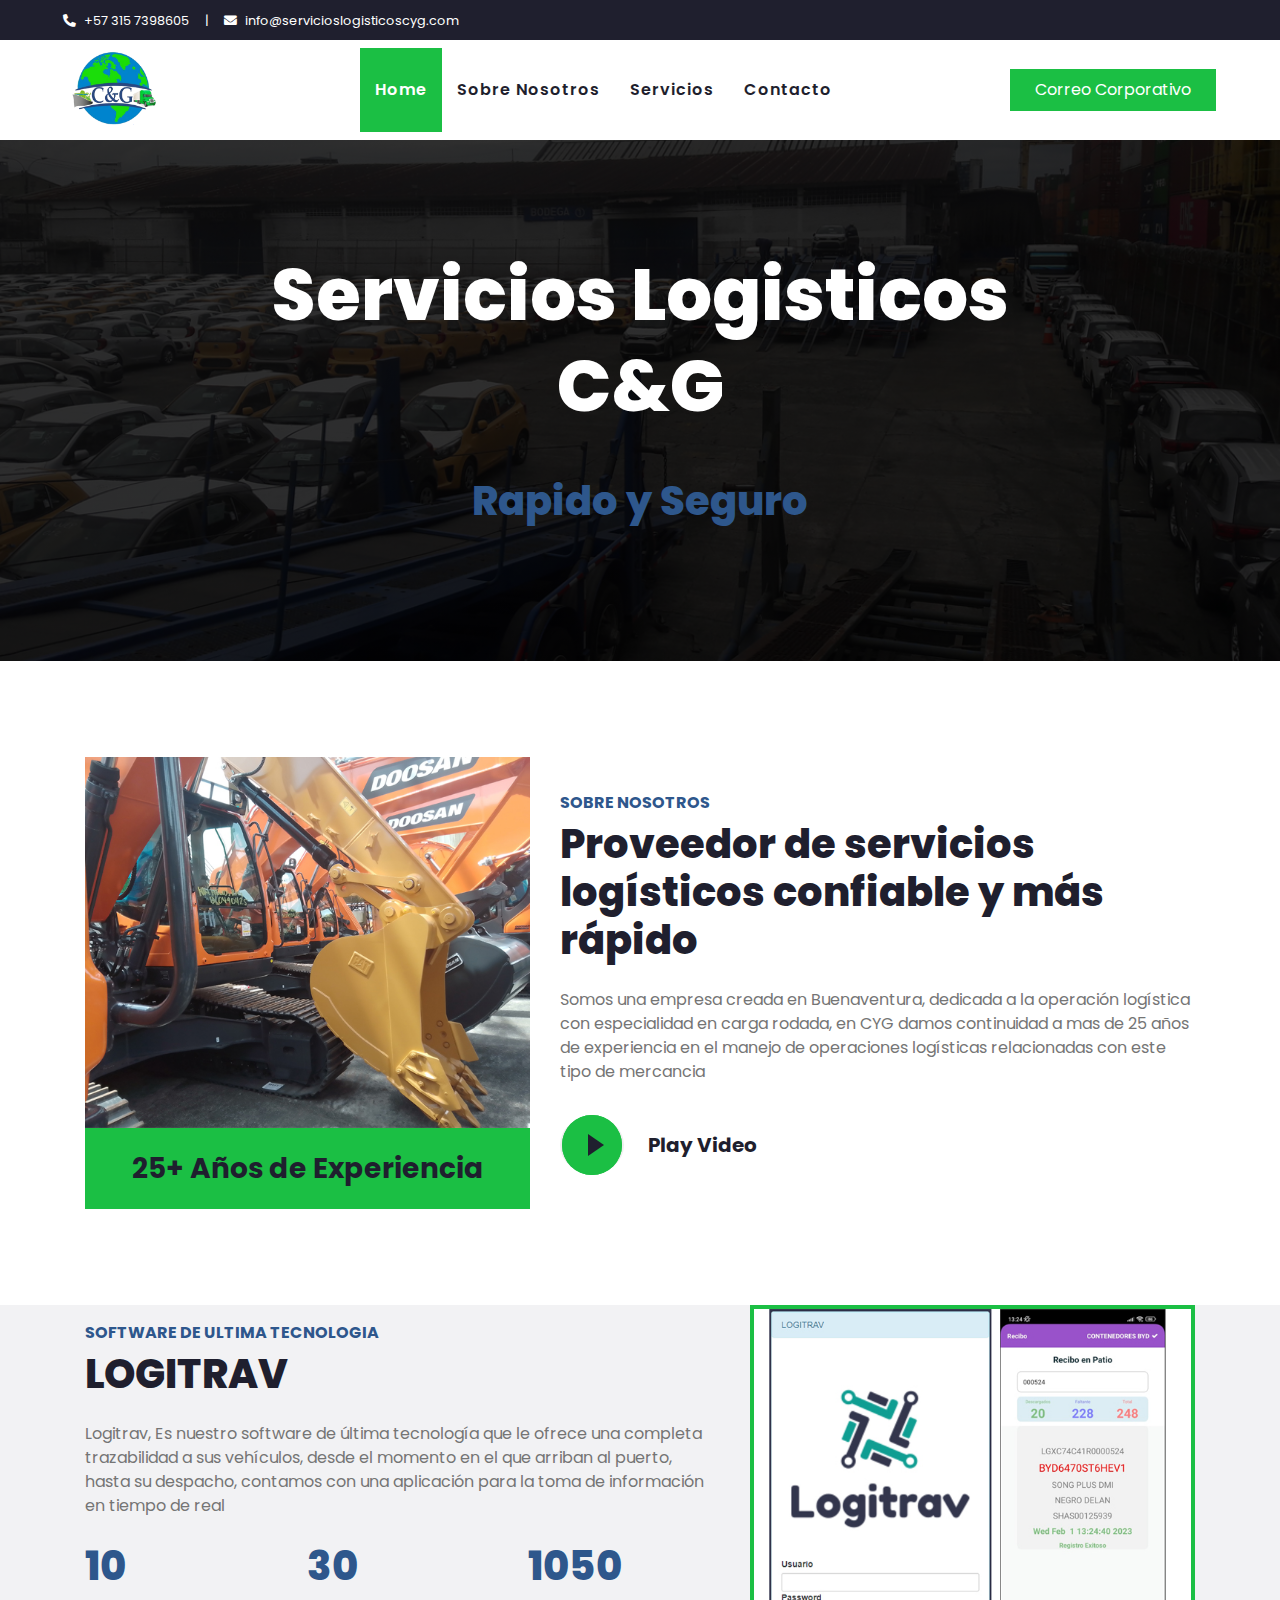
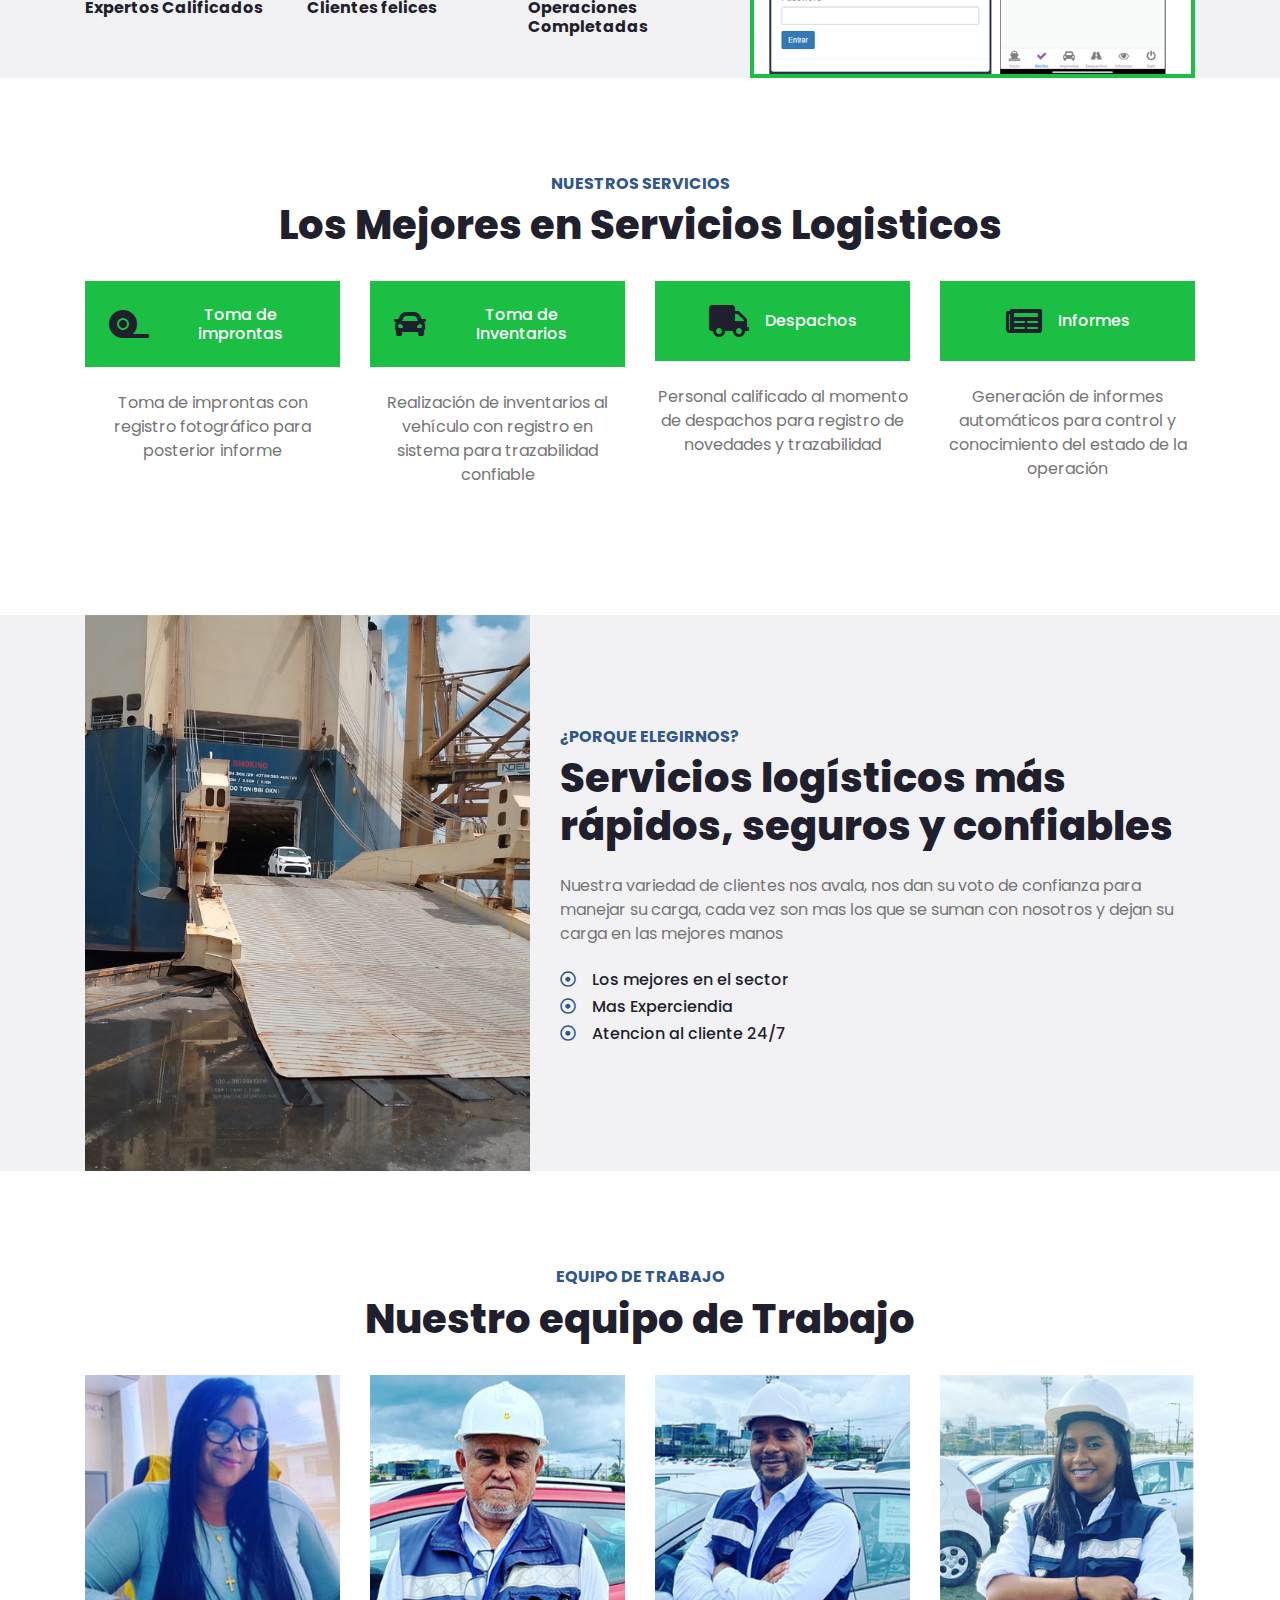
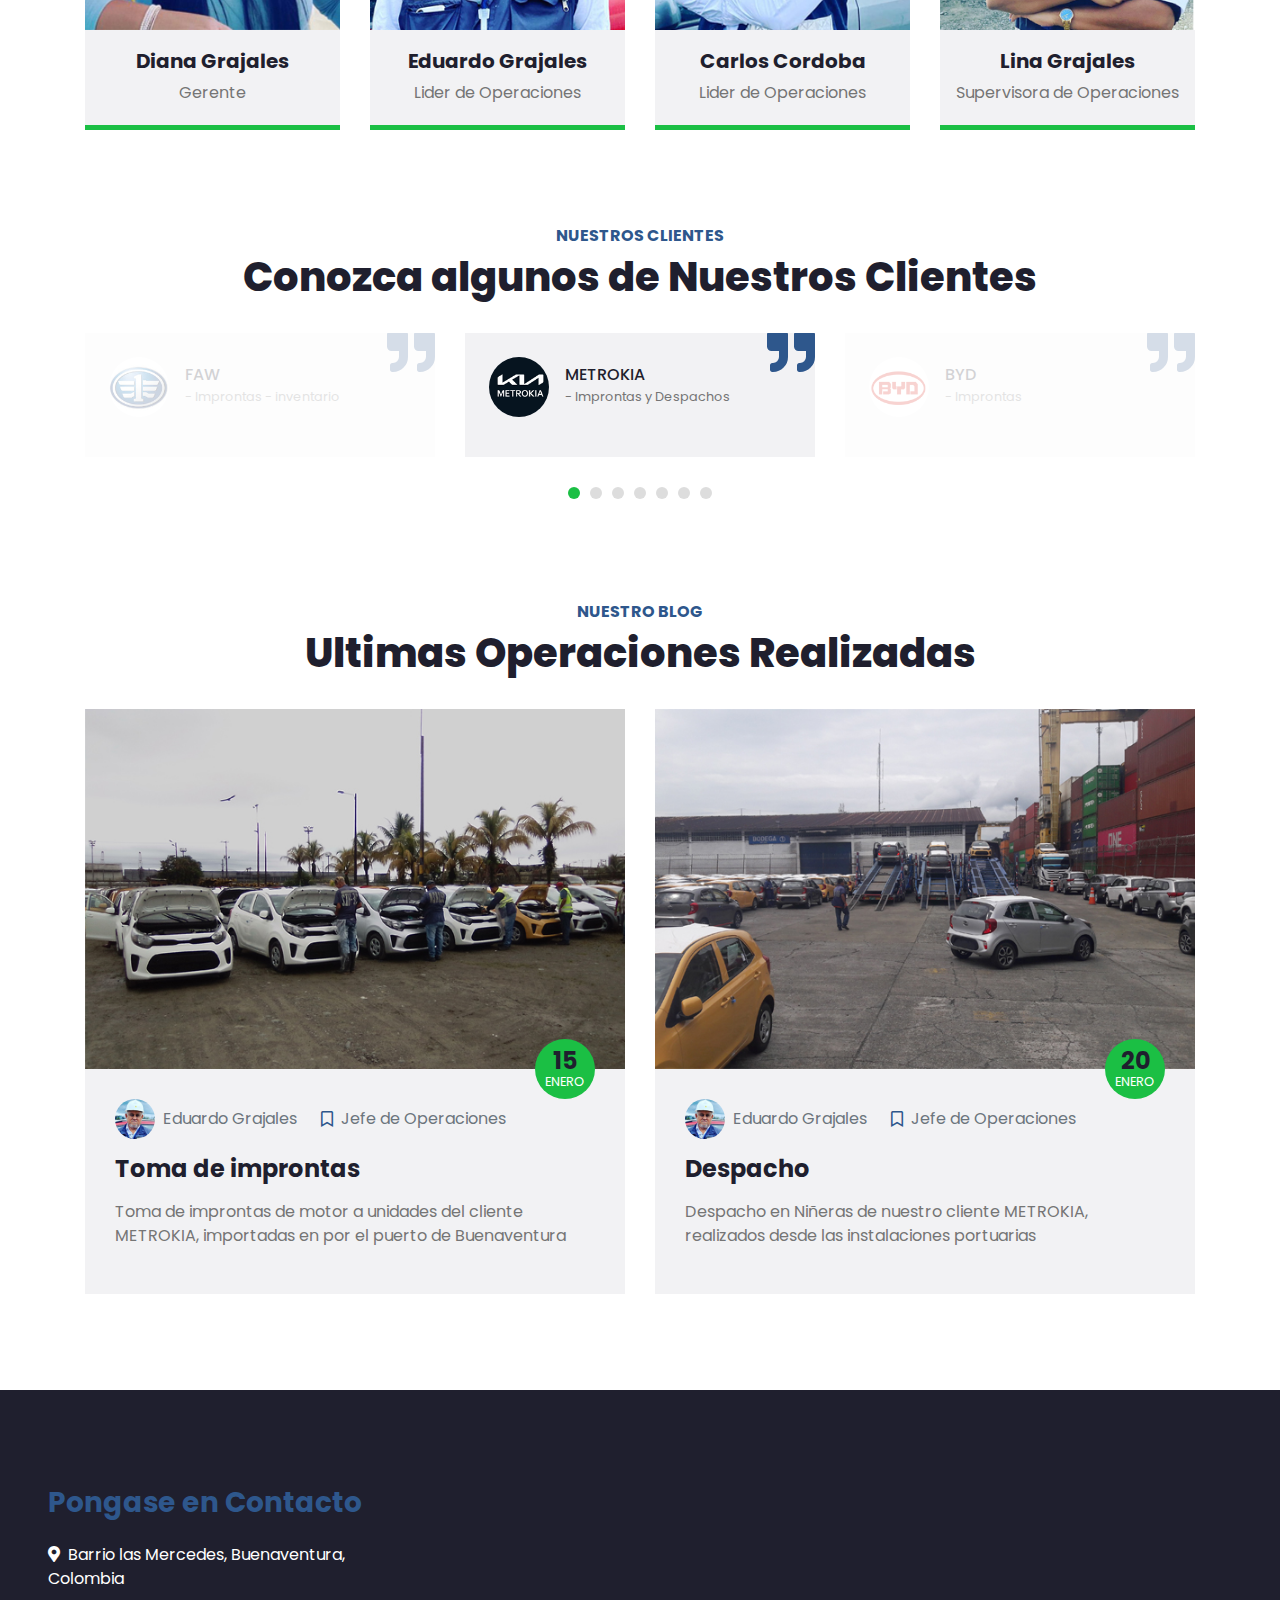
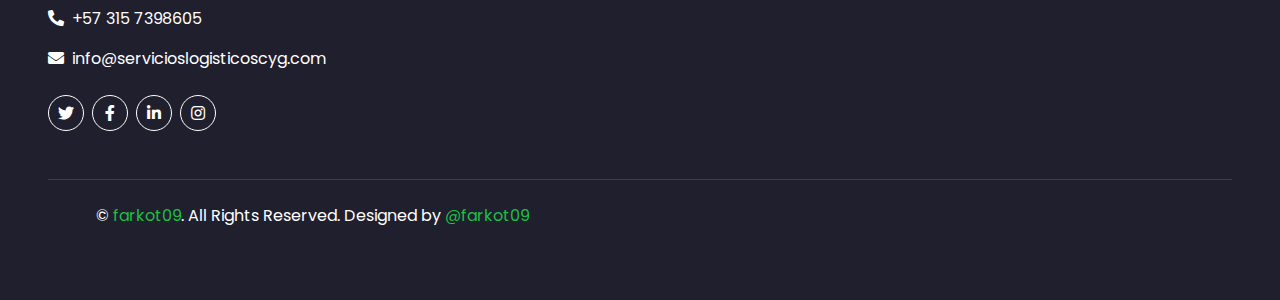
<file: index.html>
<!DOCTYPE html>
<html lang="es">

<head>
    <meta charset="utf-8">
    <title>C&G Servicios Logisticos en Buenaventura</title>
    <meta content="width=device-width, initial-scale=1.0" name="viewport">
    <meta content="Servicios logisticos logistica buenaventura transporte descargue vehiculos carga suelta aduanas" name="keywords">
    <meta content="Servicios Logisticos C&G Buenaventura" name="description">

    <!-- Favicon -->
    <link href="img/favicon.ico" rel="icon">

    <!-- Google Web Fonts -->
    <link rel="preconnect" href="https://fonts.gstatic.com">
    <link href="https://fonts.googleapis.com/css2?family=Poppins:wght@100;200;300;400;500;600;700;800;900&display=swap"
        rel="stylesheet">

    <!-- Font Awesome -->
    <link href="https://cdnjs.cloudflare.com/ajax/libs/font-awesome/5.10.0/css/all.min.css" rel="stylesheet">

    <!-- Libraries Stylesheet -->
    <link href="lib/owlcarousel/assets/owl.carousel.min.css" rel="stylesheet">

    <!-- Customized Bootstrap Stylesheet -->
    <link href="css/style.css" rel="stylesheet">
</head>

<body>
    <!-- Topbar Start -->
    <div class="container-fluid bg-dark">
        <div class="row py-2 px-lg-5">
            <div class="col-lg-6 text-center text-lg-left mb-2 mb-lg-0">
                <div class="d-inline-flex align-items-center text-white">
                    <small><i class="fa fa-phone-alt mr-2"></i>+57 315 7398605</small>
                    <small class="px-3">|</small>
                    <small><i class="fa fa-envelope mr-2"></i>info@servicioslogisticoscyg.com</small>
                </div>
            </div>

        </div>
    </div>
    <!-- Topbar End -->


    <!-- Navbar Start -->
    <div class="container-fluid p-0">
        <nav class="navbar navbar-expand-lg bg-light navbar-light py-3 py-lg-0 px-lg-5">
            <a href="index.html" class="navbar-brand ml-lg-3">
                <h1 class="m-0 display-5 text-uppercase text-primary">
                    <img src="logo.png" width="100" />
                    <!-- logo fa <i class="fa fa-globe mr-2"></i>CYG  End -->
                </h1>
            </a>
            <button type="button" class="navbar-toggler" data-toggle="collapse" data-target="#navbarCollapse">
                <span class="navbar-toggler-icon"></span>
            </button>
            <div class="collapse navbar-collapse justify-content-between px-lg-3" id="navbarCollapse">
                <div class="navbar-nav m-auto py-0">
                    <a href="index.html" class="nav-item nav-link active">Home</a>
                    <a href="/#aboutus" class="nav-item nav-link">Sobre Nosotros</a>
                    <a href="/#ourservices" class="nav-item nav-link">Servicios</a>
                    <a href="contact.html" class="nav-item nav-link">Contacto</a>
                </div>
                <a href="https://mail.hostinger.com/" class="btn btn-primary py-2 px-4 d-none d-lg-block">Correo
                    Corporativo</a>
            </div>
        </nav>
    </div>
    <!-- Navbar End -->


    <!-- Header Start -->
    <div class="jumbotron jumbotron-fluid mb-5">
        <div class="container text-center py-5">
            <h1 class="text-white display-3 mb-1">Servicios Logisticos</h1>
            <h1 class="text-white display-3 mb-5">C&G</h1>
            <h1 class="text-primary mb-4">Rapido y Seguro</h1>
            <!-- TRACE TRACKER 
            <div class="mx-auto" style="width: 100%; max-width: 600px;">
                <div class="input-group">
                    <input type="text" class="form-control border-light" style="padding: 30px;" placeholder="Tracking Id">
                    <div class="input-group-append">
                        <button class="btn btn-primary px-3">Track & Trace</button>
                    </div>
                </div>
            </div>
            END TRACE TRACKER -->
        </div>
    </div>
    <!-- Header End -->


    <!-- About Start -->
    <div id="aboutus" class="container-fluid py-5">
        <div class="container">
            <div class="row align-items-center">
                <div class="col-lg-5 pb-4 pb-lg-0">
                    <img class="img-fluid w-100" src="img/about.jpg" alt="">
                    <div class="bg-primary text-dark text-center p-4">
                        <h3 class="m-0">25+ Años de Experiencia</h3>
                    </div>
                </div>
                <div class="col-lg-7">
                    <h6 class="text-primary text-uppercase font-weight-bold">Sobre Nosotros</h6>
                    <h1 class="mb-4">Proveedor de servicios logísticos confiable y más rápido</h1>
                    <p class="mb-4">Somos una empresa creada en Buenaventura, dedicada a la operación logística con
                        especialidad en carga rodada, en CYG damos continuidad a mas de 25 años de experiencia en el
                        manejo de operaciones logísticas relacionadas con este tipo de mercancia</p>
                    <div class="d-flex align-items-center pt-2">
                        <button type="button" class="btn-play" data-toggle="modal"
                            data-src="https://www.youtube.com/watch?v=l2h2r6sYUGY" data-target="#videoModal">
                            <span></span>
                        </button>
                        <h5 class="font-weight-bold m-0 ml-4">Play Video</h5>
                    </div>
                </div>
            </div>
        </div>
        <!-- Video Modal -->
        <div class="modal fade" id="videoModal" tabindex="-1" role="dialog" aria-labelledby="exampleModalLabel"
            aria-hidden="true">
            <div class="modal-dialog" role="document">
                <div class="modal-content">
                    <div class="modal-body">
                        <button type="button" class="close" data-dismiss="modal" aria-label="Close">
                            <span aria-hidden="true">&times;</span>
                        </button>
                        <!-- 16:9 aspect ratio -->
                        <div class="embed-responsive embed-responsive-16by9">
                            <iframe class="embed-responsive-item" src="" id="video" allowscriptaccess="always"
                                allow="autoplay"></iframe>
                        </div>
                    </div>
                </div>
            </div>
        </div>
    </div>
    <!-- About End -->


    <!--  Quote Request Start -->
    <div class="container-fluid bg-secondary my-5">
        <div class="container">
            <div class="row align-items-center">
                <div class="col-lg-7 py-5 py-lg-0">
                    <h6 class="text-primary text-uppercase font-weight-bold">Software de Ultima Tecnologia</h6>
                    <h1 class="mb-4">LOGITRAV</h1>
                    <p class="mb-4">Logitrav, Es nuestro software de última tecnología que le ofrece una completa
                        trazabilidad a sus vehículos, desde el momento en el que arriban al puerto, hasta su despacho,
                        contamos con una aplicación para la toma de información en tiempo de real</p>
                    <div class="row">
                        <div class="col-sm-4">
                            <h1 class="text-primary mb-2" data-toggle="counter-up">10</h1>
                            <h6 class="font-weight-bold mb-4">Expertos Calificados</h6>
                        </div>
                        <div class="col-sm-4">
                            <h1 class="text-primary mb-2" data-toggle="counter-up">30</h1>
                            <h6 class="font-weight-bold mb-4">Clientes felices</h6>
                        </div>
                        <div class="col-sm-4">
                            <h1 class="text-primary mb-2" data-toggle="counter-up">1050</h1>
                            <h6 class="font-weight-bold mb-4">Operaciones Completadas</h6>
                        </div>
                    </div>
                </div>
                <div class="col-lg-5">
                    <div class="bg-primary py-1 px-1 px-sm-1">
                        <img class="img-fluid w-100" src="img/system.jpg" alt="">
                    </div>
                </div>
            </div>
        </div>
    </div>
    <!-- Quote Request Start -->


    <!-- Services Start -->
    <div id="ourservices" class="container-fluid pt-5">
        <div class="container">
            <div class="text-center pb-2">
                <h6 class="text-primary text-uppercase font-weight-bold">Nuestros Servicios</h6>
                <h1 class="mb-4">Los Mejores en Servicios Logisticos</h1>
            </div>
            <div class="row pb-3">
                <div class="col-lg-3 col-md-6 text-center mb-5">
                    <div class="d-flex align-items-center justify-content-center bg-primary mb-4 p-4">
                        <i class="fa fa-2x fa-tape text-dark pr-3"></i>
                        <h6 class="text-white font-weight-medium m-0">Toma de improntas</h6>
                    </div>
                    <p>Toma de improntas con registro fotográfico para posterior informe</p>

                </div>
                <div class="col-lg-3 col-md-6 text-center mb-5">
                    <div class="d-flex align-items-center justify-content-center bg-primary mb-4 p-4">
                        <i class="fa fa-2x fa-car text-dark pr-3"></i>
                        <h6 class="text-white font-weight-medium m-0">Toma de Inventarios</h6>
                    </div>
                    <p>Realización de inventarios al vehículo con registro en sistema para trazabilidad confiable</p>

                </div>
                <div class="col-lg-3 col-md-6 text-center mb-5">
                    <div class="d-flex align-items-center justify-content-center bg-primary mb-4 p-4">
                        <i class="fa fa-2x fa-truck text-dark pr-3"></i>
                        <h6 class="text-white font-weight-medium m-0">Despachos</h6>
                    </div>
                    <p>Personal calificado al momento de despachos para registro de novedades y trazabilidad</p>

                </div>
                <div class="col-lg-3 col-md-6 text-center mb-5">
                    <div class="d-flex align-items-center justify-content-center bg-primary mb-4 p-4">
                        <i class="fa fa-2x fa-newspaper text-dark pr-3"></i>
                        <h6 class="text-white font-weight-medium m-0">Informes</h6>
                    </div>
                    <p>Generación de informes automáticos para control y conocimiento del estado de la operación</p>

                </div>
            </div>
        </div>
    </div>
    <!-- Services End -->


    <!-- Features Start -->
    <div class="container-fluid bg-secondary my-5">
        <div class="container">
            <div class="row align-items-center">
                <div class="col-lg-5">
                    <img class="img-fluid w-100" src="img/feature.jpg" alt="">
                </div>
                <div class="col-lg-7 py-5 py-lg-0">
                    <h6 class="text-primary text-uppercase font-weight-bold">¿Porque elegirnos?</h6>
                    <h1 class="mb-4">Servicios logísticos más rápidos, seguros y confiables</h1>
                    <p class="mb-4">Nuestra variedad de clientes nos avala, nos dan su voto de confianza para manejar su
                        carga, cada vez son mas los que se suman con nosotros y dejan su carga en las mejores manos</p>
                    <ul class="list-inline">
                        <li>
                            <h6><i class="far fa-dot-circle text-primary mr-3"></i>Los mejores en el sector</h6>
                        <li>
                            <h6><i class="far fa-dot-circle text-primary mr-3"></i>Mas Experciendia</h6>
                        </li>
                        <li>
                            <h6><i class="far fa-dot-circle text-primary mr-3"></i>Atencion al cliente 24/7</h6>
                        </li>
                    </ul>

                </div>
            </div>
        </div>
    </div>
    <!-- Features End -->

    <!-- Team Start -->
    <div class="container-fluid pt-5">
        <div class="container">
            <div class="text-center pb-2">
                <h6 class="text-primary text-uppercase font-weight-bold">Equipo de Trabajo</h6>
                <h1 class="mb-4">Nuestro equipo de Trabajo</h1>
            </div>
            <div class="row">
                <div class="col-lg-3 col-md-6">
                    <div class="team card position-relative overflow-hidden border-0 mb-5">
                        <img class="card-img-top" src="img/team-3.jpg" alt="">
                        <div class="card-body text-center p-0">
                            <div class="team-text d-flex flex-column justify-content-center bg-secondary">
                                <h5 class="font-weight-bold">Diana Grajales</h5>
                                <span>Gerente</span>
                            </div>
                            <div class="team-social d-flex align-items-center justify-content-center bg-primary">
                                <a class="btn btn-outline-dark btn-social mr-2" href="#"><i
                                        class="fab fa-twitter"></i></a>
                                <a class="btn btn-outline-dark btn-social mr-2" href="#"><i
                                        class="fab fa-facebook-f"></i></a>
                                <a class="btn btn-outline-dark btn-social mr-2" href="#"><i
                                        class="fab fa-linkedin-in"></i></a>
                                <a class="btn btn-outline-dark btn-social" href="#"><i class="fab fa-instagram"></i></a>
                            </div>
                        </div>
                    </div>
                </div>
                <div class="col-lg-3 col-md-6">
                    <div class="team card position-relative overflow-hidden border-0 mb-5">
                        <img class="card-img-top" src="img/team-2.jpg" alt="">
                        <div class="card-body text-center p-0">
                            <div class="team-text d-flex flex-column justify-content-center bg-secondary">
                                <h5 class="font-weight-bold">Eduardo Grajales</h5>
                                <span>Lider de Operaciones</span>
                            </div>
                            <div class="team-social d-flex align-items-center justify-content-center bg-primary">
                                <a class="btn btn-outline-dark btn-social mr-2" href="#"><i
                                        class="fab fa-twitter"></i></a>
                                <a class="btn btn-outline-dark btn-social mr-2" href="#"><i
                                        class="fab fa-facebook-f"></i></a>
                                <a class="btn btn-outline-dark btn-social mr-2" href="#"><i
                                        class="fab fa-linkedin-in"></i></a>
                                <a class="btn btn-outline-dark btn-social" href="#"><i class="fab fa-instagram"></i></a>
                            </div>
                        </div>
                    </div>
                </div>
                <div class="col-lg-3 col-md-6">
                    <div class="team card position-relative overflow-hidden border-0 mb-5">
                        <img class="card-img-top" src="img/team-1.jpg" alt="">
                        <div class="card-body text-center p-0">
                            <div class="team-text d-flex flex-column justify-content-center bg-secondary">
                                <h5 class="font-weight-bold">Carlos Cordoba</h5>
                                <span>Lider de Operaciones</span>
                            </div>
                            <div class="team-social d-flex align-items-center justify-content-center bg-primary">
                                <a class="btn btn-outline-dark btn-social mr-2" href="#"><i
                                        class="fab fa-twitter"></i></a>
                                <a class="btn btn-outline-dark btn-social mr-2" href="#"><i
                                        class="fab fa-facebook-f"></i></a>
                                <a class="btn btn-outline-dark btn-social mr-2" href="#"><i
                                        class="fab fa-linkedin-in"></i></a>
                                <a class="btn btn-outline-dark btn-social" href="#"><i class="fab fa-instagram"></i></a>
                            </div>
                        </div>
                    </div>
                </div>
                <div class="col-lg-3 col-md-6">
                    <div class="team card position-relative overflow-hidden border-0 mb-5">
                        <img class="card-img-top" src="img/team-4.jpg" alt="">
                        <div class="card-body text-center p-0">
                            <div class="team-text d-flex flex-column justify-content-center bg-secondary">
                                <h5 class="font-weight-bold">Lina Grajales</h5>
                                <span>Supervisora de Operaciones</span>
                            </div>
                            <div class="team-social d-flex align-items-center justify-content-center bg-primary">
                                <a class="btn btn-outline-dark btn-social mr-2" href="#"><i
                                        class="fab fa-twitter"></i></a>
                                <a class="btn btn-outline-dark btn-social mr-2" href="#"><i
                                        class="fab fa-facebook-f"></i></a>
                                <a class="btn btn-outline-dark btn-social mr-2" href="#"><i
                                        class="fab fa-linkedin-in"></i></a>
                                <a class="btn btn-outline-dark btn-social" href="#"><i class="fab fa-instagram"></i></a>
                            </div>
                        </div>
                    </div>
                </div>
            </div>
        </div>
    </div>
    <!-- Team End -->


    <!-- Testimonial Start -->
    <div class="container-fluid py-5">
        <div class="container">
            <div class="text-center pb-2">
                <h6 class="text-primary text-uppercase font-weight-bold">Nuestros Clientes</h6>
                <h1 class="mb-4">Conozca algunos de Nuestros Clientes</h1>
            </div>
            <div class="owl-carousel testimonial-carousel">
                <div class="position-relative bg-secondary p-4">
                    <i class="fa fa-3x fa-quote-right text-primary position-absolute" style="top: -6px; right: 0;"></i>
                    <div class="d-flex align-items-center mb-3">
                        <img class="img-fluid rounded-circle" src="img/testimonial-1.jpg"
                            style="width: 60px; height: 60px;" alt="">
                        <div class="ml-3">
                            <h6 class="font-weight-semi-bold m-0">METROKIA</h6>
                            <small>- Improntas y Despachos</small>
                        </div>
                    </div>
                    <p class="m-0"></p>
                </div>
                <div class="position-relative bg-secondary p-4">
                    <i class="fa fa-3x fa-quote-right text-primary position-absolute" style="top: -6px; right: 0;"></i>
                    <div class="d-flex align-items-center mb-3">
                        <img class="img-fluid rounded-circle" src="img/testimonial-2.jpg"
                            style="width: 60px; height: 60px;" alt="">
                        <div class="ml-3">
                            <h6 class="font-weight-semi-bold m-0">BYD</h6>
                            <small>- Improntas</small>
                        </div>
                    </div>
                    <p class="m-0"></p>
                </div>
                <div class="position-relative bg-secondary p-4">
                    <i class="fa fa-3x fa-quote-right text-primary position-absolute" style="top: -6px; right: 0;"></i>
                    <div class="d-flex align-items-center mb-3">
                        <img class="img-fluid rounded-circle" src="img/testimonial-3.jpg"
                            style="width: 60px; height: 60px;" alt="">
                        <div class="ml-3">
                            <h6 class="font-weight-semi-bold m-0">Subaru</h6>
                            <small>- Improntas</small>
                        </div>
                    </div>
                    <p class="m-0"></p>
                </div>
                <div class="position-relative bg-secondary p-4">
                    <i class="fa fa-3x fa-quote-right text-primary position-absolute" style="top: -6px; right: 0;"></i>
                    <div class="d-flex align-items-center mb-3">
                        <img class="img-fluid rounded-circle" src="img/testimonial-4.jpg"
                            style="width: 60px; height: 60px;" alt="">
                        <div class="ml-3">
                            <h6 class="font-weight-semi-bold m-0">HYUNDAI</h6>
                            <small>- Improntas - inventario</small>
                        </div>
                    </div>
                    <p class="m-0"></p>
                </div>
                <div class="position-relative bg-secondary p-4">
                    <i class="fa fa-3x fa-quote-right text-primary position-absolute" style="top: -6px; right: 0;"></i>
                    <div class="d-flex align-items-center mb-3">
                        <img class="img-fluid rounded-circle" src="img/testimonial-5.jpg"
                            style="width: 60px; height: 60px;" alt="">
                        <div class="ml-3">
                            <h6 class="font-weight-semi-bold m-0">FIAT</h6>
                            <small>- Improntas </small>
                        </div>
                    </div>
                    <p class="m-0"></p>
                </div>
                <div class="position-relative bg-secondary p-4">
                    <i class="fa fa-3x fa-quote-right text-primary position-absolute" style="top: -6px; right: 0;"></i>
                    <div class="d-flex align-items-center mb-3">
                        <img class="img-fluid rounded-circle" src="img/testimonial-6.jpg"
                            style="width: 60px; height: 60px;" alt="">
                        <div class="ml-3">
                            <h6 class="font-weight-semi-bold m-0">ARINTIA</h6>
                            <small>- Improntas - inventario</small>
                        </div>
                    </div>
                    <p class="m-0"></p>
                </div>
                <div class="position-relative bg-secondary p-4">
                    <i class="fa fa-3x fa-quote-right text-primary position-absolute" style="top: -6px; right: 0;"></i>
                    <div class="d-flex align-items-center mb-3">
                        <img class="img-fluid rounded-circle" src="img/testimonial-7.jpg"
                            style="width: 60px; height: 60px;" alt="">
                        <div class="ml-3">
                            <h6 class="font-weight-semi-bold m-0">FAW</h6>
                            <small>- Improntas - inventario</small>
                        </div>
                    </div>
                    <p class="m-0"></p>
                </div>
            </div>
        </div>
    </div>
    <!-- Testimonial End -->


    <!-- Blog Start -->
    <div class="container-fluid pt-5">
        <div class="container">
            <div class="text-center pb-2">
                <h6 class="text-primary text-uppercase font-weight-bold">Nuestro Blog</h6>
                <h1 class="mb-4">Ultimas Operaciones Realizadas</h1>
            </div>
            <div class="row">
                <div class="col-md-6 mb-5">
                    <div class="position-relative">
                        <img class="img-fluid w-100" src="img/blog-1.jpg" alt="">
                        <div class="position-absolute bg-primary d-flex flex-column align-items-center justify-content-center rounded-circle"
                            style="width: 60px; height: 60px; bottom: -30px; right: 30px;">
                            <h4 class="font-weight-bold mb-n1">15</h4>
                            <small class="text-white text-uppercase">Enero</small>
                        </div>
                    </div>
                    <div class="bg-secondary" style="padding: 30px;">
                        <div class="d-flex mb-3">
                            <div class="d-flex align-items-center">
                                <img class="rounded-circle" style="width: 40px; height: 40px;" src="img/user.jpg"
                                    alt="">
                                <a class="text-muted ml-2" href="">Eduardo Grajales</a>
                            </div>
                            <div class="d-flex align-items-center ml-4">
                                <i class="far fa-bookmark text-primary"></i>
                                <a class="text-muted ml-2" href="">Jefe de Operaciones</a>
                            </div>
                        </div>
                        <h4 class="font-weight-bold mb-3">Toma de improntas</h4>
                        <p>Toma de improntas de motor a unidades del cliente METROKIA, importadas en por el puerto de
                            Buenaventura</p>

                    </div>
                </div>
                <div class="col-md-6 mb-5">
                    <div class="position-relative">
                        <img class="img-fluid w-100" src="img/blog-2.jpg" alt="">
                        <div class="position-absolute bg-primary d-flex flex-column align-items-center justify-content-center rounded-circle"
                            style="width: 60px; height: 60px; bottom: -30px; right: 30px;">
                            <h4 class="font-weight-bold mb-n1">20</h4>
                            <small class="text-white text-uppercase">Enero</small>
                        </div>
                    </div>
                    <div class="bg-secondary" style="padding: 30px;">
                        <div class="d-flex mb-3">
                            <div class="d-flex align-items-center">
                                <img class="rounded-circle" style="width: 40px; height: 40px;" src="img/user.jpg"
                                    alt="">
                                <a class="text-muted ml-2" href="">Eduardo Grajales</a>
                            </div>
                            <div class="d-flex align-items-center ml-4">
                                <i class="far fa-bookmark text-primary"></i>
                                <a class="text-muted ml-2" href="">Jefe de Operaciones</a>
                            </div>
                        </div>
                        <h4 class="font-weight-bold mb-3">Despacho</h4>
                        <p>Despacho en Niñeras de nuestro cliente METROKIA, realizados desde las instalaciones
                            portuarias </p>

                    </div>
                </div>
            </div>
        </div>
    </div>
    <!-- Blog End -->


    <!-- Footer Start -->
    <div class="container-fluid bg-dark text-white mt-5 py-5 px-sm-3 px-md-5">
        <div class="row pt-5">
            <div class="col-lg-7 col-md-6">
                <div class="row">
                    <div class="col-md-6 mb-5">
                        <h3 class="text-primary mb-4">Pongase en Contacto</h3>
                        <p><i class="fa fa-map-marker-alt mr-2"></i>Barrio las Mercedes, Buenaventura, Colombia</p>
                        <p><i class="fa fa-phone-alt mr-2"></i>+57 315 7398605</p>
                        <p><i class="fa fa-envelope mr-2"></i>info@servicioslogisticoscyg.com</p>
                        <div class="d-flex justify-content-start mt-4">
                            <a class="btn btn-outline-light btn-social mr-2" href="#"><i class="fab fa-twitter"></i></a>
                            <a class="btn btn-outline-light btn-social mr-2" href="#"><i
                                    class="fab fa-facebook-f"></i></a>
                            <a class="btn btn-outline-light btn-social mr-2" href="#"><i
                                    class="fab fa-linkedin-in"></i></a>
                            <a class="btn btn-outline-light btn-social" href="#"><i class="fab fa-instagram"></i></a>
                        </div>
                    </div>
                    <div class="col-md-6 mb-5">


                    </div>
                </div>
            </div>
            <div class="col-lg-5 col-md-6 mb-5">

            </div>
        </div>
        <div class="container-fluid bg-dark text-white border-top py-4 px-sm-3 px-md-5"
            style="border-color: #3E3E4E !important;">
            <div class="row">
                <div class="col-lg-6 text-center text-md-left mb-3 mb-md-0">
                    <p class="m-0 text-white">&copy; <a href="https://github.com/farkot09">farkot09</a>. All Rights
                        Reserved.

                        
                        Designed by <a href="https://github.com/farkot09">@farkot09</a>
                    </p>
                </div>
                <div class="col-lg-6 text-center text-md-right">

                </div>
            </div>
        </div>
        <!-- Footer End -->


        <!-- Back to Top -->
        <a href="#" class="btn btn-lg btn-primary back-to-top"><i class="fa fa-angle-double-up"></i></a>


        <!-- JavaScript Libraries -->
        <script src="https://code.jquery.com/jquery-3.4.1.min.js"></script>
        <script src="https://stackpath.bootstrapcdn.com/bootstrap/4.4.1/js/bootstrap.bundle.min.js"></script>
        <script src="lib/easing/easing.min.js"></script>
        <script src="lib/waypoints/waypoints.min.js"></script>
        <script src="lib/counterup/counterup.min.js"></script>
        <script src="lib/owlcarousel/owl.carousel.min.js"></script>

        <!-- Contact Javascript File -->
        <script src="mail/jqBootstrapValidation.min.js"></script>
        <script src="mail/contact.js"></script>

        <!-- Template Javascript -->
        <script src="js/main.js"></script>
</body>

</html>
</file>
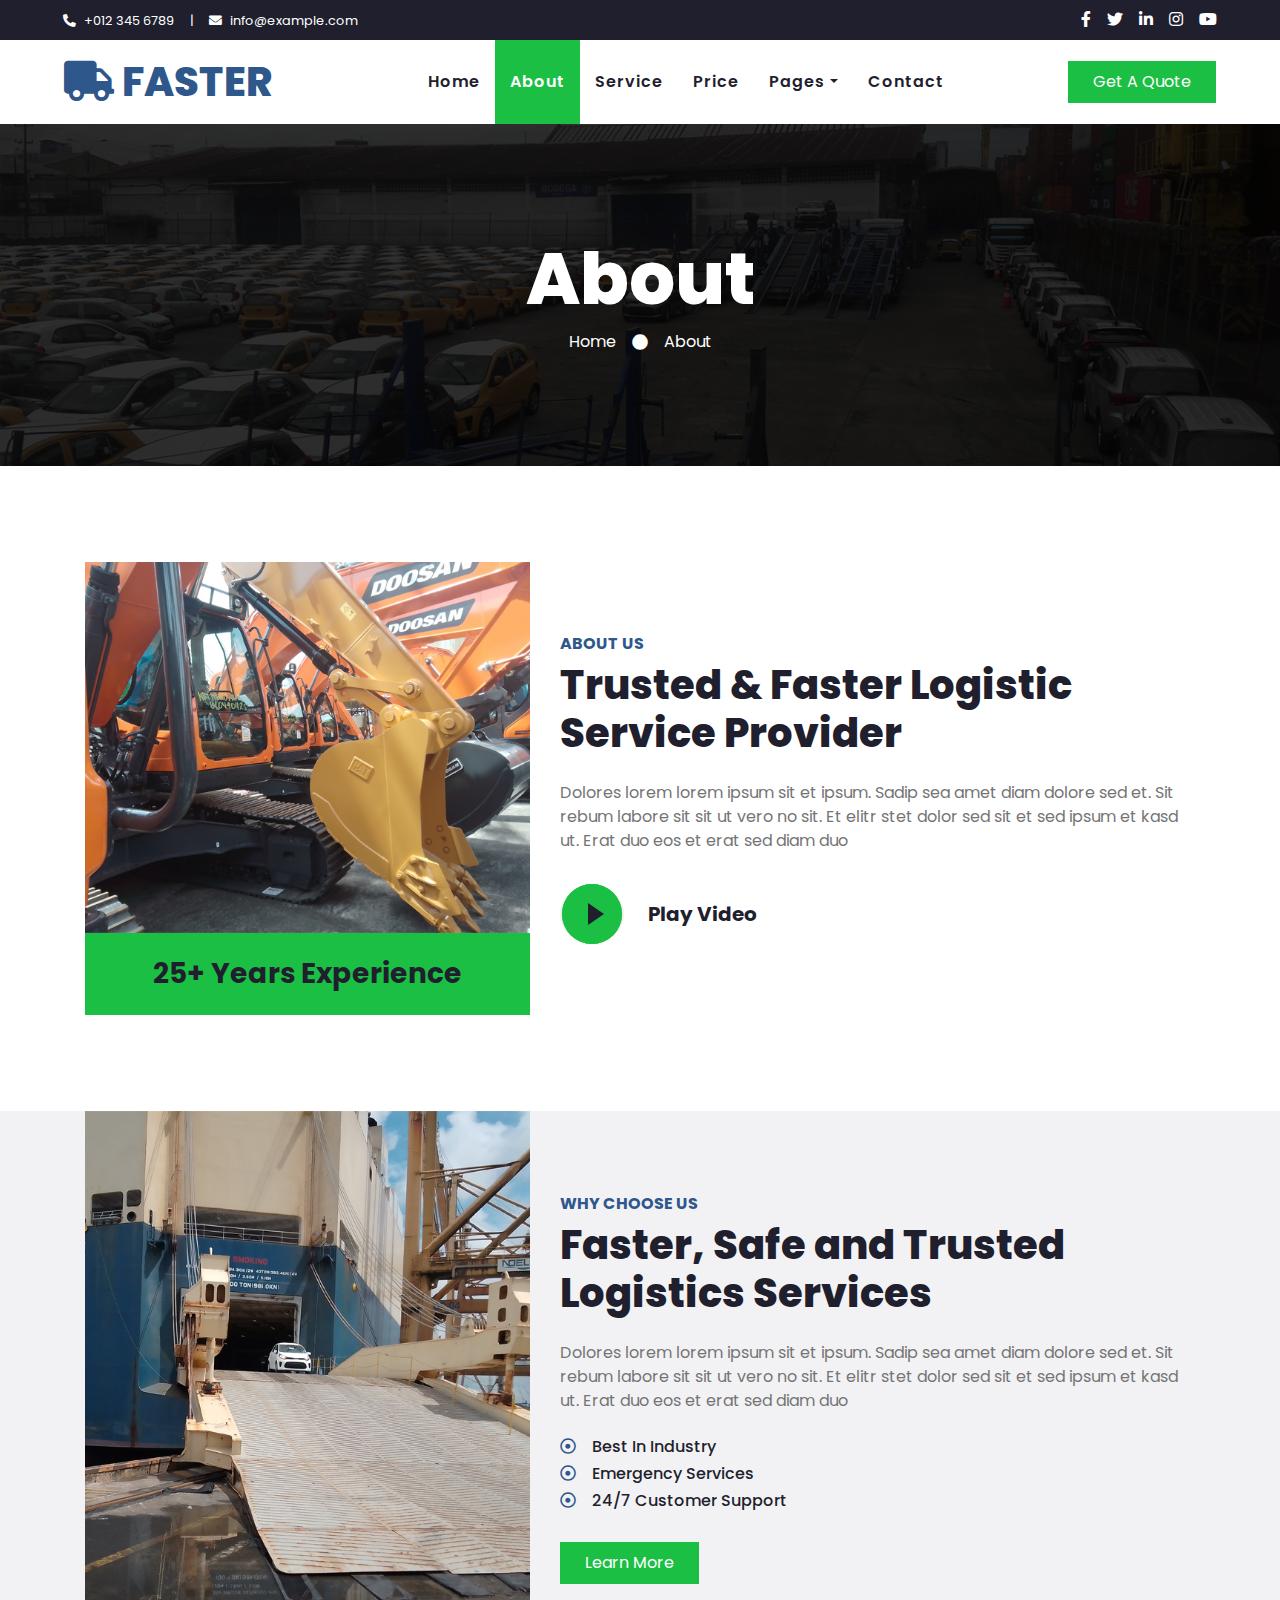
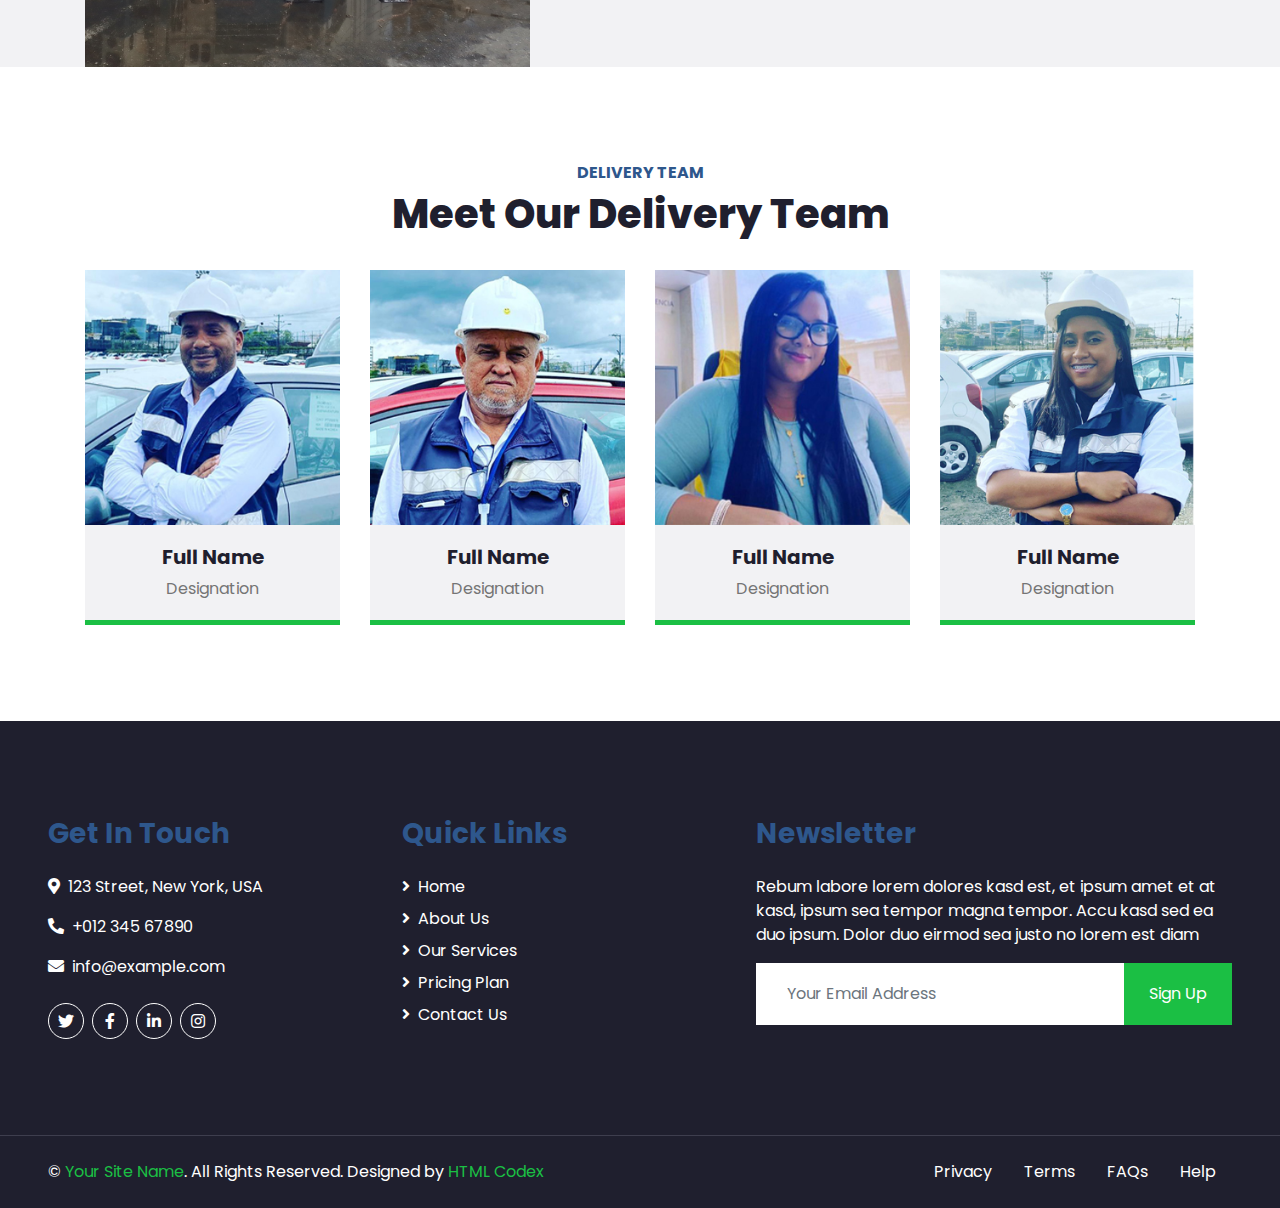
<file: about.html>
<!DOCTYPE html>
<html lang="en">

<head>
    <meta charset="utf-8">
    <title>FASTER - Logistics Company Website Template</title>
    <meta content="width=device-width, initial-scale=1.0" name="viewport">
    <meta content="Free HTML Templates" name="keywords">
    <meta content="Free HTML Templates" name="description">

    <!-- Favicon -->
    <link href="img/favicon.ico" rel="icon">

    <!-- Google Web Fonts -->
    <link rel="preconnect" href="https://fonts.gstatic.com">
    <link href="https://fonts.googleapis.com/css2?family=Poppins:wght@100;200;300;400;500;600;700;800;900&display=swap" rel="stylesheet">

    <!-- Font Awesome -->
    <link href="https://cdnjs.cloudflare.com/ajax/libs/font-awesome/5.10.0/css/all.min.css" rel="stylesheet">

    <!-- Libraries Stylesheet -->
    <link href="lib/owlcarousel/assets/owl.carousel.min.css" rel="stylesheet">

    <!-- Customized Bootstrap Stylesheet -->
    <link href="css/style.css" rel="stylesheet">
</head>

<body>
    <!-- Topbar Start -->
    <div class="container-fluid bg-dark">
        <div class="row py-2 px-lg-5">
            <div class="col-lg-6 text-center text-lg-left mb-2 mb-lg-0">
                <div class="d-inline-flex align-items-center text-white">
                    <small><i class="fa fa-phone-alt mr-2"></i>+012 345 6789</small>
                    <small class="px-3">|</small>
                    <small><i class="fa fa-envelope mr-2"></i>info@example.com</small>
                </div>
            </div>
            <div class="col-lg-6 text-center text-lg-right">
                <div class="d-inline-flex align-items-center">
                    <a class="text-white px-2" href="">
                        <i class="fab fa-facebook-f"></i>
                    </a>
                    <a class="text-white px-2" href="">
                        <i class="fab fa-twitter"></i>
                    </a>
                    <a class="text-white px-2" href="">
                        <i class="fab fa-linkedin-in"></i>
                    </a>
                    <a class="text-white px-2" href="">
                        <i class="fab fa-instagram"></i>
                    </a>
                    <a class="text-white pl-2" href="">
                        <i class="fab fa-youtube"></i>
                    </a>
                </div>
            </div>
        </div>
    </div>
    <!-- Topbar End -->


    <!-- Navbar Start -->
    <div class="container-fluid p-0">
        <nav class="navbar navbar-expand-lg bg-light navbar-light py-3 py-lg-0 px-lg-5">
            <a href="index.html" class="navbar-brand ml-lg-3">
                <h1 class="m-0 display-5 text-uppercase text-primary"><i class="fa fa-truck mr-2"></i>Faster</h1>
            </a>
            <button type="button" class="navbar-toggler" data-toggle="collapse" data-target="#navbarCollapse">
                <span class="navbar-toggler-icon"></span>
            </button>
            <div class="collapse navbar-collapse justify-content-between px-lg-3" id="navbarCollapse">
                <div class="navbar-nav m-auto py-0">
                    <a href="index.html" class="nav-item nav-link">Home</a>
                    <a href="about.html" class="nav-item nav-link active">About</a>
                    <a href="service.html" class="nav-item nav-link">Service</a>
                    <a href="price.html" class="nav-item nav-link">Price</a>
                    <div class="nav-item dropdown">
                        <a href="#" class="nav-link dropdown-toggle" data-toggle="dropdown">Pages</a>
                        <div class="dropdown-menu rounded-0 m-0">
                            <a href="blog.html" class="dropdown-item">Blog Grid</a>
                            <a href="single.html" class="dropdown-item">Blog Detail</a>
                        </div>
                    </div>
                    <a href="contact.html" class="nav-item nav-link">Contact</a>
                </div>
                <a href="" class="btn btn-primary py-2 px-4 d-none d-lg-block">Get A Quote</a>
            </div>
        </nav>
    </div>
    <!-- Navbar End -->


    <!-- Header Start -->
    <div class="jumbotron jumbotron-fluid mb-5">
        <div class="container text-center py-5">
            <h1 class="text-white display-3">About</h1>
            <div class="d-inline-flex align-items-center text-white">
                <p class="m-0"><a class="text-white" href="">Home</a></p>
                <i class="fa fa-circle px-3"></i>
                <p class="m-0">About</p>
            </div>
        </div>
    </div>
    <!-- Header End -->


    <!-- About Start -->
    <div class="container-fluid py-5">
        <div class="container">
            <div class="row align-items-center">
                <div class="col-lg-5 pb-4 pb-lg-0">
                    <img class="img-fluid w-100" src="img/about.jpg" alt="">
                    <div class="bg-primary text-dark text-center p-4">
                        <h3 class="m-0">25+ Years Experience</h3>
                    </div>
                </div>
                <div class="col-lg-7">
                    <h6 class="text-primary text-uppercase font-weight-bold">About Us</h6>
                    <h1 class="mb-4">Trusted & Faster Logistic Service Provider</h1>
                    <p class="mb-4">Dolores lorem lorem ipsum sit et ipsum. Sadip sea amet diam dolore sed et. Sit rebum labore sit sit ut vero no sit. Et elitr stet dolor sed sit et sed ipsum et kasd ut. Erat duo eos et erat sed diam duo</p>
                    <div class="d-flex align-items-center pt-2">
                        <button type="button" class="btn-play" data-toggle="modal"
                            data-src="https://www.youtube.com/embed/DWRcNpR6Kdc" data-target="#videoModal">
                            <span></span>
                        </button>
                        <h5 class="font-weight-bold m-0 ml-4">Play Video</h5>
                    </div>
                </div>
            </div>
        </div>
        <!-- Video Modal -->
        <div class="modal fade" id="videoModal" tabindex="-1" role="dialog" aria-labelledby="exampleModalLabel" aria-hidden="true">
            <div class="modal-dialog" role="document">
                <div class="modal-content">
                    <div class="modal-body">
                        <button type="button" class="close" data-dismiss="modal" aria-label="Close">
                            <span aria-hidden="true">&times;</span>
                        </button>        
                        <!-- 16:9 aspect ratio -->
                        <div class="embed-responsive embed-responsive-16by9">
                            <iframe class="embed-responsive-item" src="" id="video"  allowscriptaccess="always" allow="autoplay"></iframe>
                        </div>
                    </div>
                </div>
            </div>
        </div>
    </div>
    <!-- About End -->


    <!-- Features Start -->
    <div class="container-fluid bg-secondary my-5">
        <div class="container">
            <div class="row align-items-center">
                <div class="col-lg-5">
                    <img class="img-fluid w-100" src="img/feature.jpg" alt="">
                </div>
                <div class="col-lg-7 py-5 py-lg-0">
                    <h6 class="text-primary text-uppercase font-weight-bold">Why Choose Us</h6>
                    <h1 class="mb-4">Faster, Safe and Trusted Logistics Services</h1>
                    <p class="mb-4">Dolores lorem lorem ipsum sit et ipsum. Sadip sea amet diam dolore sed et. Sit rebum labore sit sit ut vero no sit. Et elitr stet dolor sed sit et sed ipsum et kasd ut. Erat duo eos et erat sed diam duo</p>
                    <ul class="list-inline">
                        <li><h6><i class="far fa-dot-circle text-primary mr-3"></i>Best In Industry</h6>
                        <li><h6><i class="far fa-dot-circle text-primary mr-3"></i>Emergency Services</h6></li>
                        <li><h6><i class="far fa-dot-circle text-primary mr-3"></i>24/7 Customer Support</h6></li>
                    </ul>
                    <a href="" class="btn btn-primary mt-3 py-2 px-4">Learn More</a>
                </div>
            </div>
        </div>
    </div>
    <!-- Features End -->


    <!-- Team Start -->
    <div class="container-fluid pt-5">
        <div class="container">
            <div class="text-center pb-2">
                <h6 class="text-primary text-uppercase font-weight-bold">Delivery Team</h6>
                <h1 class="mb-4">Meet Our Delivery Team</h1>
            </div>
            <div class="row">
                <div class="col-lg-3 col-md-6">
                    <div class="team card position-relative overflow-hidden border-0 mb-5">
                        <img class="card-img-top" src="img/team-1.jpg" alt="">
                        <div class="card-body text-center p-0">
                            <div class="team-text d-flex flex-column justify-content-center bg-secondary">
                                <h5 class="font-weight-bold">Full Name</h5>
                                <span>Designation</span>
                            </div>
                            <div class="team-social d-flex align-items-center justify-content-center bg-primary">
                                <a class="btn btn-outline-dark btn-social mr-2" href="#"><i class="fab fa-twitter"></i></a>
                                <a class="btn btn-outline-dark btn-social mr-2" href="#"><i class="fab fa-facebook-f"></i></a>
                                <a class="btn btn-outline-dark btn-social mr-2" href="#"><i class="fab fa-linkedin-in"></i></a>
                                <a class="btn btn-outline-dark btn-social" href="#"><i class="fab fa-instagram"></i></a>
                            </div>
                        </div>
                    </div>
                </div>
                <div class="col-lg-3 col-md-6">
                    <div class="team card position-relative overflow-hidden border-0 mb-5">
                        <img class="card-img-top" src="img/team-2.jpg" alt="">
                        <div class="card-body text-center p-0">
                            <div class="team-text d-flex flex-column justify-content-center bg-secondary">
                                <h5 class="font-weight-bold">Full Name</h5>
                                <span>Designation</span>
                            </div>
                            <div class="team-social d-flex align-items-center justify-content-center bg-primary">
                                <a class="btn btn-outline-dark btn-social mr-2" href="#"><i class="fab fa-twitter"></i></a>
                                <a class="btn btn-outline-dark btn-social mr-2" href="#"><i class="fab fa-facebook-f"></i></a>
                                <a class="btn btn-outline-dark btn-social mr-2" href="#"><i class="fab fa-linkedin-in"></i></a>
                                <a class="btn btn-outline-dark btn-social" href="#"><i class="fab fa-instagram"></i></a>
                            </div>
                        </div>
                    </div>
                </div>
                <div class="col-lg-3 col-md-6">
                    <div class="team card position-relative overflow-hidden border-0 mb-5">
                        <img class="card-img-top" src="img/team-3.jpg" alt="">
                        <div class="card-body text-center p-0">
                            <div class="team-text d-flex flex-column justify-content-center bg-secondary">
                                <h5 class="font-weight-bold">Full Name</h5>
                                <span>Designation</span>
                            </div>
                            <div class="team-social d-flex align-items-center justify-content-center bg-primary">
                                <a class="btn btn-outline-dark btn-social mr-2" href="#"><i class="fab fa-twitter"></i></a>
                                <a class="btn btn-outline-dark btn-social mr-2" href="#"><i class="fab fa-facebook-f"></i></a>
                                <a class="btn btn-outline-dark btn-social mr-2" href="#"><i class="fab fa-linkedin-in"></i></a>
                                <a class="btn btn-outline-dark btn-social" href="#"><i class="fab fa-instagram"></i></a>
                            </div>
                        </div>
                    </div>
                </div>
                <div class="col-lg-3 col-md-6">
                    <div class="team card position-relative overflow-hidden border-0 mb-5">
                        <img class="card-img-top" src="img/team-4.jpg" alt="">
                        <div class="card-body text-center p-0">
                            <div class="team-text d-flex flex-column justify-content-center bg-secondary">
                                <h5 class="font-weight-bold">Full Name</h5>
                                <span>Designation</span>
                            </div>
                            <div class="team-social d-flex align-items-center justify-content-center bg-primary">
                                <a class="btn btn-outline-dark btn-social mr-2" href="#"><i class="fab fa-twitter"></i></a>
                                <a class="btn btn-outline-dark btn-social mr-2" href="#"><i class="fab fa-facebook-f"></i></a>
                                <a class="btn btn-outline-dark btn-social mr-2" href="#"><i class="fab fa-linkedin-in"></i></a>
                                <a class="btn btn-outline-dark btn-social" href="#"><i class="fab fa-instagram"></i></a>
                            </div>
                        </div>
                    </div>
                </div>
            </div>
        </div>
    </div>
    <!-- Team End -->


    <!-- Footer Start -->
    <div class="container-fluid bg-dark text-white mt-5 py-5 px-sm-3 px-md-5">
        <div class="row pt-5">
            <div class="col-lg-7 col-md-6">
                <div class="row">
                    <div class="col-md-6 mb-5">
                        <h3 class="text-primary mb-4">Get In Touch</h3>
                        <p><i class="fa fa-map-marker-alt mr-2"></i>123 Street, New York, USA</p>
                        <p><i class="fa fa-phone-alt mr-2"></i>+012 345 67890</p>
                        <p><i class="fa fa-envelope mr-2"></i>info@example.com</p>
                        <div class="d-flex justify-content-start mt-4">
                            <a class="btn btn-outline-light btn-social mr-2" href="#"><i class="fab fa-twitter"></i></a>
                            <a class="btn btn-outline-light btn-social mr-2" href="#"><i class="fab fa-facebook-f"></i></a>
                            <a class="btn btn-outline-light btn-social mr-2" href="#"><i class="fab fa-linkedin-in"></i></a>
                            <a class="btn btn-outline-light btn-social" href="#"><i class="fab fa-instagram"></i></a>
                        </div>
                    </div>
                    <div class="col-md-6 mb-5">
                        <h3 class="text-primary mb-4">Quick Links</h3>
                        <div class="d-flex flex-column justify-content-start">
                            <a class="text-white mb-2" href="#"><i class="fa fa-angle-right mr-2"></i>Home</a>
                            <a class="text-white mb-2" href="#"><i class="fa fa-angle-right mr-2"></i>About Us</a>
                            <a class="text-white mb-2" href="#"><i class="fa fa-angle-right mr-2"></i>Our Services</a>
                            <a class="text-white mb-2" href="#"><i class="fa fa-angle-right mr-2"></i>Pricing Plan</a>
                            <a class="text-white" href="#"><i class="fa fa-angle-right mr-2"></i>Contact Us</a>
                        </div>
                    </div>
                </div>
            </div>
            <div class="col-lg-5 col-md-6 mb-5">
                <h3 class="text-primary mb-4">Newsletter</h3>
                <p>Rebum labore lorem dolores kasd est, et ipsum amet et at kasd, ipsum sea tempor magna tempor. Accu kasd sed ea duo ipsum. Dolor duo eirmod sea justo no lorem est diam</p>
                <div class="w-100">
                    <div class="input-group">
                        <input type="text" class="form-control border-light" style="padding: 30px;" placeholder="Your Email Address">
                        <div class="input-group-append">
                            <button class="btn btn-primary px-4">Sign Up</button>
                        </div>
                    </div>
                </div>
            </div>
        </div>
    </div>
    <div class="container-fluid bg-dark text-white border-top py-4 px-sm-3 px-md-5" style="border-color: #3E3E4E !important;">
        <div class="row">
            <div class="col-lg-6 text-center text-md-left mb-3 mb-md-0">
                <p class="m-0 text-white">&copy; <a href="#">Your Site Name</a>. All Rights Reserved. 
				
				<!--/*** This template is free as long as you keep the footer author’s credit link/attribution link/backlink. If you'd like to use the template without the footer author’s credit link/attribution link/backlink, you can purchase the Credit Removal License from "https://htmlcodex.com/credit-removal". Thank you for your support. ***/-->
				Designed by <a href="https://htmlcodex.com">HTML Codex</a>
                </p>
            </div>
            <div class="col-lg-6 text-center text-md-right">
                <ul class="nav d-inline-flex">
                    <li class="nav-item">
                        <a class="nav-link text-white py-0" href="#">Privacy</a>
                    </li>
                    <li class="nav-item">
                        <a class="nav-link text-white py-0" href="#">Terms</a>
                    </li>
                    <li class="nav-item">
                        <a class="nav-link text-white py-0" href="#">FAQs</a>
                    </li>
                    <li class="nav-item">
                        <a class="nav-link text-white py-0" href="#">Help</a>
                    </li>
                </ul>
            </div>
        </div>
    </div>
    <!-- Footer End -->


    <!-- Back to Top -->
    <a href="#" class="btn btn-lg btn-primary back-to-top"><i class="fa fa-angle-double-up"></i></a>


    <!-- JavaScript Libraries -->
    <script src="https://code.jquery.com/jquery-3.4.1.min.js"></script>
    <script src="https://stackpath.bootstrapcdn.com/bootstrap/4.4.1/js/bootstrap.bundle.min.js"></script>
    <script src="lib/easing/easing.min.js"></script>
    <script src="lib/waypoints/waypoints.min.js"></script>
    <script src="lib/counterup/counterup.min.js"></script>
    <script src="lib/owlcarousel/owl.carousel.min.js"></script>

    <!-- Contact Javascript File -->
    <script src="mail/jqBootstrapValidation.min.js"></script>
    <script src="mail/contact.js"></script>

    <!-- Template Javascript -->
    <script src="js/main.js"></script>
</body>

</html>
</file>
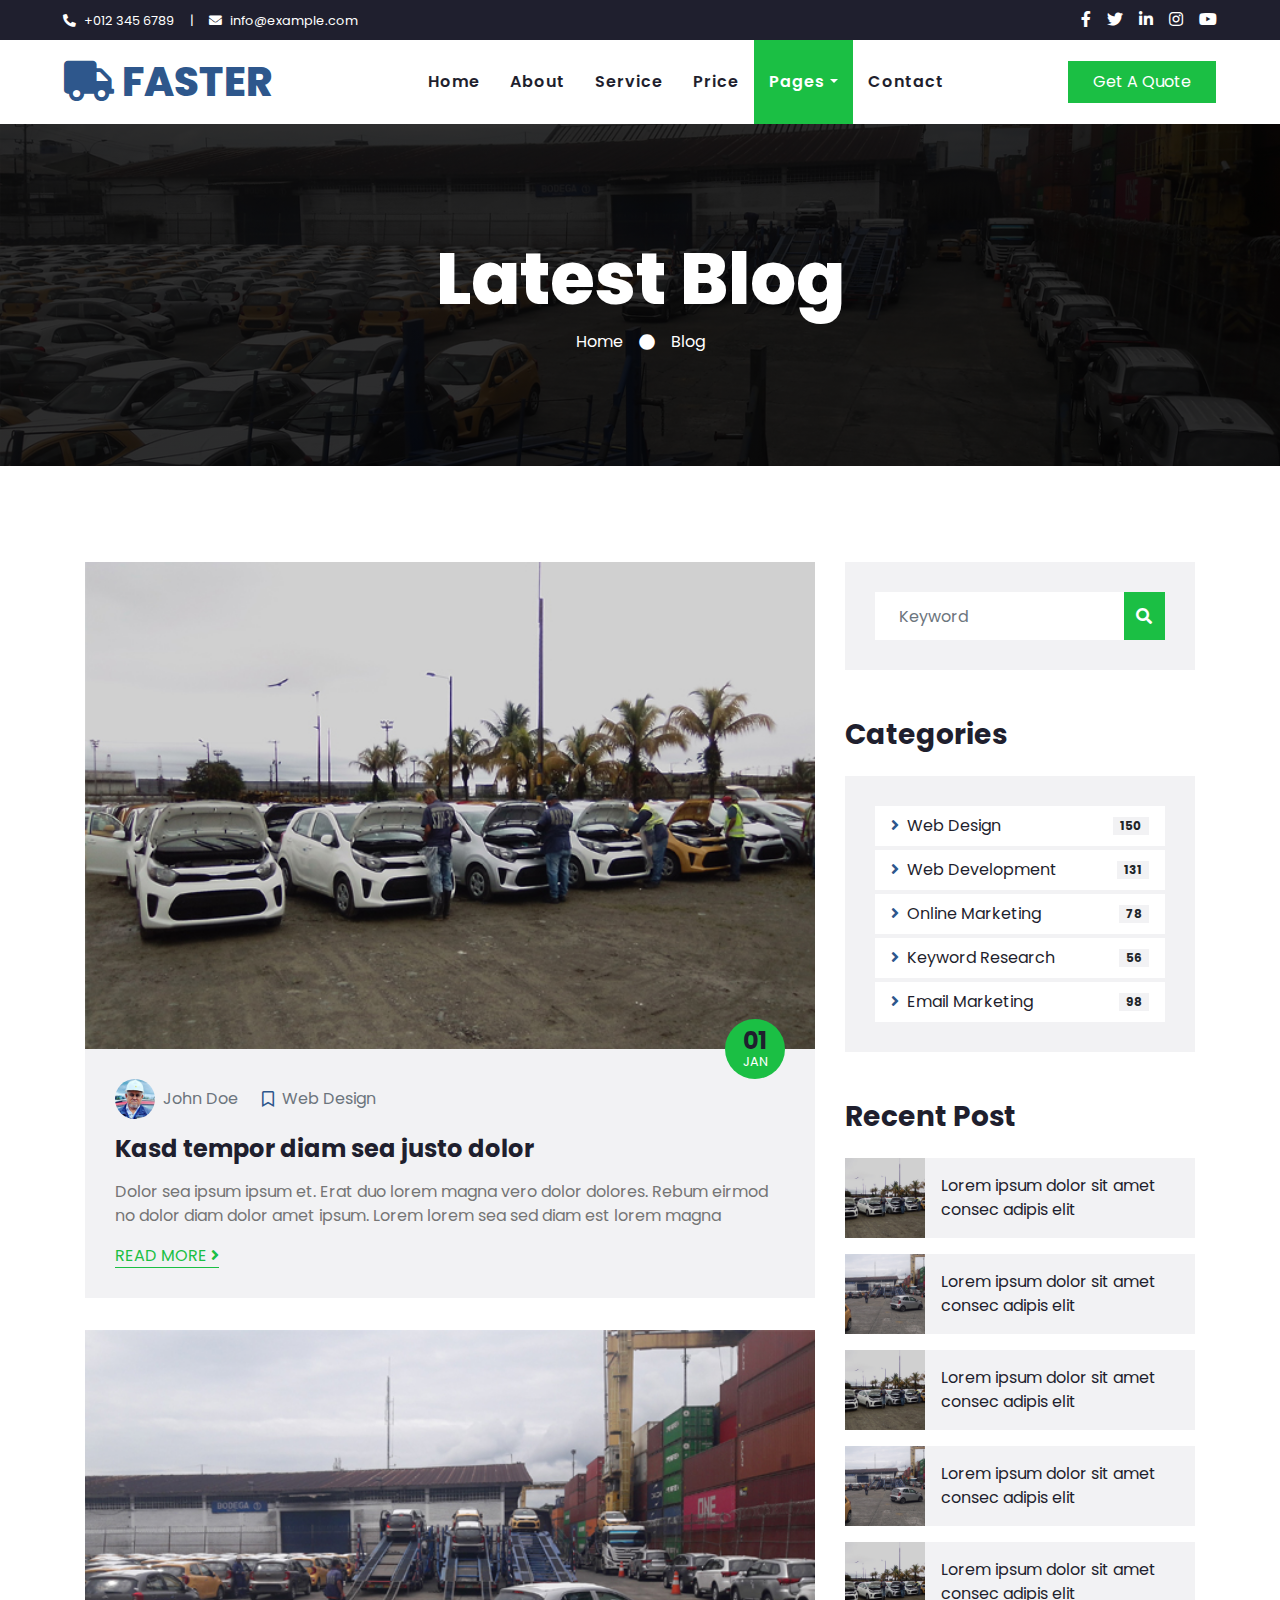
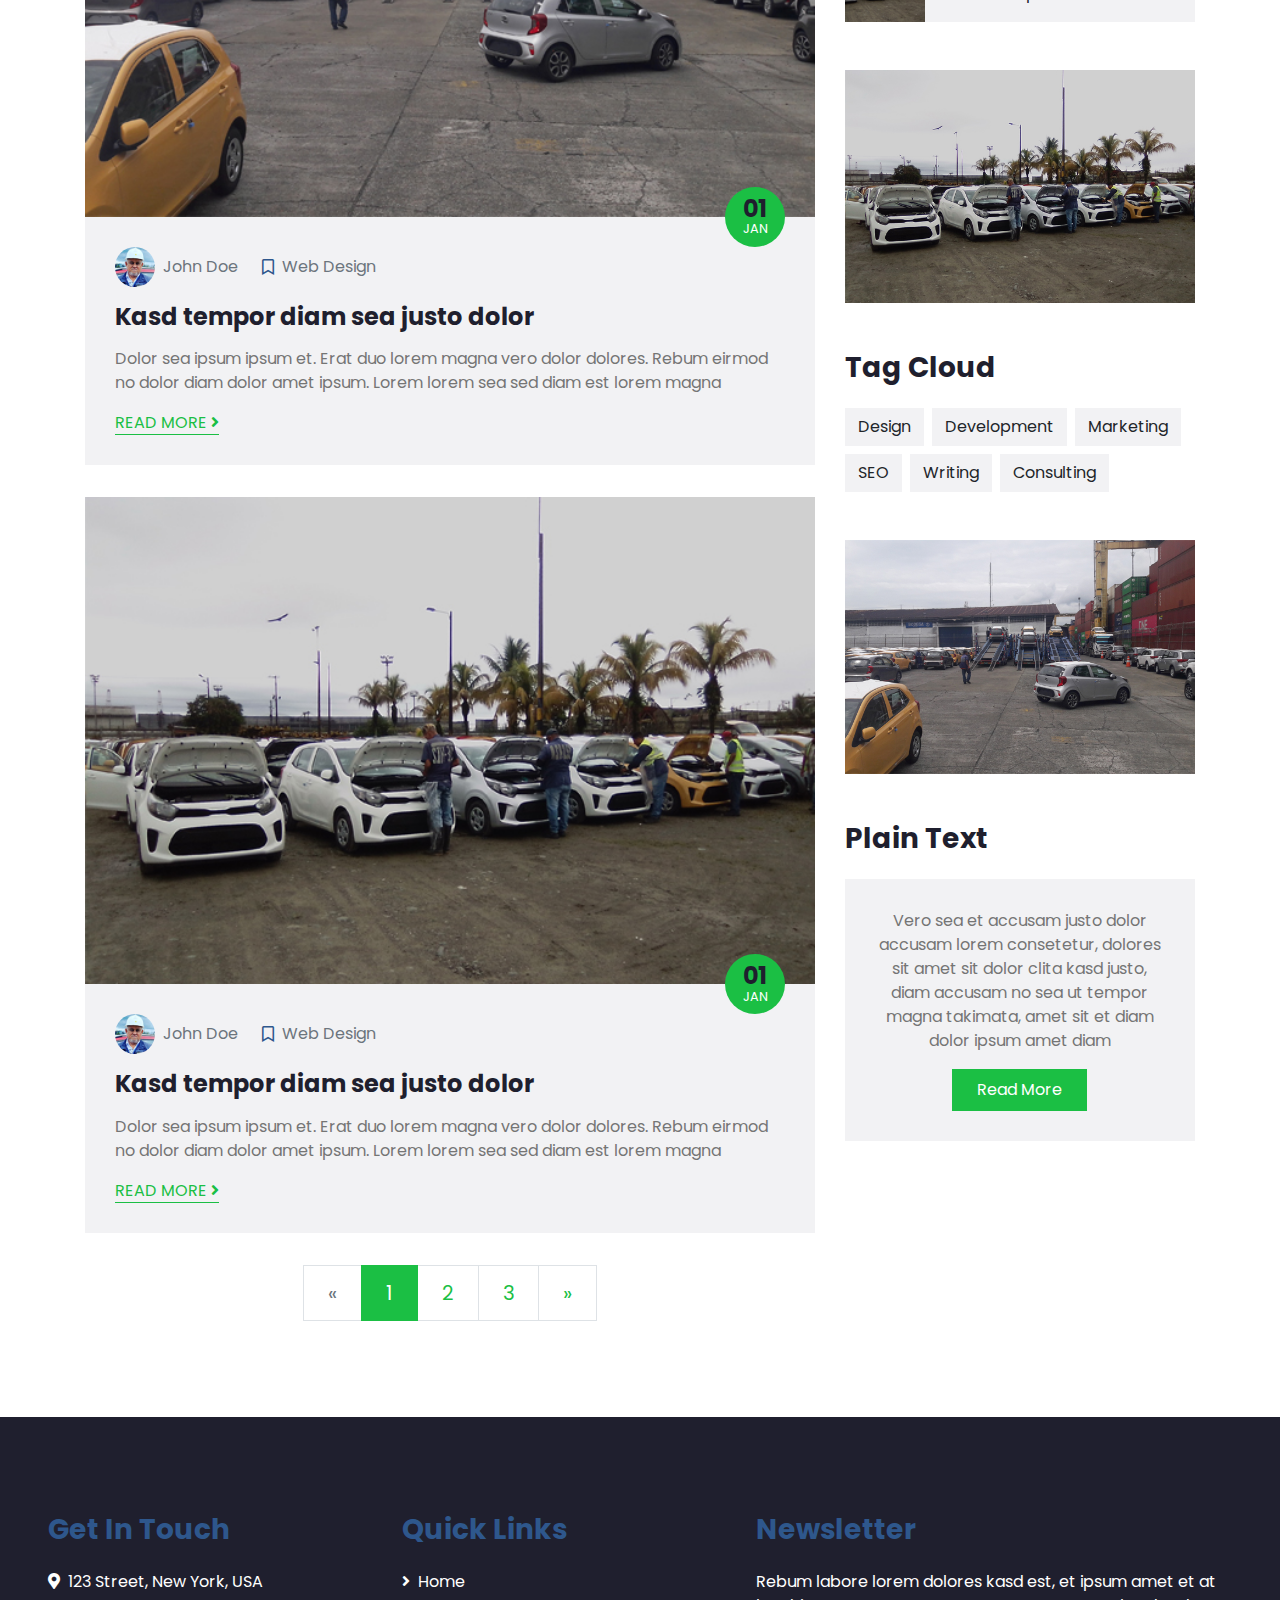
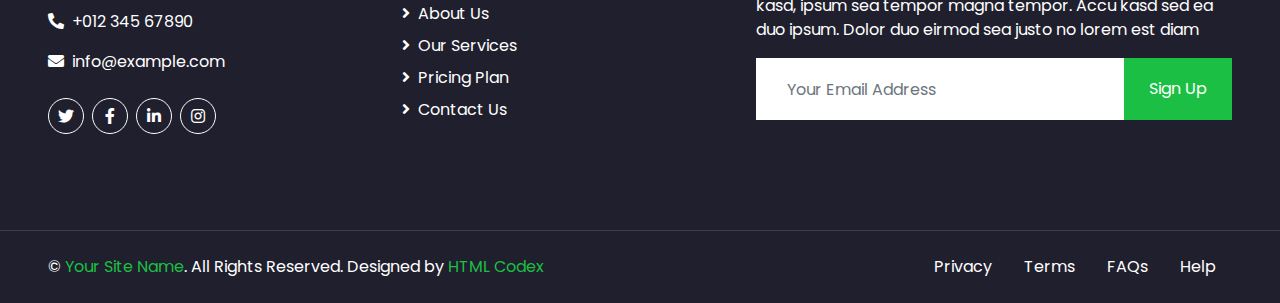
<file: blog.html>
<!DOCTYPE html>
<html lang="en">

<head>
    <meta charset="utf-8">
    <title>FASTER - Logistics Company Website Template</title>
    <meta content="width=device-width, initial-scale=1.0" name="viewport">
    <meta content="Free HTML Templates" name="keywords">
    <meta content="Free HTML Templates" name="description">

    <!-- Favicon -->
    <link href="img/favicon.ico" rel="icon">

    <!-- Google Web Fonts -->
    <link rel="preconnect" href="https://fonts.gstatic.com">
    <link href="https://fonts.googleapis.com/css2?family=Poppins:wght@100;200;300;400;500;600;700;800;900&display=swap" rel="stylesheet">

    <!-- Font Awesome -->
    <link href="https://cdnjs.cloudflare.com/ajax/libs/font-awesome/5.10.0/css/all.min.css" rel="stylesheet">

    <!-- Libraries Stylesheet -->
    <link href="lib/owlcarousel/assets/owl.carousel.min.css" rel="stylesheet">

    <!-- Customized Bootstrap Stylesheet -->
    <link href="css/style.css" rel="stylesheet">
</head>

<body>
    <!-- Topbar Start -->
    <div class="container-fluid bg-dark">
        <div class="row py-2 px-lg-5">
            <div class="col-lg-6 text-center text-lg-left mb-2 mb-lg-0">
                <div class="d-inline-flex align-items-center text-white">
                    <small><i class="fa fa-phone-alt mr-2"></i>+012 345 6789</small>
                    <small class="px-3">|</small>
                    <small><i class="fa fa-envelope mr-2"></i>info@example.com</small>
                </div>
            </div>
            <div class="col-lg-6 text-center text-lg-right">
                <div class="d-inline-flex align-items-center">
                    <a class="text-white px-2" href="">
                        <i class="fab fa-facebook-f"></i>
                    </a>
                    <a class="text-white px-2" href="">
                        <i class="fab fa-twitter"></i>
                    </a>
                    <a class="text-white px-2" href="">
                        <i class="fab fa-linkedin-in"></i>
                    </a>
                    <a class="text-white px-2" href="">
                        <i class="fab fa-instagram"></i>
                    </a>
                    <a class="text-white pl-2" href="">
                        <i class="fab fa-youtube"></i>
                    </a>
                </div>
            </div>
        </div>
    </div>
    <!-- Topbar End -->


    <!-- Navbar Start -->
    <div class="container-fluid p-0">
        <nav class="navbar navbar-expand-lg bg-light navbar-light py-3 py-lg-0 px-lg-5">
            <a href="index.html" class="navbar-brand ml-lg-3">
                <h1 class="m-0 display-5 text-uppercase text-primary"><i class="fa fa-truck mr-2"></i>Faster</h1>
            </a>
            <button type="button" class="navbar-toggler" data-toggle="collapse" data-target="#navbarCollapse">
                <span class="navbar-toggler-icon"></span>
            </button>
            <div class="collapse navbar-collapse justify-content-between px-lg-3" id="navbarCollapse">
                <div class="navbar-nav m-auto py-0">
                    <a href="index.html" class="nav-item nav-link">Home</a>
                    <a href="about.html" class="nav-item nav-link">About</a>
                    <a href="service.html" class="nav-item nav-link">Service</a>
                    <a href="price.html" class="nav-item nav-link">Price</a>
                    <div class="nav-item dropdown">
                        <a href="#" class="nav-link dropdown-toggle active" data-toggle="dropdown">Pages</a>
                        <div class="dropdown-menu rounded-0 m-0">
                            <a href="blog.html" class="dropdown-item active">Blog Grid</a>
                            <a href="single.html" class="dropdown-item">Blog Detail</a>
                        </div>
                    </div>
                    <a href="contact.html" class="nav-item nav-link">Contact</a>
                </div>
                <a href="" class="btn btn-primary py-2 px-4 d-none d-lg-block">Get A Quote</a>
            </div>
        </nav>
    </div>
    <!-- Navbar End -->


    <!-- Header Start -->
    <div class="jumbotron jumbotron-fluid mb-5">
        <div class="container text-center py-5">
            <h1 class="text-white display-3">Latest Blog</h1>
            <div class="d-inline-flex align-items-center text-white">
                <p class="m-0"><a class="text-white" href="">Home</a></p>
                <i class="fa fa-circle px-3"></i>
                <p class="m-0">Blog</p>
            </div>
        </div>
    </div>
    <!-- Header End -->


    <!-- Blog Start -->
    <div class="container py-5">
        <div class="row">
            <!-- Blog Grid Start -->
            <div class="col-lg-8">
                <div class="row">
                    <div class="col-md-12 mb-3">
                        <div class="position-relative">
                            <img class="img-fluid w-100" src="img/blog-1.jpg" alt="">
                            <div class="position-absolute bg-primary d-flex flex-column align-items-center justify-content-center rounded-circle"
                                style="width: 60px; height: 60px; bottom: -30px; right: 30px;">
                                <h4 class="font-weight-bold mb-n1">01</h4>
                                <small class="text-white text-uppercase">Jan</small>
                            </div>
                        </div>
                        <div class="bg-secondary mb-3" style="padding: 30px;">
                            <div class="d-flex mb-3">
                                <div class="d-flex align-items-center">
                                    <img class="rounded-circle" style="width: 40px; height: 40px;" src="img/user.jpg" alt="">
                                    <a class="text-muted ml-2" href="">John Doe</a>
                                </div>
                                <div class="d-flex align-items-center ml-4">
                                    <i class="far fa-bookmark text-primary"></i>
                                    <a class="text-muted ml-2" href="">Web Design</a>
                                </div>
                            </div>
                            <h4 class="font-weight-bold mb-3">Kasd tempor diam sea justo dolor</h4>
                            <p>Dolor sea ipsum ipsum et. Erat duo lorem magna vero dolor dolores. Rebum eirmod no dolor diam dolor amet ipsum. Lorem lorem sea sed diam est lorem magna</p>
                            <a class="border-bottom border-primary text-uppercase text-decoration-none" href="">Read More <i class="fa fa-angle-right"></i></a>
                        </div>
                    </div>
                    <div class="col-md-12 mb-3">
                        <div class="position-relative">
                            <img class="img-fluid w-100" src="img/blog-2.jpg" alt="">
                            <div class="position-absolute bg-primary d-flex flex-column align-items-center justify-content-center rounded-circle"
                                style="width: 60px; height: 60px; bottom: -30px; right: 30px;">
                                <h4 class="font-weight-bold mb-n1">01</h4>
                                <small class="text-white text-uppercase">Jan</small>
                            </div>
                        </div>
                        <div class="bg-secondary mb-3" style="padding: 30px;">
                            <div class="d-flex mb-3">
                                <div class="d-flex align-items-center">
                                    <img class="rounded-circle" style="width: 40px; height: 40px;" src="img/user.jpg" alt="">
                                    <a class="text-muted ml-2" href="">John Doe</a>
                                </div>
                                <div class="d-flex align-items-center ml-4">
                                    <i class="far fa-bookmark text-primary"></i>
                                    <a class="text-muted ml-2" href="">Web Design</a>
                                </div>
                            </div>
                            <h4 class="font-weight-bold mb-3">Kasd tempor diam sea justo dolor</h4>
                            <p>Dolor sea ipsum ipsum et. Erat duo lorem magna vero dolor dolores. Rebum eirmod no dolor diam dolor amet ipsum. Lorem lorem sea sed diam est lorem magna</p>
                            <a class="border-bottom border-primary text-uppercase text-decoration-none" href="">Read More <i class="fa fa-angle-right"></i></a>
                        </div>
                    </div>
                    <div class="col-md-12 mb-3">
                        <div class="position-relative">
                            <img class="img-fluid w-100" src="img/blog-1.jpg" alt="">
                            <div class="position-absolute bg-primary d-flex flex-column align-items-center justify-content-center rounded-circle"
                                style="width: 60px; height: 60px; bottom: -30px; right: 30px;">
                                <h4 class="font-weight-bold mb-n1">01</h4>
                                <small class="text-white text-uppercase">Jan</small>
                            </div>
                        </div>
                        <div class="bg-secondary mb-3" style="padding: 30px;">
                            <div class="d-flex mb-3">
                                <div class="d-flex align-items-center">
                                    <img class="rounded-circle" style="width: 40px; height: 40px;" src="img/user.jpg" alt="">
                                    <a class="text-muted ml-2" href="">John Doe</a>
                                </div>
                                <div class="d-flex align-items-center ml-4">
                                    <i class="far fa-bookmark text-primary"></i>
                                    <a class="text-muted ml-2" href="">Web Design</a>
                                </div>
                            </div>
                            <h4 class="font-weight-bold mb-3">Kasd tempor diam sea justo dolor</h4>
                            <p>Dolor sea ipsum ipsum et. Erat duo lorem magna vero dolor dolores. Rebum eirmod no dolor diam dolor amet ipsum. Lorem lorem sea sed diam est lorem magna</p>
                            <a class="border-bottom border-primary text-uppercase text-decoration-none" href="">Read More <i class="fa fa-angle-right"></i></a>
                        </div>
                    </div>
                </div>
                <div class="row">
                    <div class="col-12">
                        <nav aria-label="Page navigation">
                          <ul class="pagination pagination-lg justify-content-center mb-0">
                            <li class="page-item disabled">
                              <a class="page-link" href="#" aria-label="Previous">
                                <span aria-hidden="true">&laquo;</span>
                                <span class="sr-only">Previous</span>
                              </a>
                            </li>
                            <li class="page-item active"><a class="page-link" href="#">1</a></li>
                            <li class="page-item"><a class="page-link" href="#">2</a></li>
                            <li class="page-item"><a class="page-link" href="#">3</a></li>
                            <li class="page-item">
                              <a class="page-link" href="#" aria-label="Next">
                                <span aria-hidden="true">&raquo;</span>
                                <span class="sr-only">Next</span>
                              </a>
                            </li>
                          </ul>
                        </nav>
                    </div>
                </div>
            </div>
            <!-- Blog Grid End -->

            <!-- Sidebar Start -->
            <div class="col-lg-4 mt-5 mt-lg-0">
                <!-- Search Form Start -->
                <div class="mb-5">
                    <div class="bg-secondary" style="padding: 30px;">
                        <div class="input-group">
                            <input type="text" class="form-control border-0 p-4" placeholder="Keyword">
                            <div class="input-group-append">
                                <span class="input-group-text bg-primary border-primary text-white"><i
                                        class="fa fa-search"></i></span>
                            </div>
                        </div>
                    </div>
                </div>
                <!-- Search Form End -->

                <!-- Category Start -->
                <div class="mb-5">
                    <h3 class="mb-4">Categories</h3>
                    <div class="bg-secondary" style="padding: 30px;">
                        <ul class="list-inline m-0">
                            <li class="mb-1 py-2 px-3 bg-light d-flex justify-content-between align-items-center">
                                <a class="text-dark" href="#"><i class="fa fa-angle-right text-primary mr-2"></i>Web Design</a>
                                <span class="badge badge-secondary badge-pill">150</span>
                            </li>
                            <li class="mb-1 py-2 px-3 bg-light d-flex justify-content-between align-items-center">
                                <a class="text-dark" href="#"><i class="fa fa-angle-right text-primary mr-2"></i>Web Development</a>
                                <span class="badge badge-secondary badge-pill">131</span>
                            </li>
                            <li class="mb-1 py-2 px-3 bg-light d-flex justify-content-between align-items-center">
                                <a class="text-dark" href="#"><i class="fa fa-angle-right text-primary mr-2"></i>Online Marketing</a>
                                <span class="badge badge-secondary badge-pill">78</span>
                            </li>
                            <li class="mb-1 py-2 px-3 bg-light d-flex justify-content-between align-items-center">
                                <a class="text-dark" href="#"><i class="fa fa-angle-right text-primary mr-2"></i>Keyword Research</a>
                                <span class="badge badge-secondary badge-pill">56</span>
                            </li>
                            <li class="py-2 px-3 bg-light d-flex justify-content-between align-items-center">
                                <a class="text-dark" href="#"><i class="fa fa-angle-right text-primary mr-2"></i>Email Marketing</a>
                                <span class="badge badge-secondary badge-pill">98</span>
                            </li>
                        </ul>
                    </div>
                </div>
                <!-- Category End -->

                <!-- Recent Post Start -->
                <div class="mb-5">
                    <h3 class="mb-4">Recent Post</h3>
                    <div class="d-flex mb-3">
                        <img class="img-fluid" src="img/blog-1.jpg" style="width: 80px; height: 80px; object-fit: cover;" alt="">
                        <a href="" class="d-flex align-items-center bg-secondary text-dark text-decoration-none px-3" style="height: 80px;">
                            Lorem ipsum dolor sit amet consec adipis elit
                        </a>
                    </div>
                    <div class="d-flex mb-3">
                        <img class="img-fluid" src="img/blog-2.jpg" style="width: 80px; height: 80px; object-fit: cover;" alt="">
                        <a href="" class="d-flex align-items-center bg-secondary text-dark text-decoration-none px-3" style="height: 80px;">
                            Lorem ipsum dolor sit amet consec adipis elit
                        </a>
                    </div>
                    <div class="d-flex mb-3">
                        <img class="img-fluid" src="img/blog-1.jpg" style="width: 80px; height: 80px; object-fit: cover;" alt="">
                        <a href="" class="d-flex align-items-center bg-secondary text-dark text-decoration-none px-3" style="height: 80px;">
                            Lorem ipsum dolor sit amet consec adipis elit
                        </a>
                    </div>
                    <div class="d-flex mb-3">
                        <img class="img-fluid" src="img/blog-2.jpg" style="width: 80px; height: 80px; object-fit: cover;" alt="">
                        <a href="" class="d-flex align-items-center bg-secondary text-dark text-decoration-none px-3" style="height: 80px;">
                            Lorem ipsum dolor sit amet consec adipis elit
                        </a>
                    </div>
                    <div class="d-flex mb-3">
                        <img class="img-fluid" src="img/blog-1.jpg" style="width: 80px; height: 80px; object-fit: cover;" alt="">
                        <a href="" class="d-flex align-items-center bg-secondary text-dark text-decoration-none px-3" style="height: 80px;">
                            Lorem ipsum dolor sit amet consec adipis elit
                        </a>
                    </div>
                </div>
                <!-- Recent Post End -->

                <!-- Image Start -->
                <div class="mb-5">
                    <img src="img/blog-1.jpg" alt="" class="img-fluid">
                </div>
                <!-- Image End -->

                <!-- Tags Start -->
                <div class="mb-5">
                    <h3 class="mb-4">Tag Cloud</h3>
                    <div class="d-flex flex-wrap m-n1">
                        <a href="" class="btn btn-secondary m-1">Design</a>
                        <a href="" class="btn btn-secondary m-1">Development</a>
                        <a href="" class="btn btn-secondary m-1">Marketing</a>
                        <a href="" class="btn btn-secondary m-1">SEO</a>
                        <a href="" class="btn btn-secondary m-1">Writing</a>
                        <a href="" class="btn btn-secondary m-1">Consulting</a>
                    </div>
                </div>
                <!-- Tags End -->

                <!-- Image Start -->
                <div class="mb-5">
                    <img src="img/blog-2.jpg" alt="" class="img-fluid">
                </div>
                <!-- Image End -->

                <!-- Plain Text Start -->
                <div>
                    <h3 class="mb-4">Plain Text</h3>
                    <div class="bg-secondary text-center" style="padding: 30px;">
                        <p>Vero sea et accusam justo dolor accusam lorem consetetur, dolores sit amet sit dolor clita kasd justo, diam accusam no sea ut tempor magna takimata, amet sit et diam dolor ipsum amet diam</p>
                        <a href="" class="btn btn-primary py-2 px-4">Read More</a>
                    </div>
                </div>
                <!-- Plain Text End -->
            </div>
            <!-- Sidebar End -->
        </div>
    </div>
    <!-- Blog End -->


    <!-- Footer Start -->
    <div class="container-fluid bg-dark text-white mt-5 py-5 px-sm-3 px-md-5">
        <div class="row pt-5">
            <div class="col-lg-7 col-md-6">
                <div class="row">
                    <div class="col-md-6 mb-5">
                        <h3 class="text-primary mb-4">Get In Touch</h3>
                        <p><i class="fa fa-map-marker-alt mr-2"></i>123 Street, New York, USA</p>
                        <p><i class="fa fa-phone-alt mr-2"></i>+012 345 67890</p>
                        <p><i class="fa fa-envelope mr-2"></i>info@example.com</p>
                        <div class="d-flex justify-content-start mt-4">
                            <a class="btn btn-outline-light btn-social mr-2" href="#"><i class="fab fa-twitter"></i></a>
                            <a class="btn btn-outline-light btn-social mr-2" href="#"><i class="fab fa-facebook-f"></i></a>
                            <a class="btn btn-outline-light btn-social mr-2" href="#"><i class="fab fa-linkedin-in"></i></a>
                            <a class="btn btn-outline-light btn-social" href="#"><i class="fab fa-instagram"></i></a>
                        </div>
                    </div>
                    <div class="col-md-6 mb-5">
                        <h3 class="text-primary mb-4">Quick Links</h3>
                        <div class="d-flex flex-column justify-content-start">
                            <a class="text-white mb-2" href="#"><i class="fa fa-angle-right mr-2"></i>Home</a>
                            <a class="text-white mb-2" href="#"><i class="fa fa-angle-right mr-2"></i>About Us</a>
                            <a class="text-white mb-2" href="#"><i class="fa fa-angle-right mr-2"></i>Our Services</a>
                            <a class="text-white mb-2" href="#"><i class="fa fa-angle-right mr-2"></i>Pricing Plan</a>
                            <a class="text-white" href="#"><i class="fa fa-angle-right mr-2"></i>Contact Us</a>
                        </div>
                    </div>
                </div>
            </div>
            <div class="col-lg-5 col-md-6 mb-5">
                <h3 class="text-primary mb-4">Newsletter</h3>
                <p>Rebum labore lorem dolores kasd est, et ipsum amet et at kasd, ipsum sea tempor magna tempor. Accu kasd sed ea duo ipsum. Dolor duo eirmod sea justo no lorem est diam</p>
                <div class="w-100">
                    <div class="input-group">
                        <input type="text" class="form-control border-light" style="padding: 30px;" placeholder="Your Email Address">
                        <div class="input-group-append">
                            <button class="btn btn-primary px-4">Sign Up</button>
                        </div>
                    </div>
                </div>
            </div>
        </div>
    </div>
    <div class="container-fluid bg-dark text-white border-top py-4 px-sm-3 px-md-5" style="border-color: #3E3E4E !important;">
        <div class="row">
            <div class="col-lg-6 text-center text-md-left mb-3 mb-md-0">
                <p class="m-0 text-white">&copy; <a href="#">Your Site Name</a>. All Rights Reserved. 
				
				<!--/*** This template is free as long as you keep the footer author’s credit link/attribution link/backlink. If you'd like to use the template without the footer author’s credit link/attribution link/backlink, you can purchase the Credit Removal License from "https://htmlcodex.com/credit-removal". Thank you for your support. ***/-->
				Designed by <a href="https://htmlcodex.com">HTML Codex</a>
                </p>
            </div>
            <div class="col-lg-6 text-center text-md-right">
                <ul class="nav d-inline-flex">
                    <li class="nav-item">
                        <a class="nav-link text-white py-0" href="#">Privacy</a>
                    </li>
                    <li class="nav-item">
                        <a class="nav-link text-white py-0" href="#">Terms</a>
                    </li>
                    <li class="nav-item">
                        <a class="nav-link text-white py-0" href="#">FAQs</a>
                    </li>
                    <li class="nav-item">
                        <a class="nav-link text-white py-0" href="#">Help</a>
                    </li>
                </ul>
            </div>
        </div>
    </div>
    <!-- Footer End -->


    <!-- Back to Top -->
    <a href="#" class="btn btn-lg btn-primary back-to-top"><i class="fa fa-angle-double-up"></i></a>


    <!-- JavaScript Libraries -->
    <script src="https://code.jquery.com/jquery-3.4.1.min.js"></script>
    <script src="https://stackpath.bootstrapcdn.com/bootstrap/4.4.1/js/bootstrap.bundle.min.js"></script>
    <script src="lib/easing/easing.min.js"></script>
    <script src="lib/waypoints/waypoints.min.js"></script>
    <script src="lib/counterup/counterup.min.js"></script>
    <script src="lib/owlcarousel/owl.carousel.min.js"></script>

    <!-- Contact Javascript File -->
    <script src="mail/jqBootstrapValidation.min.js"></script>
    <script src="mail/contact.js"></script>

    <!-- Template Javascript -->
    <script src="js/main.js"></script>
</body>

</html>
</file>
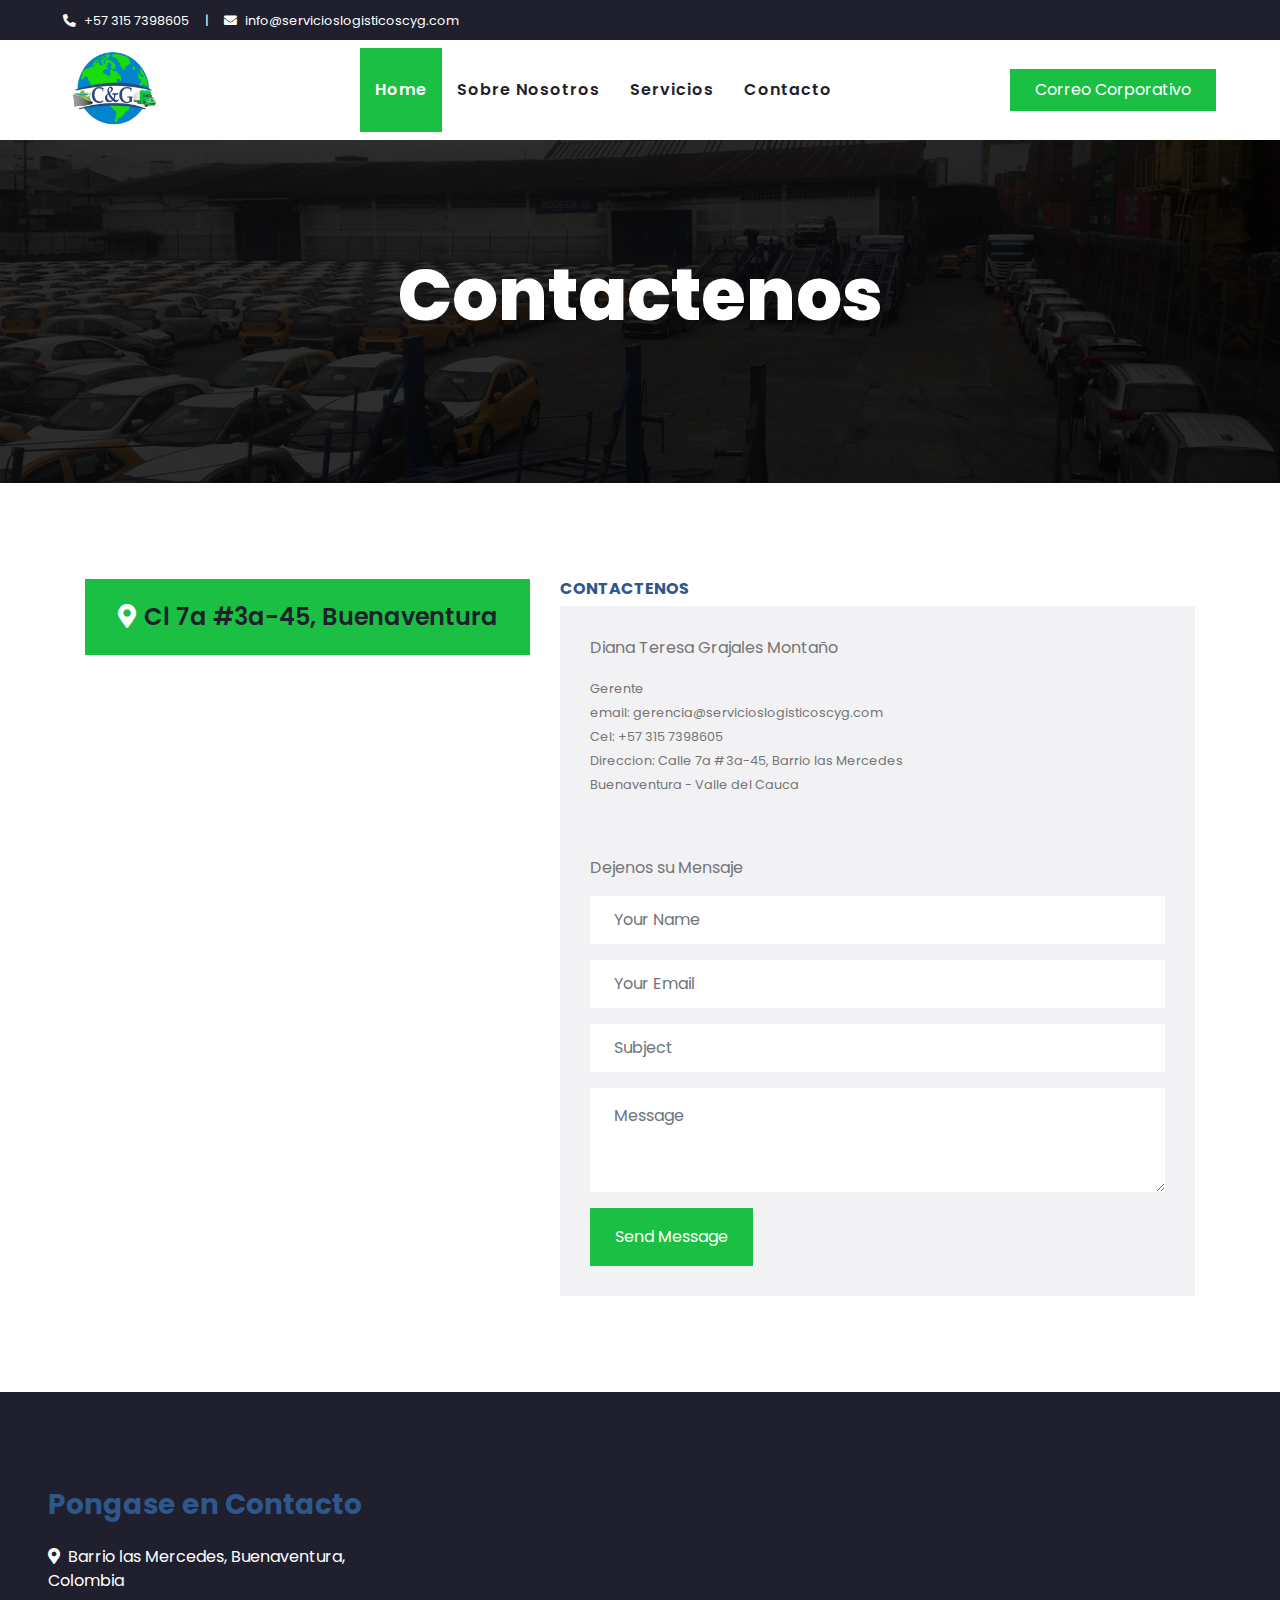
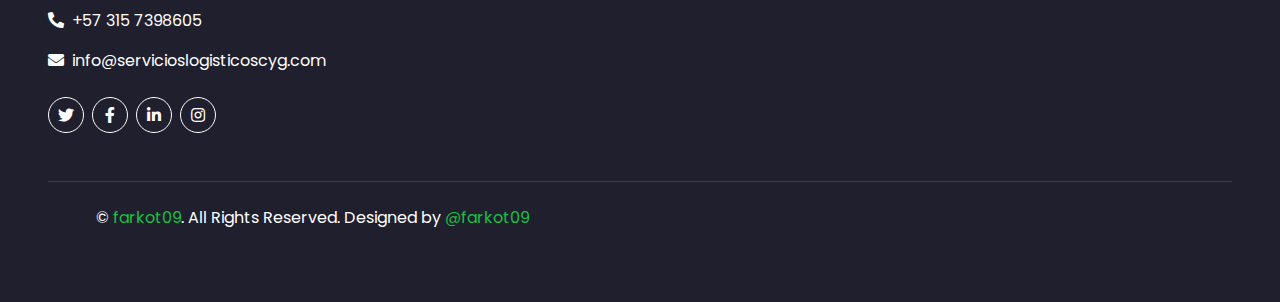
<file: contact.html>
<!DOCTYPE html>
<html lang="en">

<head>
    <meta charset="utf-8">
    <title>C&G Servicios Logisticos en Buenaventura</title>
    <meta content="width=device-width, initial-scale=1.0" name="viewport">
    <meta content="Free HTML Templates" name="keywords">
    <meta content="Free HTML Templates" name="description">

    <!-- Favicon -->
    <link href="img/favicon.ico" rel="icon">

    <!-- Google Web Fonts -->
    <link rel="preconnect" href="https://fonts.gstatic.com">
    <link href="https://fonts.googleapis.com/css2?family=Poppins:wght@100;200;300;400;500;600;700;800;900&display=swap"
        rel="stylesheet">

    <!-- Font Awesome -->
    <link href="https://cdnjs.cloudflare.com/ajax/libs/font-awesome/5.10.0/css/all.min.css" rel="stylesheet">

    <!-- Libraries Stylesheet -->
    <link href="lib/owlcarousel/assets/owl.carousel.min.css" rel="stylesheet">

    <!-- Customized Bootstrap Stylesheet -->
    <link href="css/style.css" rel="stylesheet">
</head>

<body>
    <!-- Topbar Start -->
    <div class="container-fluid bg-dark">
        <div class="row py-2 px-lg-5">
            <div class="col-lg-6 text-center text-lg-left mb-2 mb-lg-0">
                <div class="d-inline-flex align-items-center text-white">
                    <small><i class="fa fa-phone-alt mr-2"></i>+57 315 7398605</small>
                    <small class="px-3">|</small>
                    <small><i class="fa fa-envelope mr-2"></i>info@servicioslogisticoscyg.com</small>
                </div>
            </div>

        </div>
    </div>
    <!-- Topbar End -->


    <!-- Navbar Start -->
    <div class="container-fluid p-0">
        <nav class="navbar navbar-expand-lg bg-light navbar-light py-3 py-lg-0 px-lg-5">
            <a href="index.html" class="navbar-brand ml-lg-3">
                <h1 class="m-0 display-5 text-uppercase text-primary">
                    <img src="logo.png" width="100" />
                    <!-- logo fa <i class="fa fa-globe mr-2"></i>CYG  End -->
                </h1>
            </a>
            <button type="button" class="navbar-toggler" data-toggle="collapse" data-target="#navbarCollapse">
                <span class="navbar-toggler-icon"></span>
            </button>
            <div class="collapse navbar-collapse justify-content-between px-lg-3" id="navbarCollapse">
                <div class="navbar-nav m-auto py-0">
                    <a href="index.html" class="nav-item nav-link active">Home</a>
                    <a href="/#aboutus" class="nav-item nav-link">Sobre Nosotros</a>
                    <a href="/#ourservices" class="nav-item nav-link">Servicios</a>
                    <a href="contact.html" class="nav-item nav-link">Contacto</a>
                </div>
                <a href="https://mail.hostinger.com/" class="btn btn-primary py-2 px-4 d-none d-lg-block">Correo
                    Corporativo</a>
            </div>
        </nav>
    </div>
    <!-- Navbar End -->


    <!-- Header Start -->
    <div class="jumbotron jumbotron-fluid mb-5">
        <div class="container text-center py-5">
            <h1 class="text-white display-3">Contactenos</h1>
            <div class="d-inline-flex align-items-center text-white">

            </div>
        </div>
    </div>
    <!-- Header End -->


    <!-- Contact Start -->
    <div class="container-fluid py-5">
        <div class="container">
            <div class="row">

                <div class="col-lg-5 pb-4 pb-lg-0">
                    <div class="bg-primary text-dark text-center p-4">
                        <h4 class="m-0"><i class="fa fa-map-marker-alt text-white mr-2"></i>Cl 7a #3a-45, Buenaventura
                        </h4>
                    </div>
                    <iframe style="width: 100%; height: 470px;"
                        src="https://maps.google.com/maps?q=calle%207a%203a-45%20Buenaventura&t=&z=19&ie=UTF8&iwloc=&output=embed"
                        frameborder="0" style="border:0;" allowfullscreen="" aria-hidden="false" tabindex="0"></iframe>
                </div>
                <div class="col-lg-7">
                    <h6 class="text-primary text-uppercase font-weight-bold">Contactenos</h6>

                    <div class="contact-form bg-secondary" style="padding: 30px;">
                        <div id="success">
                            <p>Diana Teresa Grajales Montaño</p>
                            <small>Gerente <br></small>
                            <small>email: gerencia@servicioslogisticoscyg.com <br> </small>
                            <small>Cel: +57 315 7398605 <br></small>
                            <small>Direccion: Calle 7a #3a-45, Barrio las Mercedes <br></small>
                            <small>Buenaventura - Valle del Cauca <br></small>


                        </div>

                    </div>
                    <div class="contact-form bg-secondary" style="padding: 30px;">
                        <div id="success" class="mb-3">Dejenos su Mensaje</div>
                        <form name="sentMessage" id="contactForm" novalidate="novalidate">
                            <div class="control-group">
                                <input type="text" class="form-control border-0 p-4" id="name" placeholder="Your Name"
                                    required="required" data-validation-required-message="Please enter your name" />
                                <p class="help-block text-danger"></p>
                            </div>
                            <div class="control-group">
                                <input type="email" class="form-control border-0 p-4" id="email"
                                    placeholder="Your Email" required="required"
                                    data-validation-required-message="Please enter your email" />
                                <p class="help-block text-danger"></p>
                            </div>
                            <div class="control-group">
                                <input type="text" class="form-control border-0 p-4" id="subject" placeholder="Subject"
                                    required="required" data-validation-required-message="Please enter a subject" />
                                <p class="help-block text-danger"></p>
                            </div>
                            <div class="control-group">
                                <textarea class="form-control border-0 py-3 px-4" rows="3" id="message"
                                    placeholder="Message" required="required"
                                    data-validation-required-message="Please enter your message"></textarea>
                                <p class="help-block text-danger"></p>
                            </div>
                            <div>
                                <button class="btn btn-primary py-3 px-4" type="submit" id="sendMessageButton">Send
                                    Message</button>
                            </div>
                        </form>
                    </div>

                </div>
            </div>
        </div>
    </div>
    <!-- Contact End -->


    <!-- Footer Start -->
    <div class="container-fluid bg-dark text-white mt-5 py-5 px-sm-3 px-md-5">
        <div class="row pt-5">
            <div class="col-lg-7 col-md-6">
                <div class="row">
                    <div class="col-md-6 mb-5">
                        <h3 class="text-primary mb-4">Pongase en Contacto</h3>
                        <p><i class="fa fa-map-marker-alt mr-2"></i>Barrio las Mercedes, Buenaventura, Colombia</p>
                        <p><i class="fa fa-phone-alt mr-2"></i>+57 315 7398605</p>
                        <p><i class="fa fa-envelope mr-2"></i>info@servicioslogisticoscyg.com</p>
                        <div class="d-flex justify-content-start mt-4">
                            <a class="btn btn-outline-light btn-social mr-2" href="#"><i class="fab fa-twitter"></i></a>
                            <a class="btn btn-outline-light btn-social mr-2" href="#"><i
                                    class="fab fa-facebook-f"></i></a>
                            <a class="btn btn-outline-light btn-social mr-2" href="#"><i
                                    class="fab fa-linkedin-in"></i></a>
                            <a class="btn btn-outline-light btn-social" href="#"><i class="fab fa-instagram"></i></a>
                        </div>
                    </div>
                    <div class="col-md-6 mb-5">


                    </div>
                </div>
            </div>
            <div class="col-lg-5 col-md-6 mb-5">

            </div>
        </div>
        <div class="container-fluid bg-dark text-white border-top py-4 px-sm-3 px-md-5"
            style="border-color: #3E3E4E !important;">
            <div class="row">
                <div class="col-lg-6 text-center text-md-left mb-3 mb-md-0">
                    <p class="m-0 text-white">&copy; <a href="https://github.com/farkot09">farkot09</a>. All Rights
                        Reserved.

                        <!--/*** This template is free as long as you keep the footer author’s credit link/attribution link/backlink. If you'd like to use the template without the footer author’s credit link/attribution link/backlink, you can purchase the Credit Removal License from "https://htmlcodex.com/credit-removal". Thank you for your support. ***/-->
                        Designed by <a href="https://github.com/farkot09">@farkot09</a>
                    </p>
                </div>
                <div class="col-lg-6 text-center text-md-right">

                </div>
            </div>
        </div>
        <!-- Footer End -->



        <!-- Back to Top -->
        <a href="#" class="btn btn-lg btn-primary back-to-top"><i class="fa fa-angle-double-up"></i></a>


        <!-- JavaScript Libraries -->
        <script src="https://code.jquery.com/jquery-3.4.1.min.js"></script>
        <script src="https://stackpath.bootstrapcdn.com/bootstrap/4.4.1/js/bootstrap.bundle.min.js"></script>
        <script src="lib/easing/easing.min.js"></script>
        <script src="lib/waypoints/waypoints.min.js"></script>
        <script src="lib/counterup/counterup.min.js"></script>
        <script src="lib/owlcarousel/owl.carousel.min.js"></script>

        <!-- Contact Javascript File -->
        <script src="mail/jqBootstrapValidation.min.js"></script>
        <script src="mail/contact.js"></script>

        <!-- Template Javascript -->
        <script src="js/main.js"></script>
</body>

</html>
</file>
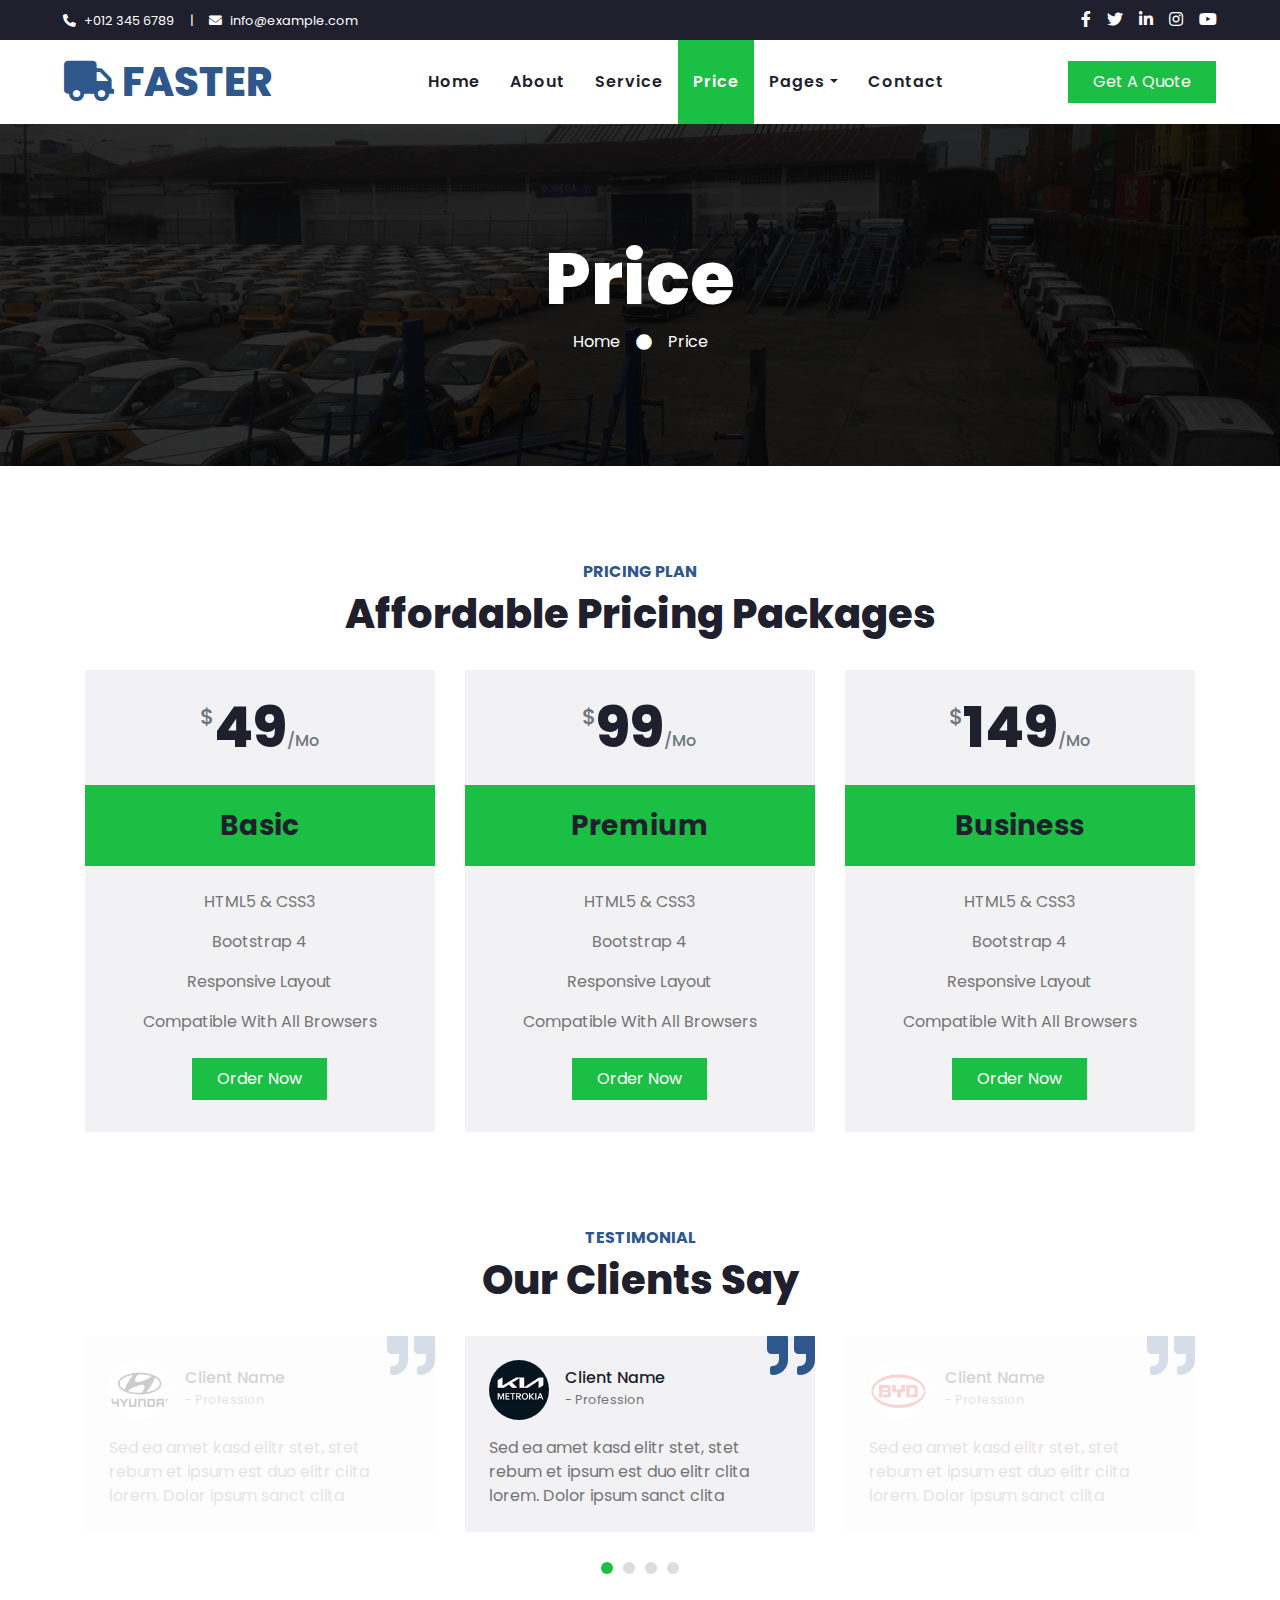
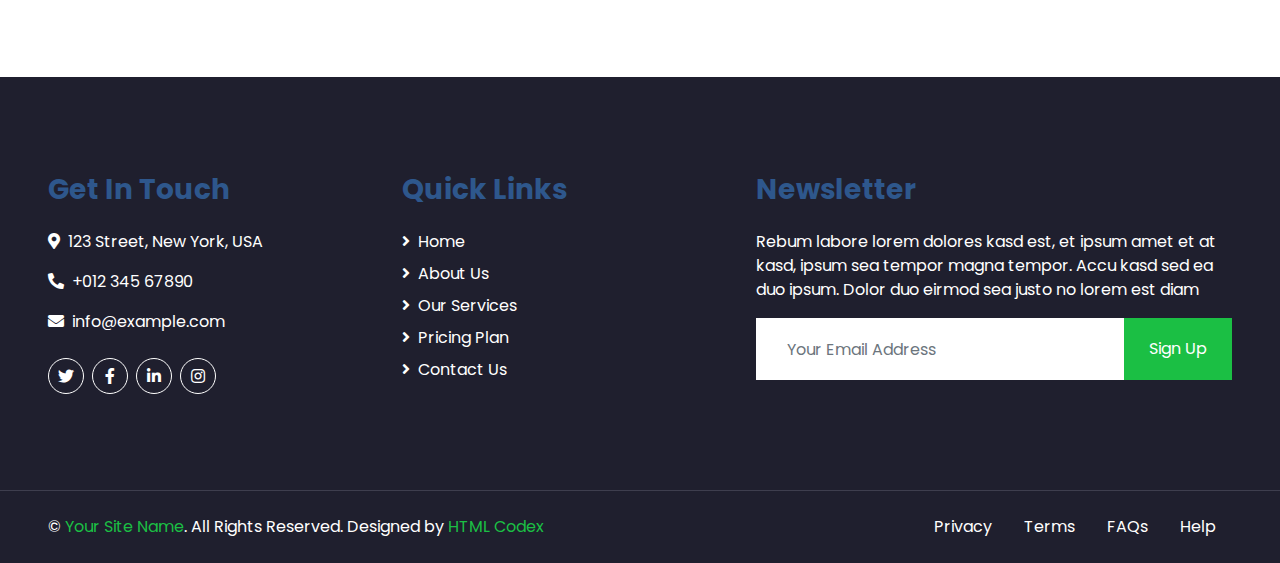
<file: price.html>
<!DOCTYPE html>
<html lang="en">

<head>
    <meta charset="utf-8">
    <title>FASTER - Logistics Company Website Template</title>
    <meta content="width=device-width, initial-scale=1.0" name="viewport">
    <meta content="Free HTML Templates" name="keywords">
    <meta content="Free HTML Templates" name="description">

    <!-- Favicon -->
    <link href="img/favicon.ico" rel="icon">

    <!-- Google Web Fonts -->
    <link rel="preconnect" href="https://fonts.gstatic.com">
    <link href="https://fonts.googleapis.com/css2?family=Poppins:wght@100;200;300;400;500;600;700;800;900&display=swap" rel="stylesheet">

    <!-- Font Awesome -->
    <link href="https://cdnjs.cloudflare.com/ajax/libs/font-awesome/5.10.0/css/all.min.css" rel="stylesheet">

    <!-- Libraries Stylesheet -->
    <link href="lib/owlcarousel/assets/owl.carousel.min.css" rel="stylesheet">

    <!-- Customized Bootstrap Stylesheet -->
    <link href="css/style.css" rel="stylesheet">
</head>

<body>
    <!-- Topbar Start -->
    <div class="container-fluid bg-dark">
        <div class="row py-2 px-lg-5">
            <div class="col-lg-6 text-center text-lg-left mb-2 mb-lg-0">
                <div class="d-inline-flex align-items-center text-white">
                    <small><i class="fa fa-phone-alt mr-2"></i>+012 345 6789</small>
                    <small class="px-3">|</small>
                    <small><i class="fa fa-envelope mr-2"></i>info@example.com</small>
                </div>
            </div>
            <div class="col-lg-6 text-center text-lg-right">
                <div class="d-inline-flex align-items-center">
                    <a class="text-white px-2" href="">
                        <i class="fab fa-facebook-f"></i>
                    </a>
                    <a class="text-white px-2" href="">
                        <i class="fab fa-twitter"></i>
                    </a>
                    <a class="text-white px-2" href="">
                        <i class="fab fa-linkedin-in"></i>
                    </a>
                    <a class="text-white px-2" href="">
                        <i class="fab fa-instagram"></i>
                    </a>
                    <a class="text-white pl-2" href="">
                        <i class="fab fa-youtube"></i>
                    </a>
                </div>
            </div>
        </div>
    </div>
    <!-- Topbar End -->


    <!-- Navbar Start -->
    <div class="container-fluid p-0">
        <nav class="navbar navbar-expand-lg bg-light navbar-light py-3 py-lg-0 px-lg-5">
            <a href="index.html" class="navbar-brand ml-lg-3">
                <h1 class="m-0 display-5 text-uppercase text-primary"><i class="fa fa-truck mr-2"></i>Faster</h1>
            </a>
            <button type="button" class="navbar-toggler" data-toggle="collapse" data-target="#navbarCollapse">
                <span class="navbar-toggler-icon"></span>
            </button>
            <div class="collapse navbar-collapse justify-content-between px-lg-3" id="navbarCollapse">
                <div class="navbar-nav m-auto py-0">
                    <a href="index.html" class="nav-item nav-link">Home</a>
                    <a href="about.html" class="nav-item nav-link">About</a>
                    <a href="service.html" class="nav-item nav-link">Service</a>
                    <a href="price.html" class="nav-item nav-link active">Price</a>
                    <div class="nav-item dropdown">
                        <a href="#" class="nav-link dropdown-toggle" data-toggle="dropdown">Pages</a>
                        <div class="dropdown-menu rounded-0 m-0">
                            <a href="blog.html" class="dropdown-item">Blog Grid</a>
                            <a href="single.html" class="dropdown-item">Blog Detail</a>
                        </div>
                    </div>
                    <a href="contact.html" class="nav-item nav-link">Contact</a>
                </div>
                <a href="" class="btn btn-primary py-2 px-4 d-none d-lg-block">Get A Quote</a>
            </div>
        </nav>
    </div>
    <!-- Navbar End -->


    <!-- Header Start -->
    <div class="jumbotron jumbotron-fluid mb-5">
        <div class="container text-center py-5">
            <h1 class="text-white display-3">Price</h1>
            <div class="d-inline-flex align-items-center text-white">
                <p class="m-0"><a class="text-white" href="">Home</a></p>
                <i class="fa fa-circle px-3"></i>
                <p class="m-0">Price</p>
            </div>
        </div>
    </div>
    <!-- Header End -->


    <!-- Pricing Plan Start -->
    <div class="container-fluid pt-5">
        <div class="container">
            <div class="text-center pb-2">
                <h6 class="text-primary text-uppercase font-weight-bold">Pricing Plan</h6>
                <h1 class="mb-4">Affordable Pricing Packages</h1>
            </div>
            <div class="row">
                <div class="col-md-4 mb-5">
                    <div class="bg-secondary">
                        <div class="text-center p-4">
                            <h1 class="display-4 mb-0">
                                <small class="align-top text-muted font-weight-medium" style="font-size: 22px; line-height: 45px;">$</small>49<small class="align-bottom text-muted font-weight-medium" style="font-size: 16px; line-height: 40px;">/Mo</small>
                            </h1>
                        </div>
                        <div class="bg-primary text-center p-4">
                            <h3 class="m-0">Basic</h3>
                        </div>
                        <div class="d-flex flex-column align-items-center py-4">
                            <p>HTML5 & CSS3</p>
                            <p>Bootstrap 4</p>
                            <p>Responsive Layout</p>
                            <p>Compatible With All Browsers</p>
                            <a href="" class="btn btn-primary py-2 px-4 my-2">Order Now</a>
                        </div>
                    </div>
                </div>
                <div class="col-md-4 mb-5">
                    <div class="bg-secondary">
                        <div class="text-center p-4">
                            <h1 class="display-4 mb-0">
                                <small class="align-top text-muted font-weight-medium" style="font-size: 22px; line-height: 45px;">$</small>99<small class="align-bottom text-muted font-weight-medium" style="font-size: 16px; line-height: 40px;">/Mo</small>
                            </h1>
                        </div>
                        <div class="bg-primary text-center p-4">
                            <h3 class="m-0">Premium</h3>
                        </div>
                        <div class="d-flex flex-column align-items-center py-4">
                            <p>HTML5 & CSS3</p>
                            <p>Bootstrap 4</p>
                            <p>Responsive Layout</p>
                            <p>Compatible With All Browsers</p>
                            <a href="" class="btn btn-primary py-2 px-4 my-2">Order Now</a>
                        </div>
                    </div>
                </div>
                <div class="col-md-4 mb-5">
                    <div class="bg-secondary">
                        <div class="text-center p-4">
                            <h1 class="display-4 mb-0">
                                <small class="align-top text-muted font-weight-medium" style="font-size: 22px; line-height: 45px;">$</small>149<small class="align-bottom text-muted font-weight-medium" style="font-size: 16px; line-height: 40px;">/Mo</small>
                            </h1>
                        </div>
                        <div class="bg-primary text-center p-4">
                            <h3 class="m-0">Business</h3>
                        </div>
                        <div class="d-flex flex-column align-items-center py-4">
                            <p>HTML5 & CSS3</p>
                            <p>Bootstrap 4</p>
                            <p>Responsive Layout</p>
                            <p>Compatible With All Browsers</p>
                            <a href="" class="btn btn-primary py-2 px-4 my-2">Order Now</a>
                        </div>
                    </div>
                </div>
            </div>
        </div>
    </div>
    <!-- Pricing Plan End -->


    <!-- Testimonial Start -->
    <div class="container-fluid py-5">
        <div class="container">
            <div class="text-center pb-2">
                <h6 class="text-primary text-uppercase font-weight-bold">Testimonial</h6>
                <h1 class="mb-4">Our Clients Say</h1>
            </div>
            <div class="owl-carousel testimonial-carousel">
                <div class="position-relative bg-secondary p-4">
                    <i class="fa fa-3x fa-quote-right text-primary position-absolute" style="top: -6px; right: 0;"></i>
                    <div class="d-flex align-items-center mb-3">
                        <img class="img-fluid rounded-circle" src="img/testimonial-1.jpg" style="width: 60px; height: 60px;" alt="">
                        <div class="ml-3">
                            <h6 class="font-weight-semi-bold m-0">Client Name</h6>
                            <small>- Profession</small>
                        </div>
                    </div>
                    <p class="m-0">Sed ea amet kasd elitr stet, stet rebum et ipsum est duo elitr clita lorem. Dolor ipsum sanct clita</p>
                </div>
                <div class="position-relative bg-secondary p-4">
                    <i class="fa fa-3x fa-quote-right text-primary position-absolute" style="top: -6px; right: 0;"></i>
                    <div class="d-flex align-items-center mb-3">
                        <img class="img-fluid rounded-circle" src="img/testimonial-2.jpg" style="width: 60px; height: 60px;" alt="">
                        <div class="ml-3">
                            <h6 class="font-weight-semi-bold m-0">Client Name</h6>
                            <small>- Profession</small>
                        </div>
                    </div>
                    <p class="m-0">Sed ea amet kasd elitr stet, stet rebum et ipsum est duo elitr clita lorem. Dolor ipsum sanct clita</p>
                </div>
                <div class="position-relative bg-secondary p-4">
                    <i class="fa fa-3x fa-quote-right text-primary position-absolute" style="top: -6px; right: 0;"></i>
                    <div class="d-flex align-items-center mb-3">
                        <img class="img-fluid rounded-circle" src="img/testimonial-3.jpg" style="width: 60px; height: 60px;" alt="">
                        <div class="ml-3">
                            <h6 class="font-weight-semi-bold m-0">Client Name</h6>
                            <small>- Profession</small>
                        </div>
                    </div>
                    <p class="m-0">Sed ea amet kasd elitr stet, stet rebum et ipsum est duo elitr clita lorem. Dolor ipsum sanct clita</p>
                </div>
                <div class="position-relative bg-secondary p-4">
                    <i class="fa fa-3x fa-quote-right text-primary position-absolute" style="top: -6px; right: 0;"></i>
                    <div class="d-flex align-items-center mb-3">
                        <img class="img-fluid rounded-circle" src="img/testimonial-4.jpg" style="width: 60px; height: 60px;" alt="">
                        <div class="ml-3">
                            <h6 class="font-weight-semi-bold m-0">Client Name</h6>
                            <small>- Profession</small>
                        </div>
                    </div>
                    <p class="m-0">Sed ea amet kasd elitr stet, stet rebum et ipsum est duo elitr clita lorem. Dolor ipsum sanct clita</p>
                </div>
            </div>
        </div>
    </div>
    <!-- Testimonial End -->


    <!-- Footer Start -->
    <div class="container-fluid bg-dark text-white mt-5 py-5 px-sm-3 px-md-5">
        <div class="row pt-5">
            <div class="col-lg-7 col-md-6">
                <div class="row">
                    <div class="col-md-6 mb-5">
                        <h3 class="text-primary mb-4">Get In Touch</h3>
                        <p><i class="fa fa-map-marker-alt mr-2"></i>123 Street, New York, USA</p>
                        <p><i class="fa fa-phone-alt mr-2"></i>+012 345 67890</p>
                        <p><i class="fa fa-envelope mr-2"></i>info@example.com</p>
                        <div class="d-flex justify-content-start mt-4">
                            <a class="btn btn-outline-light btn-social mr-2" href="#"><i class="fab fa-twitter"></i></a>
                            <a class="btn btn-outline-light btn-social mr-2" href="#"><i class="fab fa-facebook-f"></i></a>
                            <a class="btn btn-outline-light btn-social mr-2" href="#"><i class="fab fa-linkedin-in"></i></a>
                            <a class="btn btn-outline-light btn-social" href="#"><i class="fab fa-instagram"></i></a>
                        </div>
                    </div>
                    <div class="col-md-6 mb-5">
                        <h3 class="text-primary mb-4">Quick Links</h3>
                        <div class="d-flex flex-column justify-content-start">
                            <a class="text-white mb-2" href="#"><i class="fa fa-angle-right mr-2"></i>Home</a>
                            <a class="text-white mb-2" href="#"><i class="fa fa-angle-right mr-2"></i>About Us</a>
                            <a class="text-white mb-2" href="#"><i class="fa fa-angle-right mr-2"></i>Our Services</a>
                            <a class="text-white mb-2" href="#"><i class="fa fa-angle-right mr-2"></i>Pricing Plan</a>
                            <a class="text-white" href="#"><i class="fa fa-angle-right mr-2"></i>Contact Us</a>
                        </div>
                    </div>
                </div>
            </div>
            <div class="col-lg-5 col-md-6 mb-5">
                <h3 class="text-primary mb-4">Newsletter</h3>
                <p>Rebum labore lorem dolores kasd est, et ipsum amet et at kasd, ipsum sea tempor magna tempor. Accu kasd sed ea duo ipsum. Dolor duo eirmod sea justo no lorem est diam</p>
                <div class="w-100">
                    <div class="input-group">
                        <input type="text" class="form-control border-light" style="padding: 30px;" placeholder="Your Email Address">
                        <div class="input-group-append">
                            <button class="btn btn-primary px-4">Sign Up</button>
                        </div>
                    </div>
                </div>
            </div>
        </div>
    </div>
    <div class="container-fluid bg-dark text-white border-top py-4 px-sm-3 px-md-5" style="border-color: #3E3E4E !important;">
        <div class="row">
            <div class="col-lg-6 text-center text-md-left mb-3 mb-md-0">
                <p class="m-0 text-white">&copy; <a href="#">Your Site Name</a>. All Rights Reserved. 
				
				<!--/*** This template is free as long as you keep the footer author’s credit link/attribution link/backlink. If you'd like to use the template without the footer author’s credit link/attribution link/backlink, you can purchase the Credit Removal License from "https://htmlcodex.com/credit-removal". Thank you for your support. ***/-->
				Designed by <a href="https://htmlcodex.com">HTML Codex</a>
                </p>
            </div>
            <div class="col-lg-6 text-center text-md-right">
                <ul class="nav d-inline-flex">
                    <li class="nav-item">
                        <a class="nav-link text-white py-0" href="#">Privacy</a>
                    </li>
                    <li class="nav-item">
                        <a class="nav-link text-white py-0" href="#">Terms</a>
                    </li>
                    <li class="nav-item">
                        <a class="nav-link text-white py-0" href="#">FAQs</a>
                    </li>
                    <li class="nav-item">
                        <a class="nav-link text-white py-0" href="#">Help</a>
                    </li>
                </ul>
            </div>
        </div>
    </div>
    <!-- Footer End -->


    <!-- Back to Top -->
    <a href="#" class="btn btn-lg btn-primary back-to-top"><i class="fa fa-angle-double-up"></i></a>


    <!-- JavaScript Libraries -->
    <script src="https://code.jquery.com/jquery-3.4.1.min.js"></script>
    <script src="https://stackpath.bootstrapcdn.com/bootstrap/4.4.1/js/bootstrap.bundle.min.js"></script>
    <script src="lib/easing/easing.min.js"></script>
    <script src="lib/waypoints/waypoints.min.js"></script>
    <script src="lib/counterup/counterup.min.js"></script>
    <script src="lib/owlcarousel/owl.carousel.min.js"></script>

    <!-- Contact Javascript File -->
    <script src="mail/jqBootstrapValidation.min.js"></script>
    <script src="mail/contact.js"></script>

    <!-- Template Javascript -->
    <script src="js/main.js"></script>
</body>

</html>
</file>
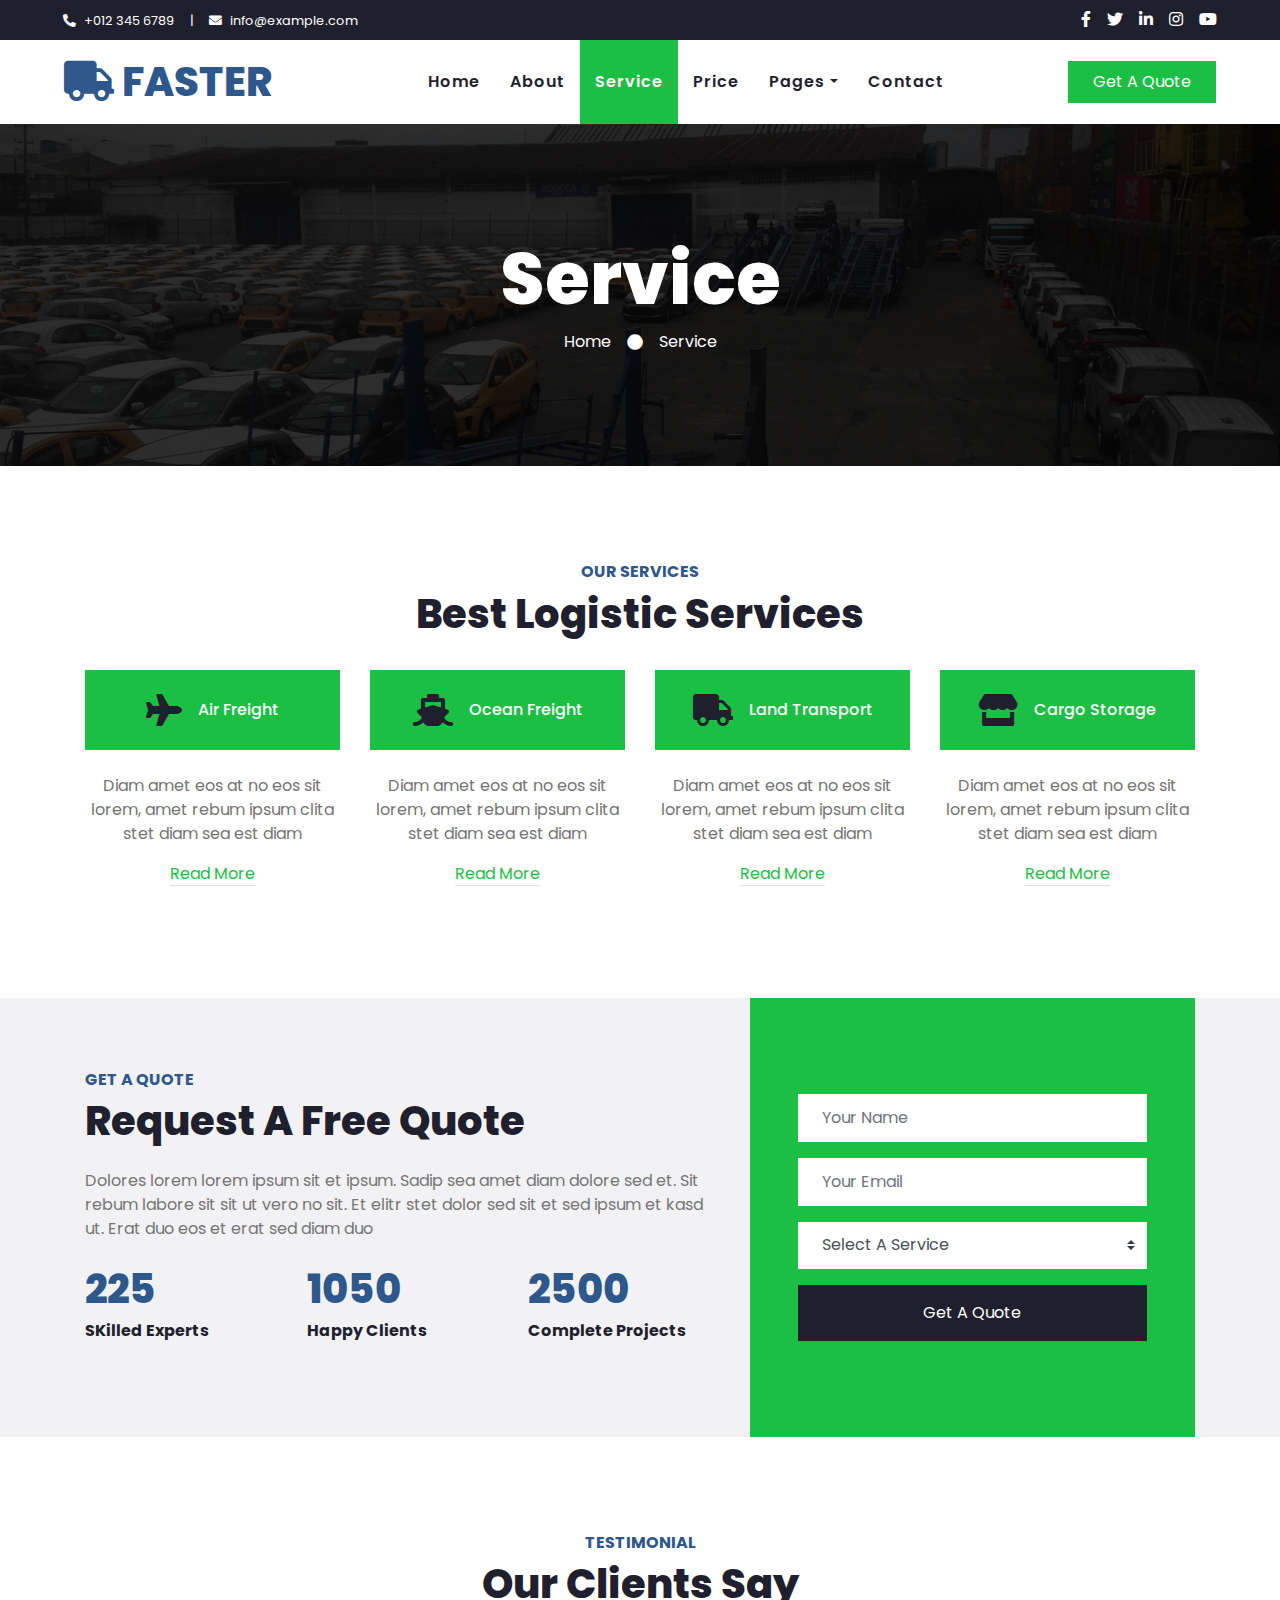
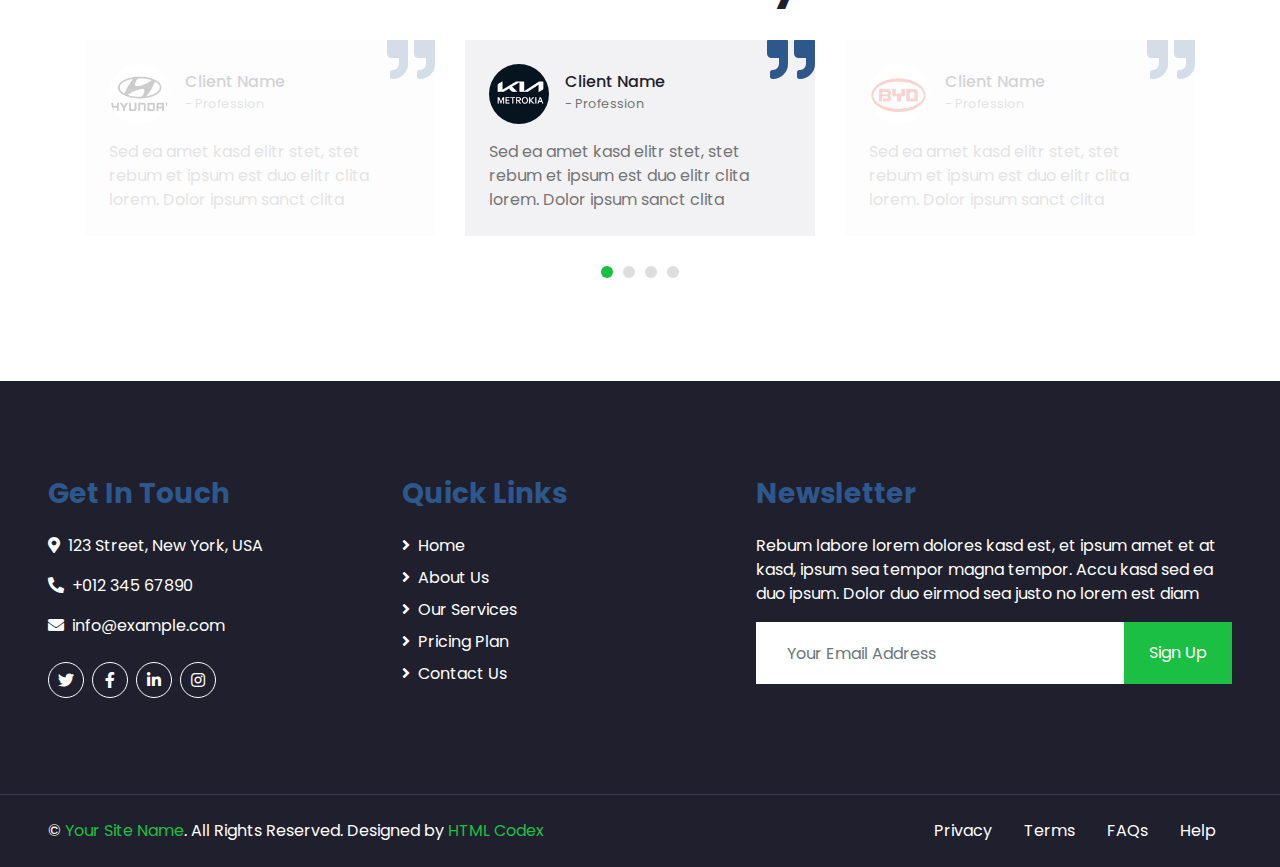
<file: service.html>
<!DOCTYPE html>
<html lang="en">

<head>
    <meta charset="utf-8">
    <title>FASTER - Logistics Company Website Template</title>
    <meta content="width=device-width, initial-scale=1.0" name="viewport">
    <meta content="Free HTML Templates" name="keywords">
    <meta content="Free HTML Templates" name="description">

    <!-- Favicon -->
    <link href="img/favicon.ico" rel="icon">

    <!-- Google Web Fonts -->
    <link rel="preconnect" href="https://fonts.gstatic.com">
    <link href="https://fonts.googleapis.com/css2?family=Poppins:wght@100;200;300;400;500;600;700;800;900&display=swap" rel="stylesheet">

    <!-- Font Awesome -->
    <link href="https://cdnjs.cloudflare.com/ajax/libs/font-awesome/5.10.0/css/all.min.css" rel="stylesheet">

    <!-- Libraries Stylesheet -->
    <link href="lib/owlcarousel/assets/owl.carousel.min.css" rel="stylesheet">

    <!-- Customized Bootstrap Stylesheet -->
    <link href="css/style.css" rel="stylesheet">
</head>

<body>
    <!-- Topbar Start -->
    <div class="container-fluid bg-dark">
        <div class="row py-2 px-lg-5">
            <div class="col-lg-6 text-center text-lg-left mb-2 mb-lg-0">
                <div class="d-inline-flex align-items-center text-white">
                    <small><i class="fa fa-phone-alt mr-2"></i>+012 345 6789</small>
                    <small class="px-3">|</small>
                    <small><i class="fa fa-envelope mr-2"></i>info@example.com</small>
                </div>
            </div>
            <div class="col-lg-6 text-center text-lg-right">
                <div class="d-inline-flex align-items-center">
                    <a class="text-white px-2" href="">
                        <i class="fab fa-facebook-f"></i>
                    </a>
                    <a class="text-white px-2" href="">
                        <i class="fab fa-twitter"></i>
                    </a>
                    <a class="text-white px-2" href="">
                        <i class="fab fa-linkedin-in"></i>
                    </a>
                    <a class="text-white px-2" href="">
                        <i class="fab fa-instagram"></i>
                    </a>
                    <a class="text-white pl-2" href="">
                        <i class="fab fa-youtube"></i>
                    </a>
                </div>
            </div>
        </div>
    </div>
    <!-- Topbar End -->


    <!-- Navbar Start -->
    <div class="container-fluid p-0">
        <nav class="navbar navbar-expand-lg bg-light navbar-light py-3 py-lg-0 px-lg-5">
            <a href="index.html" class="navbar-brand ml-lg-3">
                <h1 class="m-0 display-5 text-uppercase text-primary"><i class="fa fa-truck mr-2"></i>Faster</h1>
            </a>
            <button type="button" class="navbar-toggler" data-toggle="collapse" data-target="#navbarCollapse">
                <span class="navbar-toggler-icon"></span>
            </button>
            <div class="collapse navbar-collapse justify-content-between px-lg-3" id="navbarCollapse">
                <div class="navbar-nav m-auto py-0">
                    <a href="index.html" class="nav-item nav-link">Home</a>
                    <a href="about.html" class="nav-item nav-link">About</a>
                    <a href="service.html" class="nav-item nav-link active">Service</a>
                    <a href="price.html" class="nav-item nav-link">Price</a>
                    <div class="nav-item dropdown">
                        <a href="#" class="nav-link dropdown-toggle" data-toggle="dropdown">Pages</a>
                        <div class="dropdown-menu rounded-0 m-0">
                            <a href="blog.html" class="dropdown-item">Blog Grid</a>
                            <a href="single.html" class="dropdown-item">Blog Detail</a>
                        </div>
                    </div>
                    <a href="contact.html" class="nav-item nav-link">Contact</a>
                </div>
                <a href="" class="btn btn-primary py-2 px-4 d-none d-lg-block">Get A Quote</a>
            </div>
        </nav>
    </div>
    <!-- Navbar End -->


    <!-- Header Start -->
    <div class="jumbotron jumbotron-fluid mb-5">
        <div class="container text-center py-5">
            <h1 class="text-white display-3">Service</h1>
            <div class="d-inline-flex align-items-center text-white">
                <p class="m-0"><a class="text-white" href="">Home</a></p>
                <i class="fa fa-circle px-3"></i>
                <p class="m-0">Service</p>
            </div>
        </div>
    </div>
    <!-- Header End -->


    <!-- Services Start -->
    <div class="container-fluid pt-5">
        <div class="container">
            <div class="text-center pb-2">
                <h6 class="text-primary text-uppercase font-weight-bold">Our Services</h6>
                <h1 class="mb-4">Best Logistic Services</h1>
            </div>
            <div class="row pb-3">
                <div class="col-lg-3 col-md-6 text-center mb-5">
                    <div class="d-flex align-items-center justify-content-center bg-primary mb-4 p-4">
                        <i class="fa fa-2x fa-plane text-dark pr-3"></i>
                        <h6 class="text-white font-weight-medium m-0">Air Freight</h6>
                    </div>
                    <p>Diam amet eos at no eos sit lorem, amet rebum ipsum clita stet diam sea est diam</p>
                    <a class="border-bottom text-decoration-none" href="">Read More</a>
                </div>
                <div class="col-lg-3 col-md-6 text-center mb-5">
                    <div class="d-flex align-items-center justify-content-center bg-primary mb-4 p-4">
                        <i class="fa fa-2x fa-ship text-dark pr-3"></i>
                        <h6 class="text-white font-weight-medium m-0">Ocean Freight</h6>
                    </div>
                    <p>Diam amet eos at no eos sit lorem, amet rebum ipsum clita stet diam sea est diam</p>
                    <a class="border-bottom text-decoration-none" href="">Read More</a>
                </div>
                <div class="col-lg-3 col-md-6 text-center mb-5">
                    <div class="d-flex align-items-center justify-content-center bg-primary mb-4 p-4">
                        <i class="fa fa-2x fa-truck text-dark pr-3"></i>
                        <h6 class="text-white font-weight-medium m-0">Land Transport</h6>
                    </div>
                    <p>Diam amet eos at no eos sit lorem, amet rebum ipsum clita stet diam sea est diam</p>
                    <a class="border-bottom text-decoration-none" href="">Read More</a>
                </div>
                <div class="col-lg-3 col-md-6 text-center mb-5">
                    <div class="d-flex align-items-center justify-content-center bg-primary mb-4 p-4">
                        <i class="fa fa-2x fa-store text-dark pr-3"></i>
                        <h6 class="text-white font-weight-medium m-0">Cargo Storage</h6>
                    </div>
                    <p>Diam amet eos at no eos sit lorem, amet rebum ipsum clita stet diam sea est diam</p>
                    <a class="border-bottom text-decoration-none" href="">Read More</a>
                </div>
            </div>
        </div>
    </div>
    <!-- Services End -->


    <!--  Quote Request Start -->
    <div class="container-fluid bg-secondary my-5">
        <div class="container">
            <div class="row align-items-center">
                <div class="col-lg-7 py-5 py-lg-0">
                    <h6 class="text-primary text-uppercase font-weight-bold">Get A Quote</h6>
                    <h1 class="mb-4">Request A Free Quote</h1>
                    <p class="mb-4">Dolores lorem lorem ipsum sit et ipsum. Sadip sea amet diam dolore sed et. Sit rebum labore sit sit ut vero no sit. Et elitr stet dolor sed sit et sed ipsum et kasd ut. Erat duo eos et erat sed diam duo</p>
                    <div class="row">
                        <div class="col-sm-4">
                            <h1 class="text-primary mb-2" data-toggle="counter-up">225</h1>
                            <h6 class="font-weight-bold mb-4">SKilled Experts</h6>
                        </div>
                        <div class="col-sm-4">
                            <h1 class="text-primary mb-2" data-toggle="counter-up">1050</h1>
                            <h6 class="font-weight-bold mb-4">Happy Clients</h6>
                        </div>
                        <div class="col-sm-4">
                            <h1 class="text-primary mb-2" data-toggle="counter-up">2500</h1>
                            <h6 class="font-weight-bold mb-4">Complete Projects</h6>
                        </div>
                    </div>
                </div>
                <div class="col-lg-5">
                    <div class="bg-primary py-5 px-4 px-sm-5">
                        <form class="py-5">
                            <div class="form-group">
                                <input type="text" class="form-control border-0 p-4" placeholder="Your Name" required="required" />
                            </div>
                            <div class="form-group">
                                <input type="email" class="form-control border-0 p-4" placeholder="Your Email" required="required" />
                            </div>
                            <div class="form-group">
                                <select class="custom-select border-0 px-4" style="height: 47px;">
                                    <option selected>Select A Service</option>
                                    <option value="1">Service 1</option>
                                    <option value="2">Service 1</option>
                                    <option value="3">Service 1</option>
                                </select>
                            </div>
                            <div>
                                <button class="btn btn-dark btn-block border-0 py-3" type="submit">Get A Quote</button>
                            </div>
                        </form>
                    </div>
                </div>
            </div>
        </div>
    </div>
    <!-- Quote Request Start -->


    <!-- Testimonial Start -->
    <div class="container-fluid py-5">
        <div class="container">
            <div class="text-center pb-2">
                <h6 class="text-primary text-uppercase font-weight-bold">Testimonial</h6>
                <h1 class="mb-4">Our Clients Say</h1>
            </div>
            <div class="owl-carousel testimonial-carousel">
                <div class="position-relative bg-secondary p-4">
                    <i class="fa fa-3x fa-quote-right text-primary position-absolute" style="top: -6px; right: 0;"></i>
                    <div class="d-flex align-items-center mb-3">
                        <img class="img-fluid rounded-circle" src="img/testimonial-1.jpg" style="width: 60px; height: 60px;" alt="">
                        <div class="ml-3">
                            <h6 class="font-weight-semi-bold m-0">Client Name</h6>
                            <small>- Profession</small>
                        </div>
                    </div>
                    <p class="m-0">Sed ea amet kasd elitr stet, stet rebum et ipsum est duo elitr clita lorem. Dolor ipsum sanct clita</p>
                </div>
                <div class="position-relative bg-secondary p-4">
                    <i class="fa fa-3x fa-quote-right text-primary position-absolute" style="top: -6px; right: 0;"></i>
                    <div class="d-flex align-items-center mb-3">
                        <img class="img-fluid rounded-circle" src="img/testimonial-2.jpg" style="width: 60px; height: 60px;" alt="">
                        <div class="ml-3">
                            <h6 class="font-weight-semi-bold m-0">Client Name</h6>
                            <small>- Profession</small>
                        </div>
                    </div>
                    <p class="m-0">Sed ea amet kasd elitr stet, stet rebum et ipsum est duo elitr clita lorem. Dolor ipsum sanct clita</p>
                </div>
                <div class="position-relative bg-secondary p-4">
                    <i class="fa fa-3x fa-quote-right text-primary position-absolute" style="top: -6px; right: 0;"></i>
                    <div class="d-flex align-items-center mb-3">
                        <img class="img-fluid rounded-circle" src="img/testimonial-3.jpg" style="width: 60px; height: 60px;" alt="">
                        <div class="ml-3">
                            <h6 class="font-weight-semi-bold m-0">Client Name</h6>
                            <small>- Profession</small>
                        </div>
                    </div>
                    <p class="m-0">Sed ea amet kasd elitr stet, stet rebum et ipsum est duo elitr clita lorem. Dolor ipsum sanct clita</p>
                </div>
                <div class="position-relative bg-secondary p-4">
                    <i class="fa fa-3x fa-quote-right text-primary position-absolute" style="top: -6px; right: 0;"></i>
                    <div class="d-flex align-items-center mb-3">
                        <img class="img-fluid rounded-circle" src="img/testimonial-4.jpg" style="width: 60px; height: 60px;" alt="">
                        <div class="ml-3">
                            <h6 class="font-weight-semi-bold m-0">Client Name</h6>
                            <small>- Profession</small>
                        </div>
                    </div>
                    <p class="m-0">Sed ea amet kasd elitr stet, stet rebum et ipsum est duo elitr clita lorem. Dolor ipsum sanct clita</p>
                </div>
            </div>
        </div>
    </div>
    <!-- Testimonial End -->


    <!-- Footer Start -->
    <div class="container-fluid bg-dark text-white mt-5 py-5 px-sm-3 px-md-5">
        <div class="row pt-5">
            <div class="col-lg-7 col-md-6">
                <div class="row">
                    <div class="col-md-6 mb-5">
                        <h3 class="text-primary mb-4">Get In Touch</h3>
                        <p><i class="fa fa-map-marker-alt mr-2"></i>123 Street, New York, USA</p>
                        <p><i class="fa fa-phone-alt mr-2"></i>+012 345 67890</p>
                        <p><i class="fa fa-envelope mr-2"></i>info@example.com</p>
                        <div class="d-flex justify-content-start mt-4">
                            <a class="btn btn-outline-light btn-social mr-2" href="#"><i class="fab fa-twitter"></i></a>
                            <a class="btn btn-outline-light btn-social mr-2" href="#"><i class="fab fa-facebook-f"></i></a>
                            <a class="btn btn-outline-light btn-social mr-2" href="#"><i class="fab fa-linkedin-in"></i></a>
                            <a class="btn btn-outline-light btn-social" href="#"><i class="fab fa-instagram"></i></a>
                        </div>
                    </div>
                    <div class="col-md-6 mb-5">
                        <h3 class="text-primary mb-4">Quick Links</h3>
                        <div class="d-flex flex-column justify-content-start">
                            <a class="text-white mb-2" href="#"><i class="fa fa-angle-right mr-2"></i>Home</a>
                            <a class="text-white mb-2" href="#"><i class="fa fa-angle-right mr-2"></i>About Us</a>
                            <a class="text-white mb-2" href="#"><i class="fa fa-angle-right mr-2"></i>Our Services</a>
                            <a class="text-white mb-2" href="#"><i class="fa fa-angle-right mr-2"></i>Pricing Plan</a>
                            <a class="text-white" href="#"><i class="fa fa-angle-right mr-2"></i>Contact Us</a>
                        </div>
                    </div>
                </div>
            </div>
            <div class="col-lg-5 col-md-6 mb-5">
                <h3 class="text-primary mb-4">Newsletter</h3>
                <p>Rebum labore lorem dolores kasd est, et ipsum amet et at kasd, ipsum sea tempor magna tempor. Accu kasd sed ea duo ipsum. Dolor duo eirmod sea justo no lorem est diam</p>
                <div class="w-100">
                    <div class="input-group">
                        <input type="text" class="form-control border-light" style="padding: 30px;" placeholder="Your Email Address">
                        <div class="input-group-append">
                            <button class="btn btn-primary px-4">Sign Up</button>
                        </div>
                    </div>
                </div>
            </div>
        </div>
    </div>
    <div class="container-fluid bg-dark text-white border-top py-4 px-sm-3 px-md-5" style="border-color: #3E3E4E !important;">
        <div class="row">
            <div class="col-lg-6 text-center text-md-left mb-3 mb-md-0">
                <p class="m-0 text-white">&copy; <a href="#">Your Site Name</a>. All Rights Reserved. 
				
				<!--/*** This template is free as long as you keep the footer author’s credit link/attribution link/backlink. If you'd like to use the template without the footer author’s credit link/attribution link/backlink, you can purchase the Credit Removal License from "https://htmlcodex.com/credit-removal". Thank you for your support. ***/-->
				Designed by <a href="https://htmlcodex.com">HTML Codex</a>
                </p>
            </div>
            <div class="col-lg-6 text-center text-md-right">
                <ul class="nav d-inline-flex">
                    <li class="nav-item">
                        <a class="nav-link text-white py-0" href="#">Privacy</a>
                    </li>
                    <li class="nav-item">
                        <a class="nav-link text-white py-0" href="#">Terms</a>
                    </li>
                    <li class="nav-item">
                        <a class="nav-link text-white py-0" href="#">FAQs</a>
                    </li>
                    <li class="nav-item">
                        <a class="nav-link text-white py-0" href="#">Help</a>
                    </li>
                </ul>
            </div>
        </div>
    </div>
    <!-- Footer End -->


    <!-- Back to Top -->
    <a href="#" class="btn btn-lg btn-primary back-to-top"><i class="fa fa-angle-double-up"></i></a>


    <!-- JavaScript Libraries -->
    <script src="https://code.jquery.com/jquery-3.4.1.min.js"></script>
    <script src="https://stackpath.bootstrapcdn.com/bootstrap/4.4.1/js/bootstrap.bundle.min.js"></script>
    <script src="lib/easing/easing.min.js"></script>
    <script src="lib/waypoints/waypoints.min.js"></script>
    <script src="lib/counterup/counterup.min.js"></script>
    <script src="lib/owlcarousel/owl.carousel.min.js"></script>

    <!-- Contact Javascript File -->
    <script src="mail/jqBootstrapValidation.min.js"></script>
    <script src="mail/contact.js"></script>

    <!-- Template Javascript -->
    <script src="js/main.js"></script>
</body>

</html>
</file>
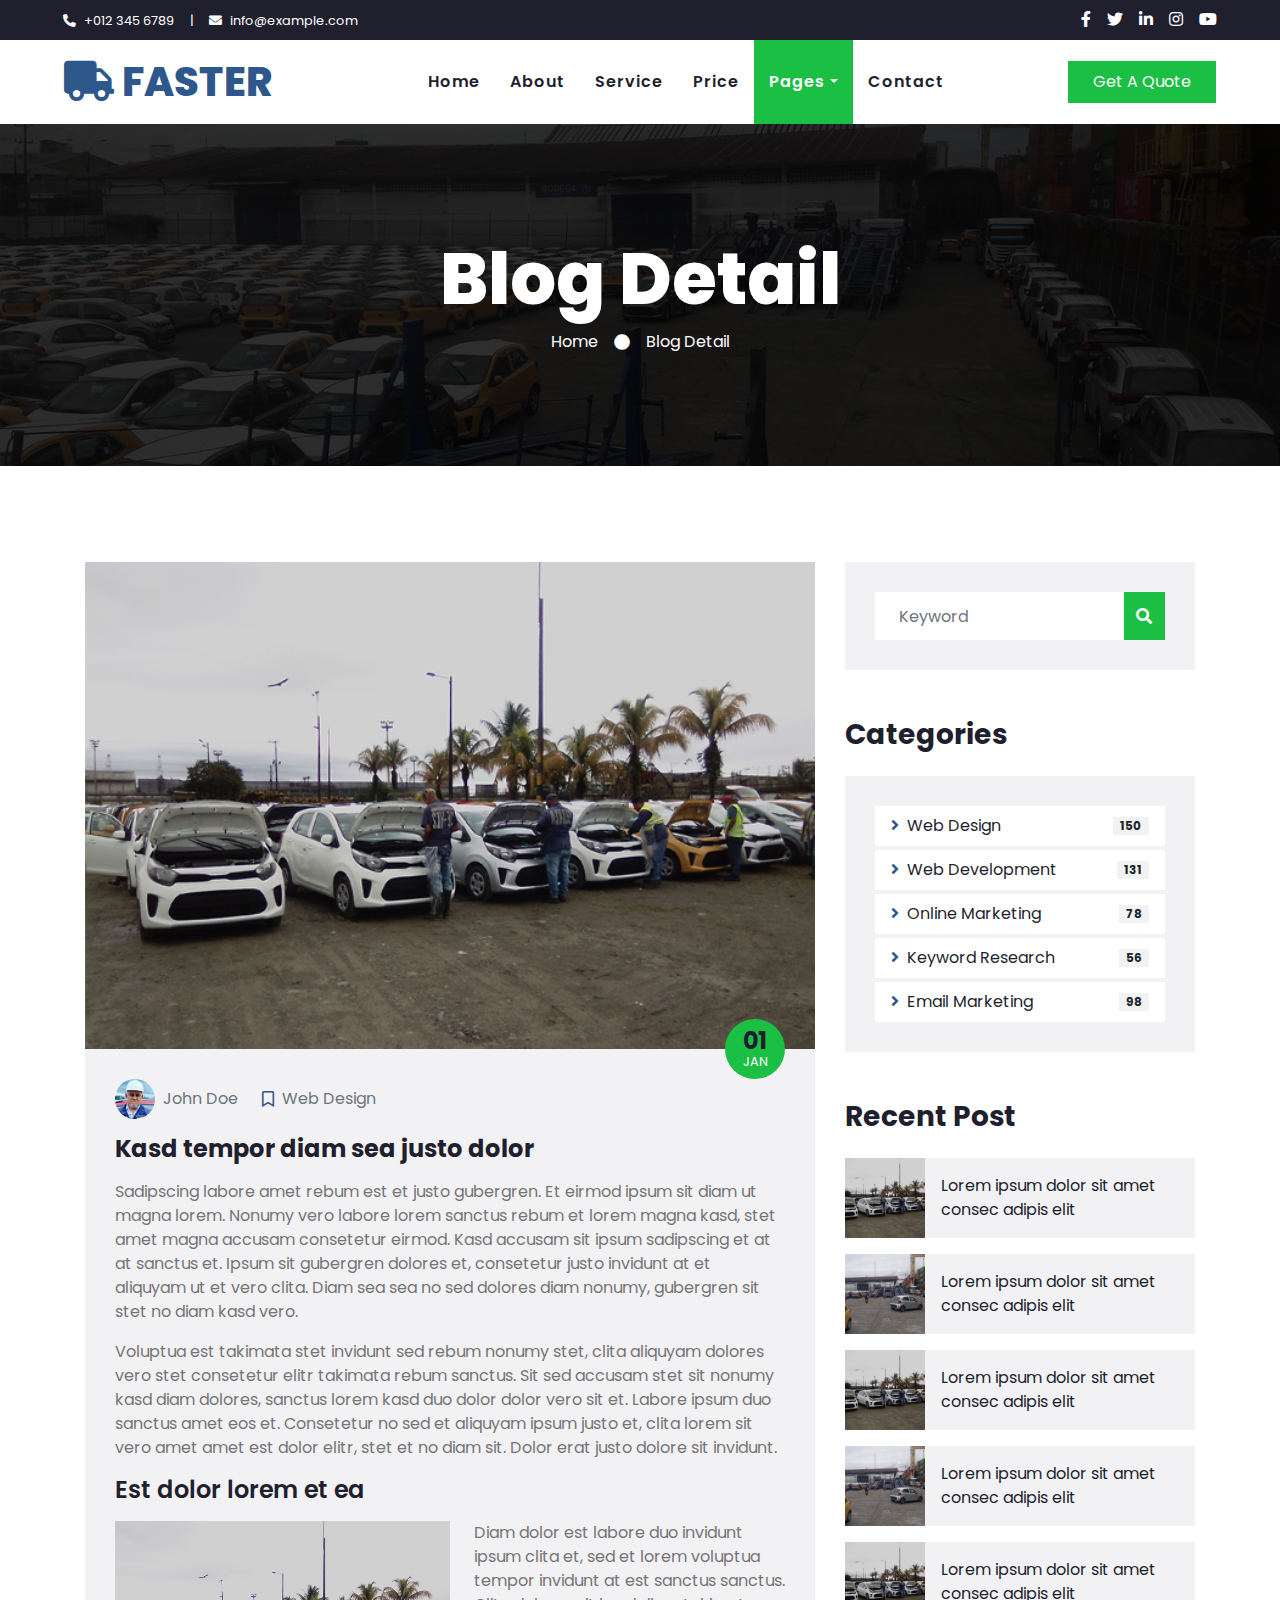
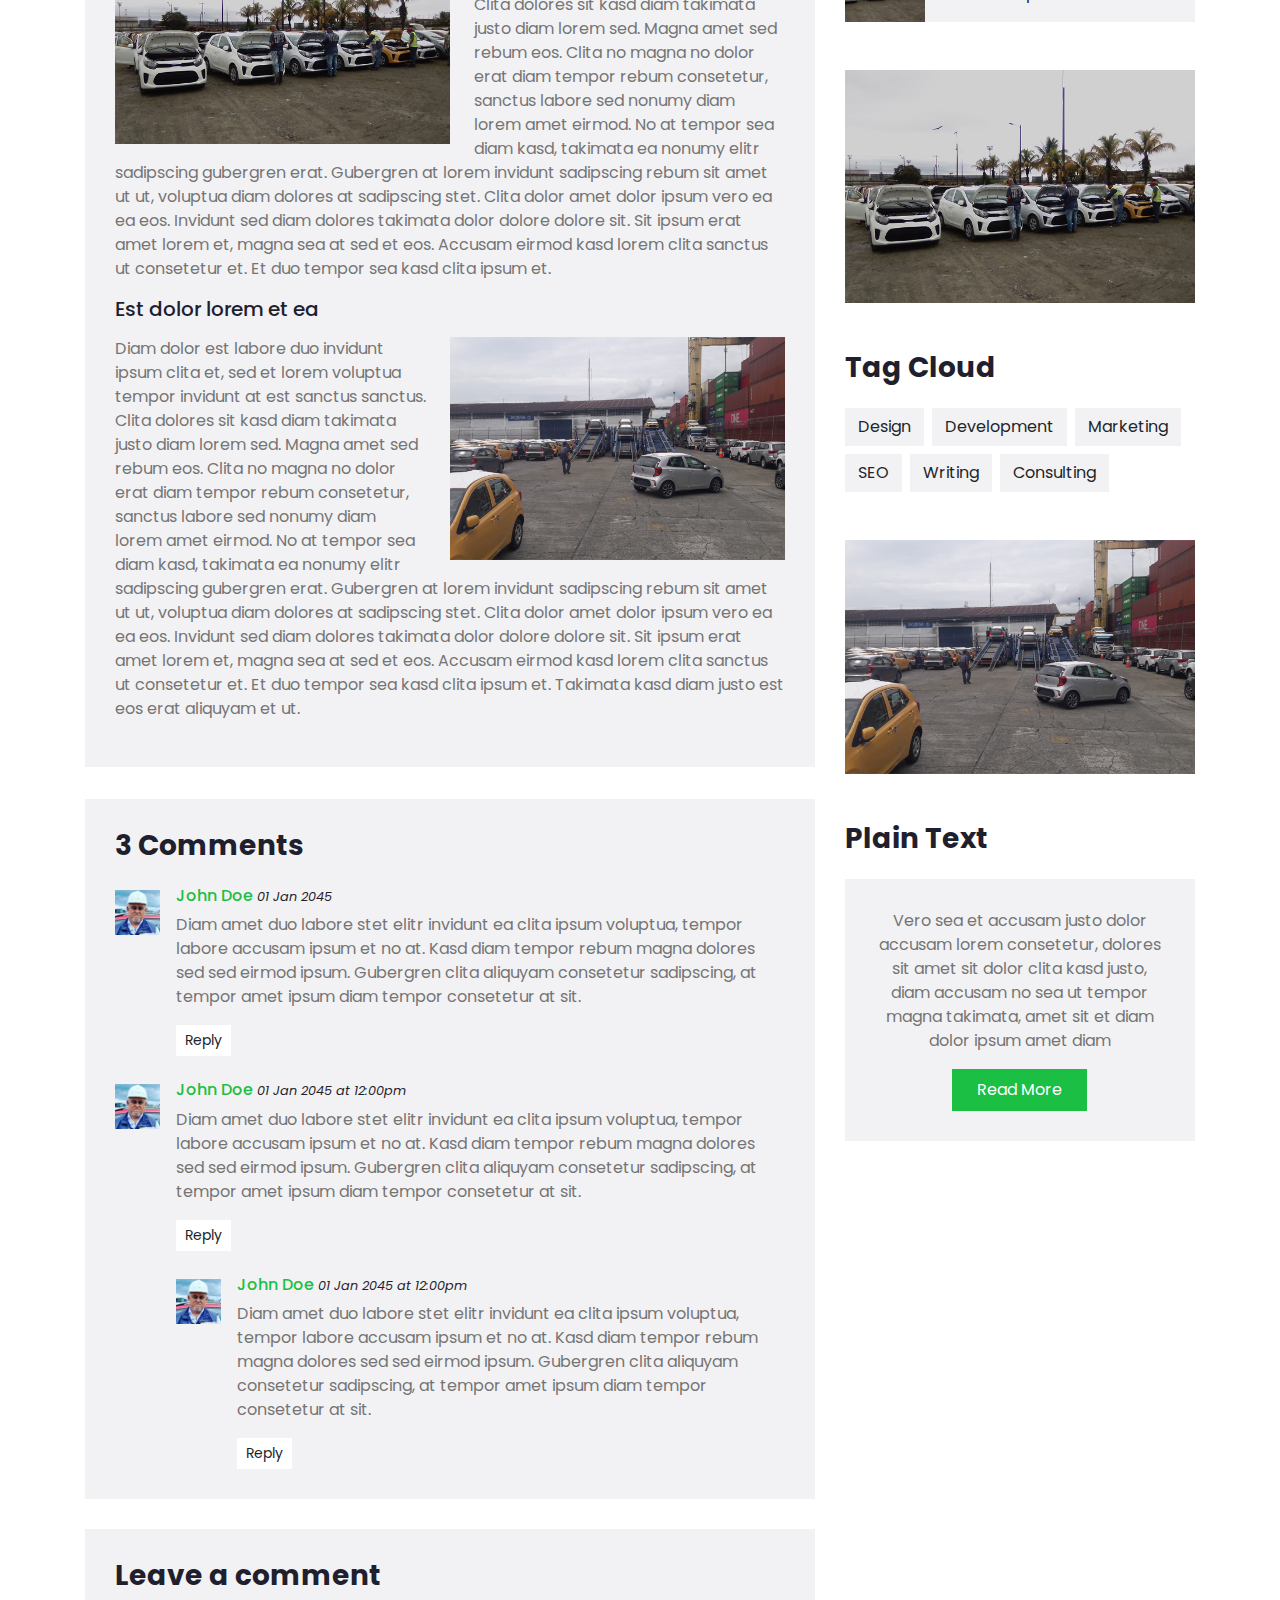
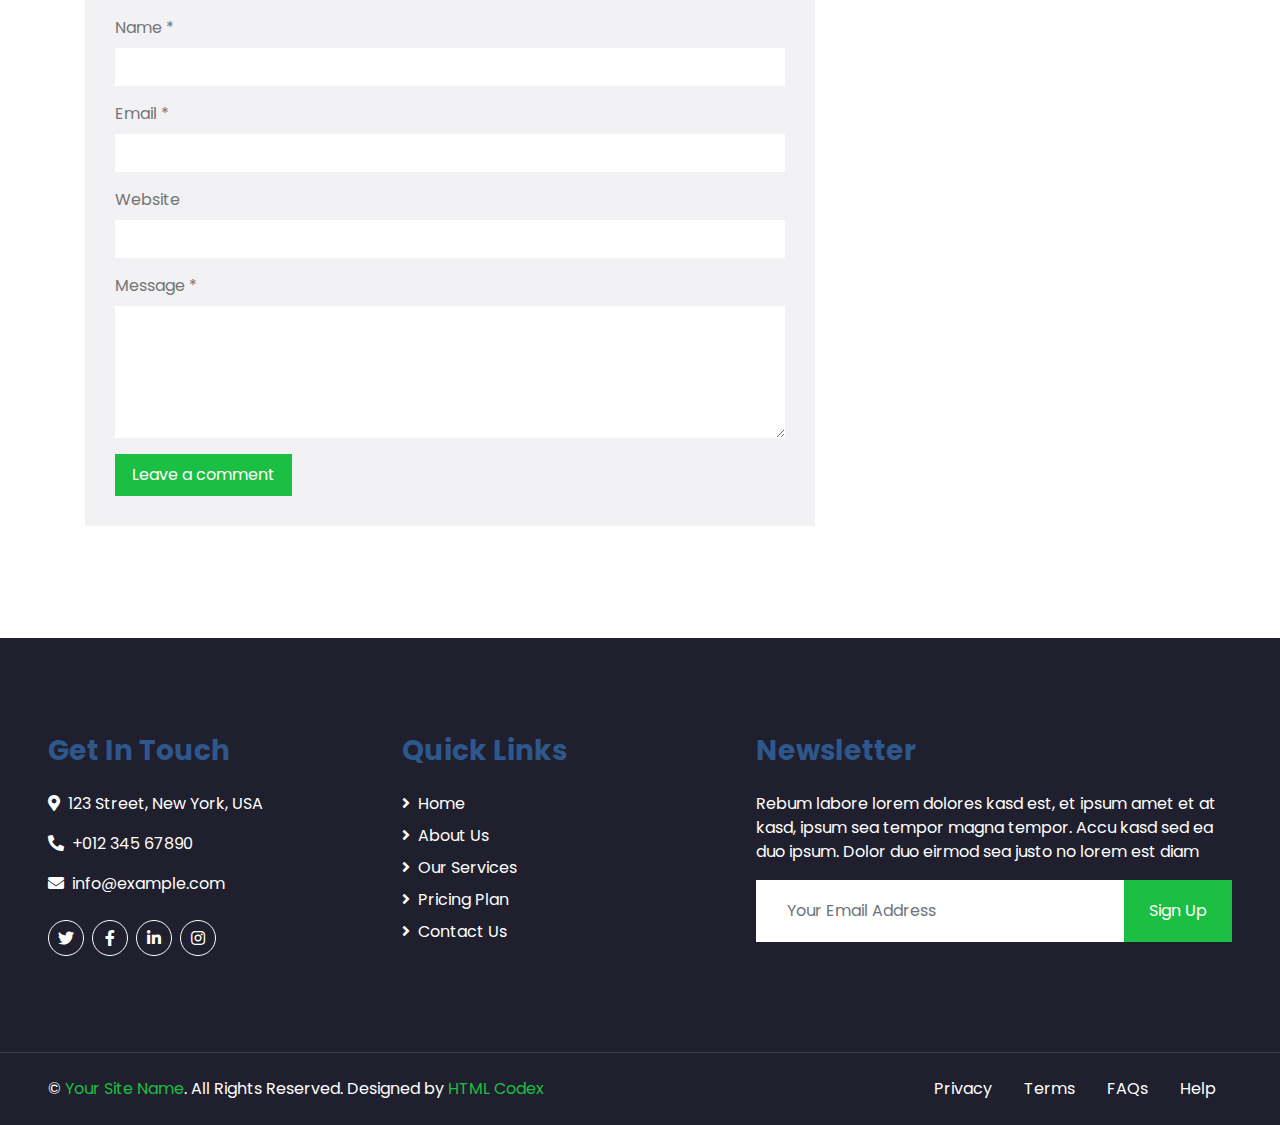
<file: single.html>
<!DOCTYPE html>
<html lang="en">

<head>
    <meta charset="utf-8">
    <title>FASTER - Logistics Company Website Template</title>
    <meta content="width=device-width, initial-scale=1.0" name="viewport">
    <meta content="Free HTML Templates" name="keywords">
    <meta content="Free HTML Templates" name="description">

    <!-- Favicon -->
    <link href="img/favicon.ico" rel="icon">

    <!-- Google Web Fonts -->
    <link rel="preconnect" href="https://fonts.gstatic.com">
    <link href="https://fonts.googleapis.com/css2?family=Poppins:wght@100;200;300;400;500;600;700;800;900&display=swap" rel="stylesheet">

    <!-- Font Awesome -->
    <link href="https://cdnjs.cloudflare.com/ajax/libs/font-awesome/5.10.0/css/all.min.css" rel="stylesheet">

    <!-- Libraries Stylesheet -->
    <link href="lib/owlcarousel/assets/owl.carousel.min.css" rel="stylesheet">

    <!-- Customized Bootstrap Stylesheet -->
    <link href="css/style.css" rel="stylesheet">
</head>

<body>
    <!-- Topbar Start -->
    <div class="container-fluid bg-dark">
        <div class="row py-2 px-lg-5">
            <div class="col-lg-6 text-center text-lg-left mb-2 mb-lg-0">
                <div class="d-inline-flex align-items-center text-white">
                    <small><i class="fa fa-phone-alt mr-2"></i>+012 345 6789</small>
                    <small class="px-3">|</small>
                    <small><i class="fa fa-envelope mr-2"></i>info@example.com</small>
                </div>
            </div>
            <div class="col-lg-6 text-center text-lg-right">
                <div class="d-inline-flex align-items-center">
                    <a class="text-white px-2" href="">
                        <i class="fab fa-facebook-f"></i>
                    </a>
                    <a class="text-white px-2" href="">
                        <i class="fab fa-twitter"></i>
                    </a>
                    <a class="text-white px-2" href="">
                        <i class="fab fa-linkedin-in"></i>
                    </a>
                    <a class="text-white px-2" href="">
                        <i class="fab fa-instagram"></i>
                    </a>
                    <a class="text-white pl-2" href="">
                        <i class="fab fa-youtube"></i>
                    </a>
                </div>
            </div>
        </div>
    </div>
    <!-- Topbar End -->


    <!-- Navbar Start -->
    <div class="container-fluid p-0">
        <nav class="navbar navbar-expand-lg bg-light navbar-light py-3 py-lg-0 px-lg-5">
            <a href="index.html" class="navbar-brand ml-lg-3">
                <h1 class="m-0 display-5 text-uppercase text-primary"><i class="fa fa-truck mr-2"></i>Faster</h1>
            </a>
            <button type="button" class="navbar-toggler" data-toggle="collapse" data-target="#navbarCollapse">
                <span class="navbar-toggler-icon"></span>
            </button>
            <div class="collapse navbar-collapse justify-content-between px-lg-3" id="navbarCollapse">
                <div class="navbar-nav m-auto py-0">
                    <a href="index.html" class="nav-item nav-link">Home</a>
                    <a href="about.html" class="nav-item nav-link">About</a>
                    <a href="service.html" class="nav-item nav-link">Service</a>
                    <a href="price.html" class="nav-item nav-link">Price</a>
                    <div class="nav-item dropdown">
                        <a href="#" class="nav-link dropdown-toggle active" data-toggle="dropdown">Pages</a>
                        <div class="dropdown-menu rounded-0 m-0">
                            <a href="blog.html" class="dropdown-item">Blog Grid</a>
                            <a href="single.html" class="dropdown-item active">Blog Detail</a>
                        </div>
                    </div>
                    <a href="contact.html" class="nav-item nav-link">Contact</a>
                </div>
                <a href="" class="btn btn-primary py-2 px-4 d-none d-lg-block">Get A Quote</a>
            </div>
        </nav>
    </div>
    <!-- Navbar End -->


    <!-- Header Start -->
    <div class="jumbotron jumbotron-fluid mb-5">
        <div class="container text-center py-5">
            <h1 class="text-white display-3">Blog Detail</h1>
            <div class="d-inline-flex align-items-center text-white">
                <p class="m-0"><a class="text-white" href="">Home</a></p>
                <i class="fa fa-circle px-3"></i>
                <p class="m-0">Blog Detail</p>
            </div>
        </div>
    </div>
    <!-- Header End -->


    <!-- Blog Start -->
    <div class="container py-5">
        <div class="row">
            <div class="col-lg-8">
                <!-- Blog Detail Start -->
                <div class="pb-3">
                    <div class="position-relative">
                        <img class="img-fluid w-100" src="img/blog-1.jpg" alt="">
                        <div class="position-absolute bg-primary d-flex flex-column align-items-center justify-content-center rounded-circle"
                            style="width: 60px; height: 60px; bottom: -30px; right: 30px;">
                            <h4 class="font-weight-bold mb-n1">01</h4>
                            <small class="text-white text-uppercase">Jan</small>
                        </div>
                    </div>
                    <div class="bg-secondary mb-3" style="padding: 30px;">
                        <div class="d-flex mb-3">
                            <div class="d-flex align-items-center">
                                <img class="rounded-circle" style="width: 40px; height: 40px;" src="img/user.jpg" alt="">
                                <a class="text-muted ml-2" href="">John Doe</a>
                            </div>
                            <div class="d-flex align-items-center ml-4">
                                <i class="far fa-bookmark text-primary"></i>
                                <a class="text-muted ml-2" href="">Web Design</a>
                            </div>
                        </div>
                        <h4 class="font-weight-bold mb-3">Kasd tempor diam sea justo dolor</h4>
                        <p>Sadipscing labore amet rebum est et justo gubergren. Et eirmod ipsum sit diam ut
                            magna lorem. Nonumy vero labore lorem sanctus rebum et lorem magna kasd, stet
                            amet magna accusam consetetur eirmod. Kasd accusam sit ipsum sadipscing et at at
                            sanctus et. Ipsum sit gubergren dolores et, consetetur justo invidunt at et
                            aliquyam ut et vero clita. Diam sea sea no sed dolores diam nonumy, gubergren
                            sit stet no diam kasd vero.</p>
                        <p>Voluptua est takimata stet invidunt sed rebum nonumy stet, clita aliquyam dolores
                            vero stet consetetur elitr takimata rebum sanctus. Sit sed accusam stet sit
                            nonumy kasd diam dolores, sanctus lorem kasd duo dolor dolor vero sit et. Labore
                            ipsum duo sanctus amet eos et. Consetetur no sed et aliquyam ipsum justo et,
                            clita lorem sit vero amet amet est dolor elitr, stet et no diam sit. Dolor erat
                            justo dolore sit invidunt.</p>
                        <h4 class="mb-3">Est dolor lorem et ea</h4>
                        <img class="img-fluid w-50 float-left mr-4 mb-2" src="img/blog-1.jpg">
                        <p>Diam dolor est labore duo invidunt ipsum clita et, sed et lorem voluptua tempor
                            invidunt at est sanctus sanctus. Clita dolores sit kasd diam takimata justo diam
                            lorem sed. Magna amet sed rebum eos. Clita no magna no dolor erat diam tempor
                            rebum consetetur, sanctus labore sed nonumy diam lorem amet eirmod. No at tempor
                            sea diam kasd, takimata ea nonumy elitr sadipscing gubergren erat. Gubergren at
                            lorem invidunt sadipscing rebum sit amet ut ut, voluptua diam dolores at
                            sadipscing stet. Clita dolor amet dolor ipsum vero ea ea eos. Invidunt sed diam
                            dolores takimata dolor dolore dolore sit. Sit ipsum erat amet lorem et, magna
                            sea at sed et eos. Accusam eirmod kasd lorem clita sanctus ut consetetur et. Et
                            duo tempor sea kasd clita ipsum et.</p>
                        <h5 class="mb-3">Est dolor lorem et ea</h5>
                        <img class="img-fluid w-50 float-right ml-4 mb-2" src="img/blog-2.jpg">
                        <p>Diam dolor est labore duo invidunt ipsum clita et, sed et lorem voluptua tempor
                            invidunt at est sanctus sanctus. Clita dolores sit kasd diam takimata justo diam
                            lorem sed. Magna amet sed rebum eos. Clita no magna no dolor erat diam tempor
                            rebum consetetur, sanctus labore sed nonumy diam lorem amet eirmod. No at tempor
                            sea diam kasd, takimata ea nonumy elitr sadipscing gubergren erat. Gubergren at
                            lorem invidunt sadipscing rebum sit amet ut ut, voluptua diam dolores at
                            sadipscing stet. Clita dolor amet dolor ipsum vero ea ea eos. Invidunt sed diam
                            dolores takimata dolor dolore dolore sit. Sit ipsum erat amet lorem et, magna
                            sea at sed et eos. Accusam eirmod kasd lorem clita sanctus ut consetetur et. Et
                            duo tempor sea kasd clita ipsum et. Takimata kasd diam justo est eos erat
                            aliquyam et ut.</p>
                    </div>
                </div>
                <!-- Blog Detail End -->

                <!-- Comment List Start -->
                <div class="bg-secondary" style="padding: 30px; margin-bottom: 30px;">
                    <h3 class="mb-4">3 Comments</h3>
                    <div class="media mb-4">
                        <img src="img/user.jpg" alt="Image" class="img-fluid mr-3 mt-1" style="width: 45px;">
                        <div class="media-body">
                            <h6><a href="">John Doe</a> <small><i>01 Jan 2045</i></small></h6>
                            <p>Diam amet duo labore stet elitr invidunt ea clita ipsum voluptua, tempor labore
                                accusam ipsum et no at. Kasd diam tempor rebum magna dolores sed sed eirmod ipsum.
                                Gubergren clita aliquyam consetetur sadipscing, at tempor amet ipsum diam tempor
                                consetetur at sit.</p>
                            <button class="btn btn-sm btn-light">Reply</button>
                        </div>
                    </div>
                    <div class="media">
                        <img src="img/user.jpg" alt="Image" class="img-fluid mr-3 mt-1" style="width: 45px;">
                        <div class="media-body">
                            <h6><a href="">John Doe</a> <small><i>01 Jan 2045 at 12:00pm</i></small></h6>
                            <p>Diam amet duo labore stet elitr invidunt ea clita ipsum voluptua, tempor labore
                                accusam ipsum et no at. Kasd diam tempor rebum magna dolores sed sed eirmod ipsum.
                                Gubergren clita aliquyam consetetur sadipscing, at tempor amet ipsum diam tempor
                                consetetur at sit.</p>
                            <button class="btn btn-sm btn-light">Reply</button>
                            <div class="media mt-4">
                                <img src="img/user.jpg" alt="Image" class="img-fluid mr-3 mt-1"
                                    style="width: 45px;">
                                <div class="media-body">
                                    <h6><a href="">John Doe</a> <small><i>01 Jan 2045 at 12:00pm</i></small></h6>
                                    <p>Diam amet duo labore stet elitr invidunt ea clita ipsum voluptua, tempor
                                        labore accusam ipsum et no at. Kasd diam tempor rebum magna dolores sed sed
                                        eirmod ipsum. Gubergren clita aliquyam consetetur sadipscing, at tempor amet
                                        ipsum diam tempor consetetur at sit.</p>
                                    <button class="btn btn-sm btn-light">Reply</button>
                                </div>
                            </div>
                        </div>
                    </div>
                </div>
                <!-- Comment List End -->

                <!-- Comment Form Start -->
                <div class="bg-secondary mb-3" style="padding: 30px;">
                    <h3 class="mb-4">Leave a comment</h3>
                    <form>
                        <div class="form-group">
                            <label for="name">Name *</label>
                            <input type="text" class="form-control border-0" id="name">
                        </div>
                        <div class="form-group">
                            <label for="email">Email *</label>
                            <input type="email" class="form-control border-0" id="email">
                        </div>
                        <div class="form-group">
                            <label for="website">Website</label>
                            <input type="url" class="form-control border-0" id="website">
                        </div>

                        <div class="form-group">
                            <label for="message">Message *</label>
                            <textarea id="message" cols="30" rows="5" class="form-control border-0"></textarea>
                        </div>
                        <div class="form-group mb-0">
                            <input type="submit" value="Leave a comment"
                                class="btn btn-primary font-weight-semi-bold py-2 px-3">
                        </div>
                    </form>
                </div>
                <!-- Comment Form End -->
            </div>

            <!-- Sidebar Start -->
            <div class="col-lg-4 mt-5 mt-lg-0">
                <!-- Search Form Start -->
                <div class="mb-5">
                    <div class="bg-secondary" style="padding: 30px;">
                        <div class="input-group">
                            <input type="text" class="form-control border-0 p-4" placeholder="Keyword">
                            <div class="input-group-append">
                                <span class="input-group-text bg-primary border-primary text-white"><i
                                        class="fa fa-search"></i></span>
                            </div>
                        </div>
                    </div>
                </div>
                <!-- Search Form End -->

                <!-- Category Start -->
                <div class="mb-5">
                    <h3 class="mb-4">Categories</h3>
                    <div class="bg-secondary" style="padding: 30px;">
                        <ul class="list-inline m-0">
                            <li class="mb-1 py-2 px-3 bg-light d-flex justify-content-between align-items-center">
                                <a class="text-dark" href="#"><i class="fa fa-angle-right text-primary mr-2"></i>Web Design</a>
                                <span class="badge badge-secondary badge-pill">150</span>
                            </li>
                            <li class="mb-1 py-2 px-3 bg-light d-flex justify-content-between align-items-center">
                                <a class="text-dark" href="#"><i class="fa fa-angle-right text-primary mr-2"></i>Web Development</a>
                                <span class="badge badge-secondary badge-pill">131</span>
                            </li>
                            <li class="mb-1 py-2 px-3 bg-light d-flex justify-content-between align-items-center">
                                <a class="text-dark" href="#"><i class="fa fa-angle-right text-primary mr-2"></i>Online Marketing</a>
                                <span class="badge badge-secondary badge-pill">78</span>
                            </li>
                            <li class="mb-1 py-2 px-3 bg-light d-flex justify-content-between align-items-center">
                                <a class="text-dark" href="#"><i class="fa fa-angle-right text-primary mr-2"></i>Keyword Research</a>
                                <span class="badge badge-secondary badge-pill">56</span>
                            </li>
                            <li class="py-2 px-3 bg-light d-flex justify-content-between align-items-center">
                                <a class="text-dark" href="#"><i class="fa fa-angle-right text-primary mr-2"></i>Email Marketing</a>
                                <span class="badge badge-secondary badge-pill">98</span>
                            </li>
                        </ul>
                    </div>
                </div>
                <!-- Category End -->

                <!-- Recent Post Start -->
                <div class="mb-5">
                    <h3 class="mb-4">Recent Post</h3>
                    <div class="d-flex mb-3">
                        <img class="img-fluid" src="img/blog-1.jpg" style="width: 80px; height: 80px; object-fit: cover;" alt="">
                        <a href="" class="d-flex align-items-center bg-secondary text-dark text-decoration-none px-3" style="height: 80px;">
                            Lorem ipsum dolor sit amet consec adipis elit
                        </a>
                    </div>
                    <div class="d-flex mb-3">
                        <img class="img-fluid" src="img/blog-2.jpg" style="width: 80px; height: 80px; object-fit: cover;" alt="">
                        <a href="" class="d-flex align-items-center bg-secondary text-dark text-decoration-none px-3" style="height: 80px;">
                            Lorem ipsum dolor sit amet consec adipis elit
                        </a>
                    </div>
                    <div class="d-flex mb-3">
                        <img class="img-fluid" src="img/blog-1.jpg" style="width: 80px; height: 80px; object-fit: cover;" alt="">
                        <a href="" class="d-flex align-items-center bg-secondary text-dark text-decoration-none px-3" style="height: 80px;">
                            Lorem ipsum dolor sit amet consec adipis elit
                        </a>
                    </div>
                    <div class="d-flex mb-3">
                        <img class="img-fluid" src="img/blog-2.jpg" style="width: 80px; height: 80px; object-fit: cover;" alt="">
                        <a href="" class="d-flex align-items-center bg-secondary text-dark text-decoration-none px-3" style="height: 80px;">
                            Lorem ipsum dolor sit amet consec adipis elit
                        </a>
                    </div>
                    <div class="d-flex mb-3">
                        <img class="img-fluid" src="img/blog-1.jpg" style="width: 80px; height: 80px; object-fit: cover;" alt="">
                        <a href="" class="d-flex align-items-center bg-secondary text-dark text-decoration-none px-3" style="height: 80px;">
                            Lorem ipsum dolor sit amet consec adipis elit
                        </a>
                    </div>
                </div>
                <!-- Recent Post End -->

                <!-- Image Start -->
                <div class="mb-5">
                    <img src="img/blog-1.jpg" alt="" class="img-fluid">
                </div>
                <!-- Image End -->

                <!-- Tags Start -->
                <div class="mb-5">
                    <h3 class="mb-4">Tag Cloud</h3>
                    <div class="d-flex flex-wrap m-n1">
                        <a href="" class="btn btn-secondary m-1">Design</a>
                        <a href="" class="btn btn-secondary m-1">Development</a>
                        <a href="" class="btn btn-secondary m-1">Marketing</a>
                        <a href="" class="btn btn-secondary m-1">SEO</a>
                        <a href="" class="btn btn-secondary m-1">Writing</a>
                        <a href="" class="btn btn-secondary m-1">Consulting</a>
                    </div>
                </div>
                <!-- Tags End -->

                <!-- Image Start -->
                <div class="mb-5">
                    <img src="img/blog-2.jpg" alt="" class="img-fluid">
                </div>
                <!-- Image End -->

                <!-- Plain Text Start -->
                <div>
                    <h3 class="mb-4">Plain Text</h3>
                    <div class="bg-secondary text-center" style="padding: 30px;">
                        <p>Vero sea et accusam justo dolor accusam lorem consetetur, dolores sit amet sit dolor clita kasd justo, diam accusam no sea ut tempor magna takimata, amet sit et diam dolor ipsum amet diam</p>
                        <a href="" class="btn btn-primary py-2 px-4">Read More</a>
                    </div>
                </div>
                <!-- Plain Text End -->
            </div>
            <!-- Sidebar End -->
        </div>
    </div>
    <!-- Blog End -->


    <!-- Footer Start -->
    <div class="container-fluid bg-dark text-white mt-5 py-5 px-sm-3 px-md-5">
        <div class="row pt-5">
            <div class="col-lg-7 col-md-6">
                <div class="row">
                    <div class="col-md-6 mb-5">
                        <h3 class="text-primary mb-4">Get In Touch</h3>
                        <p><i class="fa fa-map-marker-alt mr-2"></i>123 Street, New York, USA</p>
                        <p><i class="fa fa-phone-alt mr-2"></i>+012 345 67890</p>
                        <p><i class="fa fa-envelope mr-2"></i>info@example.com</p>
                        <div class="d-flex justify-content-start mt-4">
                            <a class="btn btn-outline-light btn-social mr-2" href="#"><i class="fab fa-twitter"></i></a>
                            <a class="btn btn-outline-light btn-social mr-2" href="#"><i class="fab fa-facebook-f"></i></a>
                            <a class="btn btn-outline-light btn-social mr-2" href="#"><i class="fab fa-linkedin-in"></i></a>
                            <a class="btn btn-outline-light btn-social" href="#"><i class="fab fa-instagram"></i></a>
                        </div>
                    </div>
                    <div class="col-md-6 mb-5">
                        <h3 class="text-primary mb-4">Quick Links</h3>
                        <div class="d-flex flex-column justify-content-start">
                            <a class="text-white mb-2" href="#"><i class="fa fa-angle-right mr-2"></i>Home</a>
                            <a class="text-white mb-2" href="#"><i class="fa fa-angle-right mr-2"></i>About Us</a>
                            <a class="text-white mb-2" href="#"><i class="fa fa-angle-right mr-2"></i>Our Services</a>
                            <a class="text-white mb-2" href="#"><i class="fa fa-angle-right mr-2"></i>Pricing Plan</a>
                            <a class="text-white" href="#"><i class="fa fa-angle-right mr-2"></i>Contact Us</a>
                        </div>
                    </div>
                </div>
            </div>
            <div class="col-lg-5 col-md-6 mb-5">
                <h3 class="text-primary mb-4">Newsletter</h3>
                <p>Rebum labore lorem dolores kasd est, et ipsum amet et at kasd, ipsum sea tempor magna tempor. Accu kasd sed ea duo ipsum. Dolor duo eirmod sea justo no lorem est diam</p>
                <div class="w-100">
                    <div class="input-group">
                        <input type="text" class="form-control border-light" style="padding: 30px;" placeholder="Your Email Address">
                        <div class="input-group-append">
                            <button class="btn btn-primary px-4">Sign Up</button>
                        </div>
                    </div>
                </div>
            </div>
        </div>
    </div>
    <div class="container-fluid bg-dark text-white border-top py-4 px-sm-3 px-md-5" style="border-color: #3E3E4E !important;">
        <div class="row">
            <div class="col-lg-6 text-center text-md-left mb-3 mb-md-0">
                <p class="m-0 text-white">&copy; <a href="#">Your Site Name</a>. All Rights Reserved. 
				
				<!--/*** This template is free as long as you keep the footer author’s credit link/attribution link/backlink. If you'd like to use the template without the footer author’s credit link/attribution link/backlink, you can purchase the Credit Removal License from "https://htmlcodex.com/credit-removal". Thank you for your support. ***/-->
				Designed by <a href="https://htmlcodex.com">HTML Codex</a>
                </p>
            </div>
            <div class="col-lg-6 text-center text-md-right">
                <ul class="nav d-inline-flex">
                    <li class="nav-item">
                        <a class="nav-link text-white py-0" href="#">Privacy</a>
                    </li>
                    <li class="nav-item">
                        <a class="nav-link text-white py-0" href="#">Terms</a>
                    </li>
                    <li class="nav-item">
                        <a class="nav-link text-white py-0" href="#">FAQs</a>
                    </li>
                    <li class="nav-item">
                        <a class="nav-link text-white py-0" href="#">Help</a>
                    </li>
                </ul>
            </div>
        </div>
    </div>
    <!-- Footer End -->


    <!-- Back to Top -->
    <a href="#" class="btn btn-lg btn-primary back-to-top"><i class="fa fa-angle-double-up"></i></a>


    <!-- JavaScript Libraries -->
    <script src="https://code.jquery.com/jquery-3.4.1.min.js"></script>
    <script src="https://stackpath.bootstrapcdn.com/bootstrap/4.4.1/js/bootstrap.bundle.min.js"></script>
    <script src="lib/easing/easing.min.js"></script>
    <script src="lib/waypoints/waypoints.min.js"></script>
    <script src="lib/counterup/counterup.min.js"></script>
    <script src="lib/owlcarousel/owl.carousel.min.js"></script>

    <!-- Contact Javascript File -->
    <script src="mail/jqBootstrapValidation.min.js"></script>
    <script src="mail/contact.js"></script>

    <!-- Template Javascript -->
    <script src="js/main.js"></script>
</body>

</html>
</file>
<file: css/style.css>
/******* Bootstrap Theming ********/
/*!
 * Bootstrap v4.5.3 (https://getbootstrap.com/)
 * Copyright 2011-2020 The Bootstrap Authors
 * Copyright 2011-2020 Twitter, Inc.
 * Licensed under MIT (https://github.com/twbs/bootstrap/blob/main/LICENSE)
 */
:root {
  --blue: #007bff;
  --indigo: #6610f2;
  --purple: #6f42c1;
  --pink: #e83e8c;
  --red: #dc3545;
  --orange: #fd7e14;
  --yellow: #ffc107;
  --green: #28a745;
  --teal: #20c997;
  --cyan: #17a2b8;
  --white: #fff;
  --gray: #6c757d;
  --gray-dark: #343a40;
  --primary: #1BBF44;
  --secondary: #F2F2F4;
  --success: #28a745;
  --info: #17a2b8;
  --warning: #ffc107;
  --danger: #dc3545;
  --light: #FFFFFF;
  --dark: #1F1F2E;
  --breakpoint-xs: 0;
  --breakpoint-sm: 576px;
  --breakpoint-md: 768px;
  --breakpoint-lg: 992px;
  --breakpoint-xl: 1200px;
  --font-family-sans-serif: "Poppins", sans-serif;
  --font-family-monospace: SFMono-Regular, Menlo, Monaco, Consolas, "Liberation Mono", "Courier New", monospace;
}

*,
*::before,
*::after {
  box-sizing: border-box;
}

html {
  font-family: sans-serif;
  line-height: 1.15;
  -webkit-text-size-adjust: 100%;
  -webkit-tap-highlight-color: rgba(0, 0, 0, 0);
}

article, aside, figcaption, figure, footer, header, hgroup, main, nav, section {
  display: block;
}

body {
  margin: 0;
  font-family: "Poppins", sans-serif;
  font-size: 1rem;
  font-weight: 400;
  line-height: 1.5;
  color: #757575;
  text-align: left;
  background-color: #fff;
}

[tabindex="-1"]:focus:not(:focus-visible) {
  outline: 0 !important;
}

hr {
  box-sizing: content-box;
  height: 0;
  overflow: visible;
}

h1, h2, h3, h4, h5, h6 {
  margin-top: 0;
  margin-bottom: 0.5rem;
}

p {
  margin-top: 0;
  margin-bottom: 1rem;
}

abbr[title],
abbr[data-original-title] {
  text-decoration: underline;
  text-decoration: underline dotted;
  cursor: help;
  border-bottom: 0;
  text-decoration-skip-ink: none;
}

address {
  margin-bottom: 1rem;
  font-style: normal;
  line-height: inherit;
}

ol,
ul,
dl {
  margin-top: 0;
  margin-bottom: 1rem;
}

ol ol,
ul ul,
ol ul,
ul ol {
  margin-bottom: 0;
}

dt {
  font-weight: 700;
}

dd {
  margin-bottom: .5rem;
  margin-left: 0;
}

blockquote {
  margin: 0 0 1rem;
}

b,
strong {
  font-weight: bolder;
}

small {
  font-size: 80%;
}

sub,
sup {
  position: relative;
  font-size: 75%;
  line-height: 0;
  vertical-align: baseline;
}

sub {
  bottom: -.25em;
}

sup {
  top: -.5em;
}

a {
  color: #1BBF44;
  text-decoration: none;
  background-color: transparent;
}

a:hover {
  color: #b33200;
  text-decoration: underline;
}

a:not([href]):not([class]) {
  color: inherit;
  text-decoration: none;
}

a:not([href]):not([class]):hover {
  color: inherit;
  text-decoration: none;
}

pre,
code,
kbd,
samp {
  font-family: SFMono-Regular, Menlo, Monaco, Consolas, "Liberation Mono", "Courier New", monospace;
  font-size: 1em;
}

pre {
  margin-top: 0;
  margin-bottom: 1rem;
  overflow: auto;
  -ms-overflow-style: scrollbar;
}

figure {
  margin: 0 0 1rem;
}

img {
  vertical-align: middle;
  border-style: none;
}

svg {
  overflow: hidden;
  vertical-align: middle;
}

table {
  border-collapse: collapse;
}

caption {
  padding-top: 0.75rem;
  padding-bottom: 0.75rem;
  color: #6c757d;
  text-align: left;
  caption-side: bottom;
}

th {
  text-align: inherit;
  text-align: -webkit-match-parent;
}

label {
  display: inline-block;
  margin-bottom: 0.5rem;
}

button {
  border-radius: 0;
}

button:focus {
  outline: 1px dotted;
  outline: 5px auto -webkit-focus-ring-color;
}

input,
button,
select,
optgroup,
textarea {
  margin: 0;
  font-family: inherit;
  font-size: inherit;
  line-height: inherit;
}

button,
input {
  overflow: visible;
}

button,
select {
  text-transform: none;
}

[role="button"] {
  cursor: pointer;
}

select {
  word-wrap: normal;
}

button,
[type="button"],
[type="reset"],
[type="submit"] {
  -webkit-appearance: button;
}

button:not(:disabled),
[type="button"]:not(:disabled),
[type="reset"]:not(:disabled),
[type="submit"]:not(:disabled) {
  cursor: pointer;
}

button::-moz-focus-inner,
[type="button"]::-moz-focus-inner,
[type="reset"]::-moz-focus-inner,
[type="submit"]::-moz-focus-inner {
  padding: 0;
  border-style: none;
}

input[type="radio"],
input[type="checkbox"] {
  box-sizing: border-box;
  padding: 0;
}

textarea {
  overflow: auto;
  resize: vertical;
}

fieldset {
  min-width: 0;
  padding: 0;
  margin: 0;
  border: 0;
}

legend {
  display: block;
  width: 100%;
  max-width: 100%;
  padding: 0;
  margin-bottom: .5rem;
  font-size: 1.5rem;
  line-height: inherit;
  color: inherit;
  white-space: normal;
}

@media (max-width: 1200px) {
  legend {
    font-size: calc(1.275rem + 0.3vw) ;
  }
}

progress {
  vertical-align: baseline;
}

[type="number"]::-webkit-inner-spin-button,
[type="number"]::-webkit-outer-spin-button {
  height: auto;
}

[type="search"] {
  outline-offset: -2px;
  -webkit-appearance: none;
}

[type="search"]::-webkit-search-decoration {
  -webkit-appearance: none;
}

::-webkit-file-upload-button {
  font: inherit;
  -webkit-appearance: button;
}

output {
  display: inline-block;
}

summary {
  display: list-item;
  cursor: pointer;
}

template {
  display: none;
}

[hidden] {
  display: none !important;
}

h1, h2, h3, h4, h5, h6,
.h1, .h2, .h3, .h4, .h5, .h6 {
  margin-bottom: 0.5rem;
  font-weight: 500;
  line-height: 1.2;
  color: #1F1F2E;
}

h1, .h1 {
  font-size: 2.5rem;
}

@media (max-width: 1200px) {
  h1, .h1 {
    font-size: calc(1.375rem + 1.5vw) ;
  }
}

h2, .h2 {
  font-size: 2rem;
}

@media (max-width: 1200px) {
  h2, .h2 {
    font-size: calc(1.325rem + 0.9vw) ;
  }
}

h3, .h3 {
  font-size: 1.75rem;
}

@media (max-width: 1200px) {
  h3, .h3 {
    font-size: calc(1.3rem + 0.6vw) ;
  }
}

h4, .h4 {
  font-size: 1.5rem;
}

@media (max-width: 1200px) {
  h4, .h4 {
    font-size: calc(1.275rem + 0.3vw) ;
  }
}

h5, .h5 {
  font-size: 1.25rem;
}

h6, .h6 {
  font-size: 1rem;
}

.lead {
  font-size: 1.25rem;
  font-weight: 300;
}

.display-1 {
  font-size: 6rem;
  font-weight: 300;
  line-height: 1.2;
}

@media (max-width: 1200px) {
  .display-1 {
    font-size: calc(1.725rem + 5.7vw) ;
  }
}

.display-2 {
  font-size: 5.5rem;
  font-weight: 300;
  line-height: 1.2;
}

@media (max-width: 1200px) {
  .display-2 {
    font-size: calc(1.675rem + 5.1vw) ;
  }
}

.display-3 {
  font-size: 4.5rem;
  font-weight: 300;
  line-height: 1.2;
}

@media (max-width: 1200px) {
  .display-3 {
    font-size: calc(1.575rem + 3.9vw) ;
  }
}

.display-4 {
  font-size: 3.5rem;
  font-weight: 300;
  line-height: 1.2;
}

@media (max-width: 1200px) {
  .display-4 {
    font-size: calc(1.475rem + 2.7vw) ;
  }
}

hr {
  margin-top: 1rem;
  margin-bottom: 1rem;
  border: 0;
  border-top: 1px solid rgba(0, 0, 0, 0.1);
}

small,
.small {
  font-size: 80%;
  font-weight: 400;
}

mark,
.mark {
  padding: 0.2em;
  background-color: #fcf8e3;
}

.list-unstyled {
  padding-left: 0;
  list-style: none;
}

.list-inline {
  padding-left: 0;
  list-style: none;
}

.list-inline-item {
  display: inline-block;
}

.list-inline-item:not(:last-child) {
  margin-right: 0.5rem;
}

.initialism {
  font-size: 90%;
  text-transform: uppercase;
}

.blockquote {
  margin-bottom: 1rem;
  font-size: 1.25rem;
}

.blockquote-footer {
  display: block;
  font-size: 80%;
  color: #6c757d;
}

.blockquote-footer::before {
  content: "\2014\00A0";
}

.img-fluid {
  max-width: 100%;
  height: auto;
}

.img-thumbnail {
  padding: 0.25rem;
  background-color: #fff;
  border: 1px solid #dee2e6;
  max-width: 100%;
  height: auto;
}

.figure {
  display: inline-block;
}

.figure-img {
  margin-bottom: 0.5rem;
  line-height: 1;
}

.figure-caption {
  font-size: 90%;
  color: #6c757d;
}

code {
  font-size: 87.5%;
  color: #e83e8c;
  word-wrap: break-word;
}

a > code {
  color: inherit;
}

kbd {
  padding: 0.2rem 0.4rem;
  font-size: 87.5%;
  color: #fff;
  background-color: #212529;
}

kbd kbd {
  padding: 0;
  font-size: 100%;
  font-weight: 700;
}

pre {
  display: block;
  font-size: 87.5%;
  color: #212529;
}

pre code {
  font-size: inherit;
  color: inherit;
  word-break: normal;
}

.pre-scrollable {
  max-height: 340px;
  overflow-y: scroll;
}

.container,
.container-fluid,
.container-sm,
.container-md,
.container-lg,
.container-xl {
  width: 100%;
  padding-right: 15px;
  padding-left: 15px;
  margin-right: auto;
  margin-left: auto;
}

@media (min-width: 576px) {
  .container, .container-sm {
    max-width: 540px;
  }
}

@media (min-width: 768px) {
  .container, .container-sm, .container-md {
    max-width: 720px;
  }
}

@media (min-width: 992px) {
  .container, .container-sm, .container-md, .container-lg {
    max-width: 960px;
  }
}

@media (min-width: 1200px) {
  .container, .container-sm, .container-md, .container-lg, .container-xl {
    max-width: 1140px;
  }
}

.row {
  display: flex;
  flex-wrap: wrap;
  margin-right: -15px;
  margin-left: -15px;
}

.no-gutters {
  margin-right: 0;
  margin-left: 0;
}

.no-gutters > .col,
.no-gutters > [class*="col-"] {
  padding-right: 0;
  padding-left: 0;
}

.col-1, .col-2, .col-3, .col-4, .col-5, .col-6, .col-7, .col-8, .col-9, .col-10, .col-11, .col-12, .col,
.col-auto, .col-sm-1, .col-sm-2, .col-sm-3, .col-sm-4, .col-sm-5, .col-sm-6, .col-sm-7, .col-sm-8, .col-sm-9, .col-sm-10, .col-sm-11, .col-sm-12, .col-sm,
.col-sm-auto, .col-md-1, .col-md-2, .col-md-3, .col-md-4, .col-md-5, .col-md-6, .col-md-7, .col-md-8, .col-md-9, .col-md-10, .col-md-11, .col-md-12, .col-md,
.col-md-auto, .col-lg-1, .col-lg-2, .col-lg-3, .col-lg-4, .col-lg-5, .col-lg-6, .col-lg-7, .col-lg-8, .col-lg-9, .col-lg-10, .col-lg-11, .col-lg-12, .col-lg,
.col-lg-auto, .col-xl-1, .col-xl-2, .col-xl-3, .col-xl-4, .col-xl-5, .col-xl-6, .col-xl-7, .col-xl-8, .col-xl-9, .col-xl-10, .col-xl-11, .col-xl-12, .col-xl,
.col-xl-auto {
  position: relative;
  width: 100%;
  padding-right: 15px;
  padding-left: 15px;
}

.col {
  flex-basis: 0;
  flex-grow: 1;
  max-width: 100%;
}

.row-cols-1 > * {
  flex: 0 0 100%;
  max-width: 100%;
}

.row-cols-2 > * {
  flex: 0 0 50%;
  max-width: 50%;
}

.row-cols-3 > * {
  flex: 0 0 33.33333%;
  max-width: 33.33333%;
}

.row-cols-4 > * {
  flex: 0 0 25%;
  max-width: 25%;
}

.row-cols-5 > * {
  flex: 0 0 20%;
  max-width: 20%;
}

.row-cols-6 > * {
  flex: 0 0 16.66667%;
  max-width: 16.66667%;
}

.col-auto {
  flex: 0 0 auto;
  width: auto;
  max-width: 100%;
}

.col-1 {
  flex: 0 0 8.33333%;
  max-width: 8.33333%;
}

.col-2 {
  flex: 0 0 16.66667%;
  max-width: 16.66667%;
}

.col-3 {
  flex: 0 0 25%;
  max-width: 25%;
}

.col-4 {
  flex: 0 0 33.33333%;
  max-width: 33.33333%;
}

.col-5 {
  flex: 0 0 41.66667%;
  max-width: 41.66667%;
}

.col-6 {
  flex: 0 0 50%;
  max-width: 50%;
}

.col-7 {
  flex: 0 0 58.33333%;
  max-width: 58.33333%;
}

.col-8 {
  flex: 0 0 66.66667%;
  max-width: 66.66667%;
}

.col-9 {
  flex: 0 0 75%;
  max-width: 75%;
}

.col-10 {
  flex: 0 0 83.33333%;
  max-width: 83.33333%;
}

.col-11 {
  flex: 0 0 91.66667%;
  max-width: 91.66667%;
}

.col-12 {
  flex: 0 0 100%;
  max-width: 100%;
}

.order-first {
  order: -1;
}

.order-last {
  order: 13;
}

.order-0 {
  order: 0;
}

.order-1 {
  order: 1;
}

.order-2 {
  order: 2;
}

.order-3 {
  order: 3;
}

.order-4 {
  order: 4;
}

.order-5 {
  order: 5;
}

.order-6 {
  order: 6;
}

.order-7 {
  order: 7;
}

.order-8 {
  order: 8;
}

.order-9 {
  order: 9;
}

.order-10 {
  order: 10;
}

.order-11 {
  order: 11;
}

.order-12 {
  order: 12;
}

.offset-1 {
  margin-left: 8.33333%;
}

.offset-2 {
  margin-left: 16.66667%;
}

.offset-3 {
  margin-left: 25%;
}

.offset-4 {
  margin-left: 33.33333%;
}

.offset-5 {
  margin-left: 41.66667%;
}

.offset-6 {
  margin-left: 50%;
}

.offset-7 {
  margin-left: 58.33333%;
}

.offset-8 {
  margin-left: 66.66667%;
}

.offset-9 {
  margin-left: 75%;
}

.offset-10 {
  margin-left: 83.33333%;
}

.offset-11 {
  margin-left: 91.66667%;
}

@media (min-width: 576px) {
  .col-sm {
    flex-basis: 0;
    flex-grow: 1;
    max-width: 100%;
  }
  .row-cols-sm-1 > * {
    flex: 0 0 100%;
    max-width: 100%;
  }
  .row-cols-sm-2 > * {
    flex: 0 0 50%;
    max-width: 50%;
  }
  .row-cols-sm-3 > * {
    flex: 0 0 33.33333%;
    max-width: 33.33333%;
  }
  .row-cols-sm-4 > * {
    flex: 0 0 25%;
    max-width: 25%;
  }
  .row-cols-sm-5 > * {
    flex: 0 0 20%;
    max-width: 20%;
  }
  .row-cols-sm-6 > * {
    flex: 0 0 16.66667%;
    max-width: 16.66667%;
  }
  .col-sm-auto {
    flex: 0 0 auto;
    width: auto;
    max-width: 100%;
  }
  .col-sm-1 {
    flex: 0 0 8.33333%;
    max-width: 8.33333%;
  }
  .col-sm-2 {
    flex: 0 0 16.66667%;
    max-width: 16.66667%;
  }
  .col-sm-3 {
    flex: 0 0 25%;
    max-width: 25%;
  }
  .col-sm-4 {
    flex: 0 0 33.33333%;
    max-width: 33.33333%;
  }
  .col-sm-5 {
    flex: 0 0 41.66667%;
    max-width: 41.66667%;
  }
  .col-sm-6 {
    flex: 0 0 50%;
    max-width: 50%;
  }
  .col-sm-7 {
    flex: 0 0 58.33333%;
    max-width: 58.33333%;
  }
  .col-sm-8 {
    flex: 0 0 66.66667%;
    max-width: 66.66667%;
  }
  .col-sm-9 {
    flex: 0 0 75%;
    max-width: 75%;
  }
  .col-sm-10 {
    flex: 0 0 83.33333%;
    max-width: 83.33333%;
  }
  .col-sm-11 {
    flex: 0 0 91.66667%;
    max-width: 91.66667%;
  }
  .col-sm-12 {
    flex: 0 0 100%;
    max-width: 100%;
  }
  .order-sm-first {
    order: -1;
  }
  .order-sm-last {
    order: 13;
  }
  .order-sm-0 {
    order: 0;
  }
  .order-sm-1 {
    order: 1;
  }
  .order-sm-2 {
    order: 2;
  }
  .order-sm-3 {
    order: 3;
  }
  .order-sm-4 {
    order: 4;
  }
  .order-sm-5 {
    order: 5;
  }
  .order-sm-6 {
    order: 6;
  }
  .order-sm-7 {
    order: 7;
  }
  .order-sm-8 {
    order: 8;
  }
  .order-sm-9 {
    order: 9;
  }
  .order-sm-10 {
    order: 10;
  }
  .order-sm-11 {
    order: 11;
  }
  .order-sm-12 {
    order: 12;
  }
  .offset-sm-0 {
    margin-left: 0;
  }
  .offset-sm-1 {
    margin-left: 8.33333%;
  }
  .offset-sm-2 {
    margin-left: 16.66667%;
  }
  .offset-sm-3 {
    margin-left: 25%;
  }
  .offset-sm-4 {
    margin-left: 33.33333%;
  }
  .offset-sm-5 {
    margin-left: 41.66667%;
  }
  .offset-sm-6 {
    margin-left: 50%;
  }
  .offset-sm-7 {
    margin-left: 58.33333%;
  }
  .offset-sm-8 {
    margin-left: 66.66667%;
  }
  .offset-sm-9 {
    margin-left: 75%;
  }
  .offset-sm-10 {
    margin-left: 83.33333%;
  }
  .offset-sm-11 {
    margin-left: 91.66667%;
  }
}

@media (min-width: 768px) {
  .col-md {
    flex-basis: 0;
    flex-grow: 1;
    max-width: 100%;
  }
  .row-cols-md-1 > * {
    flex: 0 0 100%;
    max-width: 100%;
  }
  .row-cols-md-2 > * {
    flex: 0 0 50%;
    max-width: 50%;
  }
  .row-cols-md-3 > * {
    flex: 0 0 33.33333%;
    max-width: 33.33333%;
  }
  .row-cols-md-4 > * {
    flex: 0 0 25%;
    max-width: 25%;
  }
  .row-cols-md-5 > * {
    flex: 0 0 20%;
    max-width: 20%;
  }
  .row-cols-md-6 > * {
    flex: 0 0 16.66667%;
    max-width: 16.66667%;
  }
  .col-md-auto {
    flex: 0 0 auto;
    width: auto;
    max-width: 100%;
  }
  .col-md-1 {
    flex: 0 0 8.33333%;
    max-width: 8.33333%;
  }
  .col-md-2 {
    flex: 0 0 16.66667%;
    max-width: 16.66667%;
  }
  .col-md-3 {
    flex: 0 0 25%;
    max-width: 25%;
  }
  .col-md-4 {
    flex: 0 0 33.33333%;
    max-width: 33.33333%;
  }
  .col-md-5 {
    flex: 0 0 41.66667%;
    max-width: 41.66667%;
  }
  .col-md-6 {
    flex: 0 0 50%;
    max-width: 50%;
  }
  .col-md-7 {
    flex: 0 0 58.33333%;
    max-width: 58.33333%;
  }
  .col-md-8 {
    flex: 0 0 66.66667%;
    max-width: 66.66667%;
  }
  .col-md-9 {
    flex: 0 0 75%;
    max-width: 75%;
  }
  .col-md-10 {
    flex: 0 0 83.33333%;
    max-width: 83.33333%;
  }
  .col-md-11 {
    flex: 0 0 91.66667%;
    max-width: 91.66667%;
  }
  .col-md-12 {
    flex: 0 0 100%;
    max-width: 100%;
  }
  .order-md-first {
    order: -1;
  }
  .order-md-last {
    order: 13;
  }
  .order-md-0 {
    order: 0;
  }
  .order-md-1 {
    order: 1;
  }
  .order-md-2 {
    order: 2;
  }
  .order-md-3 {
    order: 3;
  }
  .order-md-4 {
    order: 4;
  }
  .order-md-5 {
    order: 5;
  }
  .order-md-6 {
    order: 6;
  }
  .order-md-7 {
    order: 7;
  }
  .order-md-8 {
    order: 8;
  }
  .order-md-9 {
    order: 9;
  }
  .order-md-10 {
    order: 10;
  }
  .order-md-11 {
    order: 11;
  }
  .order-md-12 {
    order: 12;
  }
  .offset-md-0 {
    margin-left: 0;
  }
  .offset-md-1 {
    margin-left: 8.33333%;
  }
  .offset-md-2 {
    margin-left: 16.66667%;
  }
  .offset-md-3 {
    margin-left: 25%;
  }
  .offset-md-4 {
    margin-left: 33.33333%;
  }
  .offset-md-5 {
    margin-left: 41.66667%;
  }
  .offset-md-6 {
    margin-left: 50%;
  }
  .offset-md-7 {
    margin-left: 58.33333%;
  }
  .offset-md-8 {
    margin-left: 66.66667%;
  }
  .offset-md-9 {
    margin-left: 75%;
  }
  .offset-md-10 {
    margin-left: 83.33333%;
  }
  .offset-md-11 {
    margin-left: 91.66667%;
  }
}

@media (min-width: 992px) {
  .col-lg {
    flex-basis: 0;
    flex-grow: 1;
    max-width: 100%;
  }
  .row-cols-lg-1 > * {
    flex: 0 0 100%;
    max-width: 100%;
  }
  .row-cols-lg-2 > * {
    flex: 0 0 50%;
    max-width: 50%;
  }
  .row-cols-lg-3 > * {
    flex: 0 0 33.33333%;
    max-width: 33.33333%;
  }
  .row-cols-lg-4 > * {
    flex: 0 0 25%;
    max-width: 25%;
  }
  .row-cols-lg-5 > * {
    flex: 0 0 20%;
    max-width: 20%;
  }
  .row-cols-lg-6 > * {
    flex: 0 0 16.66667%;
    max-width: 16.66667%;
  }
  .col-lg-auto {
    flex: 0 0 auto;
    width: auto;
    max-width: 100%;
  }
  .col-lg-1 {
    flex: 0 0 8.33333%;
    max-width: 8.33333%;
  }
  .col-lg-2 {
    flex: 0 0 16.66667%;
    max-width: 16.66667%;
  }
  .col-lg-3 {
    flex: 0 0 25%;
    max-width: 25%;
  }
  .col-lg-4 {
    flex: 0 0 33.33333%;
    max-width: 33.33333%;
  }
  .col-lg-5 {
    flex: 0 0 41.66667%;
    max-width: 41.66667%;
  }
  .col-lg-6 {
    flex: 0 0 50%;
    max-width: 50%;
  }
  .col-lg-7 {
    flex: 0 0 58.33333%;
    max-width: 58.33333%;
  }
  .col-lg-8 {
    flex: 0 0 66.66667%;
    max-width: 66.66667%;
  }
  .col-lg-9 {
    flex: 0 0 75%;
    max-width: 75%;
  }
  .col-lg-10 {
    flex: 0 0 83.33333%;
    max-width: 83.33333%;
  }
  .col-lg-11 {
    flex: 0 0 91.66667%;
    max-width: 91.66667%;
  }
  .col-lg-12 {
    flex: 0 0 100%;
    max-width: 100%;
  }
  .order-lg-first {
    order: -1;
  }
  .order-lg-last {
    order: 13;
  }
  .order-lg-0 {
    order: 0;
  }
  .order-lg-1 {
    order: 1;
  }
  .order-lg-2 {
    order: 2;
  }
  .order-lg-3 {
    order: 3;
  }
  .order-lg-4 {
    order: 4;
  }
  .order-lg-5 {
    order: 5;
  }
  .order-lg-6 {
    order: 6;
  }
  .order-lg-7 {
    order: 7;
  }
  .order-lg-8 {
    order: 8;
  }
  .order-lg-9 {
    order: 9;
  }
  .order-lg-10 {
    order: 10;
  }
  .order-lg-11 {
    order: 11;
  }
  .order-lg-12 {
    order: 12;
  }
  .offset-lg-0 {
    margin-left: 0;
  }
  .offset-lg-1 {
    margin-left: 8.33333%;
  }
  .offset-lg-2 {
    margin-left: 16.66667%;
  }
  .offset-lg-3 {
    margin-left: 25%;
  }
  .offset-lg-4 {
    margin-left: 33.33333%;
  }
  .offset-lg-5 {
    margin-left: 41.66667%;
  }
  .offset-lg-6 {
    margin-left: 50%;
  }
  .offset-lg-7 {
    margin-left: 58.33333%;
  }
  .offset-lg-8 {
    margin-left: 66.66667%;
  }
  .offset-lg-9 {
    margin-left: 75%;
  }
  .offset-lg-10 {
    margin-left: 83.33333%;
  }
  .offset-lg-11 {
    margin-left: 91.66667%;
  }
}

@media (min-width: 1200px) {
  .col-xl {
    flex-basis: 0;
    flex-grow: 1;
    max-width: 100%;
  }
  .row-cols-xl-1 > * {
    flex: 0 0 100%;
    max-width: 100%;
  }
  .row-cols-xl-2 > * {
    flex: 0 0 50%;
    max-width: 50%;
  }
  .row-cols-xl-3 > * {
    flex: 0 0 33.33333%;
    max-width: 33.33333%;
  }
  .row-cols-xl-4 > * {
    flex: 0 0 25%;
    max-width: 25%;
  }
  .row-cols-xl-5 > * {
    flex: 0 0 20%;
    max-width: 20%;
  }
  .row-cols-xl-6 > * {
    flex: 0 0 16.66667%;
    max-width: 16.66667%;
  }
  .col-xl-auto {
    flex: 0 0 auto;
    width: auto;
    max-width: 100%;
  }
  .col-xl-1 {
    flex: 0 0 8.33333%;
    max-width: 8.33333%;
  }
  .col-xl-2 {
    flex: 0 0 16.66667%;
    max-width: 16.66667%;
  }
  .col-xl-3 {
    flex: 0 0 25%;
    max-width: 25%;
  }
  .col-xl-4 {
    flex: 0 0 33.33333%;
    max-width: 33.33333%;
  }
  .col-xl-5 {
    flex: 0 0 41.66667%;
    max-width: 41.66667%;
  }
  .col-xl-6 {
    flex: 0 0 50%;
    max-width: 50%;
  }
  .col-xl-7 {
    flex: 0 0 58.33333%;
    max-width: 58.33333%;
  }
  .col-xl-8 {
    flex: 0 0 66.66667%;
    max-width: 66.66667%;
  }
  .col-xl-9 {
    flex: 0 0 75%;
    max-width: 75%;
  }
  .col-xl-10 {
    flex: 0 0 83.33333%;
    max-width: 83.33333%;
  }
  .col-xl-11 {
    flex: 0 0 91.66667%;
    max-width: 91.66667%;
  }
  .col-xl-12 {
    flex: 0 0 100%;
    max-width: 100%;
  }
  .order-xl-first {
    order: -1;
  }
  .order-xl-last {
    order: 13;
  }
  .order-xl-0 {
    order: 0;
  }
  .order-xl-1 {
    order: 1;
  }
  .order-xl-2 {
    order: 2;
  }
  .order-xl-3 {
    order: 3;
  }
  .order-xl-4 {
    order: 4;
  }
  .order-xl-5 {
    order: 5;
  }
  .order-xl-6 {
    order: 6;
  }
  .order-xl-7 {
    order: 7;
  }
  .order-xl-8 {
    order: 8;
  }
  .order-xl-9 {
    order: 9;
  }
  .order-xl-10 {
    order: 10;
  }
  .order-xl-11 {
    order: 11;
  }
  .order-xl-12 {
    order: 12;
  }
  .offset-xl-0 {
    margin-left: 0;
  }
  .offset-xl-1 {
    margin-left: 8.33333%;
  }
  .offset-xl-2 {
    margin-left: 16.66667%;
  }
  .offset-xl-3 {
    margin-left: 25%;
  }
  .offset-xl-4 {
    margin-left: 33.33333%;
  }
  .offset-xl-5 {
    margin-left: 41.66667%;
  }
  .offset-xl-6 {
    margin-left: 50%;
  }
  .offset-xl-7 {
    margin-left: 58.33333%;
  }
  .offset-xl-8 {
    margin-left: 66.66667%;
  }
  .offset-xl-9 {
    margin-left: 75%;
  }
  .offset-xl-10 {
    margin-left: 83.33333%;
  }
  .offset-xl-11 {
    margin-left: 91.66667%;
  }
}

.table {
  width: 100%;
  margin-bottom: 1rem;
  color: #757575;
}

.table th,
.table td {
  padding: 0.75rem;
  vertical-align: top;
  border-top: 1px solid #dee2e6;
}

.table thead th {
  vertical-align: bottom;
  border-bottom: 2px solid #dee2e6;
}

.table tbody + tbody {
  border-top: 2px solid #dee2e6;
}

.table-sm th,
.table-sm td {
  padding: 0.3rem;
}

.table-bordered {
  border: 1px solid #dee2e6;
}

.table-bordered th,
.table-bordered td {
  border: 1px solid #dee2e6;
}

.table-bordered thead th,
.table-bordered thead td {
  border-bottom-width: 2px;
}

.table-borderless th,
.table-borderless td,
.table-borderless thead th,
.table-borderless tbody + tbody {
  border: 0;
}

.table-striped tbody tr:nth-of-type(odd) {
  background-color: rgba(0, 0, 0, 0.05);
}

.table-hover tbody tr:hover {
  color: #757575;
  background-color: rgba(0, 0, 0, 0.075);
}

.table-primary,
.table-primary > th,
.table-primary > td {
  background-color: #ffccb8;
}

.table-primary th,
.table-primary td,
.table-primary thead th,
.table-primary tbody + tbody {
  border-color: lightsalmon;
}

.table-hover .table-primary:hover {
  background-color: #ffba9f;
}

.table-hover .table-primary:hover > td,
.table-hover .table-primary:hover > th {
  background-color: #ffba9f;
}

.table-secondary,
.table-secondary > th,
.table-secondary > td {
  background-color: #fbfbfc;
}

.table-secondary th,
.table-secondary td,
.table-secondary thead th,
.table-secondary tbody + tbody {
  border-color: #f8f8f9;
}

.table-hover .table-secondary:hover {
  background-color: #ececf1;
}

.table-hover .table-secondary:hover > td,
.table-hover .table-secondary:hover > th {
  background-color: #ececf1;
}

.table-success,
.table-success > th,
.table-success > td {
  background-color: #c3e6cb;
}

.table-success th,
.table-success td,
.table-success thead th,
.table-success tbody + tbody {
  border-color: #8fd19e;
}

.table-hover .table-success:hover {
  background-color: #b1dfbb;
}

.table-hover .table-success:hover > td,
.table-hover .table-success:hover > th {
  background-color: #b1dfbb;
}

.table-info,
.table-info > th,
.table-info > td {
  background-color: #bee5eb;
}

.table-info th,
.table-info td,
.table-info thead th,
.table-info tbody + tbody {
  border-color: #86cfda;
}

.table-hover .table-info:hover {
  background-color: #abdde5;
}

.table-hover .table-info:hover > td,
.table-hover .table-info:hover > th {
  background-color: #abdde5;
}

.table-warning,
.table-warning > th,
.table-warning > td {
  background-color: #ffeeba;
}

.table-warning th,
.table-warning td,
.table-warning thead th,
.table-warning tbody + tbody {
  border-color: #ffdf7e;
}

.table-hover .table-warning:hover {
  background-color: #ffe8a1;
}

.table-hover .table-warning:hover > td,
.table-hover .table-warning:hover > th {
  background-color: #ffe8a1;
}

.table-danger,
.table-danger > th,
.table-danger > td {
  background-color: #f5c6cb;
}

.table-danger th,
.table-danger td,
.table-danger thead th,
.table-danger tbody + tbody {
  border-color: #ed969e;
}

.table-hover .table-danger:hover {
  background-color: #f1b0b7;
}

.table-hover .table-danger:hover > td,
.table-hover .table-danger:hover > th {
  background-color: #f1b0b7;
}

.table-light,
.table-light > th,
.table-light > td {
  background-color: white;
}

.table-light th,
.table-light td,
.table-light thead th,
.table-light tbody + tbody {
  border-color: white;
}

.table-hover .table-light:hover {
  background-color: #f2f2f2;
}

.table-hover .table-light:hover > td,
.table-hover .table-light:hover > th {
  background-color: #f2f2f2;
}

.table-dark,
.table-dark > th,
.table-dark > td {
  background-color: #c0c0c4;
}

.table-dark th,
.table-dark td,
.table-dark thead th,
.table-dark tbody + tbody {
  border-color: #8b8b92;
}

.table-hover .table-dark:hover {
  background-color: #b3b3b8;
}

.table-hover .table-dark:hover > td,
.table-hover .table-dark:hover > th {
  background-color: #b3b3b8;
}

.table-active,
.table-active > th,
.table-active > td {
  background-color: rgba(0, 0, 0, 0.075);
}

.table-hover .table-active:hover {
  background-color: rgba(0, 0, 0, 0.075);
}

.table-hover .table-active:hover > td,
.table-hover .table-active:hover > th {
  background-color: rgba(0, 0, 0, 0.075);
}

.table .thead-dark th {
  color: #fff;
  background-color: #343a40;
  border-color: #454d55;
}

.table .thead-light th {
  color: #495057;
  background-color: #e9ecef;
  border-color: #dee2e6;
}

.table-dark {
  color: #fff;
  background-color: #343a40;
}

.table-dark th,
.table-dark td,
.table-dark thead th {
  border-color: #454d55;
}

.table-dark.table-bordered {
  border: 0;
}

.table-dark.table-striped tbody tr:nth-of-type(odd) {
  background-color: rgba(255, 255, 255, 0.05);
}

.table-dark.table-hover tbody tr:hover {
  color: #fff;
  background-color: rgba(255, 255, 255, 0.075);
}

@media (max-width: 575.98px) {
  .table-responsive-sm {
    display: block;
    width: 100%;
    overflow-x: auto;
    -webkit-overflow-scrolling: touch;
  }
  .table-responsive-sm > .table-bordered {
    border: 0;
  }
}

@media (max-width: 767.98px) {
  .table-responsive-md {
    display: block;
    width: 100%;
    overflow-x: auto;
    -webkit-overflow-scrolling: touch;
  }
  .table-responsive-md > .table-bordered {
    border: 0;
  }
}

@media (max-width: 991.98px) {
  .table-responsive-lg {
    display: block;
    width: 100%;
    overflow-x: auto;
    -webkit-overflow-scrolling: touch;
  }
  .table-responsive-lg > .table-bordered {
    border: 0;
  }
}

@media (max-width: 1199.98px) {
  .table-responsive-xl {
    display: block;
    width: 100%;
    overflow-x: auto;
    -webkit-overflow-scrolling: touch;
  }
  .table-responsive-xl > .table-bordered {
    border: 0;
  }
}

.table-responsive {
  display: block;
  width: 100%;
  overflow-x: auto;
  -webkit-overflow-scrolling: touch;
}

.table-responsive > .table-bordered {
  border: 0;
}

.form-control {
  display: block;
  width: 100%;
  height: calc(1.5em + 0.75rem + 2px);
  padding: 0.375rem 0.75rem;
  font-size: 1rem;
  font-weight: 400;
  line-height: 1.5;
  color: #495057;
  background-color: #fff;
  background-clip: padding-box;
  border: 1px solid #ced4da;
  border-radius: 0;
  transition: border-color 0.15s ease-in-out, box-shadow 0.15s ease-in-out;
}

@media (prefers-reduced-motion: reduce) {
  .form-control {
    transition: none;
  }
}

.form-control::-ms-expand {
  background-color: transparent;
  border: 0;
}

.form-control:-moz-focusring {
  color: transparent;
  text-shadow: 0 0 0 #495057;
}

.form-control:focus {
  color: #495057;
  background-color: #fff;
  border-color: #ffa480;
  outline: 0;
  box-shadow: 0 0 0 0.2rem rgba(255, 72, 0, 0.25);
}

.form-control::placeholder {
  color: #6c757d;
  opacity: 1;
}

.form-control:disabled, .form-control[readonly] {
  background-color: #e9ecef;
  opacity: 1;
}

input[type="date"].form-control,
input[type="time"].form-control,
input[type="datetime-local"].form-control,
input[type="month"].form-control {
  appearance: none;
}

select.form-control:focus::-ms-value {
  color: #495057;
  background-color: #fff;
}

.form-control-file,
.form-control-range {
  display: block;
  width: 100%;
}

.col-form-label {
  padding-top: calc(0.375rem + 1px);
  padding-bottom: calc(0.375rem + 1px);
  margin-bottom: 0;
  font-size: inherit;
  line-height: 1.5;
}

.col-form-label-lg {
  padding-top: calc(0.5rem + 1px);
  padding-bottom: calc(0.5rem + 1px);
  font-size: 1.25rem;
  line-height: 1.5;
}

.col-form-label-sm {
  padding-top: calc(0.25rem + 1px);
  padding-bottom: calc(0.25rem + 1px);
  font-size: 0.875rem;
  line-height: 1.5;
}

.form-control-plaintext {
  display: block;
  width: 100%;
  padding: 0.375rem 0;
  margin-bottom: 0;
  font-size: 1rem;
  line-height: 1.5;
  color: #757575;
  background-color: transparent;
  border: solid transparent;
  border-width: 1px 0;
}

.form-control-plaintext.form-control-sm, .form-control-plaintext.form-control-lg {
  padding-right: 0;
  padding-left: 0;
}

.form-control-sm {
  height: calc(1.5em + 0.5rem + 2px);
  padding: 0.25rem 0.5rem;
  font-size: 0.875rem;
  line-height: 1.5;
}

.form-control-lg {
  height: calc(1.5em + 1rem + 2px);
  padding: 0.5rem 1rem;
  font-size: 1.25rem;
  line-height: 1.5;
}

select.form-control[size], select.form-control[multiple] {
  height: auto;
}

textarea.form-control {
  height: auto;
}

.form-group {
  margin-bottom: 1rem;
}

.form-text {
  display: block;
  margin-top: 0.25rem;
}

.form-row {
  display: flex;
  flex-wrap: wrap;
  margin-right: -5px;
  margin-left: -5px;
}

.form-row > .col,
.form-row > [class*="col-"] {
  padding-right: 5px;
  padding-left: 5px;
}

.form-check {
  position: relative;
  display: block;
  padding-left: 1.25rem;
}

.form-check-input {
  position: absolute;
  margin-top: 0.3rem;
  margin-left: -1.25rem;
}

.form-check-input[disabled] ~ .form-check-label,
.form-check-input:disabled ~ .form-check-label {
  color: #6c757d;
}

.form-check-label {
  margin-bottom: 0;
}

.form-check-inline {
  display: inline-flex;
  align-items: center;
  padding-left: 0;
  margin-right: 0.75rem;
}

.form-check-inline .form-check-input {
  position: static;
  margin-top: 0;
  margin-right: 0.3125rem;
  margin-left: 0;
}

.valid-feedback {
  display: none;
  width: 100%;
  margin-top: 0.25rem;
  font-size: 80%;
  color: #28a745;
}

.valid-tooltip {
  position: absolute;
  top: 100%;
  left: 0;
  z-index: 5;
  display: none;
  max-width: 100%;
  padding: 0.25rem 0.5rem;
  margin-top: .1rem;
  font-size: 0.875rem;
  line-height: 1.5;
  color: #fff;
  background-color: rgba(40, 167, 69, 0.9);
}

.was-validated :valid ~ .valid-feedback,
.was-validated :valid ~ .valid-tooltip,
.is-valid ~ .valid-feedback,
.is-valid ~ .valid-tooltip {
  display: block;
}

.was-validated .form-control:valid, .form-control.is-valid {
  border-color: #28a745;
  padding-right: calc(1.5em + 0.75rem);
  background-image: url("data:image/svg+xml,%3csvg xmlns='http://www.w3.org/2000/svg' width='8' height='8' viewBox='0 0 8 8'%3e%3cpath fill='%2328a745' d='M2.3 6.73L.6 4.53c-.4-1.04.46-1.4 1.1-.8l1.1 1.4 3.4-3.8c.6-.63 1.6-.27 1.2.7l-4 4.6c-.43.5-.8.4-1.1.1z'/%3e%3c/svg%3e");
  background-repeat: no-repeat;
  background-position: right calc(0.375em + 0.1875rem) center;
  background-size: calc(0.75em + 0.375rem) calc(0.75em + 0.375rem);
}

.was-validated .form-control:valid:focus, .form-control.is-valid:focus {
  border-color: #28a745;
  box-shadow: 0 0 0 0.2rem rgba(40, 167, 69, 0.25);
}

.was-validated textarea.form-control:valid, textarea.form-control.is-valid {
  padding-right: calc(1.5em + 0.75rem);
  background-position: top calc(0.375em + 0.1875rem) right calc(0.375em + 0.1875rem);
}

.was-validated .custom-select:valid, .custom-select.is-valid {
  border-color: #28a745;
  padding-right: calc(0.75em + 2.3125rem);
  background: url("data:image/svg+xml,%3csvg xmlns='http://www.w3.org/2000/svg' width='4' height='5' viewBox='0 0 4 5'%3e%3cpath fill='%23343a40' d='M2 0L0 2h4zm0 5L0 3h4z'/%3e%3c/svg%3e") no-repeat right 0.75rem center/8px 10px, url("data:image/svg+xml,%3csvg xmlns='http://www.w3.org/2000/svg' width='8' height='8' viewBox='0 0 8 8'%3e%3cpath fill='%2328a745' d='M2.3 6.73L.6 4.53c-.4-1.04.46-1.4 1.1-.8l1.1 1.4 3.4-3.8c.6-.63 1.6-.27 1.2.7l-4 4.6c-.43.5-.8.4-1.1.1z'/%3e%3c/svg%3e") #fff no-repeat center right 1.75rem/calc(0.75em + 0.375rem) calc(0.75em + 0.375rem);
}

.was-validated .custom-select:valid:focus, .custom-select.is-valid:focus {
  border-color: #28a745;
  box-shadow: 0 0 0 0.2rem rgba(40, 167, 69, 0.25);
}

.was-validated .form-check-input:valid ~ .form-check-label, .form-check-input.is-valid ~ .form-check-label {
  color: #28a745;
}

.was-validated .form-check-input:valid ~ .valid-feedback,
.was-validated .form-check-input:valid ~ .valid-tooltip, .form-check-input.is-valid ~ .valid-feedback,
.form-check-input.is-valid ~ .valid-tooltip {
  display: block;
}

.was-validated .custom-control-input:valid ~ .custom-control-label, .custom-control-input.is-valid ~ .custom-control-label {
  color: #28a745;
}

.was-validated .custom-control-input:valid ~ .custom-control-label::before, .custom-control-input.is-valid ~ .custom-control-label::before {
  border-color: #28a745;
}

.was-validated .custom-control-input:valid:checked ~ .custom-control-label::before, .custom-control-input.is-valid:checked ~ .custom-control-label::before {
  border-color: #34ce57;
  background-color: #34ce57;
}

.was-validated .custom-control-input:valid:focus ~ .custom-control-label::before, .custom-control-input.is-valid:focus ~ .custom-control-label::before {
  box-shadow: 0 0 0 0.2rem rgba(40, 167, 69, 0.25);
}

.was-validated .custom-control-input:valid:focus:not(:checked) ~ .custom-control-label::before, .custom-control-input.is-valid:focus:not(:checked) ~ .custom-control-label::before {
  border-color: #28a745;
}

.was-validated .custom-file-input:valid ~ .custom-file-label, .custom-file-input.is-valid ~ .custom-file-label {
  border-color: #28a745;
}

.was-validated .custom-file-input:valid:focus ~ .custom-file-label, .custom-file-input.is-valid:focus ~ .custom-file-label {
  border-color: #28a745;
  box-shadow: 0 0 0 0.2rem rgba(40, 167, 69, 0.25);
}

.invalid-feedback {
  display: none;
  width: 100%;
  margin-top: 0.25rem;
  font-size: 80%;
  color: #dc3545;
}

.invalid-tooltip {
  position: absolute;
  top: 100%;
  left: 0;
  z-index: 5;
  display: none;
  max-width: 100%;
  padding: 0.25rem 0.5rem;
  margin-top: .1rem;
  font-size: 0.875rem;
  line-height: 1.5;
  color: #fff;
  background-color: rgba(220, 53, 69, 0.9);
}

.was-validated :invalid ~ .invalid-feedback,
.was-validated :invalid ~ .invalid-tooltip,
.is-invalid ~ .invalid-feedback,
.is-invalid ~ .invalid-tooltip {
  display: block;
}

.was-validated .form-control:invalid, .form-control.is-invalid {
  border-color: #dc3545;
  padding-right: calc(1.5em + 0.75rem);
  background-image: url("data:image/svg+xml,%3csvg xmlns='http://www.w3.org/2000/svg' width='12' height='12' fill='none' stroke='%23dc3545' viewBox='0 0 12 12'%3e%3ccircle cx='6' cy='6' r='4.5'/%3e%3cpath stroke-linejoin='round' d='M5.8 3.6h.4L6 6.5z'/%3e%3ccircle cx='6' cy='8.2' r='.6' fill='%23dc3545' stroke='none'/%3e%3c/svg%3e");
  background-repeat: no-repeat;
  background-position: right calc(0.375em + 0.1875rem) center;
  background-size: calc(0.75em + 0.375rem) calc(0.75em + 0.375rem);
}

.was-validated .form-control:invalid:focus, .form-control.is-invalid:focus {
  border-color: #dc3545;
  box-shadow: 0 0 0 0.2rem rgba(220, 53, 69, 0.25);
}

.was-validated textarea.form-control:invalid, textarea.form-control.is-invalid {
  padding-right: calc(1.5em + 0.75rem);
  background-position: top calc(0.375em + 0.1875rem) right calc(0.375em + 0.1875rem);
}

.was-validated .custom-select:invalid, .custom-select.is-invalid {
  border-color: #dc3545;
  padding-right: calc(0.75em + 2.3125rem);
  background: url("data:image/svg+xml,%3csvg xmlns='http://www.w3.org/2000/svg' width='4' height='5' viewBox='0 0 4 5'%3e%3cpath fill='%23343a40' d='M2 0L0 2h4zm0 5L0 3h4z'/%3e%3c/svg%3e") no-repeat right 0.75rem center/8px 10px, url("data:image/svg+xml,%3csvg xmlns='http://www.w3.org/2000/svg' width='12' height='12' fill='none' stroke='%23dc3545' viewBox='0 0 12 12'%3e%3ccircle cx='6' cy='6' r='4.5'/%3e%3cpath stroke-linejoin='round' d='M5.8 3.6h.4L6 6.5z'/%3e%3ccircle cx='6' cy='8.2' r='.6' fill='%23dc3545' stroke='none'/%3e%3c/svg%3e") #fff no-repeat center right 1.75rem/calc(0.75em + 0.375rem) calc(0.75em + 0.375rem);
}

.was-validated .custom-select:invalid:focus, .custom-select.is-invalid:focus {
  border-color: #dc3545;
  box-shadow: 0 0 0 0.2rem rgba(220, 53, 69, 0.25);
}

.was-validated .form-check-input:invalid ~ .form-check-label, .form-check-input.is-invalid ~ .form-check-label {
  color: #dc3545;
}

.was-validated .form-check-input:invalid ~ .invalid-feedback,
.was-validated .form-check-input:invalid ~ .invalid-tooltip, .form-check-input.is-invalid ~ .invalid-feedback,
.form-check-input.is-invalid ~ .invalid-tooltip {
  display: block;
}

.was-validated .custom-control-input:invalid ~ .custom-control-label, .custom-control-input.is-invalid ~ .custom-control-label {
  color: #dc3545;
}

.was-validated .custom-control-input:invalid ~ .custom-control-label::before, .custom-control-input.is-invalid ~ .custom-control-label::before {
  border-color: #dc3545;
}

.was-validated .custom-control-input:invalid:checked ~ .custom-control-label::before, .custom-control-input.is-invalid:checked ~ .custom-control-label::before {
  border-color: #e4606d;
  background-color: #e4606d;
}

.was-validated .custom-control-input:invalid:focus ~ .custom-control-label::before, .custom-control-input.is-invalid:focus ~ .custom-control-label::before {
  box-shadow: 0 0 0 0.2rem rgba(220, 53, 69, 0.25);
}

.was-validated .custom-control-input:invalid:focus:not(:checked) ~ .custom-control-label::before, .custom-control-input.is-invalid:focus:not(:checked) ~ .custom-control-label::before {
  border-color: #dc3545;
}

.was-validated .custom-file-input:invalid ~ .custom-file-label, .custom-file-input.is-invalid ~ .custom-file-label {
  border-color: #dc3545;
}

.was-validated .custom-file-input:invalid:focus ~ .custom-file-label, .custom-file-input.is-invalid:focus ~ .custom-file-label {
  border-color: #dc3545;
  box-shadow: 0 0 0 0.2rem rgba(220, 53, 69, 0.25);
}

.form-inline {
  display: flex;
  flex-flow: row wrap;
  align-items: center;
}

.form-inline .form-check {
  width: 100%;
}

@media (min-width: 576px) {
  .form-inline label {
    display: flex;
    align-items: center;
    justify-content: center;
    margin-bottom: 0;
  }
  .form-inline .form-group {
    display: flex;
    flex: 0 0 auto;
    flex-flow: row wrap;
    align-items: center;
    margin-bottom: 0;
  }
  .form-inline .form-control {
    display: inline-block;
    width: auto;
    vertical-align: middle;
  }
  .form-inline .form-control-plaintext {
    display: inline-block;
  }
  .form-inline .input-group,
  .form-inline .custom-select {
    width: auto;
  }
  .form-inline .form-check {
    display: flex;
    align-items: center;
    justify-content: center;
    width: auto;
    padding-left: 0;
  }
  .form-inline .form-check-input {
    position: relative;
    flex-shrink: 0;
    margin-top: 0;
    margin-right: 0.25rem;
    margin-left: 0;
  }
  .form-inline .custom-control {
    align-items: center;
    justify-content: center;
  }
  .form-inline .custom-control-label {
    margin-bottom: 0;
  }
}

.btn {
  display: inline-block;
  font-weight: 400;
  color: #757575;
  text-align: center;
  vertical-align: middle;
  user-select: none;
  background-color: transparent;
  border: 1px solid transparent;
  padding: 0.375rem 0.75rem;
  font-size: 1rem;
  line-height: 1.5;
  border-radius: 0;
  transition: color 0.15s ease-in-out, background-color 0.15s ease-in-out, border-color 0.15s ease-in-out, box-shadow 0.15s ease-in-out;
}

@media (prefers-reduced-motion: reduce) {
  .btn {
    transition: none;
  }
}

.btn:hover {
  color: #757575;
  text-decoration: none;
}

.btn:focus, .btn.focus {
  outline: 0;
  box-shadow: 0 0 0 0.2rem rgba(255, 72, 0, 0.25);
}

.btn.disabled, .btn:disabled {
  opacity: 0.65;
}

.btn:not(:disabled):not(.disabled) {
  cursor: pointer;
}

a.btn.disabled,
fieldset:disabled a.btn {
  pointer-events: none;
}

.btn-primary {
  color: #fff;
  background-color: #1BBF44;
  border-color: #1BBF44;
}

.btn-primary:hover {
  color: #fff;
  background-color: #d93d00;
  border-color: #cc3a00;
}

.btn-primary:focus, .btn-primary.focus {
  color: #fff;
  background-color: #d93d00;
  border-color: #cc3a00;
  box-shadow: 0 0 0 0.2rem rgba(255, 99, 38, 0.5);
}

.btn-primary.disabled, .btn-primary:disabled {
  color: #fff;
  background-color: #1BBF44;
  border-color: #1BBF44;
}

.btn-primary:not(:disabled):not(.disabled):active, .btn-primary:not(:disabled):not(.disabled).active,
.show > .btn-primary.dropdown-toggle {
  color: #fff;
  background-color: #cc3a00;
  border-color: #bf3600;
}

.btn-primary:not(:disabled):not(.disabled):active:focus, .btn-primary:not(:disabled):not(.disabled).active:focus,
.show > .btn-primary.dropdown-toggle:focus {
  box-shadow: 0 0 0 0.2rem rgba(255, 99, 38, 0.5);
}

.btn-secondary {
  color: #212529;
  background-color: #F2F2F4;
  border-color: #F2F2F4;
}

.btn-secondary:hover {
  color: #212529;
  background-color: #dddde2;
  border-color: #d6d6dd;
}

.btn-secondary:focus, .btn-secondary.focus {
  color: #212529;
  background-color: #dddde2;
  border-color: #d6d6dd;
  box-shadow: 0 0 0 0.2rem rgba(211, 211, 214, 0.5);
}

.btn-secondary.disabled, .btn-secondary:disabled {
  color: #212529;
  background-color: #F2F2F4;
  border-color: #F2F2F4;
}

.btn-secondary:not(:disabled):not(.disabled):active, .btn-secondary:not(:disabled):not(.disabled).active,
.show > .btn-secondary.dropdown-toggle {
  color: #212529;
  background-color: #d6d6dd;
  border-color: #cfcfd7;
}

.btn-secondary:not(:disabled):not(.disabled):active:focus, .btn-secondary:not(:disabled):not(.disabled).active:focus,
.show > .btn-secondary.dropdown-toggle:focus {
  box-shadow: 0 0 0 0.2rem rgba(211, 211, 214, 0.5);
}

.btn-success {
  color: #fff;
  background-color: #28a745;
  border-color: #28a745;
}

.btn-success:hover {
  color: #fff;
  background-color: #218838;
  border-color: #1e7e34;
}

.btn-success:focus, .btn-success.focus {
  color: #fff;
  background-color: #218838;
  border-color: #1e7e34;
  box-shadow: 0 0 0 0.2rem rgba(72, 180, 97, 0.5);
}

.btn-success.disabled, .btn-success:disabled {
  color: #fff;
  background-color: #28a745;
  border-color: #28a745;
}

.btn-success:not(:disabled):not(.disabled):active, .btn-success:not(:disabled):not(.disabled).active,
.show > .btn-success.dropdown-toggle {
  color: #fff;
  background-color: #1e7e34;
  border-color: #1c7430;
}

.btn-success:not(:disabled):not(.disabled):active:focus, .btn-success:not(:disabled):not(.disabled).active:focus,
.show > .btn-success.dropdown-toggle:focus {
  box-shadow: 0 0 0 0.2rem rgba(72, 180, 97, 0.5);
}

.btn-info {
  color: #fff;
  background-color: #17a2b8;
  border-color: #17a2b8;
}

.btn-info:hover {
  color: #fff;
  background-color: #138496;
  border-color: #117a8b;
}

.btn-info:focus, .btn-info.focus {
  color: #fff;
  background-color: #138496;
  border-color: #117a8b;
  box-shadow: 0 0 0 0.2rem rgba(58, 176, 195, 0.5);
}

.btn-info.disabled, .btn-info:disabled {
  color: #fff;
  background-color: #17a2b8;
  border-color: #17a2b8;
}

.btn-info:not(:disabled):not(.disabled):active, .btn-info:not(:disabled):not(.disabled).active,
.show > .btn-info.dropdown-toggle {
  color: #fff;
  background-color: #117a8b;
  border-color: #10707f;
}

.btn-info:not(:disabled):not(.disabled):active:focus, .btn-info:not(:disabled):not(.disabled).active:focus,
.show > .btn-info.dropdown-toggle:focus {
  box-shadow: 0 0 0 0.2rem rgba(58, 176, 195, 0.5);
}

.btn-warning {
  color: #212529;
  background-color: #ffc107;
  border-color: #ffc107;
}

.btn-warning:hover {
  color: #212529;
  background-color: #e0a800;
  border-color: #d39e00;
}

.btn-warning:focus, .btn-warning.focus {
  color: #212529;
  background-color: #e0a800;
  border-color: #d39e00;
  box-shadow: 0 0 0 0.2rem rgba(222, 170, 12, 0.5);
}

.btn-warning.disabled, .btn-warning:disabled {
  color: #212529;
  background-color: #ffc107;
  border-color: #ffc107;
}

.btn-warning:not(:disabled):not(.disabled):active, .btn-warning:not(:disabled):not(.disabled).active,
.show > .btn-warning.dropdown-toggle {
  color: #212529;
  background-color: #d39e00;
  border-color: #c69500;
}

.btn-warning:not(:disabled):not(.disabled):active:focus, .btn-warning:not(:disabled):not(.disabled).active:focus,
.show > .btn-warning.dropdown-toggle:focus {
  box-shadow: 0 0 0 0.2rem rgba(222, 170, 12, 0.5);
}

.btn-danger {
  color: #fff;
  background-color: #dc3545;
  border-color: #dc3545;
}

.btn-danger:hover {
  color: #fff;
  background-color: #c82333;
  border-color: #bd2130;
}

.btn-danger:focus, .btn-danger.focus {
  color: #fff;
  background-color: #c82333;
  border-color: #bd2130;
  box-shadow: 0 0 0 0.2rem rgba(225, 83, 97, 0.5);
}

.btn-danger.disabled, .btn-danger:disabled {
  color: #fff;
  background-color: #dc3545;
  border-color: #dc3545;
}

.btn-danger:not(:disabled):not(.disabled):active, .btn-danger:not(:disabled):not(.disabled).active,
.show > .btn-danger.dropdown-toggle {
  color: #fff;
  background-color: #bd2130;
  border-color: #b21f2d;
}

.btn-danger:not(:disabled):not(.disabled):active:focus, .btn-danger:not(:disabled):not(.disabled).active:focus,
.show > .btn-danger.dropdown-toggle:focus {
  box-shadow: 0 0 0 0.2rem rgba(225, 83, 97, 0.5);
}

.btn-light {
  color: #212529;
  background-color: #FFFFFF;
  border-color: #FFFFFF;
}

.btn-light:hover {
  color: #212529;
  background-color: #ececec;
  border-color: #e6e6e6;
}

.btn-light:focus, .btn-light.focus {
  color: #212529;
  background-color: #ececec;
  border-color: #e6e6e6;
  box-shadow: 0 0 0 0.2rem rgba(222, 222, 223, 0.5);
}

.btn-light.disabled, .btn-light:disabled {
  color: #212529;
  background-color: #FFFFFF;
  border-color: #FFFFFF;
}

.btn-light:not(:disabled):not(.disabled):active, .btn-light:not(:disabled):not(.disabled).active,
.show > .btn-light.dropdown-toggle {
  color: #212529;
  background-color: #e6e6e6;
  border-color: #dfdfdf;
}

.btn-light:not(:disabled):not(.disabled):active:focus, .btn-light:not(:disabled):not(.disabled).active:focus,
.show > .btn-light.dropdown-toggle:focus {
  box-shadow: 0 0 0 0.2rem rgba(222, 222, 223, 0.5);
}

.btn-dark {
  color: #fff;
  background-color: #1F1F2E;
  border-color: #1F1F2E;
}

.btn-dark:hover {
  color: #fff;
  background-color: #101017;
  border-color: #0a0a10;
}

.btn-dark:focus, .btn-dark.focus {
  color: #fff;
  background-color: #101017;
  border-color: #0a0a10;
  box-shadow: 0 0 0 0.2rem rgba(65, 65, 77, 0.5);
}

.btn-dark.disabled, .btn-dark:disabled {
  color: #fff;
  background-color: #1F1F2E;
  border-color: #1F1F2E;
}

.btn-dark:not(:disabled):not(.disabled):active, .btn-dark:not(:disabled):not(.disabled).active,
.show > .btn-dark.dropdown-toggle {
  color: #fff;
  background-color: #0a0a10;
  border-color: #050508;
}

.btn-dark:not(:disabled):not(.disabled):active:focus, .btn-dark:not(:disabled):not(.disabled).active:focus,
.show > .btn-dark.dropdown-toggle:focus {
  box-shadow: 0 0 0 0.2rem rgba(65, 65, 77, 0.5);
}

.btn-outline-primary {
  color: #1BBF44;
  border-color: #1BBF44;
}

.btn-outline-primary:hover {
  color: #fff;
  background-color: #1BBF44;
  border-color: #1BBF44;
}

.btn-outline-primary:focus, .btn-outline-primary.focus {
  box-shadow: 0 0 0 0.2rem rgba(255, 72, 0, 0.5);
}

.btn-outline-primary.disabled, .btn-outline-primary:disabled {
  color: #1BBF44;
  background-color: transparent;
}

.btn-outline-primary:not(:disabled):not(.disabled):active, .btn-outline-primary:not(:disabled):not(.disabled).active,
.show > .btn-outline-primary.dropdown-toggle {
  color: #fff;
  background-color: #1BBF44;
  border-color: #1BBF44;
}

.btn-outline-primary:not(:disabled):not(.disabled):active:focus, .btn-outline-primary:not(:disabled):not(.disabled).active:focus,
.show > .btn-outline-primary.dropdown-toggle:focus {
  box-shadow: 0 0 0 0.2rem rgba(255, 72, 0, 0.5);
}

.btn-outline-secondary {
  color: #F2F2F4;
  border-color: #F2F2F4;
}

.btn-outline-secondary:hover {
  color: #212529;
  background-color: #F2F2F4;
  border-color: #F2F2F4;
}

.btn-outline-secondary:focus, .btn-outline-secondary.focus {
  box-shadow: 0 0 0 0.2rem rgba(242, 242, 244, 0.5);
}

.btn-outline-secondary.disabled, .btn-outline-secondary:disabled {
  color: #F2F2F4;
  background-color: transparent;
}

.btn-outline-secondary:not(:disabled):not(.disabled):active, .btn-outline-secondary:not(:disabled):not(.disabled).active,
.show > .btn-outline-secondary.dropdown-toggle {
  color: #212529;
  background-color: #F2F2F4;
  border-color: #F2F2F4;
}

.btn-outline-secondary:not(:disabled):not(.disabled):active:focus, .btn-outline-secondary:not(:disabled):not(.disabled).active:focus,
.show > .btn-outline-secondary.dropdown-toggle:focus {
  box-shadow: 0 0 0 0.2rem rgba(242, 242, 244, 0.5);
}

.btn-outline-success {
  color: #28a745;
  border-color: #28a745;
}

.btn-outline-success:hover {
  color: #fff;
  background-color: #28a745;
  border-color: #28a745;
}

.btn-outline-success:focus, .btn-outline-success.focus {
  box-shadow: 0 0 0 0.2rem rgba(40, 167, 69, 0.5);
}

.btn-outline-success.disabled, .btn-outline-success:disabled {
  color: #28a745;
  background-color: transparent;
}

.btn-outline-success:not(:disabled):not(.disabled):active, .btn-outline-success:not(:disabled):not(.disabled).active,
.show > .btn-outline-success.dropdown-toggle {
  color: #fff;
  background-color: #28a745;
  border-color: #28a745;
}

.btn-outline-success:not(:disabled):not(.disabled):active:focus, .btn-outline-success:not(:disabled):not(.disabled).active:focus,
.show > .btn-outline-success.dropdown-toggle:focus {
  box-shadow: 0 0 0 0.2rem rgba(40, 167, 69, 0.5);
}

.btn-outline-info {
  color: #17a2b8;
  border-color: #17a2b8;
}

.btn-outline-info:hover {
  color: #fff;
  background-color: #17a2b8;
  border-color: #17a2b8;
}

.btn-outline-info:focus, .btn-outline-info.focus {
  box-shadow: 0 0 0 0.2rem rgba(23, 162, 184, 0.5);
}

.btn-outline-info.disabled, .btn-outline-info:disabled {
  color: #17a2b8;
  background-color: transparent;
}

.btn-outline-info:not(:disabled):not(.disabled):active, .btn-outline-info:not(:disabled):not(.disabled).active,
.show > .btn-outline-info.dropdown-toggle {
  color: #fff;
  background-color: #17a2b8;
  border-color: #17a2b8;
}

.btn-outline-info:not(:disabled):not(.disabled):active:focus, .btn-outline-info:not(:disabled):not(.disabled).active:focus,
.show > .btn-outline-info.dropdown-toggle:focus {
  box-shadow: 0 0 0 0.2rem rgba(23, 162, 184, 0.5);
}

.btn-outline-warning {
  color: #ffc107;
  border-color: #ffc107;
}

.btn-outline-warning:hover {
  color: #212529;
  background-color: #ffc107;
  border-color: #ffc107;
}

.btn-outline-warning:focus, .btn-outline-warning.focus {
  box-shadow: 0 0 0 0.2rem rgba(255, 193, 7, 0.5);
}

.btn-outline-warning.disabled, .btn-outline-warning:disabled {
  color: #ffc107;
  background-color: transparent;
}

.btn-outline-warning:not(:disabled):not(.disabled):active, .btn-outline-warning:not(:disabled):not(.disabled).active,
.show > .btn-outline-warning.dropdown-toggle {
  color: #212529;
  background-color: #ffc107;
  border-color: #ffc107;
}

.btn-outline-warning:not(:disabled):not(.disabled):active:focus, .btn-outline-warning:not(:disabled):not(.disabled).active:focus,
.show > .btn-outline-warning.dropdown-toggle:focus {
  box-shadow: 0 0 0 0.2rem rgba(255, 193, 7, 0.5);
}

.btn-outline-danger {
  color: #dc3545;
  border-color: #dc3545;
}

.btn-outline-danger:hover {
  color: #fff;
  background-color: #dc3545;
  border-color: #dc3545;
}

.btn-outline-danger:focus, .btn-outline-danger.focus {
  box-shadow: 0 0 0 0.2rem rgba(220, 53, 69, 0.5);
}

.btn-outline-danger.disabled, .btn-outline-danger:disabled {
  color: #dc3545;
  background-color: transparent;
}

.btn-outline-danger:not(:disabled):not(.disabled):active, .btn-outline-danger:not(:disabled):not(.disabled).active,
.show > .btn-outline-danger.dropdown-toggle {
  color: #fff;
  background-color: #dc3545;
  border-color: #dc3545;
}

.btn-outline-danger:not(:disabled):not(.disabled):active:focus, .btn-outline-danger:not(:disabled):not(.disabled).active:focus,
.show > .btn-outline-danger.dropdown-toggle:focus {
  box-shadow: 0 0 0 0.2rem rgba(220, 53, 69, 0.5);
}

.btn-outline-light {
  color: #FFFFFF;
  border-color: #FFFFFF;
}

.btn-outline-light:hover {
  color: #212529;
  background-color: #FFFFFF;
  border-color: #FFFFFF;
}

.btn-outline-light:focus, .btn-outline-light.focus {
  box-shadow: 0 0 0 0.2rem rgba(255, 255, 255, 0.5);
}

.btn-outline-light.disabled, .btn-outline-light:disabled {
  color: #FFFFFF;
  background-color: transparent;
}

.btn-outline-light:not(:disabled):not(.disabled):active, .btn-outline-light:not(:disabled):not(.disabled).active,
.show > .btn-outline-light.dropdown-toggle {
  color: #212529;
  background-color: #FFFFFF;
  border-color: #FFFFFF;
}

.btn-outline-light:not(:disabled):not(.disabled):active:focus, .btn-outline-light:not(:disabled):not(.disabled).active:focus,
.show > .btn-outline-light.dropdown-toggle:focus {
  box-shadow: 0 0 0 0.2rem rgba(255, 255, 255, 0.5);
}

.btn-outline-dark {
  color: #1F1F2E;
  border-color: #1F1F2E;
}

.btn-outline-dark:hover {
  color: #fff;
  background-color: #1F1F2E;
  border-color: #1F1F2E;
}

.btn-outline-dark:focus, .btn-outline-dark.focus {
  box-shadow: 0 0 0 0.2rem rgba(31, 31, 46, 0.5);
}

.btn-outline-dark.disabled, .btn-outline-dark:disabled {
  color: #1F1F2E;
  background-color: transparent;
}

.btn-outline-dark:not(:disabled):not(.disabled):active, .btn-outline-dark:not(:disabled):not(.disabled).active,
.show > .btn-outline-dark.dropdown-toggle {
  color: #fff;
  background-color: #1F1F2E;
  border-color: #1F1F2E;
}

.btn-outline-dark:not(:disabled):not(.disabled):active:focus, .btn-outline-dark:not(:disabled):not(.disabled).active:focus,
.show > .btn-outline-dark.dropdown-toggle:focus {
  box-shadow: 0 0 0 0.2rem rgba(31, 31, 46, 0.5);
}

.btn-link {
  font-weight: 400;
  color: #1BBF44;
  text-decoration: none;
}

.btn-link:hover {
  color: #b33200;
  text-decoration: underline;
}

.btn-link:focus, .btn-link.focus {
  text-decoration: underline;
}

.btn-link:disabled, .btn-link.disabled {
  color: #6c757d;
  pointer-events: none;
}

.btn-lg, .btn-group-lg > .btn {
  padding: 0.5rem 1rem;
  font-size: 1.25rem;
  line-height: 1.5;
  border-radius: 0;
}

.btn-sm, .btn-group-sm > .btn {
  padding: 0.25rem 0.5rem;
  font-size: 0.875rem;
  line-height: 1.5;
  border-radius: 0;
}

.btn-block {
  display: block;
  width: 100%;
}

.btn-block + .btn-block {
  margin-top: 0.5rem;
}

input[type="submit"].btn-block,
input[type="reset"].btn-block,
input[type="button"].btn-block {
  width: 100%;
}

.fade {
  transition: opacity 0.15s linear;
}

@media (prefers-reduced-motion: reduce) {
  .fade {
    transition: none;
  }
}

.fade:not(.show) {
  opacity: 0;
}

.collapse:not(.show) {
  display: none;
}

.collapsing {
  position: relative;
  height: 0;
  overflow: hidden;
  transition: height 0.35s ease;
}

@media (prefers-reduced-motion: reduce) {
  .collapsing {
    transition: none;
  }
}

.dropup,
.dropright,
.dropdown,
.dropleft {
  position: relative;
}

.dropdown-toggle {
  white-space: nowrap;
}

.dropdown-toggle::after {
  display: inline-block;
  margin-left: 0.255em;
  vertical-align: 0.255em;
  content: "";
  border-top: 0.3em solid;
  border-right: 0.3em solid transparent;
  border-bottom: 0;
  border-left: 0.3em solid transparent;
}

.dropdown-toggle:empty::after {
  margin-left: 0;
}

.dropdown-menu {
  position: absolute;
  top: 100%;
  left: 0;
  z-index: 1000;
  display: none;
  float: left;
  min-width: 10rem;
  padding: 0.5rem 0;
  margin: 0.125rem 0 0;
  font-size: 1rem;
  color: #757575;
  text-align: left;
  list-style: none;
  background-color: #fff;
  background-clip: padding-box;
  border: 1px solid rgba(0, 0, 0, 0.15);
}

.dropdown-menu-left {
  right: auto;
  left: 0;
}

.dropdown-menu-right {
  right: 0;
  left: auto;
}

@media (min-width: 576px) {
  .dropdown-menu-sm-left {
    right: auto;
    left: 0;
  }
  .dropdown-menu-sm-right {
    right: 0;
    left: auto;
  }
}

@media (min-width: 768px) {
  .dropdown-menu-md-left {
    right: auto;
    left: 0;
  }
  .dropdown-menu-md-right {
    right: 0;
    left: auto;
  }
}

@media (min-width: 992px) {
  .dropdown-menu-lg-left {
    right: auto;
    left: 0;
  }
  .dropdown-menu-lg-right {
    right: 0;
    left: auto;
  }
}

@media (min-width: 1200px) {
  .dropdown-menu-xl-left {
    right: auto;
    left: 0;
  }
  .dropdown-menu-xl-right {
    right: 0;
    left: auto;
  }
}

.dropup .dropdown-menu {
  top: auto;
  bottom: 100%;
  margin-top: 0;
  margin-bottom: 0.125rem;
}

.dropup .dropdown-toggle::after {
  display: inline-block;
  margin-left: 0.255em;
  vertical-align: 0.255em;
  content: "";
  border-top: 0;
  border-right: 0.3em solid transparent;
  border-bottom: 0.3em solid;
  border-left: 0.3em solid transparent;
}

.dropup .dropdown-toggle:empty::after {
  margin-left: 0;
}

.dropright .dropdown-menu {
  top: 0;
  right: auto;
  left: 100%;
  margin-top: 0;
  margin-left: 0.125rem;
}

.dropright .dropdown-toggle::after {
  display: inline-block;
  margin-left: 0.255em;
  vertical-align: 0.255em;
  content: "";
  border-top: 0.3em solid transparent;
  border-right: 0;
  border-bottom: 0.3em solid transparent;
  border-left: 0.3em solid;
}

.dropright .dropdown-toggle:empty::after {
  margin-left: 0;
}

.dropright .dropdown-toggle::after {
  vertical-align: 0;
}

.dropleft .dropdown-menu {
  top: 0;
  right: 100%;
  left: auto;
  margin-top: 0;
  margin-right: 0.125rem;
}

.dropleft .dropdown-toggle::after {
  display: inline-block;
  margin-left: 0.255em;
  vertical-align: 0.255em;
  content: "";
}

.dropleft .dropdown-toggle::after {
  display: none;
}

.dropleft .dropdown-toggle::before {
  display: inline-block;
  margin-right: 0.255em;
  vertical-align: 0.255em;
  content: "";
  border-top: 0.3em solid transparent;
  border-right: 0.3em solid;
  border-bottom: 0.3em solid transparent;
}

.dropleft .dropdown-toggle:empty::after {
  margin-left: 0;
}

.dropleft .dropdown-toggle::before {
  vertical-align: 0;
}

.dropdown-menu[x-placement^="top"], .dropdown-menu[x-placement^="right"], .dropdown-menu[x-placement^="bottom"], .dropdown-menu[x-placement^="left"] {
  right: auto;
  bottom: auto;
}

.dropdown-divider {
  height: 0;
  margin: 0.5rem 0;
  overflow: hidden;
  border-top: 1px solid #e9ecef;
}

.dropdown-item {
  display: block;
  width: 100%;
  padding: 0.25rem 1.5rem;
  clear: both;
  font-weight: 400;
  color: #212529;
  text-align: inherit;
  white-space: nowrap;
  background-color: transparent;
  border: 0;
}

.dropdown-item:hover, .dropdown-item:focus {
  color: #16181b;
  text-decoration: none;
  background-color: #f8f9fa;
}

.dropdown-item.active, .dropdown-item:active {
  color: #fff;
  text-decoration: none;
  background-color: #1BBF44;
}

.dropdown-item.disabled, .dropdown-item:disabled {
  color: #6c757d;
  pointer-events: none;
  background-color: transparent;
}

.dropdown-menu.show {
  display: block;
}

.dropdown-header {
  display: block;
  padding: 0.5rem 1.5rem;
  margin-bottom: 0;
  font-size: 0.875rem;
  color: #6c757d;
  white-space: nowrap;
}

.dropdown-item-text {
  display: block;
  padding: 0.25rem 1.5rem;
  color: #212529;
}

.btn-group,
.btn-group-vertical {
  position: relative;
  display: inline-flex;
  vertical-align: middle;
}

.btn-group > .btn,
.btn-group-vertical > .btn {
  position: relative;
  flex: 1 1 auto;
}

.btn-group > .btn:hover,
.btn-group-vertical > .btn:hover {
  z-index: 1;
}

.btn-group > .btn:focus, .btn-group > .btn:active, .btn-group > .btn.active,
.btn-group-vertical > .btn:focus,
.btn-group-vertical > .btn:active,
.btn-group-vertical > .btn.active {
  z-index: 1;
}

.btn-toolbar {
  display: flex;
  flex-wrap: wrap;
  justify-content: flex-start;
}

.btn-toolbar .input-group {
  width: auto;
}

.btn-group > .btn:not(:first-child),
.btn-group > .btn-group:not(:first-child) {
  margin-left: -1px;
}

.dropdown-toggle-split {
  padding-right: 0.5625rem;
  padding-left: 0.5625rem;
}

.dropdown-toggle-split::after,
.dropup .dropdown-toggle-split::after,
.dropright .dropdown-toggle-split::after {
  margin-left: 0;
}

.dropleft .dropdown-toggle-split::before {
  margin-right: 0;
}

.btn-sm + .dropdown-toggle-split, .btn-group-sm > .btn + .dropdown-toggle-split {
  padding-right: 0.375rem;
  padding-left: 0.375rem;
}

.btn-lg + .dropdown-toggle-split, .btn-group-lg > .btn + .dropdown-toggle-split {
  padding-right: 0.75rem;
  padding-left: 0.75rem;
}

.btn-group-vertical {
  flex-direction: column;
  align-items: flex-start;
  justify-content: center;
}

.btn-group-vertical > .btn,
.btn-group-vertical > .btn-group {
  width: 100%;
}

.btn-group-vertical > .btn:not(:first-child),
.btn-group-vertical > .btn-group:not(:first-child) {
  margin-top: -1px;
}

.btn-group-toggle > .btn,
.btn-group-toggle > .btn-group > .btn {
  margin-bottom: 0;
}

.btn-group-toggle > .btn input[type="radio"],
.btn-group-toggle > .btn input[type="checkbox"],
.btn-group-toggle > .btn-group > .btn input[type="radio"],
.btn-group-toggle > .btn-group > .btn input[type="checkbox"] {
  position: absolute;
  clip: rect(0, 0, 0, 0);
  pointer-events: none;
}

.input-group {
  position: relative;
  display: flex;
  flex-wrap: wrap;
  align-items: stretch;
  width: 100%;
}

.input-group > .form-control,
.input-group > .form-control-plaintext,
.input-group > .custom-select,
.input-group > .custom-file {
  position: relative;
  flex: 1 1 auto;
  width: 1%;
  min-width: 0;
  margin-bottom: 0;
}

.input-group > .form-control + .form-control,
.input-group > .form-control + .custom-select,
.input-group > .form-control + .custom-file,
.input-group > .form-control-plaintext + .form-control,
.input-group > .form-control-plaintext + .custom-select,
.input-group > .form-control-plaintext + .custom-file,
.input-group > .custom-select + .form-control,
.input-group > .custom-select + .custom-select,
.input-group > .custom-select + .custom-file,
.input-group > .custom-file + .form-control,
.input-group > .custom-file + .custom-select,
.input-group > .custom-file + .custom-file {
  margin-left: -1px;
}

.input-group > .form-control:focus,
.input-group > .custom-select:focus,
.input-group > .custom-file .custom-file-input:focus ~ .custom-file-label {
  z-index: 3;
}

.input-group > .custom-file .custom-file-input:focus {
  z-index: 4;
}

.input-group > .custom-file {
  display: flex;
  align-items: center;
}

.input-group-prepend,
.input-group-append {
  display: flex;
}

.input-group-prepend .btn,
.input-group-append .btn {
  position: relative;
  z-index: 2;
}

.input-group-prepend .btn:focus,
.input-group-append .btn:focus {
  z-index: 3;
}

.input-group-prepend .btn + .btn,
.input-group-prepend .btn + .input-group-text,
.input-group-prepend .input-group-text + .input-group-text,
.input-group-prepend .input-group-text + .btn,
.input-group-append .btn + .btn,
.input-group-append .btn + .input-group-text,
.input-group-append .input-group-text + .input-group-text,
.input-group-append .input-group-text + .btn {
  margin-left: -1px;
}

.input-group-prepend {
  margin-right: -1px;
}

.input-group-append {
  margin-left: -1px;
}

.input-group-text {
  display: flex;
  align-items: center;
  padding: 0.375rem 0.75rem;
  margin-bottom: 0;
  font-size: 1rem;
  font-weight: 400;
  line-height: 1.5;
  color: #495057;
  text-align: center;
  white-space: nowrap;
  background-color: #e9ecef;
  border: 1px solid #ced4da;
}

.input-group-text input[type="radio"],
.input-group-text input[type="checkbox"] {
  margin-top: 0;
}

.input-group-lg > .form-control:not(textarea),
.input-group-lg > .custom-select {
  height: calc(1.5em + 1rem + 2px);
}

.input-group-lg > .form-control,
.input-group-lg > .custom-select,
.input-group-lg > .input-group-prepend > .input-group-text,
.input-group-lg > .input-group-append > .input-group-text,
.input-group-lg > .input-group-prepend > .btn,
.input-group-lg > .input-group-append > .btn {
  padding: 0.5rem 1rem;
  font-size: 1.25rem;
  line-height: 1.5;
}

.input-group-sm > .form-control:not(textarea),
.input-group-sm > .custom-select {
  height: calc(1.5em + 0.5rem + 2px);
}

.input-group-sm > .form-control,
.input-group-sm > .custom-select,
.input-group-sm > .input-group-prepend > .input-group-text,
.input-group-sm > .input-group-append > .input-group-text,
.input-group-sm > .input-group-prepend > .btn,
.input-group-sm > .input-group-append > .btn {
  padding: 0.25rem 0.5rem;
  font-size: 0.875rem;
  line-height: 1.5;
}

.input-group-lg > .custom-select,
.input-group-sm > .custom-select {
  padding-right: 1.75rem;
}

.custom-control {
  position: relative;
  z-index: 1;
  display: block;
  min-height: 1.5rem;
  padding-left: 1.5rem;
  color-adjust: exact;
}

.custom-control-inline {
  display: inline-flex;
  margin-right: 1rem;
}

.custom-control-input {
  position: absolute;
  left: 0;
  z-index: -1;
  width: 1rem;
  height: 1.25rem;
  opacity: 0;
}

.custom-control-input:checked ~ .custom-control-label::before {
  color: #fff;
  border-color: #1BBF44;
  background-color: #1BBF44;
}

.custom-control-input:focus ~ .custom-control-label::before {
  box-shadow: 0 0 0 0.2rem rgba(255, 72, 0, 0.25);
}

.custom-control-input:focus:not(:checked) ~ .custom-control-label::before {
  border-color: #ffa480;
}

.custom-control-input:not(:disabled):active ~ .custom-control-label::before {
  color: #fff;
  background-color: #ffc8b3;
  border-color: #ffc8b3;
}

.custom-control-input[disabled] ~ .custom-control-label, .custom-control-input:disabled ~ .custom-control-label {
  color: #6c757d;
}

.custom-control-input[disabled] ~ .custom-control-label::before, .custom-control-input:disabled ~ .custom-control-label::before {
  background-color: #e9ecef;
}

.custom-control-label {
  position: relative;
  margin-bottom: 0;
  vertical-align: top;
}

.custom-control-label::before {
  position: absolute;
  top: 0.25rem;
  left: -1.5rem;
  display: block;
  width: 1rem;
  height: 1rem;
  pointer-events: none;
  content: "";
  background-color: #fff;
  border: #adb5bd solid 1px;
}

.custom-control-label::after {
  position: absolute;
  top: 0.25rem;
  left: -1.5rem;
  display: block;
  width: 1rem;
  height: 1rem;
  content: "";
  background: no-repeat 50% / 50% 50%;
}

.custom-checkbox .custom-control-input:checked ~ .custom-control-label::after {
  background-image: url("data:image/svg+xml,%3csvg xmlns='http://www.w3.org/2000/svg' width='8' height='8' viewBox='0 0 8 8'%3e%3cpath fill='%23fff' d='M6.564.75l-3.59 3.612-1.538-1.55L0 4.26l2.974 2.99L8 2.193z'/%3e%3c/svg%3e");
}

.custom-checkbox .custom-control-input:indeterminate ~ .custom-control-label::before {
  border-color: #1BBF44;
  background-color: #1BBF44;
}

.custom-checkbox .custom-control-input:indeterminate ~ .custom-control-label::after {
  background-image: url("data:image/svg+xml,%3csvg xmlns='http://www.w3.org/2000/svg' width='4' height='4' viewBox='0 0 4 4'%3e%3cpath stroke='%23fff' d='M0 2h4'/%3e%3c/svg%3e");
}

.custom-checkbox .custom-control-input:disabled:checked ~ .custom-control-label::before {
  background-color: rgba(255, 72, 0, 0.5);
}

.custom-checkbox .custom-control-input:disabled:indeterminate ~ .custom-control-label::before {
  background-color: rgba(255, 72, 0, 0.5);
}

.custom-radio .custom-control-label::before {
  border-radius: 50%;
}

.custom-radio .custom-control-input:checked ~ .custom-control-label::after {
  background-image: url("data:image/svg+xml,%3csvg xmlns='http://www.w3.org/2000/svg' width='12' height='12' viewBox='-4 -4 8 8'%3e%3ccircle r='3' fill='%23fff'/%3e%3c/svg%3e");
}

.custom-radio .custom-control-input:disabled:checked ~ .custom-control-label::before {
  background-color: rgba(255, 72, 0, 0.5);
}

.custom-switch {
  padding-left: 2.25rem;
}

.custom-switch .custom-control-label::before {
  left: -2.25rem;
  width: 1.75rem;
  pointer-events: all;
  border-radius: 0.5rem;
}

.custom-switch .custom-control-label::after {
  top: calc(0.25rem + 2px);
  left: calc(-2.25rem + 2px);
  width: calc(1rem - 4px);
  height: calc(1rem - 4px);
  background-color: #adb5bd;
  border-radius: 0.5rem;
  transition: transform 0.15s ease-in-out, background-color 0.15s ease-in-out, border-color 0.15s ease-in-out, box-shadow 0.15s ease-in-out;
}

@media (prefers-reduced-motion: reduce) {
  .custom-switch .custom-control-label::after {
    transition: none;
  }
}

.custom-switch .custom-control-input:checked ~ .custom-control-label::after {
  background-color: #fff;
  transform: translateX(0.75rem);
}

.custom-switch .custom-control-input:disabled:checked ~ .custom-control-label::before {
  background-color: rgba(255, 72, 0, 0.5);
}

.custom-select {
  display: inline-block;
  width: 100%;
  height: calc(1.5em + 0.75rem + 2px);
  padding: 0.375rem 1.75rem 0.375rem 0.75rem;
  font-size: 1rem;
  font-weight: 400;
  line-height: 1.5;
  color: #495057;
  vertical-align: middle;
  background: #fff url("data:image/svg+xml,%3csvg xmlns='http://www.w3.org/2000/svg' width='4' height='5' viewBox='0 0 4 5'%3e%3cpath fill='%23343a40' d='M2 0L0 2h4zm0 5L0 3h4z'/%3e%3c/svg%3e") no-repeat right 0.75rem center/8px 10px;
  border: 1px solid #ced4da;
  border-radius: 0;
  appearance: none;
}

.custom-select:focus {
  border-color: #ffa480;
  outline: 0;
  box-shadow: 0 0 0 0.2rem rgba(255, 72, 0, 0.25);
}

.custom-select:focus::-ms-value {
  color: #495057;
  background-color: #fff;
}

.custom-select[multiple], .custom-select[size]:not([size="1"]) {
  height: auto;
  padding-right: 0.75rem;
  background-image: none;
}

.custom-select:disabled {
  color: #6c757d;
  background-color: #e9ecef;
}

.custom-select::-ms-expand {
  display: none;
}

.custom-select:-moz-focusring {
  color: transparent;
  text-shadow: 0 0 0 #495057;
}

.custom-select-sm {
  height: calc(1.5em + 0.5rem + 2px);
  padding-top: 0.25rem;
  padding-bottom: 0.25rem;
  padding-left: 0.5rem;
  font-size: 0.875rem;
}

.custom-select-lg {
  height: calc(1.5em + 1rem + 2px);
  padding-top: 0.5rem;
  padding-bottom: 0.5rem;
  padding-left: 1rem;
  font-size: 1.25rem;
}

.custom-file {
  position: relative;
  display: inline-block;
  width: 100%;
  height: calc(1.5em + 0.75rem + 2px);
  margin-bottom: 0;
}

.custom-file-input {
  position: relative;
  z-index: 2;
  width: 100%;
  height: calc(1.5em + 0.75rem + 2px);
  margin: 0;
  opacity: 0;
}

.custom-file-input:focus ~ .custom-file-label {
  border-color: #ffa480;
  box-shadow: 0 0 0 0.2rem rgba(255, 72, 0, 0.25);
}

.custom-file-input[disabled] ~ .custom-file-label,
.custom-file-input:disabled ~ .custom-file-label {
  background-color: #e9ecef;
}

.custom-file-input:lang(en) ~ .custom-file-label::after {
  content: "Browse";
}

.custom-file-input ~ .custom-file-label[data-browse]::after {
  content: attr(data-browse);
}

.custom-file-label {
  position: absolute;
  top: 0;
  right: 0;
  left: 0;
  z-index: 1;
  height: calc(1.5em + 0.75rem + 2px);
  padding: 0.375rem 0.75rem;
  font-weight: 400;
  line-height: 1.5;
  color: #495057;
  background-color: #fff;
  border: 1px solid #ced4da;
}

.custom-file-label::after {
  position: absolute;
  top: 0;
  right: 0;
  bottom: 0;
  z-index: 3;
  display: block;
  height: calc(1.5em + 0.75rem);
  padding: 0.375rem 0.75rem;
  line-height: 1.5;
  color: #495057;
  content: "Browse";
  background-color: #e9ecef;
  border-left: inherit;
}

.custom-range {
  width: 100%;
  height: 1.4rem;
  padding: 0;
  background-color: transparent;
  appearance: none;
}

.custom-range:focus {
  outline: none;
}

.custom-range:focus::-webkit-slider-thumb {
  box-shadow: 0 0 0 1px #fff, 0 0 0 0.2rem rgba(255, 72, 0, 0.25);
}

.custom-range:focus::-moz-range-thumb {
  box-shadow: 0 0 0 1px #fff, 0 0 0 0.2rem rgba(255, 72, 0, 0.25);
}

.custom-range:focus::-ms-thumb {
  box-shadow: 0 0 0 1px #fff, 0 0 0 0.2rem rgba(255, 72, 0, 0.25);
}

.custom-range::-moz-focus-outer {
  border: 0;
}

.custom-range::-webkit-slider-thumb {
  width: 1rem;
  height: 1rem;
  margin-top: -0.25rem;
  background-color: #1BBF44;
  border: 0;
  transition: background-color 0.15s ease-in-out, border-color 0.15s ease-in-out, box-shadow 0.15s ease-in-out;
  appearance: none;
}

@media (prefers-reduced-motion: reduce) {
  .custom-range::-webkit-slider-thumb {
    transition: none;
  }
}

.custom-range::-webkit-slider-thumb:active {
  background-color: #ffc8b3;
}

.custom-range::-webkit-slider-runnable-track {
  width: 100%;
  height: 0.5rem;
  color: transparent;
  cursor: pointer;
  background-color: #dee2e6;
  border-color: transparent;
}

.custom-range::-moz-range-thumb {
  width: 1rem;
  height: 1rem;
  background-color: #1BBF44;
  border: 0;
  transition: background-color 0.15s ease-in-out, border-color 0.15s ease-in-out, box-shadow 0.15s ease-in-out;
  appearance: none;
}

@media (prefers-reduced-motion: reduce) {
  .custom-range::-moz-range-thumb {
    transition: none;
  }
}

.custom-range::-moz-range-thumb:active {
  background-color: #ffc8b3;
}

.custom-range::-moz-range-track {
  width: 100%;
  height: 0.5rem;
  color: transparent;
  cursor: pointer;
  background-color: #dee2e6;
  border-color: transparent;
}

.custom-range::-ms-thumb {
  width: 1rem;
  height: 1rem;
  margin-top: 0;
  margin-right: 0.2rem;
  margin-left: 0.2rem;
  background-color: #1BBF44;
  border: 0;
  transition: background-color 0.15s ease-in-out, border-color 0.15s ease-in-out, box-shadow 0.15s ease-in-out;
  appearance: none;
}

@media (prefers-reduced-motion: reduce) {
  .custom-range::-ms-thumb {
    transition: none;
  }
}

.custom-range::-ms-thumb:active {
  background-color: #ffc8b3;
}

.custom-range::-ms-track {
  width: 100%;
  height: 0.5rem;
  color: transparent;
  cursor: pointer;
  background-color: transparent;
  border-color: transparent;
  border-width: 0.5rem;
}

.custom-range::-ms-fill-lower {
  background-color: #dee2e6;
}

.custom-range::-ms-fill-upper {
  margin-right: 15px;
  background-color: #dee2e6;
}

.custom-range:disabled::-webkit-slider-thumb {
  background-color: #adb5bd;
}

.custom-range:disabled::-webkit-slider-runnable-track {
  cursor: default;
}

.custom-range:disabled::-moz-range-thumb {
  background-color: #adb5bd;
}

.custom-range:disabled::-moz-range-track {
  cursor: default;
}

.custom-range:disabled::-ms-thumb {
  background-color: #adb5bd;
}

.custom-control-label::before,
.custom-file-label,
.custom-select {
  transition: background-color 0.15s ease-in-out, border-color 0.15s ease-in-out, box-shadow 0.15s ease-in-out;
}

@media (prefers-reduced-motion: reduce) {
  .custom-control-label::before,
  .custom-file-label,
  .custom-select {
    transition: none;
  }
}

.nav {
  display: flex;
  flex-wrap: wrap;
  padding-left: 0;
  margin-bottom: 0;
  list-style: none;
}

.nav-link {
  display: block;
  padding: 0.5rem 1rem;
}

.nav-link:hover, .nav-link:focus {
  text-decoration: none;
}

.nav-link.disabled {
  color: #6c757d;
  pointer-events: none;
  cursor: default;
}

.nav-tabs {
  border-bottom: 1px solid #dee2e6;
}

.nav-tabs .nav-item {
  margin-bottom: -1px;
}

.nav-tabs .nav-link {
  border: 1px solid transparent;
}

.nav-tabs .nav-link:hover, .nav-tabs .nav-link:focus {
  border-color: #e9ecef #e9ecef #dee2e6;
}

.nav-tabs .nav-link.disabled {
  color: #6c757d;
  background-color: transparent;
  border-color: transparent;
}

.nav-tabs .nav-link.active,
.nav-tabs .nav-item.show .nav-link {
  color: #495057;
  background-color: #fff;
  border-color: #dee2e6 #dee2e6 #fff;
}

.nav-tabs .dropdown-menu {
  margin-top: -1px;
}

.nav-pills .nav-link.active,
.nav-pills .show > .nav-link {
  color: #fff;
  background-color: #1BBF44;
}

.nav-fill > .nav-link,
.nav-fill .nav-item {
  flex: 1 1 auto;
  text-align: center;
}

.nav-justified > .nav-link,
.nav-justified .nav-item {
  flex-basis: 0;
  flex-grow: 1;
  text-align: center;
}

.tab-content > .tab-pane {
  display: none;
}

.tab-content > .active {
  display: block;
}

.navbar {
  position: relative;
  display: flex;
  flex-wrap: wrap;
  align-items: center;
  justify-content: space-between;
  padding: 0.5rem 1rem;
}

.navbar .container,
.navbar .container-fluid, .navbar .container-sm, .navbar .container-md, .navbar .container-lg, .navbar .container-xl {
  display: flex;
  flex-wrap: wrap;
  align-items: center;
  justify-content: space-between;
}

.navbar-brand {
  display: inline-block;
  padding-top: 0.3125rem;
  padding-bottom: 0.3125rem;
  margin-right: 1rem;
  font-size: 1.25rem;
  line-height: inherit;
  white-space: nowrap;
}

.navbar-brand:hover, .navbar-brand:focus {
  text-decoration: none;
}

.navbar-nav {
  display: flex;
  flex-direction: column;
  padding-left: 0;
  margin-bottom: 0;
  list-style: none;
}

.navbar-nav .nav-link {
  padding-right: 0;
  padding-left: 0;
}

.navbar-nav .dropdown-menu {
  position: static;
  float: none;
}

.navbar-text {
  display: inline-block;
  padding-top: 0.5rem;
  padding-bottom: 0.5rem;
}

.navbar-collapse {
  flex-basis: 100%;
  flex-grow: 1;
  align-items: center;
}

.navbar-toggler {
  padding: 0.25rem 0.75rem;
  font-size: 1.25rem;
  line-height: 1;
  background-color: transparent;
  border: 1px solid transparent;
}

.navbar-toggler:hover, .navbar-toggler:focus {
  text-decoration: none;
}

.navbar-toggler-icon {
  display: inline-block;
  width: 1.5em;
  height: 1.5em;
  vertical-align: middle;
  content: "";
  background: no-repeat center center;
  background-size: 100% 100%;
}

@media (max-width: 575.98px) {
  .navbar-expand-sm > .container,
  .navbar-expand-sm > .container-fluid, .navbar-expand-sm > .container-sm, .navbar-expand-sm > .container-md, .navbar-expand-sm > .container-lg, .navbar-expand-sm > .container-xl {
    padding-right: 0;
    padding-left: 0;
  }
}

@media (min-width: 576px) {
  .navbar-expand-sm {
    flex-flow: row nowrap;
    justify-content: flex-start;
  }
  .navbar-expand-sm .navbar-nav {
    flex-direction: row;
  }
  .navbar-expand-sm .navbar-nav .dropdown-menu {
    position: absolute;
  }
  .navbar-expand-sm .navbar-nav .nav-link {
    padding-right: 0.5rem;
    padding-left: 0.5rem;
  }
  .navbar-expand-sm > .container,
  .navbar-expand-sm > .container-fluid, .navbar-expand-sm > .container-sm, .navbar-expand-sm > .container-md, .navbar-expand-sm > .container-lg, .navbar-expand-sm > .container-xl {
    flex-wrap: nowrap;
  }
  .navbar-expand-sm .navbar-collapse {
    display: flex !important;
    flex-basis: auto;
  }
  .navbar-expand-sm .navbar-toggler {
    display: none;
  }
}

@media (max-width: 767.98px) {
  .navbar-expand-md > .container,
  .navbar-expand-md > .container-fluid, .navbar-expand-md > .container-sm, .navbar-expand-md > .container-md, .navbar-expand-md > .container-lg, .navbar-expand-md > .container-xl {
    padding-right: 0;
    padding-left: 0;
  }
}

@media (min-width: 768px) {
  .navbar-expand-md {
    flex-flow: row nowrap;
    justify-content: flex-start;
  }
  .navbar-expand-md .navbar-nav {
    flex-direction: row;
  }
  .navbar-expand-md .navbar-nav .dropdown-menu {
    position: absolute;
  }
  .navbar-expand-md .navbar-nav .nav-link {
    padding-right: 0.5rem;
    padding-left: 0.5rem;
  }
  .navbar-expand-md > .container,
  .navbar-expand-md > .container-fluid, .navbar-expand-md > .container-sm, .navbar-expand-md > .container-md, .navbar-expand-md > .container-lg, .navbar-expand-md > .container-xl {
    flex-wrap: nowrap;
  }
  .navbar-expand-md .navbar-collapse {
    display: flex !important;
    flex-basis: auto;
  }
  .navbar-expand-md .navbar-toggler {
    display: none;
  }
}

@media (max-width: 991.98px) {
  .navbar-expand-lg > .container,
  .navbar-expand-lg > .container-fluid, .navbar-expand-lg > .container-sm, .navbar-expand-lg > .container-md, .navbar-expand-lg > .container-lg, .navbar-expand-lg > .container-xl {
    padding-right: 0;
    padding-left: 0;
  }
}

@media (min-width: 992px) {
  .navbar-expand-lg {
    flex-flow: row nowrap;
    justify-content: flex-start;
  }
  .navbar-expand-lg .navbar-nav {
    flex-direction: row;
  }
  .navbar-expand-lg .navbar-nav .dropdown-menu {
    position: absolute;
  }
  .navbar-expand-lg .navbar-nav .nav-link {
    padding-right: 0.5rem;
    padding-left: 0.5rem;
  }
  .navbar-expand-lg > .container,
  .navbar-expand-lg > .container-fluid, .navbar-expand-lg > .container-sm, .navbar-expand-lg > .container-md, .navbar-expand-lg > .container-lg, .navbar-expand-lg > .container-xl {
    flex-wrap: nowrap;
  }
  .navbar-expand-lg .navbar-collapse {
    display: flex !important;
    flex-basis: auto;
  }
  .navbar-expand-lg .navbar-toggler {
    display: none;
  }
}

@media (max-width: 1199.98px) {
  .navbar-expand-xl > .container,
  .navbar-expand-xl > .container-fluid, .navbar-expand-xl > .container-sm, .navbar-expand-xl > .container-md, .navbar-expand-xl > .container-lg, .navbar-expand-xl > .container-xl {
    padding-right: 0;
    padding-left: 0;
  }
}

@media (min-width: 1200px) {
  .navbar-expand-xl {
    flex-flow: row nowrap;
    justify-content: flex-start;
  }
  .navbar-expand-xl .navbar-nav {
    flex-direction: row;
  }
  .navbar-expand-xl .navbar-nav .dropdown-menu {
    position: absolute;
  }
  .navbar-expand-xl .navbar-nav .nav-link {
    padding-right: 0.5rem;
    padding-left: 0.5rem;
  }
  .navbar-expand-xl > .container,
  .navbar-expand-xl > .container-fluid, .navbar-expand-xl > .container-sm, .navbar-expand-xl > .container-md, .navbar-expand-xl > .container-lg, .navbar-expand-xl > .container-xl {
    flex-wrap: nowrap;
  }
  .navbar-expand-xl .navbar-collapse {
    display: flex !important;
    flex-basis: auto;
  }
  .navbar-expand-xl .navbar-toggler {
    display: none;
  }
}

.navbar-expand {
  flex-flow: row nowrap;
  justify-content: flex-start;
}

.navbar-expand > .container,
.navbar-expand > .container-fluid, .navbar-expand > .container-sm, .navbar-expand > .container-md, .navbar-expand > .container-lg, .navbar-expand > .container-xl {
  padding-right: 0;
  padding-left: 0;
}

.navbar-expand .navbar-nav {
  flex-direction: row;
}

.navbar-expand .navbar-nav .dropdown-menu {
  position: absolute;
}

.navbar-expand .navbar-nav .nav-link {
  padding-right: 0.5rem;
  padding-left: 0.5rem;
}

.navbar-expand > .container,
.navbar-expand > .container-fluid, .navbar-expand > .container-sm, .navbar-expand > .container-md, .navbar-expand > .container-lg, .navbar-expand > .container-xl {
  flex-wrap: nowrap;
}

.navbar-expand .navbar-collapse {
  display: flex !important;
  flex-basis: auto;
}

.navbar-expand .navbar-toggler {
  display: none;
}

.navbar-light .navbar-brand {
  color: rgba(0, 0, 0, 0.9);
}

.navbar-light .navbar-brand:hover, .navbar-light .navbar-brand:focus {
  color: rgba(0, 0, 0, 0.9);
}

.navbar-light .navbar-nav .nav-link {
  color: rgba(0, 0, 0, 0.5);
}

.navbar-light .navbar-nav .nav-link:hover, .navbar-light .navbar-nav .nav-link:focus {
  color: rgba(0, 0, 0, 0.7);
}

.navbar-light .navbar-nav .nav-link.disabled {
  color: rgba(0, 0, 0, 0.3);
}

.navbar-light .navbar-nav .show > .nav-link,
.navbar-light .navbar-nav .active > .nav-link,
.navbar-light .navbar-nav .nav-link.show,
.navbar-light .navbar-nav .nav-link.active {
  color: rgba(0, 0, 0, 0.9);
}

.navbar-light .navbar-toggler {
  color: rgba(0, 0, 0, 0.5);
  border-color: rgba(0, 0, 0, 0.1);
}

.navbar-light .navbar-toggler-icon {
  background-image: url("data:image/svg+xml,%3csvg xmlns='http://www.w3.org/2000/svg' width='30' height='30' viewBox='0 0 30 30'%3e%3cpath stroke='rgba%280, 0, 0, 0.5%29' stroke-linecap='round' stroke-miterlimit='10' stroke-width='2' d='M4 7h22M4 15h22M4 23h22'/%3e%3c/svg%3e");
}

.navbar-light .navbar-text {
  color: rgba(0, 0, 0, 0.5);
}

.navbar-light .navbar-text a {
  color: rgba(0, 0, 0, 0.9);
}

.navbar-light .navbar-text a:hover, .navbar-light .navbar-text a:focus {
  color: rgba(0, 0, 0, 0.9);
}

.navbar-dark .navbar-brand {
  color: #fff;
}

.navbar-dark .navbar-brand:hover, .navbar-dark .navbar-brand:focus {
  color: #fff;
}

.navbar-dark .navbar-nav .nav-link {
  color: rgba(255, 255, 255, 0.5);
}

.navbar-dark .navbar-nav .nav-link:hover, .navbar-dark .navbar-nav .nav-link:focus {
  color: rgba(255, 255, 255, 0.75);
}

.navbar-dark .navbar-nav .nav-link.disabled {
  color: rgba(255, 255, 255, 0.25);
}

.navbar-dark .navbar-nav .show > .nav-link,
.navbar-dark .navbar-nav .active > .nav-link,
.navbar-dark .navbar-nav .nav-link.show,
.navbar-dark .navbar-nav .nav-link.active {
  color: #fff;
}

.navbar-dark .navbar-toggler {
  color: rgba(255, 255, 255, 0.5);
  border-color: rgba(255, 255, 255, 0.1);
}

.navbar-dark .navbar-toggler-icon {
  background-image: url("data:image/svg+xml,%3csvg xmlns='http://www.w3.org/2000/svg' width='30' height='30' viewBox='0 0 30 30'%3e%3cpath stroke='rgba%28255, 255, 255, 0.5%29' stroke-linecap='round' stroke-miterlimit='10' stroke-width='2' d='M4 7h22M4 15h22M4 23h22'/%3e%3c/svg%3e");
}

.navbar-dark .navbar-text {
  color: rgba(255, 255, 255, 0.5);
}

.navbar-dark .navbar-text a {
  color: #fff;
}

.navbar-dark .navbar-text a:hover, .navbar-dark .navbar-text a:focus {
  color: #fff;
}

.card {
  position: relative;
  display: flex;
  flex-direction: column;
  min-width: 0;
  word-wrap: break-word;
  background-color: #fff;
  background-clip: border-box;
  border: 1px solid rgba(0, 0, 0, 0.125);
}

.card > hr {
  margin-right: 0;
  margin-left: 0;
}

.card > .list-group {
  border-top: inherit;
  border-bottom: inherit;
}

.card > .list-group:first-child {
  border-top-width: 0;
}

.card > .list-group:last-child {
  border-bottom-width: 0;
}

.card > .card-header + .list-group,
.card > .list-group + .card-footer {
  border-top: 0;
}

.card-body {
  flex: 1 1 auto;
  min-height: 1px;
  padding: 1.25rem;
}

.card-title {
  margin-bottom: 0.75rem;
}

.card-subtitle {
  margin-top: -0.375rem;
  margin-bottom: 0;
}

.card-text:last-child {
  margin-bottom: 0;
}

.card-link:hover {
  text-decoration: none;
}

.card-link + .card-link {
  margin-left: 1.25rem;
}

.card-header {
  padding: 0.75rem 1.25rem;
  margin-bottom: 0;
  background-color: rgba(0, 0, 0, 0.03);
  border-bottom: 1px solid rgba(0, 0, 0, 0.125);
}

.card-footer {
  padding: 0.75rem 1.25rem;
  background-color: rgba(0, 0, 0, 0.03);
  border-top: 1px solid rgba(0, 0, 0, 0.125);
}

.card-header-tabs {
  margin-right: -0.625rem;
  margin-bottom: -0.75rem;
  margin-left: -0.625rem;
  border-bottom: 0;
}

.card-header-pills {
  margin-right: -0.625rem;
  margin-left: -0.625rem;
}

.card-img-overlay {
  position: absolute;
  top: 0;
  right: 0;
  bottom: 0;
  left: 0;
  padding: 1.25rem;
}

.card-img,
.card-img-top,
.card-img-bottom {
  flex-shrink: 0;
  width: 100%;
}

.card-deck .card {
  margin-bottom: 15px;
}

@media (min-width: 576px) {
  .card-deck {
    display: flex;
    flex-flow: row wrap;
    margin-right: -15px;
    margin-left: -15px;
  }
  .card-deck .card {
    flex: 1 0 0%;
    margin-right: 15px;
    margin-bottom: 0;
    margin-left: 15px;
  }
}

.card-group > .card {
  margin-bottom: 15px;
}

@media (min-width: 576px) {
  .card-group {
    display: flex;
    flex-flow: row wrap;
  }
  .card-group > .card {
    flex: 1 0 0%;
    margin-bottom: 0;
  }
  .card-group > .card + .card {
    margin-left: 0;
    border-left: 0;
  }
}

.card-columns .card {
  margin-bottom: 0.75rem;
}

@media (min-width: 576px) {
  .card-columns {
    column-count: 3;
    column-gap: 1.25rem;
    orphans: 1;
    widows: 1;
  }
  .card-columns .card {
    display: inline-block;
    width: 100%;
  }
}

.accordion {
  overflow-anchor: none;
}

.accordion > .card {
  overflow: hidden;
}

.accordion > .card:not(:last-of-type) {
  border-bottom: 0;
}

.accordion > .card > .card-header {
  margin-bottom: -1px;
}

.breadcrumb {
  display: flex;
  flex-wrap: wrap;
  padding: 0.75rem 1rem;
  margin-bottom: 1rem;
  list-style: none;
  background-color: #e9ecef;
}

.breadcrumb-item {
  display: flex;
}

.breadcrumb-item + .breadcrumb-item {
  padding-left: 0.5rem;
}

.breadcrumb-item + .breadcrumb-item::before {
  display: inline-block;
  padding-right: 0.5rem;
  color: #6c757d;
  content: "/";
}

.breadcrumb-item + .breadcrumb-item:hover::before {
  text-decoration: underline;
}

.breadcrumb-item + .breadcrumb-item:hover::before {
  text-decoration: none;
}

.breadcrumb-item.active {
  color: #6c757d;
}

.pagination {
  display: flex;
  padding-left: 0;
  list-style: none;
}

.page-link {
  position: relative;
  display: block;
  padding: 0.5rem 0.75rem;
  margin-left: -1px;
  line-height: 1.25;
  color: #1BBF44;
  background-color: #fff;
  border: 1px solid #dee2e6;
}

.page-link:hover {
  z-index: 2;
  color: #b33200;
  text-decoration: none;
  background-color: #e9ecef;
  border-color: #dee2e6;
}

.page-link:focus {
  z-index: 3;
  outline: 0;
  box-shadow: 0 0 0 0.2rem rgba(255, 72, 0, 0.25);
}

.page-item:first-child .page-link {
  margin-left: 0;
}

.page-item.active .page-link {
  z-index: 3;
  color: #fff;
  background-color: #1BBF44;
  border-color: #1BBF44;
}

.page-item.disabled .page-link {
  color: #6c757d;
  pointer-events: none;
  cursor: auto;
  background-color: #fff;
  border-color: #dee2e6;
}

.pagination-lg .page-link {
  padding: 0.75rem 1.5rem;
  font-size: 1.25rem;
  line-height: 1.5;
}

.pagination-sm .page-link {
  padding: 0.25rem 0.5rem;
  font-size: 0.875rem;
  line-height: 1.5;
}

.badge {
  display: inline-block;
  padding: 0.25em 0.4em;
  font-size: 75%;
  font-weight: 700;
  line-height: 1;
  text-align: center;
  white-space: nowrap;
  vertical-align: baseline;
  transition: color 0.15s ease-in-out, background-color 0.15s ease-in-out, border-color 0.15s ease-in-out, box-shadow 0.15s ease-in-out;
}

@media (prefers-reduced-motion: reduce) {
  .badge {
    transition: none;
  }
}

a.badge:hover, a.badge:focus {
  text-decoration: none;
}

.badge:empty {
  display: none;
}

.btn .badge {
  position: relative;
  top: -1px;
}

.badge-pill {
  padding-right: 0.6em;
  padding-left: 0.6em;
}

.badge-primary {
  color: #fff;
  background-color: #1BBF44;
}

a.badge-primary:hover, a.badge-primary:focus {
  color: #fff;
  background-color: #cc3a00;
}

a.badge-primary:focus, a.badge-primary.focus {
  outline: 0;
  box-shadow: 0 0 0 0.2rem rgba(255, 72, 0, 0.5);
}

.badge-secondary {
  color: #212529;
  background-color: #F2F2F4;
}

a.badge-secondary:hover, a.badge-secondary:focus {
  color: #212529;
  background-color: #d6d6dd;
}

a.badge-secondary:focus, a.badge-secondary.focus {
  outline: 0;
  box-shadow: 0 0 0 0.2rem rgba(242, 242, 244, 0.5);
}

.badge-success {
  color: #fff;
  background-color: #28a745;
}

a.badge-success:hover, a.badge-success:focus {
  color: #fff;
  background-color: #1e7e34;
}

a.badge-success:focus, a.badge-success.focus {
  outline: 0;
  box-shadow: 0 0 0 0.2rem rgba(40, 167, 69, 0.5);
}

.badge-info {
  color: #fff;
  background-color: #17a2b8;
}

a.badge-info:hover, a.badge-info:focus {
  color: #fff;
  background-color: #117a8b;
}

a.badge-info:focus, a.badge-info.focus {
  outline: 0;
  box-shadow: 0 0 0 0.2rem rgba(23, 162, 184, 0.5);
}

.badge-warning {
  color: #212529;
  background-color: #ffc107;
}

a.badge-warning:hover, a.badge-warning:focus {
  color: #212529;
  background-color: #d39e00;
}

a.badge-warning:focus, a.badge-warning.focus {
  outline: 0;
  box-shadow: 0 0 0 0.2rem rgba(255, 193, 7, 0.5);
}

.badge-danger {
  color: #fff;
  background-color: #dc3545;
}

a.badge-danger:hover, a.badge-danger:focus {
  color: #fff;
  background-color: #bd2130;
}

a.badge-danger:focus, a.badge-danger.focus {
  outline: 0;
  box-shadow: 0 0 0 0.2rem rgba(220, 53, 69, 0.5);
}

.badge-light {
  color: #212529;
  background-color: #FFFFFF;
}

a.badge-light:hover, a.badge-light:focus {
  color: #212529;
  background-color: #e6e6e6;
}

a.badge-light:focus, a.badge-light.focus {
  outline: 0;
  box-shadow: 0 0 0 0.2rem rgba(255, 255, 255, 0.5);
}

.badge-dark {
  color: #fff;
  background-color: #1F1F2E;
}

a.badge-dark:hover, a.badge-dark:focus {
  color: #fff;
  background-color: #0a0a10;
}

a.badge-dark:focus, a.badge-dark.focus {
  outline: 0;
  box-shadow: 0 0 0 0.2rem rgba(31, 31, 46, 0.5);
}

.jumbotron {
  padding: 2rem 1rem;
  margin-bottom: 2rem;
  background-color: #e9ecef;
}

@media (min-width: 576px) {
  .jumbotron {
    padding: 4rem 2rem;
  }
}

.jumbotron-fluid {
  padding-right: 0;
  padding-left: 0;
}

.alert {
  position: relative;
  padding: 0.75rem 1.25rem;
  margin-bottom: 1rem;
  border: 1px solid transparent;
}

.alert-heading {
  color: inherit;
}

.alert-link {
  font-weight: 700;
}

.alert-dismissible {
  padding-right: 4rem;
}

.alert-dismissible .close {
  position: absolute;
  top: 0;
  right: 0;
  z-index: 2;
  padding: 0.75rem 1.25rem;
  color: inherit;
}

.alert-primary {
  color: #852500;
  background-color: #ffdacc;
  border-color: #ffccb8;
}

.alert-primary hr {
  border-top-color: #ffba9f;
}

.alert-primary .alert-link {
  color: #521700;
}

.alert-secondary {
  color: #7e7e7f;
  background-color: #fcfcfd;
  border-color: #fbfbfc;
}

.alert-secondary hr {
  border-top-color: #ececf1;
}

.alert-secondary .alert-link {
  color: #656565;
}

.alert-success {
  color: #155724;
  background-color: #d4edda;
  border-color: #c3e6cb;
}

.alert-success hr {
  border-top-color: #b1dfbb;
}

.alert-success .alert-link {
  color: #0b2e13;
}

.alert-info {
  color: #0c5460;
  background-color: #d1ecf1;
  border-color: #bee5eb;
}

.alert-info hr {
  border-top-color: #abdde5;
}

.alert-info .alert-link {
  color: #062c33;
}

.alert-warning {
  color: #856404;
  background-color: #fff3cd;
  border-color: #ffeeba;
}

.alert-warning hr {
  border-top-color: #ffe8a1;
}

.alert-warning .alert-link {
  color: #533f03;
}

.alert-danger {
  color: #721c24;
  background-color: #f8d7da;
  border-color: #f5c6cb;
}

.alert-danger hr {
  border-top-color: #f1b0b7;
}

.alert-danger .alert-link {
  color: #491217;
}

.alert-light {
  color: #858585;
  background-color: white;
  border-color: white;
}

.alert-light hr {
  border-top-color: #f2f2f2;
}

.alert-light .alert-link {
  color: #6c6c6c;
}

.alert-dark {
  color: #101018;
  background-color: #d2d2d5;
  border-color: #c0c0c4;
}

.alert-dark hr {
  border-top-color: #b3b3b8;
}

.alert-dark .alert-link {
  color: black;
}

@keyframes progress-bar-stripes {
  from {
    background-position: 1rem 0;
  }
  to {
    background-position: 0 0;
  }
}

.progress {
  display: flex;
  height: 1rem;
  overflow: hidden;
  line-height: 0;
  font-size: 0.75rem;
  background-color: #e9ecef;
}

.progress-bar {
  display: flex;
  flex-direction: column;
  justify-content: center;
  overflow: hidden;
  color: #fff;
  text-align: center;
  white-space: nowrap;
  background-color: #1BBF44;
  transition: width 0.6s ease;
}

@media (prefers-reduced-motion: reduce) {
  .progress-bar {
    transition: none;
  }
}

.progress-bar-striped {
  background-image: linear-gradient(45deg, rgba(255, 255, 255, 0.15) 25%, transparent 25%, transparent 50%, rgba(255, 255, 255, 0.15) 50%, rgba(255, 255, 255, 0.15) 75%, transparent 75%, transparent);
  background-size: 1rem 1rem;
}

.progress-bar-animated {
  animation: progress-bar-stripes 1s linear infinite;
}

@media (prefers-reduced-motion: reduce) {
  .progress-bar-animated {
    animation: none;
  }
}

.media {
  display: flex;
  align-items: flex-start;
}

.media-body {
  flex: 1;
}

.list-group {
  display: flex;
  flex-direction: column;
  padding-left: 0;
  margin-bottom: 0;
}

.list-group-item-action {
  width: 100%;
  color: #495057;
  text-align: inherit;
}

.list-group-item-action:hover, .list-group-item-action:focus {
  z-index: 1;
  color: #495057;
  text-decoration: none;
  background-color: #f8f9fa;
}

.list-group-item-action:active {
  color: #757575;
  background-color: #e9ecef;
}

.list-group-item {
  position: relative;
  display: block;
  padding: 0.75rem 1.25rem;
  background-color: #fff;
  border: 1px solid rgba(0, 0, 0, 0.125);
}

.list-group-item.disabled, .list-group-item:disabled {
  color: #6c757d;
  pointer-events: none;
  background-color: #fff;
}

.list-group-item.active {
  z-index: 2;
  color: #fff;
  background-color: #1BBF44;
  border-color: #1BBF44;
}

.list-group-item + .list-group-item {
  border-top-width: 0;
}

.list-group-item + .list-group-item.active {
  margin-top: -1px;
  border-top-width: 1px;
}

.list-group-horizontal {
  flex-direction: row;
}

.list-group-horizontal > .list-group-item.active {
  margin-top: 0;
}

.list-group-horizontal > .list-group-item + .list-group-item {
  border-top-width: 1px;
  border-left-width: 0;
}

.list-group-horizontal > .list-group-item + .list-group-item.active {
  margin-left: -1px;
  border-left-width: 1px;
}

@media (min-width: 576px) {
  .list-group-horizontal-sm {
    flex-direction: row;
  }
  .list-group-horizontal-sm > .list-group-item.active {
    margin-top: 0;
  }
  .list-group-horizontal-sm > .list-group-item + .list-group-item {
    border-top-width: 1px;
    border-left-width: 0;
  }
  .list-group-horizontal-sm > .list-group-item + .list-group-item.active {
    margin-left: -1px;
    border-left-width: 1px;
  }
}

@media (min-width: 768px) {
  .list-group-horizontal-md {
    flex-direction: row;
  }
  .list-group-horizontal-md > .list-group-item.active {
    margin-top: 0;
  }
  .list-group-horizontal-md > .list-group-item + .list-group-item {
    border-top-width: 1px;
    border-left-width: 0;
  }
  .list-group-horizontal-md > .list-group-item + .list-group-item.active {
    margin-left: -1px;
    border-left-width: 1px;
  }
}

@media (min-width: 992px) {
  .list-group-horizontal-lg {
    flex-direction: row;
  }
  .list-group-horizontal-lg > .list-group-item.active {
    margin-top: 0;
  }
  .list-group-horizontal-lg > .list-group-item + .list-group-item {
    border-top-width: 1px;
    border-left-width: 0;
  }
  .list-group-horizontal-lg > .list-group-item + .list-group-item.active {
    margin-left: -1px;
    border-left-width: 1px;
  }
}

@media (min-width: 1200px) {
  .list-group-horizontal-xl {
    flex-direction: row;
  }
  .list-group-horizontal-xl > .list-group-item.active {
    margin-top: 0;
  }
  .list-group-horizontal-xl > .list-group-item + .list-group-item {
    border-top-width: 1px;
    border-left-width: 0;
  }
  .list-group-horizontal-xl > .list-group-item + .list-group-item.active {
    margin-left: -1px;
    border-left-width: 1px;
  }
}

.list-group-flush > .list-group-item {
  border-width: 0 0 1px;
}

.list-group-flush > .list-group-item:last-child {
  border-bottom-width: 0;
}

.list-group-item-primary {
  color: #852500;
  background-color: #ffccb8;
}

.list-group-item-primary.list-group-item-action:hover, .list-group-item-primary.list-group-item-action:focus {
  color: #852500;
  background-color: #ffba9f;
}

.list-group-item-primary.list-group-item-action.active {
  color: #fff;
  background-color: #852500;
  border-color: #852500;
}

.list-group-item-secondary {
  color: #7e7e7f;
  background-color: #fbfbfc;
}

.list-group-item-secondary.list-group-item-action:hover, .list-group-item-secondary.list-group-item-action:focus {
  color: #7e7e7f;
  background-color: #ececf1;
}

.list-group-item-secondary.list-group-item-action.active {
  color: #fff;
  background-color: #7e7e7f;
  border-color: #7e7e7f;
}

.list-group-item-success {
  color: #155724;
  background-color: #c3e6cb;
}

.list-group-item-success.list-group-item-action:hover, .list-group-item-success.list-group-item-action:focus {
  color: #155724;
  background-color: #b1dfbb;
}

.list-group-item-success.list-group-item-action.active {
  color: #fff;
  background-color: #155724;
  border-color: #155724;
}

.list-group-item-info {
  color: #0c5460;
  background-color: #bee5eb;
}

.list-group-item-info.list-group-item-action:hover, .list-group-item-info.list-group-item-action:focus {
  color: #0c5460;
  background-color: #abdde5;
}

.list-group-item-info.list-group-item-action.active {
  color: #fff;
  background-color: #0c5460;
  border-color: #0c5460;
}

.list-group-item-warning {
  color: #856404;
  background-color: #ffeeba;
}

.list-group-item-warning.list-group-item-action:hover, .list-group-item-warning.list-group-item-action:focus {
  color: #856404;
  background-color: #ffe8a1;
}

.list-group-item-warning.list-group-item-action.active {
  color: #fff;
  background-color: #856404;
  border-color: #856404;
}

.list-group-item-danger {
  color: #721c24;
  background-color: #f5c6cb;
}

.list-group-item-danger.list-group-item-action:hover, .list-group-item-danger.list-group-item-action:focus {
  color: #721c24;
  background-color: #f1b0b7;
}

.list-group-item-danger.list-group-item-action.active {
  color: #fff;
  background-color: #721c24;
  border-color: #721c24;
}

.list-group-item-light {
  color: #858585;
  background-color: white;
}

.list-group-item-light.list-group-item-action:hover, .list-group-item-light.list-group-item-action:focus {
  color: #858585;
  background-color: #f2f2f2;
}

.list-group-item-light.list-group-item-action.active {
  color: #fff;
  background-color: #858585;
  border-color: #858585;
}

.list-group-item-dark {
  color: #101018;
  background-color: #c0c0c4;
}

.list-group-item-dark.list-group-item-action:hover, .list-group-item-dark.list-group-item-action:focus {
  color: #101018;
  background-color: #b3b3b8;
}

.list-group-item-dark.list-group-item-action.active {
  color: #fff;
  background-color: #101018;
  border-color: #101018;
}

.close {
  float: right;
  font-size: 1.5rem;
  font-weight: 700;
  line-height: 1;
  color: #000;
  text-shadow: 0 1px 0 #fff;
  opacity: .5;
}

@media (max-width: 1200px) {
  .close {
    font-size: calc(1.275rem + 0.3vw) ;
  }
}

.close:hover {
  color: #000;
  text-decoration: none;
}

.close:not(:disabled):not(.disabled):hover, .close:not(:disabled):not(.disabled):focus {
  opacity: .75;
}

button.close {
  padding: 0;
  background-color: transparent;
  border: 0;
}

a.close.disabled {
  pointer-events: none;
}

.toast {
  flex-basis: 350px;
  max-width: 350px;
  font-size: 0.875rem;
  background-color: rgba(255, 255, 255, 0.85);
  background-clip: padding-box;
  border: 1px solid rgba(0, 0, 0, 0.1);
  box-shadow: 0 0.25rem 0.75rem rgba(0, 0, 0, 0.1);
  opacity: 0;
}

.toast:not(:last-child) {
  margin-bottom: 0.75rem;
}

.toast.showing {
  opacity: 1;
}

.toast.show {
  display: block;
  opacity: 1;
}

.toast.hide {
  display: none;
}

.toast-header {
  display: flex;
  align-items: center;
  padding: 0.25rem 0.75rem;
  color: #6c757d;
  background-color: rgba(255, 255, 255, 0.85);
  background-clip: padding-box;
  border-bottom: 1px solid rgba(0, 0, 0, 0.05);
}

.toast-body {
  padding: 0.75rem;
}

.modal-open {
  overflow: hidden;
}

.modal-open .modal {
  overflow-x: hidden;
  overflow-y: auto;
}

.modal {
  position: fixed;
  top: 0;
  left: 0;
  z-index: 1050;
  display: none;
  width: 100%;
  height: 100%;
  overflow: hidden;
  outline: 0;
}

.modal-dialog {
  position: relative;
  width: auto;
  margin: 0.5rem;
  pointer-events: none;
}

.modal.fade .modal-dialog {
  transition: transform 0.3s ease-out;
  transform: translate(0, -50px);
}

@media (prefers-reduced-motion: reduce) {
  .modal.fade .modal-dialog {
    transition: none;
  }
}

.modal.show .modal-dialog {
  transform: none;
}

.modal.modal-static .modal-dialog {
  transform: scale(1.02);
}

.modal-dialog-scrollable {
  display: flex;
  max-height: calc(100% - 1rem);
}

.modal-dialog-scrollable .modal-content {
  max-height: calc(100vh - 1rem);
  overflow: hidden;
}

.modal-dialog-scrollable .modal-header,
.modal-dialog-scrollable .modal-footer {
  flex-shrink: 0;
}

.modal-dialog-scrollable .modal-body {
  overflow-y: auto;
}

.modal-dialog-centered {
  display: flex;
  align-items: center;
  min-height: calc(100% - 1rem);
}

.modal-dialog-centered::before {
  display: block;
  height: calc(100vh - 1rem);
  height: min-content;
  content: "";
}

.modal-dialog-centered.modal-dialog-scrollable {
  flex-direction: column;
  justify-content: center;
  height: 100%;
}

.modal-dialog-centered.modal-dialog-scrollable .modal-content {
  max-height: none;
}

.modal-dialog-centered.modal-dialog-scrollable::before {
  content: none;
}

.modal-content {
  position: relative;
  display: flex;
  flex-direction: column;
  width: 100%;
  pointer-events: auto;
  background-color: #fff;
  background-clip: padding-box;
  border: 1px solid rgba(0, 0, 0, 0.2);
  outline: 0;
}

.modal-backdrop {
  position: fixed;
  top: 0;
  left: 0;
  z-index: 1040;
  width: 100vw;
  height: 100vh;
  background-color: #000;
}

.modal-backdrop.fade {
  opacity: 0;
}

.modal-backdrop.show {
  opacity: 0.5;
}

.modal-header {
  display: flex;
  align-items: flex-start;
  justify-content: space-between;
  padding: 1rem 1rem;
  border-bottom: 1px solid #dee2e6;
}

.modal-header .close {
  padding: 1rem 1rem;
  margin: -1rem -1rem -1rem auto;
}

.modal-title {
  margin-bottom: 0;
  line-height: 1.5;
}

.modal-body {
  position: relative;
  flex: 1 1 auto;
  padding: 1rem;
}

.modal-footer {
  display: flex;
  flex-wrap: wrap;
  align-items: center;
  justify-content: flex-end;
  padding: 0.75rem;
  border-top: 1px solid #dee2e6;
}

.modal-footer > * {
  margin: 0.25rem;
}

.modal-scrollbar-measure {
  position: absolute;
  top: -9999px;
  width: 50px;
  height: 50px;
  overflow: scroll;
}

@media (min-width: 576px) {
  .modal-dialog {
    max-width: 500px;
    margin: 1.75rem auto;
  }
  .modal-dialog-scrollable {
    max-height: calc(100% - 3.5rem);
  }
  .modal-dialog-scrollable .modal-content {
    max-height: calc(100vh - 3.5rem);
  }
  .modal-dialog-centered {
    min-height: calc(100% - 3.5rem);
  }
  .modal-dialog-centered::before {
    height: calc(100vh - 3.5rem);
    height: min-content;
  }
  .modal-sm {
    max-width: 300px;
  }
}

@media (min-width: 992px) {
  .modal-lg,
  .modal-xl {
    max-width: 800px;
  }
}

@media (min-width: 1200px) {
  .modal-xl {
    max-width: 1140px;
  }
}

.tooltip {
  position: absolute;
  z-index: 1070;
  display: block;
  margin: 0;
  font-family: "Poppins", sans-serif;
  font-style: normal;
  font-weight: 400;
  line-height: 1.5;
  text-align: left;
  text-align: start;
  text-decoration: none;
  text-shadow: none;
  text-transform: none;
  letter-spacing: normal;
  word-break: normal;
  word-spacing: normal;
  white-space: normal;
  line-break: auto;
  font-size: 0.875rem;
  word-wrap: break-word;
  opacity: 0;
}

.tooltip.show {
  opacity: 0.9;
}

.tooltip .arrow {
  position: absolute;
  display: block;
  width: 0.8rem;
  height: 0.4rem;
}

.tooltip .arrow::before {
  position: absolute;
  content: "";
  border-color: transparent;
  border-style: solid;
}

.bs-tooltip-top, .bs-tooltip-auto[x-placement^="top"] {
  padding: 0.4rem 0;
}

.bs-tooltip-top .arrow, .bs-tooltip-auto[x-placement^="top"] .arrow {
  bottom: 0;
}

.bs-tooltip-top .arrow::before, .bs-tooltip-auto[x-placement^="top"] .arrow::before {
  top: 0;
  border-width: 0.4rem 0.4rem 0;
  border-top-color: #000;
}

.bs-tooltip-right, .bs-tooltip-auto[x-placement^="right"] {
  padding: 0 0.4rem;
}

.bs-tooltip-right .arrow, .bs-tooltip-auto[x-placement^="right"] .arrow {
  left: 0;
  width: 0.4rem;
  height: 0.8rem;
}

.bs-tooltip-right .arrow::before, .bs-tooltip-auto[x-placement^="right"] .arrow::before {
  right: 0;
  border-width: 0.4rem 0.4rem 0.4rem 0;
  border-right-color: #000;
}

.bs-tooltip-bottom, .bs-tooltip-auto[x-placement^="bottom"] {
  padding: 0.4rem 0;
}

.bs-tooltip-bottom .arrow, .bs-tooltip-auto[x-placement^="bottom"] .arrow {
  top: 0;
}

.bs-tooltip-bottom .arrow::before, .bs-tooltip-auto[x-placement^="bottom"] .arrow::before {
  bottom: 0;
  border-width: 0 0.4rem 0.4rem;
  border-bottom-color: #000;
}

.bs-tooltip-left, .bs-tooltip-auto[x-placement^="left"] {
  padding: 0 0.4rem;
}

.bs-tooltip-left .arrow, .bs-tooltip-auto[x-placement^="left"] .arrow {
  right: 0;
  width: 0.4rem;
  height: 0.8rem;
}

.bs-tooltip-left .arrow::before, .bs-tooltip-auto[x-placement^="left"] .arrow::before {
  left: 0;
  border-width: 0.4rem 0 0.4rem 0.4rem;
  border-left-color: #000;
}

.tooltip-inner {
  max-width: 200px;
  padding: 0.25rem 0.5rem;
  color: #fff;
  text-align: center;
  background-color: #000;
}

.popover {
  position: absolute;
  top: 0;
  left: 0;
  z-index: 1060;
  display: block;
  max-width: 276px;
  font-family: "Poppins", sans-serif;
  font-style: normal;
  font-weight: 400;
  line-height: 1.5;
  text-align: left;
  text-align: start;
  text-decoration: none;
  text-shadow: none;
  text-transform: none;
  letter-spacing: normal;
  word-break: normal;
  word-spacing: normal;
  white-space: normal;
  line-break: auto;
  font-size: 0.875rem;
  word-wrap: break-word;
  background-color: #fff;
  background-clip: padding-box;
  border: 1px solid rgba(0, 0, 0, 0.2);
}

.popover .arrow {
  position: absolute;
  display: block;
  width: 1rem;
  height: 0.5rem;
  margin: 0 0.3rem;
}

.popover .arrow::before, .popover .arrow::after {
  position: absolute;
  display: block;
  content: "";
  border-color: transparent;
  border-style: solid;
}

.bs-popover-top, .bs-popover-auto[x-placement^="top"] {
  margin-bottom: 0.5rem;
}

.bs-popover-top > .arrow, .bs-popover-auto[x-placement^="top"] > .arrow {
  bottom: calc(-0.5rem - 1px);
}

.bs-popover-top > .arrow::before, .bs-popover-auto[x-placement^="top"] > .arrow::before {
  bottom: 0;
  border-width: 0.5rem 0.5rem 0;
  border-top-color: rgba(0, 0, 0, 0.25);
}

.bs-popover-top > .arrow::after, .bs-popover-auto[x-placement^="top"] > .arrow::after {
  bottom: 1px;
  border-width: 0.5rem 0.5rem 0;
  border-top-color: #fff;
}

.bs-popover-right, .bs-popover-auto[x-placement^="right"] {
  margin-left: 0.5rem;
}

.bs-popover-right > .arrow, .bs-popover-auto[x-placement^="right"] > .arrow {
  left: calc(-0.5rem - 1px);
  width: 0.5rem;
  height: 1rem;
  margin: 0.3rem 0;
}

.bs-popover-right > .arrow::before, .bs-popover-auto[x-placement^="right"] > .arrow::before {
  left: 0;
  border-width: 0.5rem 0.5rem 0.5rem 0;
  border-right-color: rgba(0, 0, 0, 0.25);
}

.bs-popover-right > .arrow::after, .bs-popover-auto[x-placement^="right"] > .arrow::after {
  left: 1px;
  border-width: 0.5rem 0.5rem 0.5rem 0;
  border-right-color: #fff;
}

.bs-popover-bottom, .bs-popover-auto[x-placement^="bottom"] {
  margin-top: 0.5rem;
}

.bs-popover-bottom > .arrow, .bs-popover-auto[x-placement^="bottom"] > .arrow {
  top: calc(-0.5rem - 1px);
}

.bs-popover-bottom > .arrow::before, .bs-popover-auto[x-placement^="bottom"] > .arrow::before {
  top: 0;
  border-width: 0 0.5rem 0.5rem 0.5rem;
  border-bottom-color: rgba(0, 0, 0, 0.25);
}

.bs-popover-bottom > .arrow::after, .bs-popover-auto[x-placement^="bottom"] > .arrow::after {
  top: 1px;
  border-width: 0 0.5rem 0.5rem 0.5rem;
  border-bottom-color: #fff;
}

.bs-popover-bottom .popover-header::before, .bs-popover-auto[x-placement^="bottom"] .popover-header::before {
  position: absolute;
  top: 0;
  left: 50%;
  display: block;
  width: 1rem;
  margin-left: -0.5rem;
  content: "";
  border-bottom: 1px solid #f7f7f7;
}

.bs-popover-left, .bs-popover-auto[x-placement^="left"] {
  margin-right: 0.5rem;
}

.bs-popover-left > .arrow, .bs-popover-auto[x-placement^="left"] > .arrow {
  right: calc(-0.5rem - 1px);
  width: 0.5rem;
  height: 1rem;
  margin: 0.3rem 0;
}

.bs-popover-left > .arrow::before, .bs-popover-auto[x-placement^="left"] > .arrow::before {
  right: 0;
  border-width: 0.5rem 0 0.5rem 0.5rem;
  border-left-color: rgba(0, 0, 0, 0.25);
}

.bs-popover-left > .arrow::after, .bs-popover-auto[x-placement^="left"] > .arrow::after {
  right: 1px;
  border-width: 0.5rem 0 0.5rem 0.5rem;
  border-left-color: #fff;
}

.popover-header {
  padding: 0.5rem 0.75rem;
  margin-bottom: 0;
  font-size: 1rem;
  color: #1F1F2E;
  background-color: #f7f7f7;
  border-bottom: 1px solid #ebebeb;
}

.popover-header:empty {
  display: none;
}

.popover-body {
  padding: 0.5rem 0.75rem;
  color: #757575;
}

.carousel {
  position: relative;
}

.carousel.pointer-event {
  touch-action: pan-y;
}

.carousel-inner {
  position: relative;
  width: 100%;
  overflow: hidden;
}

.carousel-inner::after {
  display: block;
  clear: both;
  content: "";
}

.carousel-item {
  position: relative;
  display: none;
  float: left;
  width: 100%;
  margin-right: -100%;
  backface-visibility: hidden;
  transition: transform 0.6s ease-in-out;
}

@media (prefers-reduced-motion: reduce) {
  .carousel-item {
    transition: none;
  }
}

.carousel-item.active,
.carousel-item-next,
.carousel-item-prev {
  display: block;
}

.carousel-item-next:not(.carousel-item-left),
.active.carousel-item-right {
  transform: translateX(100%);
}

.carousel-item-prev:not(.carousel-item-right),
.active.carousel-item-left {
  transform: translateX(-100%);
}

.carousel-fade .carousel-item {
  opacity: 0;
  transition-property: opacity;
  transform: none;
}

.carousel-fade .carousel-item.active,
.carousel-fade .carousel-item-next.carousel-item-left,
.carousel-fade .carousel-item-prev.carousel-item-right {
  z-index: 1;
  opacity: 1;
}

.carousel-fade .active.carousel-item-left,
.carousel-fade .active.carousel-item-right {
  z-index: 0;
  opacity: 0;
  transition: opacity 0s 0.6s;
}

@media (prefers-reduced-motion: reduce) {
  .carousel-fade .active.carousel-item-left,
  .carousel-fade .active.carousel-item-right {
    transition: none;
  }
}

.carousel-control-prev,
.carousel-control-next {
  position: absolute;
  top: 0;
  bottom: 0;
  z-index: 1;
  display: flex;
  align-items: center;
  justify-content: center;
  width: 15%;
  color: #fff;
  text-align: center;
  opacity: 0.5;
  transition: opacity 0.15s ease;
}

@media (prefers-reduced-motion: reduce) {
  .carousel-control-prev,
  .carousel-control-next {
    transition: none;
  }
}

.carousel-control-prev:hover, .carousel-control-prev:focus,
.carousel-control-next:hover,
.carousel-control-next:focus {
  color: #fff;
  text-decoration: none;
  outline: 0;
  opacity: 0.9;
}

.carousel-control-prev {
  left: 0;
}

.carousel-control-next {
  right: 0;
}

.carousel-control-prev-icon,
.carousel-control-next-icon {
  display: inline-block;
  width: 20px;
  height: 20px;
  background: no-repeat 50% / 100% 100%;
}

.carousel-control-prev-icon {
  background-image: url("data:image/svg+xml,%3csvg xmlns='http://www.w3.org/2000/svg' fill='%23fff' width='8' height='8' viewBox='0 0 8 8'%3e%3cpath d='M5.25 0l-4 4 4 4 1.5-1.5L4.25 4l2.5-2.5L5.25 0z'/%3e%3c/svg%3e");
}

.carousel-control-next-icon {
  background-image: url("data:image/svg+xml,%3csvg xmlns='http://www.w3.org/2000/svg' fill='%23fff' width='8' height='8' viewBox='0 0 8 8'%3e%3cpath d='M2.75 0l-1.5 1.5L3.75 4l-2.5 2.5L2.75 8l4-4-4-4z'/%3e%3c/svg%3e");
}

.carousel-indicators {
  position: absolute;
  right: 0;
  bottom: 0;
  left: 0;
  z-index: 15;
  display: flex;
  justify-content: center;
  padding-left: 0;
  margin-right: 15%;
  margin-left: 15%;
  list-style: none;
}

.carousel-indicators li {
  box-sizing: content-box;
  flex: 0 1 auto;
  width: 30px;
  height: 3px;
  margin-right: 3px;
  margin-left: 3px;
  text-indent: -999px;
  cursor: pointer;
  background-color: #fff;
  background-clip: padding-box;
  border-top: 10px solid transparent;
  border-bottom: 10px solid transparent;
  opacity: .5;
  transition: opacity 0.6s ease;
}

@media (prefers-reduced-motion: reduce) {
  .carousel-indicators li {
    transition: none;
  }
}

.carousel-indicators .active {
  opacity: 1;
}

.carousel-caption {
  position: absolute;
  right: 15%;
  bottom: 20px;
  left: 15%;
  z-index: 10;
  padding-top: 20px;
  padding-bottom: 20px;
  color: #fff;
  text-align: center;
}

@keyframes spinner-border {
  to {
    transform: rotate(360deg);
  }
}

.spinner-border {
  display: inline-block;
  width: 2rem;
  height: 2rem;
  vertical-align: text-bottom;
  border: 0.25em solid currentColor;
  border-right-color: transparent;
  border-radius: 50%;
  animation: spinner-border .75s linear infinite;
}

.spinner-border-sm {
  width: 1rem;
  height: 1rem;
  border-width: 0.2em;
}

@keyframes spinner-grow {
  0% {
    transform: scale(0);
  }
  50% {
    opacity: 1;
    transform: none;
  }
}

.spinner-grow {
  display: inline-block;
  width: 2rem;
  height: 2rem;
  vertical-align: text-bottom;
  background-color: currentColor;
  border-radius: 50%;
  opacity: 0;
  animation: spinner-grow .75s linear infinite;
}

.spinner-grow-sm {
  width: 1rem;
  height: 1rem;
}

.align-baseline {
  vertical-align: baseline !important;
}

.align-top {
  vertical-align: top !important;
}

.align-middle {
  vertical-align: middle !important;
}

.align-bottom {
  vertical-align: bottom !important;
}

.align-text-bottom {
  vertical-align: text-bottom !important;
}

.align-text-top {
  vertical-align: text-top !important;
}

.bg-primary {
  background-color: #1BBF44 !important;
}

a.bg-primary:hover, a.bg-primary:focus,
button.bg-primary:hover,
button.bg-primary:focus {
  background-color: #cc3a00 !important;
}

.bg-secondary {
  background-color: #F2F2F4 !important;
}

a.bg-secondary:hover, a.bg-secondary:focus,
button.bg-secondary:hover,
button.bg-secondary:focus {
  background-color: #d6d6dd !important;
}

.bg-success {
  background-color: #28a745 !important;
}

a.bg-success:hover, a.bg-success:focus,
button.bg-success:hover,
button.bg-success:focus {
  background-color: #1e7e34 !important;
}

.bg-info {
  background-color: #17a2b8 !important;
}

a.bg-info:hover, a.bg-info:focus,
button.bg-info:hover,
button.bg-info:focus {
  background-color: #117a8b !important;
}

.bg-warning {
  background-color: #ffc107 !important;
}

a.bg-warning:hover, a.bg-warning:focus,
button.bg-warning:hover,
button.bg-warning:focus {
  background-color: #d39e00 !important;
}

.bg-danger {
  background-color: #dc3545 !important;
}

a.bg-danger:hover, a.bg-danger:focus,
button.bg-danger:hover,
button.bg-danger:focus {
  background-color: #bd2130 !important;
}

.bg-light {
  background-color: #FFFFFF !important;
}

a.bg-light:hover, a.bg-light:focus,
button.bg-light:hover,
button.bg-light:focus {
  background-color: #e6e6e6 !important;
}

.bg-dark {
  background-color: #1F1F2E !important;
}

a.bg-dark:hover, a.bg-dark:focus,
button.bg-dark:hover,
button.bg-dark:focus {
  background-color: #0a0a10 !important;
}

.bg-white {
  background-color: #fff !important;
}

.bg-transparent {
  background-color: transparent !important;
}

.border {
  border: 1px solid #dee2e6 !important;
}

.border-top {
  border-top: 1px solid #dee2e6 !important;
}

.border-right {
  border-right: 1px solid #dee2e6 !important;
}

.border-bottom {
  border-bottom: 1px solid #dee2e6 !important;
}

.border-left {
  border-left: 1px solid #dee2e6 !important;
}

.border-0 {
  border: 0 !important;
}

.border-top-0 {
  border-top: 0 !important;
}

.border-right-0 {
  border-right: 0 !important;
}

.border-bottom-0 {
  border-bottom: 0 !important;
}

.border-left-0 {
  border-left: 0 !important;
}

.border-primary {
  border-color: #1BBF44 !important;
}

.border-secondary {
  border-color: #F2F2F4 !important;
}

.border-success {
  border-color: #28a745 !important;
}

.border-info {
  border-color: #17a2b8 !important;
}

.border-warning {
  border-color: #ffc107 !important;
}

.border-danger {
  border-color: #dc3545 !important;
}

.border-light {
  border-color: #FFFFFF !important;
}

.border-dark {
  border-color: #1F1F2E !important;
}

.border-white {
  border-color: #fff !important;
}

.rounded-sm {
  border-radius: 0.2rem !important;
}

.rounded {
  border-radius: 0.25rem !important;
}

.rounded-top {
  border-top-left-radius: 0.25rem !important;
  border-top-right-radius: 0.25rem !important;
}

.rounded-right {
  border-top-right-radius: 0.25rem !important;
  border-bottom-right-radius: 0.25rem !important;
}

.rounded-bottom {
  border-bottom-right-radius: 0.25rem !important;
  border-bottom-left-radius: 0.25rem !important;
}

.rounded-left {
  border-top-left-radius: 0.25rem !important;
  border-bottom-left-radius: 0.25rem !important;
}

.rounded-lg {
  border-radius: 0.3rem !important;
}

.rounded-circle {
  border-radius: 50% !important;
}

.rounded-pill {
  border-radius: 50rem !important;
}

.rounded-0 {
  border-radius: 0 !important;
}

.clearfix::after {
  display: block;
  clear: both;
  content: "";
}

.d-none {
  display: none !important;
}

.d-inline {
  display: inline !important;
}

.d-inline-block {
  display: inline-block !important;
}

.d-block {
  display: block !important;
}

.d-table {
  display: table !important;
}

.d-table-row {
  display: table-row !important;
}

.d-table-cell {
  display: table-cell !important;
}

.d-flex {
  display: flex !important;
}

.d-inline-flex {
  display: inline-flex !important;
}

@media (min-width: 576px) {
  .d-sm-none {
    display: none !important;
  }
  .d-sm-inline {
    display: inline !important;
  }
  .d-sm-inline-block {
    display: inline-block !important;
  }
  .d-sm-block {
    display: block !important;
  }
  .d-sm-table {
    display: table !important;
  }
  .d-sm-table-row {
    display: table-row !important;
  }
  .d-sm-table-cell {
    display: table-cell !important;
  }
  .d-sm-flex {
    display: flex !important;
  }
  .d-sm-inline-flex {
    display: inline-flex !important;
  }
}

@media (min-width: 768px) {
  .d-md-none {
    display: none !important;
  }
  .d-md-inline {
    display: inline !important;
  }
  .d-md-inline-block {
    display: inline-block !important;
  }
  .d-md-block {
    display: block !important;
  }
  .d-md-table {
    display: table !important;
  }
  .d-md-table-row {
    display: table-row !important;
  }
  .d-md-table-cell {
    display: table-cell !important;
  }
  .d-md-flex {
    display: flex !important;
  }
  .d-md-inline-flex {
    display: inline-flex !important;
  }
}

@media (min-width: 992px) {
  .d-lg-none {
    display: none !important;
  }
  .d-lg-inline {
    display: inline !important;
  }
  .d-lg-inline-block {
    display: inline-block !important;
  }
  .d-lg-block {
    display: block !important;
  }
  .d-lg-table {
    display: table !important;
  }
  .d-lg-table-row {
    display: table-row !important;
  }
  .d-lg-table-cell {
    display: table-cell !important;
  }
  .d-lg-flex {
    display: flex !important;
  }
  .d-lg-inline-flex {
    display: inline-flex !important;
  }
}

@media (min-width: 1200px) {
  .d-xl-none {
    display: none !important;
  }
  .d-xl-inline {
    display: inline !important;
  }
  .d-xl-inline-block {
    display: inline-block !important;
  }
  .d-xl-block {
    display: block !important;
  }
  .d-xl-table {
    display: table !important;
  }
  .d-xl-table-row {
    display: table-row !important;
  }
  .d-xl-table-cell {
    display: table-cell !important;
  }
  .d-xl-flex {
    display: flex !important;
  }
  .d-xl-inline-flex {
    display: inline-flex !important;
  }
}

@media print {
  .d-print-none {
    display: none !important;
  }
  .d-print-inline {
    display: inline !important;
  }
  .d-print-inline-block {
    display: inline-block !important;
  }
  .d-print-block {
    display: block !important;
  }
  .d-print-table {
    display: table !important;
  }
  .d-print-table-row {
    display: table-row !important;
  }
  .d-print-table-cell {
    display: table-cell !important;
  }
  .d-print-flex {
    display: flex !important;
  }
  .d-print-inline-flex {
    display: inline-flex !important;
  }
}

.embed-responsive {
  position: relative;
  display: block;
  width: 100%;
  padding: 0;
  overflow: hidden;
}

.embed-responsive::before {
  display: block;
  content: "";
}

.embed-responsive .embed-responsive-item,
.embed-responsive iframe,
.embed-responsive embed,
.embed-responsive object,
.embed-responsive video {
  position: absolute;
  top: 0;
  bottom: 0;
  left: 0;
  width: 100%;
  height: 100%;
  border: 0;
}

.embed-responsive-21by9::before {
  padding-top: 42.85714%;
}

.embed-responsive-16by9::before {
  padding-top: 56.25%;
}

.embed-responsive-4by3::before {
  padding-top: 75%;
}

.embed-responsive-1by1::before {
  padding-top: 100%;
}

.flex-row {
  flex-direction: row !important;
}

.flex-column {
  flex-direction: column !important;
}

.flex-row-reverse {
  flex-direction: row-reverse !important;
}

.flex-column-reverse {
  flex-direction: column-reverse !important;
}

.flex-wrap {
  flex-wrap: wrap !important;
}

.flex-nowrap {
  flex-wrap: nowrap !important;
}

.flex-wrap-reverse {
  flex-wrap: wrap-reverse !important;
}

.flex-fill {
  flex: 1 1 auto !important;
}

.flex-grow-0 {
  flex-grow: 0 !important;
}

.flex-grow-1 {
  flex-grow: 1 !important;
}

.flex-shrink-0 {
  flex-shrink: 0 !important;
}

.flex-shrink-1 {
  flex-shrink: 1 !important;
}

.justify-content-start {
  justify-content: flex-start !important;
}

.justify-content-end {
  justify-content: flex-end !important;
}

.justify-content-center {
  justify-content: center !important;
}

.justify-content-between {
  justify-content: space-between !important;
}

.justify-content-around {
  justify-content: space-around !important;
}

.align-items-start {
  align-items: flex-start !important;
}

.align-items-end {
  align-items: flex-end !important;
}

.align-items-center {
  align-items: center !important;
}

.align-items-baseline {
  align-items: baseline !important;
}

.align-items-stretch {
  align-items: stretch !important;
}

.align-content-start {
  align-content: flex-start !important;
}

.align-content-end {
  align-content: flex-end !important;
}

.align-content-center {
  align-content: center !important;
}

.align-content-between {
  align-content: space-between !important;
}

.align-content-around {
  align-content: space-around !important;
}

.align-content-stretch {
  align-content: stretch !important;
}

.align-self-auto {
  align-self: auto !important;
}

.align-self-start {
  align-self: flex-start !important;
}

.align-self-end {
  align-self: flex-end !important;
}

.align-self-center {
  align-self: center !important;
}

.align-self-baseline {
  align-self: baseline !important;
}

.align-self-stretch {
  align-self: stretch !important;
}

@media (min-width: 576px) {
  .flex-sm-row {
    flex-direction: row !important;
  }
  .flex-sm-column {
    flex-direction: column !important;
  }
  .flex-sm-row-reverse {
    flex-direction: row-reverse !important;
  }
  .flex-sm-column-reverse {
    flex-direction: column-reverse !important;
  }
  .flex-sm-wrap {
    flex-wrap: wrap !important;
  }
  .flex-sm-nowrap {
    flex-wrap: nowrap !important;
  }
  .flex-sm-wrap-reverse {
    flex-wrap: wrap-reverse !important;
  }
  .flex-sm-fill {
    flex: 1 1 auto !important;
  }
  .flex-sm-grow-0 {
    flex-grow: 0 !important;
  }
  .flex-sm-grow-1 {
    flex-grow: 1 !important;
  }
  .flex-sm-shrink-0 {
    flex-shrink: 0 !important;
  }
  .flex-sm-shrink-1 {
    flex-shrink: 1 !important;
  }
  .justify-content-sm-start {
    justify-content: flex-start !important;
  }
  .justify-content-sm-end {
    justify-content: flex-end !important;
  }
  .justify-content-sm-center {
    justify-content: center !important;
  }
  .justify-content-sm-between {
    justify-content: space-between !important;
  }
  .justify-content-sm-around {
    justify-content: space-around !important;
  }
  .align-items-sm-start {
    align-items: flex-start !important;
  }
  .align-items-sm-end {
    align-items: flex-end !important;
  }
  .align-items-sm-center {
    align-items: center !important;
  }
  .align-items-sm-baseline {
    align-items: baseline !important;
  }
  .align-items-sm-stretch {
    align-items: stretch !important;
  }
  .align-content-sm-start {
    align-content: flex-start !important;
  }
  .align-content-sm-end {
    align-content: flex-end !important;
  }
  .align-content-sm-center {
    align-content: center !important;
  }
  .align-content-sm-between {
    align-content: space-between !important;
  }
  .align-content-sm-around {
    align-content: space-around !important;
  }
  .align-content-sm-stretch {
    align-content: stretch !important;
  }
  .align-self-sm-auto {
    align-self: auto !important;
  }
  .align-self-sm-start {
    align-self: flex-start !important;
  }
  .align-self-sm-end {
    align-self: flex-end !important;
  }
  .align-self-sm-center {
    align-self: center !important;
  }
  .align-self-sm-baseline {
    align-self: baseline !important;
  }
  .align-self-sm-stretch {
    align-self: stretch !important;
  }
}

@media (min-width: 768px) {
  .flex-md-row {
    flex-direction: row !important;
  }
  .flex-md-column {
    flex-direction: column !important;
  }
  .flex-md-row-reverse {
    flex-direction: row-reverse !important;
  }
  .flex-md-column-reverse {
    flex-direction: column-reverse !important;
  }
  .flex-md-wrap {
    flex-wrap: wrap !important;
  }
  .flex-md-nowrap {
    flex-wrap: nowrap !important;
  }
  .flex-md-wrap-reverse {
    flex-wrap: wrap-reverse !important;
  }
  .flex-md-fill {
    flex: 1 1 auto !important;
  }
  .flex-md-grow-0 {
    flex-grow: 0 !important;
  }
  .flex-md-grow-1 {
    flex-grow: 1 !important;
  }
  .flex-md-shrink-0 {
    flex-shrink: 0 !important;
  }
  .flex-md-shrink-1 {
    flex-shrink: 1 !important;
  }
  .justify-content-md-start {
    justify-content: flex-start !important;
  }
  .justify-content-md-end {
    justify-content: flex-end !important;
  }
  .justify-content-md-center {
    justify-content: center !important;
  }
  .justify-content-md-between {
    justify-content: space-between !important;
  }
  .justify-content-md-around {
    justify-content: space-around !important;
  }
  .align-items-md-start {
    align-items: flex-start !important;
  }
  .align-items-md-end {
    align-items: flex-end !important;
  }
  .align-items-md-center {
    align-items: center !important;
  }
  .align-items-md-baseline {
    align-items: baseline !important;
  }
  .align-items-md-stretch {
    align-items: stretch !important;
  }
  .align-content-md-start {
    align-content: flex-start !important;
  }
  .align-content-md-end {
    align-content: flex-end !important;
  }
  .align-content-md-center {
    align-content: center !important;
  }
  .align-content-md-between {
    align-content: space-between !important;
  }
  .align-content-md-around {
    align-content: space-around !important;
  }
  .align-content-md-stretch {
    align-content: stretch !important;
  }
  .align-self-md-auto {
    align-self: auto !important;
  }
  .align-self-md-start {
    align-self: flex-start !important;
  }
  .align-self-md-end {
    align-self: flex-end !important;
  }
  .align-self-md-center {
    align-self: center !important;
  }
  .align-self-md-baseline {
    align-self: baseline !important;
  }
  .align-self-md-stretch {
    align-self: stretch !important;
  }
}

@media (min-width: 992px) {
  .flex-lg-row {
    flex-direction: row !important;
  }
  .flex-lg-column {
    flex-direction: column !important;
  }
  .flex-lg-row-reverse {
    flex-direction: row-reverse !important;
  }
  .flex-lg-column-reverse {
    flex-direction: column-reverse !important;
  }
  .flex-lg-wrap {
    flex-wrap: wrap !important;
  }
  .flex-lg-nowrap {
    flex-wrap: nowrap !important;
  }
  .flex-lg-wrap-reverse {
    flex-wrap: wrap-reverse !important;
  }
  .flex-lg-fill {
    flex: 1 1 auto !important;
  }
  .flex-lg-grow-0 {
    flex-grow: 0 !important;
  }
  .flex-lg-grow-1 {
    flex-grow: 1 !important;
  }
  .flex-lg-shrink-0 {
    flex-shrink: 0 !important;
  }
  .flex-lg-shrink-1 {
    flex-shrink: 1 !important;
  }
  .justify-content-lg-start {
    justify-content: flex-start !important;
  }
  .justify-content-lg-end {
    justify-content: flex-end !important;
  }
  .justify-content-lg-center {
    justify-content: center !important;
  }
  .justify-content-lg-between {
    justify-content: space-between !important;
  }
  .justify-content-lg-around {
    justify-content: space-around !important;
  }
  .align-items-lg-start {
    align-items: flex-start !important;
  }
  .align-items-lg-end {
    align-items: flex-end !important;
  }
  .align-items-lg-center {
    align-items: center !important;
  }
  .align-items-lg-baseline {
    align-items: baseline !important;
  }
  .align-items-lg-stretch {
    align-items: stretch !important;
  }
  .align-content-lg-start {
    align-content: flex-start !important;
  }
  .align-content-lg-end {
    align-content: flex-end !important;
  }
  .align-content-lg-center {
    align-content: center !important;
  }
  .align-content-lg-between {
    align-content: space-between !important;
  }
  .align-content-lg-around {
    align-content: space-around !important;
  }
  .align-content-lg-stretch {
    align-content: stretch !important;
  }
  .align-self-lg-auto {
    align-self: auto !important;
  }
  .align-self-lg-start {
    align-self: flex-start !important;
  }
  .align-self-lg-end {
    align-self: flex-end !important;
  }
  .align-self-lg-center {
    align-self: center !important;
  }
  .align-self-lg-baseline {
    align-self: baseline !important;
  }
  .align-self-lg-stretch {
    align-self: stretch !important;
  }
}

@media (min-width: 1200px) {
  .flex-xl-row {
    flex-direction: row !important;
  }
  .flex-xl-column {
    flex-direction: column !important;
  }
  .flex-xl-row-reverse {
    flex-direction: row-reverse !important;
  }
  .flex-xl-column-reverse {
    flex-direction: column-reverse !important;
  }
  .flex-xl-wrap {
    flex-wrap: wrap !important;
  }
  .flex-xl-nowrap {
    flex-wrap: nowrap !important;
  }
  .flex-xl-wrap-reverse {
    flex-wrap: wrap-reverse !important;
  }
  .flex-xl-fill {
    flex: 1 1 auto !important;
  }
  .flex-xl-grow-0 {
    flex-grow: 0 !important;
  }
  .flex-xl-grow-1 {
    flex-grow: 1 !important;
  }
  .flex-xl-shrink-0 {
    flex-shrink: 0 !important;
  }
  .flex-xl-shrink-1 {
    flex-shrink: 1 !important;
  }
  .justify-content-xl-start {
    justify-content: flex-start !important;
  }
  .justify-content-xl-end {
    justify-content: flex-end !important;
  }
  .justify-content-xl-center {
    justify-content: center !important;
  }
  .justify-content-xl-between {
    justify-content: space-between !important;
  }
  .justify-content-xl-around {
    justify-content: space-around !important;
  }
  .align-items-xl-start {
    align-items: flex-start !important;
  }
  .align-items-xl-end {
    align-items: flex-end !important;
  }
  .align-items-xl-center {
    align-items: center !important;
  }
  .align-items-xl-baseline {
    align-items: baseline !important;
  }
  .align-items-xl-stretch {
    align-items: stretch !important;
  }
  .align-content-xl-start {
    align-content: flex-start !important;
  }
  .align-content-xl-end {
    align-content: flex-end !important;
  }
  .align-content-xl-center {
    align-content: center !important;
  }
  .align-content-xl-between {
    align-content: space-between !important;
  }
  .align-content-xl-around {
    align-content: space-around !important;
  }
  .align-content-xl-stretch {
    align-content: stretch !important;
  }
  .align-self-xl-auto {
    align-self: auto !important;
  }
  .align-self-xl-start {
    align-self: flex-start !important;
  }
  .align-self-xl-end {
    align-self: flex-end !important;
  }
  .align-self-xl-center {
    align-self: center !important;
  }
  .align-self-xl-baseline {
    align-self: baseline !important;
  }
  .align-self-xl-stretch {
    align-self: stretch !important;
  }
}

.float-left {
  float: left !important;
}

.float-right {
  float: right !important;
}

.float-none {
  float: none !important;
}

@media (min-width: 576px) {
  .float-sm-left {
    float: left !important;
  }
  .float-sm-right {
    float: right !important;
  }
  .float-sm-none {
    float: none !important;
  }
}

@media (min-width: 768px) {
  .float-md-left {
    float: left !important;
  }
  .float-md-right {
    float: right !important;
  }
  .float-md-none {
    float: none !important;
  }
}

@media (min-width: 992px) {
  .float-lg-left {
    float: left !important;
  }
  .float-lg-right {
    float: right !important;
  }
  .float-lg-none {
    float: none !important;
  }
}

@media (min-width: 1200px) {
  .float-xl-left {
    float: left !important;
  }
  .float-xl-right {
    float: right !important;
  }
  .float-xl-none {
    float: none !important;
  }
}

.user-select-all {
  user-select: all !important;
}

.user-select-auto {
  user-select: auto !important;
}

.user-select-none {
  user-select: none !important;
}

.overflow-auto {
  overflow: auto !important;
}

.overflow-hidden {
  overflow: hidden !important;
}

.position-static {
  position: static !important;
}

.position-relative {
  position: relative !important;
}

.position-absolute {
  position: absolute !important;
}

.position-fixed {
  position: fixed !important;
}

.position-sticky {
  position: sticky !important;
}

.fixed-top {
  position: fixed;
  top: 0;
  right: 0;
  left: 0;
  z-index: 1030;
}

.fixed-bottom {
  position: fixed;
  right: 0;
  bottom: 0;
  left: 0;
  z-index: 1030;
}

@supports (position: sticky) {
  .sticky-top {
    position: sticky;
    top: 0;
    z-index: 1020;
  }
}

.sr-only {
  position: absolute;
  width: 1px;
  height: 1px;
  padding: 0;
  margin: -1px;
  overflow: hidden;
  clip: rect(0, 0, 0, 0);
  white-space: nowrap;
  border: 0;
}

.sr-only-focusable:active, .sr-only-focusable:focus {
  position: static;
  width: auto;
  height: auto;
  overflow: visible;
  clip: auto;
  white-space: normal;
}

.shadow-sm {
  box-shadow: 0 0.125rem 0.25rem rgba(0, 0, 0, 0.075) !important;
}

.shadow {
  box-shadow: 0 0.5rem 1rem rgba(0, 0, 0, 0.15) !important;
}

.shadow-lg {
  box-shadow: 0 1rem 3rem rgba(0, 0, 0, 0.175) !important;
}

.shadow-none {
  box-shadow: none !important;
}

.w-25 {
  width: 25% !important;
}

.w-50 {
  width: 50% !important;
}

.w-75 {
  width: 75% !important;
}

.w-100 {
  width: 100% !important;
}

.w-auto {
  width: auto !important;
}

.h-25 {
  height: 25% !important;
}

.h-50 {
  height: 50% !important;
}

.h-75 {
  height: 75% !important;
}

.h-100 {
  height: 100% !important;
}

.h-auto {
  height: auto !important;
}

.mw-100 {
  max-width: 100% !important;
}

.mh-100 {
  max-height: 100% !important;
}

.min-vw-100 {
  min-width: 100vw !important;
}

.min-vh-100 {
  min-height: 100vh !important;
}

.vw-100 {
  width: 100vw !important;
}

.vh-100 {
  height: 100vh !important;
}

.m-0 {
  margin: 0 !important;
}

.mt-0,
.my-0 {
  margin-top: 0 !important;
}

.mr-0,
.mx-0 {
  margin-right: 0 !important;
}

.mb-0,
.my-0 {
  margin-bottom: 0 !important;
}

.ml-0,
.mx-0 {
  margin-left: 0 !important;
}

.m-1 {
  margin: 0.25rem !important;
}

.mt-1,
.my-1 {
  margin-top: 0.25rem !important;
}

.mr-1,
.mx-1 {
  margin-right: 0.25rem !important;
}

.mb-1,
.my-1 {
  margin-bottom: 0.25rem !important;
}

.ml-1,
.mx-1 {
  margin-left: 0.25rem !important;
}

.m-2 {
  margin: 0.5rem !important;
}

.mt-2,
.my-2 {
  margin-top: 0.5rem !important;
}

.mr-2,
.mx-2 {
  margin-right: 0.5rem !important;
}

.mb-2,
.my-2 {
  margin-bottom: 0.5rem !important;
}

.ml-2,
.mx-2 {
  margin-left: 0.5rem !important;
}

.m-3 {
  margin: 1rem !important;
}

.mt-3,
.my-3 {
  margin-top: 1rem !important;
}

.mr-3,
.mx-3 {
  margin-right: 1rem !important;
}

.mb-3,
.my-3 {
  margin-bottom: 1rem !important;
}

.ml-3,
.mx-3 {
  margin-left: 1rem !important;
}

.m-4 {
  margin: 1.5rem !important;
}

.mt-4,
.my-4 {
  margin-top: 1.5rem !important;
}

.mr-4,
.mx-4 {
  margin-right: 1.5rem !important;
}

.mb-4,
.my-4 {
  margin-bottom: 1.5rem !important;
}

.ml-4,
.mx-4 {
  margin-left: 1.5rem !important;
}

.m-5 {
  margin: 3rem !important;
}

.mt-5,
.my-5 {
  margin-top: 3rem !important;
}

.mr-5,
.mx-5 {
  margin-right: 3rem !important;
}

.mb-5,
.my-5 {
  margin-bottom: 3rem !important;
}

.ml-5,
.mx-5 {
  margin-left: 3rem !important;
}

.p-0 {
  padding: 0 !important;
}

.pt-0,
.py-0 {
  padding-top: 0 !important;
}

.pr-0,
.px-0 {
  padding-right: 0 !important;
}

.pb-0,
.py-0 {
  padding-bottom: 0 !important;
}

.pl-0,
.px-0 {
  padding-left: 0 !important;
}

.p-1 {
  padding: 0.25rem !important;
}

.pt-1,
.py-1 {
  padding-top: 0.25rem !important;
}

.pr-1,
.px-1 {
  padding-right: 0.25rem !important;
}

.pb-1,
.py-1 {
  padding-bottom: 0.25rem !important;
}

.pl-1,
.px-1 {
  padding-left: 0.25rem !important;
}

.p-2 {
  padding: 0.5rem !important;
}

.pt-2,
.py-2 {
  padding-top: 0.5rem !important;
}

.pr-2,
.px-2 {
  padding-right: 0.5rem !important;
}

.pb-2,
.py-2 {
  padding-bottom: 0.5rem !important;
}

.pl-2,
.px-2 {
  padding-left: 0.5rem !important;
}

.p-3 {
  padding: 1rem !important;
}

.pt-3,
.py-3 {
  padding-top: 1rem !important;
}

.pr-3,
.px-3 {
  padding-right: 1rem !important;
}

.pb-3,
.py-3 {
  padding-bottom: 1rem !important;
}

.pl-3,
.px-3 {
  padding-left: 1rem !important;
}

.p-4 {
  padding: 1.5rem !important;
}

.pt-4,
.py-4 {
  padding-top: 1.5rem !important;
}

.pr-4,
.px-4 {
  padding-right: 1.5rem !important;
}

.pb-4,
.py-4 {
  padding-bottom: 1.5rem !important;
}

.pl-4,
.px-4 {
  padding-left: 1.5rem !important;
}

.p-5 {
  padding: 3rem !important;
}

.pt-5,
.py-5 {
  padding-top: 3rem !important;
}

.pr-5,
.px-5 {
  padding-right: 3rem !important;
}

.pb-5,
.py-5 {
  padding-bottom: 3rem !important;
}

.pl-5,
.px-5 {
  padding-left: 3rem !important;
}

.m-n1 {
  margin: -0.25rem !important;
}

.mt-n1,
.my-n1 {
  margin-top: -0.25rem !important;
}

.mr-n1,
.mx-n1 {
  margin-right: -0.25rem !important;
}

.mb-n1,
.my-n1 {
  margin-bottom: -0.25rem !important;
}

.ml-n1,
.mx-n1 {
  margin-left: -0.25rem !important;
}

.m-n2 {
  margin: -0.5rem !important;
}

.mt-n2,
.my-n2 {
  margin-top: -0.5rem !important;
}

.mr-n2,
.mx-n2 {
  margin-right: -0.5rem !important;
}

.mb-n2,
.my-n2 {
  margin-bottom: -0.5rem !important;
}

.ml-n2,
.mx-n2 {
  margin-left: -0.5rem !important;
}

.m-n3 {
  margin: -1rem !important;
}

.mt-n3,
.my-n3 {
  margin-top: -1rem !important;
}

.mr-n3,
.mx-n3 {
  margin-right: -1rem !important;
}

.mb-n3,
.my-n3 {
  margin-bottom: -1rem !important;
}

.ml-n3,
.mx-n3 {
  margin-left: -1rem !important;
}

.m-n4 {
  margin: -1.5rem !important;
}

.mt-n4,
.my-n4 {
  margin-top: -1.5rem !important;
}

.mr-n4,
.mx-n4 {
  margin-right: -1.5rem !important;
}

.mb-n4,
.my-n4 {
  margin-bottom: -1.5rem !important;
}

.ml-n4,
.mx-n4 {
  margin-left: -1.5rem !important;
}

.m-n5 {
  margin: -3rem !important;
}

.mt-n5,
.my-n5 {
  margin-top: -3rem !important;
}

.mr-n5,
.mx-n5 {
  margin-right: -3rem !important;
}

.mb-n5,
.my-n5 {
  margin-bottom: -3rem !important;
}

.ml-n5,
.mx-n5 {
  margin-left: -3rem !important;
}

.m-auto {
  margin: auto !important;
}

.mt-auto,
.my-auto {
  margin-top: auto !important;
}

.mr-auto,
.mx-auto {
  margin-right: auto !important;
}

.mb-auto,
.my-auto {
  margin-bottom: auto !important;
}

.ml-auto,
.mx-auto {
  margin-left: auto !important;
}

@media (min-width: 576px) {
  .m-sm-0 {
    margin: 0 !important;
  }
  .mt-sm-0,
  .my-sm-0 {
    margin-top: 0 !important;
  }
  .mr-sm-0,
  .mx-sm-0 {
    margin-right: 0 !important;
  }
  .mb-sm-0,
  .my-sm-0 {
    margin-bottom: 0 !important;
  }
  .ml-sm-0,
  .mx-sm-0 {
    margin-left: 0 !important;
  }
  .m-sm-1 {
    margin: 0.25rem !important;
  }
  .mt-sm-1,
  .my-sm-1 {
    margin-top: 0.25rem !important;
  }
  .mr-sm-1,
  .mx-sm-1 {
    margin-right: 0.25rem !important;
  }
  .mb-sm-1,
  .my-sm-1 {
    margin-bottom: 0.25rem !important;
  }
  .ml-sm-1,
  .mx-sm-1 {
    margin-left: 0.25rem !important;
  }
  .m-sm-2 {
    margin: 0.5rem !important;
  }
  .mt-sm-2,
  .my-sm-2 {
    margin-top: 0.5rem !important;
  }
  .mr-sm-2,
  .mx-sm-2 {
    margin-right: 0.5rem !important;
  }
  .mb-sm-2,
  .my-sm-2 {
    margin-bottom: 0.5rem !important;
  }
  .ml-sm-2,
  .mx-sm-2 {
    margin-left: 0.5rem !important;
  }
  .m-sm-3 {
    margin: 1rem !important;
  }
  .mt-sm-3,
  .my-sm-3 {
    margin-top: 1rem !important;
  }
  .mr-sm-3,
  .mx-sm-3 {
    margin-right: 1rem !important;
  }
  .mb-sm-3,
  .my-sm-3 {
    margin-bottom: 1rem !important;
  }
  .ml-sm-3,
  .mx-sm-3 {
    margin-left: 1rem !important;
  }
  .m-sm-4 {
    margin: 1.5rem !important;
  }
  .mt-sm-4,
  .my-sm-4 {
    margin-top: 1.5rem !important;
  }
  .mr-sm-4,
  .mx-sm-4 {
    margin-right: 1.5rem !important;
  }
  .mb-sm-4,
  .my-sm-4 {
    margin-bottom: 1.5rem !important;
  }
  .ml-sm-4,
  .mx-sm-4 {
    margin-left: 1.5rem !important;
  }
  .m-sm-5 {
    margin: 3rem !important;
  }
  .mt-sm-5,
  .my-sm-5 {
    margin-top: 3rem !important;
  }
  .mr-sm-5,
  .mx-sm-5 {
    margin-right: 3rem !important;
  }
  .mb-sm-5,
  .my-sm-5 {
    margin-bottom: 3rem !important;
  }
  .ml-sm-5,
  .mx-sm-5 {
    margin-left: 3rem !important;
  }
  .p-sm-0 {
    padding: 0 !important;
  }
  .pt-sm-0,
  .py-sm-0 {
    padding-top: 0 !important;
  }
  .pr-sm-0,
  .px-sm-0 {
    padding-right: 0 !important;
  }
  .pb-sm-0,
  .py-sm-0 {
    padding-bottom: 0 !important;
  }
  .pl-sm-0,
  .px-sm-0 {
    padding-left: 0 !important;
  }
  .p-sm-1 {
    padding: 0.25rem !important;
  }
  .pt-sm-1,
  .py-sm-1 {
    padding-top: 0.25rem !important;
  }
  .pr-sm-1,
  .px-sm-1 {
    padding-right: 0.25rem !important;
  }
  .pb-sm-1,
  .py-sm-1 {
    padding-bottom: 0.25rem !important;
  }
  .pl-sm-1,
  .px-sm-1 {
    padding-left: 0.25rem !important;
  }
  .p-sm-2 {
    padding: 0.5rem !important;
  }
  .pt-sm-2,
  .py-sm-2 {
    padding-top: 0.5rem !important;
  }
  .pr-sm-2,
  .px-sm-2 {
    padding-right: 0.5rem !important;
  }
  .pb-sm-2,
  .py-sm-2 {
    padding-bottom: 0.5rem !important;
  }
  .pl-sm-2,
  .px-sm-2 {
    padding-left: 0.5rem !important;
  }
  .p-sm-3 {
    padding: 1rem !important;
  }
  .pt-sm-3,
  .py-sm-3 {
    padding-top: 1rem !important;
  }
  .pr-sm-3,
  .px-sm-3 {
    padding-right: 1rem !important;
  }
  .pb-sm-3,
  .py-sm-3 {
    padding-bottom: 1rem !important;
  }
  .pl-sm-3,
  .px-sm-3 {
    padding-left: 1rem !important;
  }
  .p-sm-4 {
    padding: 1.5rem !important;
  }
  .pt-sm-4,
  .py-sm-4 {
    padding-top: 1.5rem !important;
  }
  .pr-sm-4,
  .px-sm-4 {
    padding-right: 1.5rem !important;
  }
  .pb-sm-4,
  .py-sm-4 {
    padding-bottom: 1.5rem !important;
  }
  .pl-sm-4,
  .px-sm-4 {
    padding-left: 1.5rem !important;
  }
  .p-sm-5 {
    padding: 3rem !important;
  }
  .pt-sm-5,
  .py-sm-5 {
    padding-top: 3rem !important;
  }
  .pr-sm-5,
  .px-sm-5 {
    padding-right: 3rem !important;
  }
  .pb-sm-5,
  .py-sm-5 {
    padding-bottom: 3rem !important;
  }
  .pl-sm-5,
  .px-sm-5 {
    padding-left: 3rem !important;
  }
  .m-sm-n1 {
    margin: -0.25rem !important;
  }
  .mt-sm-n1,
  .my-sm-n1 {
    margin-top: -0.25rem !important;
  }
  .mr-sm-n1,
  .mx-sm-n1 {
    margin-right: -0.25rem !important;
  }
  .mb-sm-n1,
  .my-sm-n1 {
    margin-bottom: -0.25rem !important;
  }
  .ml-sm-n1,
  .mx-sm-n1 {
    margin-left: -0.25rem !important;
  }
  .m-sm-n2 {
    margin: -0.5rem !important;
  }
  .mt-sm-n2,
  .my-sm-n2 {
    margin-top: -0.5rem !important;
  }
  .mr-sm-n2,
  .mx-sm-n2 {
    margin-right: -0.5rem !important;
  }
  .mb-sm-n2,
  .my-sm-n2 {
    margin-bottom: -0.5rem !important;
  }
  .ml-sm-n2,
  .mx-sm-n2 {
    margin-left: -0.5rem !important;
  }
  .m-sm-n3 {
    margin: -1rem !important;
  }
  .mt-sm-n3,
  .my-sm-n3 {
    margin-top: -1rem !important;
  }
  .mr-sm-n3,
  .mx-sm-n3 {
    margin-right: -1rem !important;
  }
  .mb-sm-n3,
  .my-sm-n3 {
    margin-bottom: -1rem !important;
  }
  .ml-sm-n3,
  .mx-sm-n3 {
    margin-left: -1rem !important;
  }
  .m-sm-n4 {
    margin: -1.5rem !important;
  }
  .mt-sm-n4,
  .my-sm-n4 {
    margin-top: -1.5rem !important;
  }
  .mr-sm-n4,
  .mx-sm-n4 {
    margin-right: -1.5rem !important;
  }
  .mb-sm-n4,
  .my-sm-n4 {
    margin-bottom: -1.5rem !important;
  }
  .ml-sm-n4,
  .mx-sm-n4 {
    margin-left: -1.5rem !important;
  }
  .m-sm-n5 {
    margin: -3rem !important;
  }
  .mt-sm-n5,
  .my-sm-n5 {
    margin-top: -3rem !important;
  }
  .mr-sm-n5,
  .mx-sm-n5 {
    margin-right: -3rem !important;
  }
  .mb-sm-n5,
  .my-sm-n5 {
    margin-bottom: -3rem !important;
  }
  .ml-sm-n5,
  .mx-sm-n5 {
    margin-left: -3rem !important;
  }
  .m-sm-auto {
    margin: auto !important;
  }
  .mt-sm-auto,
  .my-sm-auto {
    margin-top: auto !important;
  }
  .mr-sm-auto,
  .mx-sm-auto {
    margin-right: auto !important;
  }
  .mb-sm-auto,
  .my-sm-auto {
    margin-bottom: auto !important;
  }
  .ml-sm-auto,
  .mx-sm-auto {
    margin-left: auto !important;
  }
}

@media (min-width: 768px) {
  .m-md-0 {
    margin: 0 !important;
  }
  .mt-md-0,
  .my-md-0 {
    margin-top: 0 !important;
  }
  .mr-md-0,
  .mx-md-0 {
    margin-right: 0 !important;
  }
  .mb-md-0,
  .my-md-0 {
    margin-bottom: 0 !important;
  }
  .ml-md-0,
  .mx-md-0 {
    margin-left: 0 !important;
  }
  .m-md-1 {
    margin: 0.25rem !important;
  }
  .mt-md-1,
  .my-md-1 {
    margin-top: 0.25rem !important;
  }
  .mr-md-1,
  .mx-md-1 {
    margin-right: 0.25rem !important;
  }
  .mb-md-1,
  .my-md-1 {
    margin-bottom: 0.25rem !important;
  }
  .ml-md-1,
  .mx-md-1 {
    margin-left: 0.25rem !important;
  }
  .m-md-2 {
    margin: 0.5rem !important;
  }
  .mt-md-2,
  .my-md-2 {
    margin-top: 0.5rem !important;
  }
  .mr-md-2,
  .mx-md-2 {
    margin-right: 0.5rem !important;
  }
  .mb-md-2,
  .my-md-2 {
    margin-bottom: 0.5rem !important;
  }
  .ml-md-2,
  .mx-md-2 {
    margin-left: 0.5rem !important;
  }
  .m-md-3 {
    margin: 1rem !important;
  }
  .mt-md-3,
  .my-md-3 {
    margin-top: 1rem !important;
  }
  .mr-md-3,
  .mx-md-3 {
    margin-right: 1rem !important;
  }
  .mb-md-3,
  .my-md-3 {
    margin-bottom: 1rem !important;
  }
  .ml-md-3,
  .mx-md-3 {
    margin-left: 1rem !important;
  }
  .m-md-4 {
    margin: 1.5rem !important;
  }
  .mt-md-4,
  .my-md-4 {
    margin-top: 1.5rem !important;
  }
  .mr-md-4,
  .mx-md-4 {
    margin-right: 1.5rem !important;
  }
  .mb-md-4,
  .my-md-4 {
    margin-bottom: 1.5rem !important;
  }
  .ml-md-4,
  .mx-md-4 {
    margin-left: 1.5rem !important;
  }
  .m-md-5 {
    margin: 3rem !important;
  }
  .mt-md-5,
  .my-md-5 {
    margin-top: 3rem !important;
  }
  .mr-md-5,
  .mx-md-5 {
    margin-right: 3rem !important;
  }
  .mb-md-5,
  .my-md-5 {
    margin-bottom: 3rem !important;
  }
  .ml-md-5,
  .mx-md-5 {
    margin-left: 3rem !important;
  }
  .p-md-0 {
    padding: 0 !important;
  }
  .pt-md-0,
  .py-md-0 {
    padding-top: 0 !important;
  }
  .pr-md-0,
  .px-md-0 {
    padding-right: 0 !important;
  }
  .pb-md-0,
  .py-md-0 {
    padding-bottom: 0 !important;
  }
  .pl-md-0,
  .px-md-0 {
    padding-left: 0 !important;
  }
  .p-md-1 {
    padding: 0.25rem !important;
  }
  .pt-md-1,
  .py-md-1 {
    padding-top: 0.25rem !important;
  }
  .pr-md-1,
  .px-md-1 {
    padding-right: 0.25rem !important;
  }
  .pb-md-1,
  .py-md-1 {
    padding-bottom: 0.25rem !important;
  }
  .pl-md-1,
  .px-md-1 {
    padding-left: 0.25rem !important;
  }
  .p-md-2 {
    padding: 0.5rem !important;
  }
  .pt-md-2,
  .py-md-2 {
    padding-top: 0.5rem !important;
  }
  .pr-md-2,
  .px-md-2 {
    padding-right: 0.5rem !important;
  }
  .pb-md-2,
  .py-md-2 {
    padding-bottom: 0.5rem !important;
  }
  .pl-md-2,
  .px-md-2 {
    padding-left: 0.5rem !important;
  }
  .p-md-3 {
    padding: 1rem !important;
  }
  .pt-md-3,
  .py-md-3 {
    padding-top: 1rem !important;
  }
  .pr-md-3,
  .px-md-3 {
    padding-right: 1rem !important;
  }
  .pb-md-3,
  .py-md-3 {
    padding-bottom: 1rem !important;
  }
  .pl-md-3,
  .px-md-3 {
    padding-left: 1rem !important;
  }
  .p-md-4 {
    padding: 1.5rem !important;
  }
  .pt-md-4,
  .py-md-4 {
    padding-top: 1.5rem !important;
  }
  .pr-md-4,
  .px-md-4 {
    padding-right: 1.5rem !important;
  }
  .pb-md-4,
  .py-md-4 {
    padding-bottom: 1.5rem !important;
  }
  .pl-md-4,
  .px-md-4 {
    padding-left: 1.5rem !important;
  }
  .p-md-5 {
    padding: 3rem !important;
  }
  .pt-md-5,
  .py-md-5 {
    padding-top: 3rem !important;
  }
  .pr-md-5,
  .px-md-5 {
    padding-right: 3rem !important;
  }
  .pb-md-5,
  .py-md-5 {
    padding-bottom: 3rem !important;
  }
  .pl-md-5,
  .px-md-5 {
    padding-left: 3rem !important;
  }
  .m-md-n1 {
    margin: -0.25rem !important;
  }
  .mt-md-n1,
  .my-md-n1 {
    margin-top: -0.25rem !important;
  }
  .mr-md-n1,
  .mx-md-n1 {
    margin-right: -0.25rem !important;
  }
  .mb-md-n1,
  .my-md-n1 {
    margin-bottom: -0.25rem !important;
  }
  .ml-md-n1,
  .mx-md-n1 {
    margin-left: -0.25rem !important;
  }
  .m-md-n2 {
    margin: -0.5rem !important;
  }
  .mt-md-n2,
  .my-md-n2 {
    margin-top: -0.5rem !important;
  }
  .mr-md-n2,
  .mx-md-n2 {
    margin-right: -0.5rem !important;
  }
  .mb-md-n2,
  .my-md-n2 {
    margin-bottom: -0.5rem !important;
  }
  .ml-md-n2,
  .mx-md-n2 {
    margin-left: -0.5rem !important;
  }
  .m-md-n3 {
    margin: -1rem !important;
  }
  .mt-md-n3,
  .my-md-n3 {
    margin-top: -1rem !important;
  }
  .mr-md-n3,
  .mx-md-n3 {
    margin-right: -1rem !important;
  }
  .mb-md-n3,
  .my-md-n3 {
    margin-bottom: -1rem !important;
  }
  .ml-md-n3,
  .mx-md-n3 {
    margin-left: -1rem !important;
  }
  .m-md-n4 {
    margin: -1.5rem !important;
  }
  .mt-md-n4,
  .my-md-n4 {
    margin-top: -1.5rem !important;
  }
  .mr-md-n4,
  .mx-md-n4 {
    margin-right: -1.5rem !important;
  }
  .mb-md-n4,
  .my-md-n4 {
    margin-bottom: -1.5rem !important;
  }
  .ml-md-n4,
  .mx-md-n4 {
    margin-left: -1.5rem !important;
  }
  .m-md-n5 {
    margin: -3rem !important;
  }
  .mt-md-n5,
  .my-md-n5 {
    margin-top: -3rem !important;
  }
  .mr-md-n5,
  .mx-md-n5 {
    margin-right: -3rem !important;
  }
  .mb-md-n5,
  .my-md-n5 {
    margin-bottom: -3rem !important;
  }
  .ml-md-n5,
  .mx-md-n5 {
    margin-left: -3rem !important;
  }
  .m-md-auto {
    margin: auto !important;
  }
  .mt-md-auto,
  .my-md-auto {
    margin-top: auto !important;
  }
  .mr-md-auto,
  .mx-md-auto {
    margin-right: auto !important;
  }
  .mb-md-auto,
  .my-md-auto {
    margin-bottom: auto !important;
  }
  .ml-md-auto,
  .mx-md-auto {
    margin-left: auto !important;
  }
}

@media (min-width: 992px) {
  .m-lg-0 {
    margin: 0 !important;
  }
  .mt-lg-0,
  .my-lg-0 {
    margin-top: 0 !important;
  }
  .mr-lg-0,
  .mx-lg-0 {
    margin-right: 0 !important;
  }
  .mb-lg-0,
  .my-lg-0 {
    margin-bottom: 0 !important;
  }
  .ml-lg-0,
  .mx-lg-0 {
    margin-left: 0 !important;
  }
  .m-lg-1 {
    margin: 0.25rem !important;
  }
  .mt-lg-1,
  .my-lg-1 {
    margin-top: 0.25rem !important;
  }
  .mr-lg-1,
  .mx-lg-1 {
    margin-right: 0.25rem !important;
  }
  .mb-lg-1,
  .my-lg-1 {
    margin-bottom: 0.25rem !important;
  }
  .ml-lg-1,
  .mx-lg-1 {
    margin-left: 0.25rem !important;
  }
  .m-lg-2 {
    margin: 0.5rem !important;
  }
  .mt-lg-2,
  .my-lg-2 {
    margin-top: 0.5rem !important;
  }
  .mr-lg-2,
  .mx-lg-2 {
    margin-right: 0.5rem !important;
  }
  .mb-lg-2,
  .my-lg-2 {
    margin-bottom: 0.5rem !important;
  }
  .ml-lg-2,
  .mx-lg-2 {
    margin-left: 0.5rem !important;
  }
  .m-lg-3 {
    margin: 1rem !important;
  }
  .mt-lg-3,
  .my-lg-3 {
    margin-top: 1rem !important;
  }
  .mr-lg-3,
  .mx-lg-3 {
    margin-right: 1rem !important;
  }
  .mb-lg-3,
  .my-lg-3 {
    margin-bottom: 1rem !important;
  }
  .ml-lg-3,
  .mx-lg-3 {
    margin-left: 1rem !important;
  }
  .m-lg-4 {
    margin: 1.5rem !important;
  }
  .mt-lg-4,
  .my-lg-4 {
    margin-top: 1.5rem !important;
  }
  .mr-lg-4,
  .mx-lg-4 {
    margin-right: 1.5rem !important;
  }
  .mb-lg-4,
  .my-lg-4 {
    margin-bottom: 1.5rem !important;
  }
  .ml-lg-4,
  .mx-lg-4 {
    margin-left: 1.5rem !important;
  }
  .m-lg-5 {
    margin: 3rem !important;
  }
  .mt-lg-5,
  .my-lg-5 {
    margin-top: 3rem !important;
  }
  .mr-lg-5,
  .mx-lg-5 {
    margin-right: 3rem !important;
  }
  .mb-lg-5,
  .my-lg-5 {
    margin-bottom: 3rem !important;
  }
  .ml-lg-5,
  .mx-lg-5 {
    margin-left: 3rem !important;
  }
  .p-lg-0 {
    padding: 0 !important;
  }
  .pt-lg-0,
  .py-lg-0 {
    padding-top: 0 !important;
  }
  .pr-lg-0,
  .px-lg-0 {
    padding-right: 0 !important;
  }
  .pb-lg-0,
  .py-lg-0 {
    padding-bottom: 0 !important;
  }
  .pl-lg-0,
  .px-lg-0 {
    padding-left: 0 !important;
  }
  .p-lg-1 {
    padding: 0.25rem !important;
  }
  .pt-lg-1,
  .py-lg-1 {
    padding-top: 0.25rem !important;
  }
  .pr-lg-1,
  .px-lg-1 {
    padding-right: 0.25rem !important;
  }
  .pb-lg-1,
  .py-lg-1 {
    padding-bottom: 0.25rem !important;
  }
  .pl-lg-1,
  .px-lg-1 {
    padding-left: 0.25rem !important;
  }
  .p-lg-2 {
    padding: 0.5rem !important;
  }
  .pt-lg-2,
  .py-lg-2 {
    padding-top: 0.5rem !important;
  }
  .pr-lg-2,
  .px-lg-2 {
    padding-right: 0.5rem !important;
  }
  .pb-lg-2,
  .py-lg-2 {
    padding-bottom: 0.5rem !important;
  }
  .pl-lg-2,
  .px-lg-2 {
    padding-left: 0.5rem !important;
  }
  .p-lg-3 {
    padding: 1rem !important;
  }
  .pt-lg-3,
  .py-lg-3 {
    padding-top: 1rem !important;
  }
  .pr-lg-3,
  .px-lg-3 {
    padding-right: 1rem !important;
  }
  .pb-lg-3,
  .py-lg-3 {
    padding-bottom: 1rem !important;
  }
  .pl-lg-3,
  .px-lg-3 {
    padding-left: 1rem !important;
  }
  .p-lg-4 {
    padding: 1.5rem !important;
  }
  .pt-lg-4,
  .py-lg-4 {
    padding-top: 1.5rem !important;
  }
  .pr-lg-4,
  .px-lg-4 {
    padding-right: 1.5rem !important;
  }
  .pb-lg-4,
  .py-lg-4 {
    padding-bottom: 1.5rem !important;
  }
  .pl-lg-4,
  .px-lg-4 {
    padding-left: 1.5rem !important;
  }
  .p-lg-5 {
    padding: 3rem !important;
  }
  .pt-lg-5,
  .py-lg-5 {
    padding-top: 3rem !important;
  }
  .pr-lg-5,
  .px-lg-5 {
    padding-right: 3rem !important;
  }
  .pb-lg-5,
  .py-lg-5 {
    padding-bottom: 3rem !important;
  }
  .pl-lg-5,
  .px-lg-5 {
    padding-left: 3rem !important;
  }
  .m-lg-n1 {
    margin: -0.25rem !important;
  }
  .mt-lg-n1,
  .my-lg-n1 {
    margin-top: -0.25rem !important;
  }
  .mr-lg-n1,
  .mx-lg-n1 {
    margin-right: -0.25rem !important;
  }
  .mb-lg-n1,
  .my-lg-n1 {
    margin-bottom: -0.25rem !important;
  }
  .ml-lg-n1,
  .mx-lg-n1 {
    margin-left: -0.25rem !important;
  }
  .m-lg-n2 {
    margin: -0.5rem !important;
  }
  .mt-lg-n2,
  .my-lg-n2 {
    margin-top: -0.5rem !important;
  }
  .mr-lg-n2,
  .mx-lg-n2 {
    margin-right: -0.5rem !important;
  }
  .mb-lg-n2,
  .my-lg-n2 {
    margin-bottom: -0.5rem !important;
  }
  .ml-lg-n2,
  .mx-lg-n2 {
    margin-left: -0.5rem !important;
  }
  .m-lg-n3 {
    margin: -1rem !important;
  }
  .mt-lg-n3,
  .my-lg-n3 {
    margin-top: -1rem !important;
  }
  .mr-lg-n3,
  .mx-lg-n3 {
    margin-right: -1rem !important;
  }
  .mb-lg-n3,
  .my-lg-n3 {
    margin-bottom: -1rem !important;
  }
  .ml-lg-n3,
  .mx-lg-n3 {
    margin-left: -1rem !important;
  }
  .m-lg-n4 {
    margin: -1.5rem !important;
  }
  .mt-lg-n4,
  .my-lg-n4 {
    margin-top: -1.5rem !important;
  }
  .mr-lg-n4,
  .mx-lg-n4 {
    margin-right: -1.5rem !important;
  }
  .mb-lg-n4,
  .my-lg-n4 {
    margin-bottom: -1.5rem !important;
  }
  .ml-lg-n4,
  .mx-lg-n4 {
    margin-left: -1.5rem !important;
  }
  .m-lg-n5 {
    margin: -3rem !important;
  }
  .mt-lg-n5,
  .my-lg-n5 {
    margin-top: -3rem !important;
  }
  .mr-lg-n5,
  .mx-lg-n5 {
    margin-right: -3rem !important;
  }
  .mb-lg-n5,
  .my-lg-n5 {
    margin-bottom: -3rem !important;
  }
  .ml-lg-n5,
  .mx-lg-n5 {
    margin-left: -3rem !important;
  }
  .m-lg-auto {
    margin: auto !important;
  }
  .mt-lg-auto,
  .my-lg-auto {
    margin-top: auto !important;
  }
  .mr-lg-auto,
  .mx-lg-auto {
    margin-right: auto !important;
  }
  .mb-lg-auto,
  .my-lg-auto {
    margin-bottom: auto !important;
  }
  .ml-lg-auto,
  .mx-lg-auto {
    margin-left: auto !important;
  }
}

@media (min-width: 1200px) {
  .m-xl-0 {
    margin: 0 !important;
  }
  .mt-xl-0,
  .my-xl-0 {
    margin-top: 0 !important;
  }
  .mr-xl-0,
  .mx-xl-0 {
    margin-right: 0 !important;
  }
  .mb-xl-0,
  .my-xl-0 {
    margin-bottom: 0 !important;
  }
  .ml-xl-0,
  .mx-xl-0 {
    margin-left: 0 !important;
  }
  .m-xl-1 {
    margin: 0.25rem !important;
  }
  .mt-xl-1,
  .my-xl-1 {
    margin-top: 0.25rem !important;
  }
  .mr-xl-1,
  .mx-xl-1 {
    margin-right: 0.25rem !important;
  }
  .mb-xl-1,
  .my-xl-1 {
    margin-bottom: 0.25rem !important;
  }
  .ml-xl-1,
  .mx-xl-1 {
    margin-left: 0.25rem !important;
  }
  .m-xl-2 {
    margin: 0.5rem !important;
  }
  .mt-xl-2,
  .my-xl-2 {
    margin-top: 0.5rem !important;
  }
  .mr-xl-2,
  .mx-xl-2 {
    margin-right: 0.5rem !important;
  }
  .mb-xl-2,
  .my-xl-2 {
    margin-bottom: 0.5rem !important;
  }
  .ml-xl-2,
  .mx-xl-2 {
    margin-left: 0.5rem !important;
  }
  .m-xl-3 {
    margin: 1rem !important;
  }
  .mt-xl-3,
  .my-xl-3 {
    margin-top: 1rem !important;
  }
  .mr-xl-3,
  .mx-xl-3 {
    margin-right: 1rem !important;
  }
  .mb-xl-3,
  .my-xl-3 {
    margin-bottom: 1rem !important;
  }
  .ml-xl-3,
  .mx-xl-3 {
    margin-left: 1rem !important;
  }
  .m-xl-4 {
    margin: 1.5rem !important;
  }
  .mt-xl-4,
  .my-xl-4 {
    margin-top: 1.5rem !important;
  }
  .mr-xl-4,
  .mx-xl-4 {
    margin-right: 1.5rem !important;
  }
  .mb-xl-4,
  .my-xl-4 {
    margin-bottom: 1.5rem !important;
  }
  .ml-xl-4,
  .mx-xl-4 {
    margin-left: 1.5rem !important;
  }
  .m-xl-5 {
    margin: 3rem !important;
  }
  .mt-xl-5,
  .my-xl-5 {
    margin-top: 3rem !important;
  }
  .mr-xl-5,
  .mx-xl-5 {
    margin-right: 3rem !important;
  }
  .mb-xl-5,
  .my-xl-5 {
    margin-bottom: 3rem !important;
  }
  .ml-xl-5,
  .mx-xl-5 {
    margin-left: 3rem !important;
  }
  .p-xl-0 {
    padding: 0 !important;
  }
  .pt-xl-0,
  .py-xl-0 {
    padding-top: 0 !important;
  }
  .pr-xl-0,
  .px-xl-0 {
    padding-right: 0 !important;
  }
  .pb-xl-0,
  .py-xl-0 {
    padding-bottom: 0 !important;
  }
  .pl-xl-0,
  .px-xl-0 {
    padding-left: 0 !important;
  }
  .p-xl-1 {
    padding: 0.25rem !important;
  }
  .pt-xl-1,
  .py-xl-1 {
    padding-top: 0.25rem !important;
  }
  .pr-xl-1,
  .px-xl-1 {
    padding-right: 0.25rem !important;
  }
  .pb-xl-1,
  .py-xl-1 {
    padding-bottom: 0.25rem !important;
  }
  .pl-xl-1,
  .px-xl-1 {
    padding-left: 0.25rem !important;
  }
  .p-xl-2 {
    padding: 0.5rem !important;
  }
  .pt-xl-2,
  .py-xl-2 {
    padding-top: 0.5rem !important;
  }
  .pr-xl-2,
  .px-xl-2 {
    padding-right: 0.5rem !important;
  }
  .pb-xl-2,
  .py-xl-2 {
    padding-bottom: 0.5rem !important;
  }
  .pl-xl-2,
  .px-xl-2 {
    padding-left: 0.5rem !important;
  }
  .p-xl-3 {
    padding: 1rem !important;
  }
  .pt-xl-3,
  .py-xl-3 {
    padding-top: 1rem !important;
  }
  .pr-xl-3,
  .px-xl-3 {
    padding-right: 1rem !important;
  }
  .pb-xl-3,
  .py-xl-3 {
    padding-bottom: 1rem !important;
  }
  .pl-xl-3,
  .px-xl-3 {
    padding-left: 1rem !important;
  }
  .p-xl-4 {
    padding: 1.5rem !important;
  }
  .pt-xl-4,
  .py-xl-4 {
    padding-top: 1.5rem !important;
  }
  .pr-xl-4,
  .px-xl-4 {
    padding-right: 1.5rem !important;
  }
  .pb-xl-4,
  .py-xl-4 {
    padding-bottom: 1.5rem !important;
  }
  .pl-xl-4,
  .px-xl-4 {
    padding-left: 1.5rem !important;
  }
  .p-xl-5 {
    padding: 3rem !important;
  }
  .pt-xl-5,
  .py-xl-5 {
    padding-top: 3rem !important;
  }
  .pr-xl-5,
  .px-xl-5 {
    padding-right: 3rem !important;
  }
  .pb-xl-5,
  .py-xl-5 {
    padding-bottom: 3rem !important;
  }
  .pl-xl-5,
  .px-xl-5 {
    padding-left: 3rem !important;
  }
  .m-xl-n1 {
    margin: -0.25rem !important;
  }
  .mt-xl-n1,
  .my-xl-n1 {
    margin-top: -0.25rem !important;
  }
  .mr-xl-n1,
  .mx-xl-n1 {
    margin-right: -0.25rem !important;
  }
  .mb-xl-n1,
  .my-xl-n1 {
    margin-bottom: -0.25rem !important;
  }
  .ml-xl-n1,
  .mx-xl-n1 {
    margin-left: -0.25rem !important;
  }
  .m-xl-n2 {
    margin: -0.5rem !important;
  }
  .mt-xl-n2,
  .my-xl-n2 {
    margin-top: -0.5rem !important;
  }
  .mr-xl-n2,
  .mx-xl-n2 {
    margin-right: -0.5rem !important;
  }
  .mb-xl-n2,
  .my-xl-n2 {
    margin-bottom: -0.5rem !important;
  }
  .ml-xl-n2,
  .mx-xl-n2 {
    margin-left: -0.5rem !important;
  }
  .m-xl-n3 {
    margin: -1rem !important;
  }
  .mt-xl-n3,
  .my-xl-n3 {
    margin-top: -1rem !important;
  }
  .mr-xl-n3,
  .mx-xl-n3 {
    margin-right: -1rem !important;
  }
  .mb-xl-n3,
  .my-xl-n3 {
    margin-bottom: -1rem !important;
  }
  .ml-xl-n3,
  .mx-xl-n3 {
    margin-left: -1rem !important;
  }
  .m-xl-n4 {
    margin: -1.5rem !important;
  }
  .mt-xl-n4,
  .my-xl-n4 {
    margin-top: -1.5rem !important;
  }
  .mr-xl-n4,
  .mx-xl-n4 {
    margin-right: -1.5rem !important;
  }
  .mb-xl-n4,
  .my-xl-n4 {
    margin-bottom: -1.5rem !important;
  }
  .ml-xl-n4,
  .mx-xl-n4 {
    margin-left: -1.5rem !important;
  }
  .m-xl-n5 {
    margin: -3rem !important;
  }
  .mt-xl-n5,
  .my-xl-n5 {
    margin-top: -3rem !important;
  }
  .mr-xl-n5,
  .mx-xl-n5 {
    margin-right: -3rem !important;
  }
  .mb-xl-n5,
  .my-xl-n5 {
    margin-bottom: -3rem !important;
  }
  .ml-xl-n5,
  .mx-xl-n5 {
    margin-left: -3rem !important;
  }
  .m-xl-auto {
    margin: auto !important;
  }
  .mt-xl-auto,
  .my-xl-auto {
    margin-top: auto !important;
  }
  .mr-xl-auto,
  .mx-xl-auto {
    margin-right: auto !important;
  }
  .mb-xl-auto,
  .my-xl-auto {
    margin-bottom: auto !important;
  }
  .ml-xl-auto,
  .mx-xl-auto {
    margin-left: auto !important;
  }
}

.stretched-link::after {
  position: absolute;
  top: 0;
  right: 0;
  bottom: 0;
  left: 0;
  z-index: 1;
  pointer-events: auto;
  content: "";
  background-color: rgba(0, 0, 0, 0);
}

.text-monospace {
  font-family: SFMono-Regular, Menlo, Monaco, Consolas, "Liberation Mono", "Courier New", monospace !important;
}

.text-justify {
  text-align: justify !important;
}

.text-wrap {
  white-space: normal !important;
}

.text-nowrap {
  white-space: nowrap !important;
}

.text-truncate {
  overflow: hidden;
  text-overflow: ellipsis;
  white-space: nowrap;
}

.text-left {
  text-align: left !important;
}

.text-right {
  text-align: right !important;
}

.text-center {
  text-align: center !important;
}

@media (min-width: 576px) {
  .text-sm-left {
    text-align: left !important;
  }
  .text-sm-right {
    text-align: right !important;
  }
  .text-sm-center {
    text-align: center !important;
  }
}

@media (min-width: 768px) {
  .text-md-left {
    text-align: left !important;
  }
  .text-md-right {
    text-align: right !important;
  }
  .text-md-center {
    text-align: center !important;
  }
}

@media (min-width: 992px) {
  .text-lg-left {
    text-align: left !important;
  }
  .text-lg-right {
    text-align: right !important;
  }
  .text-lg-center {
    text-align: center !important;
  }
}

@media (min-width: 1200px) {
  .text-xl-left {
    text-align: left !important;
  }
  .text-xl-right {
    text-align: right !important;
  }
  .text-xl-center {
    text-align: center !important;
  }
}

.text-lowercase {
  text-transform: lowercase !important;
}

.text-uppercase {
  text-transform: uppercase !important;
}

.text-capitalize {
  text-transform: capitalize !important;
}

.font-weight-light {
  font-weight: 300 !important;
}

.font-weight-lighter {
  font-weight: lighter !important;
}

.font-weight-normal {
  font-weight: 400 !important;
}

.font-weight-bold {
  font-weight: 700 !important;
}

.font-weight-bolder {
  font-weight: bolder !important;
}

.font-italic {
  font-style: italic !important;
}

.text-white {
  color: #fff !important;
}

.text-primary {
  color: #2E578C !important;
}

a.text-primary:hover, a.text-primary:focus {
  color: #b33200 !important;
}

.text-secondary {
  color: #F2F2F4 !important;
}

a.text-secondary:hover, a.text-secondary:focus {
  color: #c9c9d1 !important;
}

.text-success {
  color: #28a745 !important;
}

a.text-success:hover, a.text-success:focus {
  color: #19692c !important;
}

.text-info {
  color: #17a2b8 !important;
}

a.text-info:hover, a.text-info:focus {
  color: #0f6674 !important;
}

.text-warning {
  color: #ffc107 !important;
}

a.text-warning:hover, a.text-warning:focus {
  color: #ba8b00 !important;
}

.text-danger {
  color: #dc3545 !important;
}

a.text-danger:hover, a.text-danger:focus {
  color: #a71d2a !important;
}

.text-light {
  color: #FFFFFF !important;
}

a.text-light:hover, a.text-light:focus {
  color: #d9d9d9 !important;
}

.text-dark {
  color: #1F1F2E !important;
}

a.text-dark:hover, a.text-dark:focus {
  color: black !important;
}

.text-body {
  color: #757575 !important;
}

.text-muted {
  color: #6c757d !important;
}

.text-black-50 {
  color: rgba(0, 0, 0, 0.5) !important;
}

.text-white-50 {
  color: rgba(255, 255, 255, 0.5) !important;
}

.text-hide {
  font: 0/0 a;
  color: transparent;
  text-shadow: none;
  background-color: transparent;
  border: 0;
}

.text-decoration-none {
  text-decoration: none !important;
}

.text-break {
  word-break: break-word !important;
  word-wrap: break-word !important;
}

.text-reset {
  color: inherit !important;
}

.visible {
  visibility: visible !important;
}

.invisible {
  visibility: hidden !important;
}

@media print {
  *,
  *::before,
  *::after {
    text-shadow: none !important;
    box-shadow: none !important;
  }
  a:not(.btn) {
    text-decoration: underline;
  }
  abbr[title]::after {
    content: " (" attr(title) ")";
  }
  pre {
    white-space: pre-wrap !important;
  }
  pre,
  blockquote {
    border: 1px solid #adb5bd;
    page-break-inside: avoid;
  }
  thead {
    display: table-header-group;
  }
  tr,
  img {
    page-break-inside: avoid;
  }
  p,
  h2,
  h3 {
    orphans: 3;
    widows: 3;
  }
  h2,
  h3 {
    page-break-after: avoid;
  }
  @page {
    size: a3;
  }
  body {
    min-width: 992px !important;
  }
  .container {
    min-width: 992px !important;
  }
  .navbar {
    display: none;
  }
  .badge {
    border: 1px solid #000;
  }
  .table {
    border-collapse: collapse !important;
  }
  .table td,
  .table th {
    background-color: #fff !important;
  }
  .table-bordered th,
  .table-bordered td {
    border: 1px solid #dee2e6 !important;
  }
  .table-dark {
    color: inherit;
  }
  .table-dark th,
  .table-dark td,
  .table-dark thead th,
  .table-dark tbody + tbody {
    border-color: #dee2e6;
  }
  .table .thead-dark th {
    color: inherit;
    border-color: #dee2e6;
  }
}

/********** Template CSS ************/
.font-weight-black {
  font-weight: 900 !important;
}

h1,
.font-weight-bolder {
  font-weight: 800 !important;
}

h2,
h3,
.font-weight-bold {
  font-weight: 700 !important;
}

h4,
h5 .font-weight-semi-bold {
  font-weight: 600 !important;
}

h6,
.font-weight-medium {
  font-weight: 500 !important;
}

p,
.font-weight-normal {
  font-weight: 400 !important;
}

.font-weight-light {
  font-weight: 300 !important;
}

.font-weight-lighter {
  font-weight: 200 !important;
}

.font-weight-thin {
  font-weight: 100 !important;
}

.btn-social {
  width: 36px;
  height: 36px;
  padding-left: 0;
  padding-right: 0;
  text-align: center;
  border-radius: 36px;
}

.back-to-top {
  position: fixed;
  display: none;
  right: 30px;
  bottom: 30px;
  z-index: 11;
  animation: action 1s infinite alternate;
}

@keyframes action {
  0% {
    transform: translateY(0);
  }
  100% {
    transform: translateY(-15px);
  }
}

.navbar-light .navbar-nav .nav-link {
  padding: 30px 15px;
  font-weight: 600;
  letter-spacing: 1px;
  color: #1F1F2E;
  outline: none;
}

.navbar-light .navbar-nav .nav-link:hover,
.navbar-light .navbar-nav .nav-link.active {
  color: #FFFFFF;
  background: #1BBF44;
}

@media (max-width: 991.98px) {
  .navbar-light .navbar-nav .nav-link {
    padding: 10px 15px;
  }
}

.jumbotron {
  background: linear-gradient(rgba(0, 0, 0, 0.8), rgba(0, 0, 0, 0.8)), url(../img/header.jpg);
  background-position: top;
  background-repeat: no-repeat;
  background-size: cover;
}

.btn-play {
  position: relative;
  display: block;
  box-sizing: content-box;
  width: 16px;
  height: 22px;
  border-radius: 50%;
  border: none;
  outline: none !important;
  padding: 18px 20px 18px 28px;
}

.btn-play:before {
  content: "";
  position: absolute;
  z-index: 0;
  left: 50%;
  top: 50%;
  transform: translateX(-50%) translateY(-50%);
  display: block;
  width: 60px;
  height: 60px;
  background: #1BBF44;
  border-radius: 50%;
  animation: pulse-border 1500ms ease-out infinite;
}

.btn-play:after {
  content: "";
  position: absolute;
  z-index: 1;
  left: 50%;
  top: 50%;
  transform: translateX(-50%) translateY(-50%);
  display: block;
  width: 60px;
  height: 60px;
  background: #1BBF44;
  border-radius: 50%;
  transition: all 200ms;
}

.btn-play:hover:after {
  background: #cc3a00;
}

.btn-play span {
  display: block;
  position: relative;
  z-index: 3;
  width: 0;
  height: 0;
  border-left: 16px solid #1F1F2E;
  border-top: 11px solid transparent;
  border-bottom: 11px solid transparent;
}

@keyframes pulse-border {
  0% {
    transform: translateX(-50%) translateY(-50%) translateZ(0) scale(1);
    opacity: 1;
  }
  100% {
    transform: translateX(-50%) translateY(-50%) translateZ(0) scale(1.5);
    opacity: 0;
  }
}

#videoModal .modal-dialog {
  position: relative;
  max-width: 800px;
  margin: 60px auto 0 auto;
}

#videoModal .modal-body {
  position: relative;
  padding: 0px;
}

#videoModal .close {
  position: absolute;
  width: 30px;
  height: 30px;
  right: 0px;
  top: -30px;
  z-index: 999;
  font-size: 30px;
  font-weight: normal;
  color: #ffffff;
  background: #000000;
  opacity: 1;
}

.team img {
  position: relative;
  z-index: 1;
}

.team .team-text {
  position: relative;
  width: 100%;
  height: 100px;
  bottom: 0px;
  left: 0;
  border-bottom: 5px solid #1BBF44;
  transition: .5s;
}

.team:hover .team-text {
  bottom: 100px;
}

.team .team-social {
  position: absolute;
  width: 100%;
  height: 100px;
  bottom: -100px;
  left: 0;
  transition: .5s;
}

.team:hover .team-social {
  bottom: 0;
}

.testimonial-carousel .owl-item {
  opacity: .2;
}

.testimonial-carousel .owl-item.center {
  opacity: 1;
}

.testimonial-carousel .owl-dots {
  margin-top: 25px;
  text-align: center;
}

.testimonial-carousel .owl-dot {
  display: inline-block;
  margin: 0 5px;
  width: 12px;
  height: 12px;
  border-radius: 10px;
  background: #dddddd;
}

.testimonial-carousel .owl-dot.active {
  background: #1BBF44;
}

.contact-form .help-block ul {
  margin: 0;
  padding: 0;
  list-style-type: none;
}
</file>
